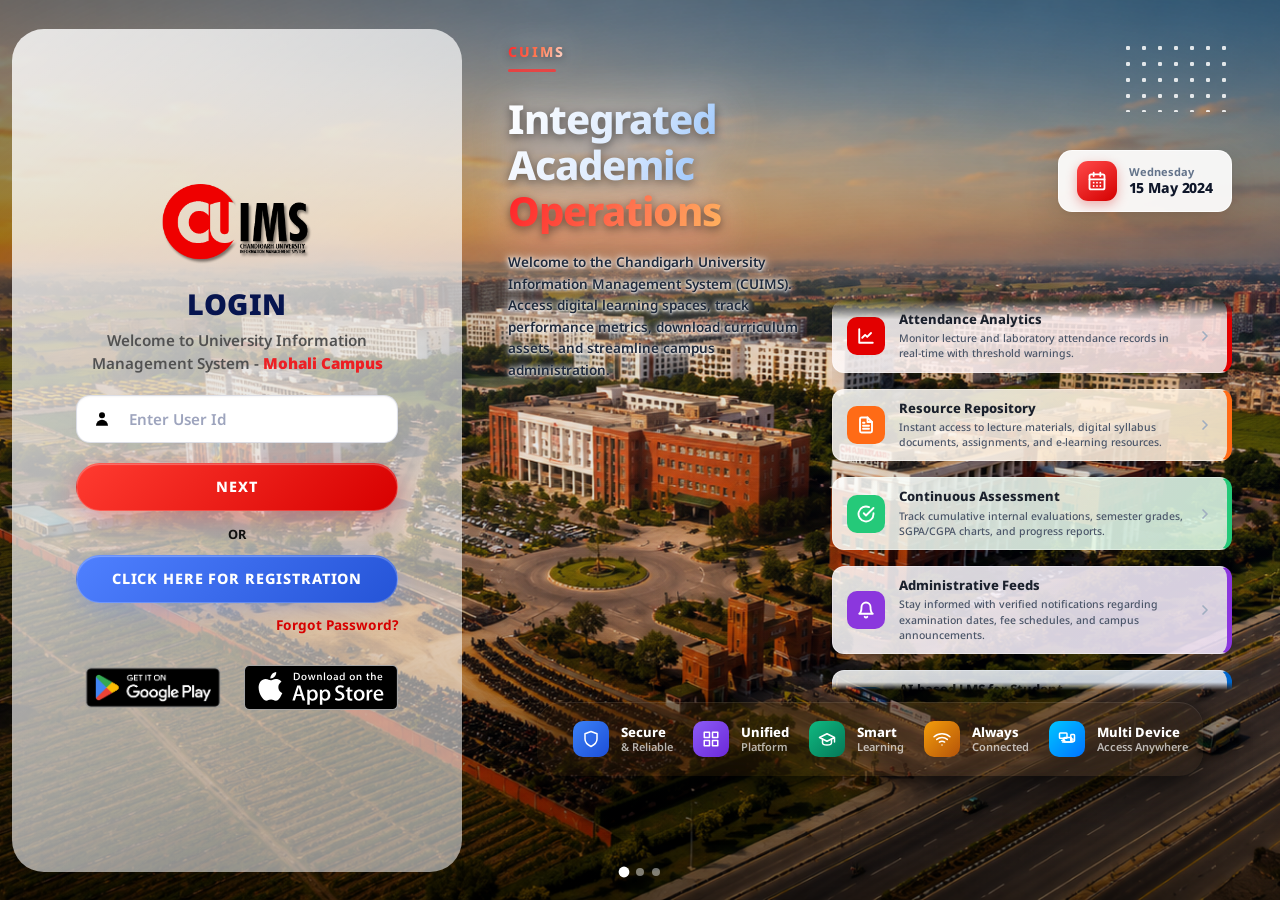
<file: index.html>
<!-- ==========================================
     SECTION: Document Root & Head Metadata
     ========================================== -->
<!DOCTYPE html>
<html lang="en">

<head>
  <meta charset="UTF-8">
  <meta name="viewport" content="width=device-width, initial-scale=1.0">
  <title>CUIMS Glass Dashboard</title>
  <link rel="preconnect" href="https://fonts.googleapis.com">
  <link rel="preconnect" href="https://fonts.gstatic.com" crossorigin>
  <link href="https://fonts.googleapis.com/css2?family=Noto+Sans:wght@400;500;600;700;800&amp;display=swap"
    rel="stylesheet">
  <link rel="stylesheet" href="assets/css/index.css">
  <link rel="stylesheet" href="assets/css/sidebar.css">
  <link rel="stylesheet" href="assets/css/dashboard.css">
</head>

<body>
  <!-- ==========================================
       SECTION: SVG Icon Sprite Library
       ========================================== -->
  <svg class="icon-sprite" aria-hidden="true">
    <symbol id="icon-home" viewBox="0 0 24 24">
      <path d="M3 10.5 12 3l9 7.5" />
      <path d="M5 9.5V21h5v-6h4v6h5V9.5" />
    </symbol>
    <symbol id="icon-book" viewBox="0 0 24 24">
      <path d="M4 19.5A2.5 2.5 0 0 1 6.5 17H20" />
      <path d="M6.5 2H20v20H6.5A2.5 2.5 0 0 1 4 19.5v-15A2.5 2.5 0 0 1 6.5 2z" />
    </symbol>
    <symbol id="icon-video" viewBox="0 0 24 24">
      <path d="M15 10l5-3v10l-5-3z" />
      <rect x="3" y="6" width="12" height="12" rx="2" />
    </symbol>
    <symbol id="icon-clock" viewBox="0 0 24 24">
      <circle cx="12" cy="12" r="9" />
      <path d="M12 7v5l3 2" />
    </symbol>
    <symbol id="icon-location" viewBox="0 0 24 24">
      <path d="M12 21s7-5.3 7-12a7 7 0 0 0-14 0c0 6.7 7 12 7 12z" />
      <circle cx="12" cy="9" r="2.4" />
    </symbol>
    <symbol id="icon-file" viewBox="0 0 24 24">
      <path d="M14 2H6a2 2 0 0 0-2 2v16a2 2 0 0 0 2 2h12a2 2 0 0 0 2-2V8z" />
      <path d="M14 2v6h6" />
      <path d="M8 13h8M8 17h6" />
    </symbol>
    <symbol id="icon-wallet" viewBox="0 0 24 24">
      <path d="M20 7H5a2 2 0 0 1 0-4h13v4" />
      <path d="M4 7v12a2 2 0 0 0 2 2h14V7" />
      <path d="M16 14h4" />
    </symbol>
    <symbol id="icon-credit" viewBox="0 0 24 24">
      <rect x="3" y="5" width="18" height="14" rx="2" />
      <path d="M3 10h18M7 15h4" />
    </symbol>
    <symbol id="icon-id" viewBox="0 0 24 24">
      <rect x="3" y="5" width="18" height="14" rx="2" />
      <circle cx="9" cy="12" r="2" />
      <path d="M14 10h4M14 14h3M7 17c.6-1.4 3.4-1.4 4 0" />
    </symbol>
    <symbol id="icon-briefcase" viewBox="0 0 24 24">
      <rect x="3" y="7" width="18" height="13" rx="2" />
      <path d="M8 7V5a2 2 0 0 1 2-2h4a2 2 0 0 1 2 2v2M3 12h18" />
    </symbol>
    <symbol id="icon-calendar" viewBox="0 0 24 24">
      <rect x="3" y="5" width="18" height="16" rx="2" />
      <path d="M16 3v4M8 3v4M3 10h18" />
    </symbol>
    <symbol id="icon-heart" viewBox="0 0 24 24">
      <path
        d="M20.8 4.6a5.5 5.5 0 0 0-7.8 0L12 5.6l-1-1a5.5 5.5 0 1 0-7.8 7.8l1 1L12 21l7.8-7.6 1-1a5.5 5.5 0 0 0 0-7.8z" />
    </symbol>
    <symbol id="icon-menu" viewBox="0 0 24 24">
      <path d="M4 6h16M4 12h16M4 18h16" />
    </symbol>
    <symbol id="icon-search" viewBox="0 0 24 24">
      <circle cx="11" cy="11" r="7" />
      <path d="m20 20-3.5-3.5" />
    </symbol>
    <symbol id="icon-eye-off" viewBox="0 0 24 24">
      <path d="M3 3l18 18" />
      <path d="M10.6 10.6a2 2 0 0 0 2.8 2.8" />
      <path d="M9.9 4.2A10.8 10.8 0 0 1 12 4c5 0 8.5 3.3 10 8a12.2 12.2 0 0 1-2.2 3.8" />
      <path d="M6.6 6.6A12 12 0 0 0 2 12c1.5 4.7 5 8 10 8a10.8 10.8 0 0 0 4.1-.8" />
    </symbol>
    <symbol id="icon-sun" viewBox="0 0 24 24">
      <circle cx="12" cy="12" r="4" />
      <path d="M12 2v2M12 20v2M4.9 4.9l1.4 1.4M17.7 17.7l1.4 1.4M2 12h2M20 12h2M4.9 19.1l1.4-1.4M17.7 6.3l1.4-1.4" />
    </symbol>
    <symbol id="icon-bell" viewBox="0 0 24 24">
      <path d="M18 8a6 6 0 0 0-12 0c0 7-3 7-3 9h18c0-2-3-2-3-9" />
      <path d="M10 21h4" />
    </symbol>
    <symbol id="icon-message" viewBox="0 0 24 24">
      <path d="M21 15a4 4 0 0 1-4 4H8l-5 3V7a4 4 0 0 1 4-4h10a4 4 0 0 1 4 4z" />
    </symbol>
    <symbol id="icon-mail" viewBox="0 0 24 24">
      <rect x="3" y="5" width="18" height="14" rx="2" />
      <path d="m3 7 9 6 9-6" />
    </symbol>
    <symbol id="icon-link" viewBox="0 0 24 24">
      <path d="M10 13a5 5 0 0 0 7.1 0l2-2a5 5 0 0 0-7.1-7.1l-1.1 1.1" />
      <path d="M14 11a5 5 0 0 0-7.1 0l-2 2A5 5 0 0 0 12 20.1l1.1-1.1" />
    </symbol>
    <symbol id="icon-arrow" viewBox="0 0 24 24">
      <path d="M5 12h14M13 6l6 6-6 6" />
    </symbol>
    <symbol id="icon-users" viewBox="0 0 24 24">
      <path d="M16 21v-2a4 4 0 0 0-4-4H6a4 4 0 0 0-4 4v2" />
      <circle cx="9" cy="7" r="4" />
      <path d="M22 21v-2a4 4 0 0 0-3-3.9M16 3.1a4 4 0 0 1 0 7.8" />
    </symbol>
    <symbol id="icon-code" viewBox="0 0 24 24">
      <path d="m16 18 6-6-6-6M8 6l-6 6 6 6" />
    </symbol>
    <symbol id="icon-megaphone" viewBox="0 0 24 24">
      <path d="M3 11v2a2 2 0 0 0 2 2h2l4 5v-5l8 3V6l-8 3H5a2 2 0 0 0-2 2z" />
      <path d="M21 8.5a4 4 0 0 1 0 7" />
    </symbol>
    <symbol id="icon-chevron" viewBox="0 0 24 24">
      <path d="m6 9 6 6 6-6" />
    </symbol>
    <symbol id="icon-chevron-left" viewBox="0 0 24 24">
      <path d="m15 18-6-6 6-6" />
    </symbol>
    <symbol id="icon-chevron-right" viewBox="0 0 24 24">
      <path d="m9 18 6-6-6-6" />
    </symbol>
    <symbol id="icon-chat-dots" viewBox="0 0 24 24">
      <path
        d="M21 11.5a8.38 8.38 0 0 1-.9 3.8 8.5 8.5 0 0 1-7.6 4.7 8.38 8.38 0 0 1-3.8-.9L3 21l1.9-5.7a8.38 8.38 0 0 1-.9-3.8 8.5 8.5 0 0 1 4.7-7.6 8.38 8.38 0 0 1 3.8-.9h.5a8.48 8.48 0 0 1 8 8v.5z" />
      <circle cx="9" cy="12" r="1" fill="currentColor" stroke="none" />
      <circle cx="12" cy="12" r="1" fill="currentColor" stroke="none" />
      <circle cx="15" cy="12" r="1" fill="currentColor" stroke="none" />
    </symbol>
    <symbol id="icon-clipboard-search" viewBox="0 0 24 24">
      <path d="M16 4h2a2 2 0 0 1 2 2v14a2 2 0 0 1-2 2H6a2 2 0 0 1-2-2V6a2 2 0 0 1 2-2h2" />
      <rect x="8" y="2" width="8" height="4" rx="1" />
      <circle cx="11" cy="14" r="3" />
      <path d="m13.5 16.5 2.5 2.5" />
    </symbol>
    <symbol id="icon-shield" viewBox="0 0 24 24">
      <path d="M12 22s8-4 8-10V5l-8-3-8 3v7c0 6 8 10 8 10z" />
    </symbol>
    <symbol id="icon-user-check" viewBox="0 0 24 24">
      <path d="M16 21v-2a4 4 0 0 0-4-4H6a4 4 0 0 0-4 4v2" />
      <circle cx="9" cy="7" r="4" />
      <path d="m16 11 2 2 4-4" />
    </symbol>
    <symbol id="icon-palette" viewBox="0 0 24 24">
      <path d="M12 22a10 10 0 1 1 10-10c0 1.2-.6 2.3-1.6 3a3.5 3.5 0 0 1-5.4-3A2.5 2.5 0 0 0 12.5 9.5a2.5 2.5 0 0 0-2.5 2.5c0 3.3-2.7 6-6 6a6 6 0 0 0 8 4z" />
      <circle cx="7.5" cy="10.5" r="1.5" />
      <circle cx="10.5" cy="6.5" r="1.5" />
      <circle cx="14.5" cy="6.5" r="1.5" />
      <circle cx="17.5" cy="10.5" r="1.5" />
    </symbol>
    <symbol id="icon-graduation" viewBox="0 0 24 24">
      <path d="M22 10v6M2 10l10-5 10 5-10 5z" />
      <path d="M6 12v5c0 2 2.5 3 6 3s6-1 6-3v-5" />
    </symbol>
    <symbol id="icon-trending-up" viewBox="0 0 24 24">
      <path d="m23 6-9.5 9.5-5-5L1 18" />
      <path d="M17 6h6v6" />
    </symbol>
    <symbol id="icon-arrow-up-right" viewBox="0 0 24 24">
      <line x1="7" y1="17" x2="17" y2="7" stroke="currentColor" stroke-width="2" stroke-linecap="round" stroke-linejoin="round"/>
      <polyline points="7 7 17 7 17 17" stroke="currentColor" stroke-width="2" stroke-linecap="round" stroke-linejoin="round"/>
    </symbol>
    <symbol id="icon-trophy" viewBox="0 0 24 24">
      <path d="M6 9H4.5a2.5 2.5 0 0 1 0-5H6M18 9h1.5a2.5 2.5 0 0 0 0-5H18M4 22h16M10 14.66V17c0 .55-.45 1-1 1H4v2h16v-2h-5c-.55 0-1-.45-1-1v-2.34M12 2a5 5 0 0 0-5 5v3c0 2.76 2.24 5 5 5s5-2.24 5-5V7a5 5 0 0 0-5-5z" fill="none" stroke="currentColor" stroke-width="2" stroke-linecap="round" stroke-linejoin="round"/>
    </symbol>
    <symbol id="icon-star" viewBox="0 0 24 24">
      <polygon points="12 2 15.09 8.26 22 9.27 17 14.14 18.18 21.02 12 17.77 5.82 21.02 7 14.14 2 9.27 8.91 8.26 12 2" fill="none" stroke="currentColor" stroke-width="2" stroke-linecap="round" stroke-linejoin="round"/>
    </symbol>
    <symbol id="icon-badge" viewBox="0 0 24 24">
      <polygon points="12 2 22 8.5 22 15.5 12 22 2 15.5 2 8.5" fill="none" stroke="currentColor" stroke-width="2" stroke-linecap="round" stroke-linejoin="round"/>
      <polygon points="12 6 18.5 10.25 18.5 13.75 12 18 5.5 13.75 5.5 10.25" fill="none" stroke="currentColor" stroke-width="1.5" stroke-linecap="round" stroke-linejoin="round"/>
    </symbol>
  </svg>
  <!-- ==========================================
       SECTION: Ambient Background & Sidebar Navigation
       ========================================== -->
  <div class="ambient ambient-one"></div>
  <div class="ambient ambient-two"></div>

  <div class="sidebar-backdrop" data-sidebar-close></div>
  <aside class="sidebar" id="site-sidebar">
    <div class="drawer-head">
      <a class="cu-logo" href="index.html" aria-label="Go to main dashboard">
        <img src="assets/images/logo.png" alt="CUIMS Chandigarh University">
      </a>
      <button class="drawer-close" type="button" aria-label="Close navigation drawer"
        data-sidebar-close>&times;</button>
    </div>

    <div class="drawer-user">
      <div>
        <strong>Dhananjay Kumar Verma</strong>
        <span>16BAV1184</span>
      </div>
    </div>
    <div class="drawer-weather" aria-label="Date and weather">
      <strong class="nav-date">Jun 13, 2026</strong>
      <span class="weather-icon" aria-hidden="true"><svg>
          <use href="#icon-sun"></use>
        </svg></span>
      <span class="weather-copy"><b>45°C</b><small>Clear sky</small></span>
    </div>
    <div class="drawer-search">
      <label>
        <svg>
          <use href="#icon-search"></use>
        </svg>
        <input type="search" placeholder="Search...">
      </label>
    </div>

    <div class="drawer-actions" aria-label="Quick actions">
      <button class="drawer-action" type="button" aria-label="Color themes" data-quick-toggle>
        <svg>
          <use href="#icon-palette"></use>
        </svg>
        <span>Color</span>
      </button>
      <button class="drawer-action drawer-theme-toggle" type="button" aria-label="Switch to dark mode"
        aria-pressed="false">
        <svg>
          <use href="#icon-sun"></use>
        </svg>
        <span>Theme</span>
      </button>
      <button class="drawer-action nav-notification-trigger" type="button" aria-label="Notifications" data-modal-title="Notifications" data-source-id="navbar-notifications-source">
        <svg>
          <use href="#icon-bell"></use>
        </svg>
        <span>Notifications</span>
      </button>
      <button class="drawer-action" type="button">
        <svg>
          <use href="#icon-message"></use>
        </svg>
        <span>Messages</span>
      </button>
    </div>

    <nav class="sidebar-menu" aria-label="CUIMS menu">
      <div class="menu-group">
        <button class="menu-toggle" type="button" aria-expanded="false">
          <svg>
            <use href="#icon-book"></use>
          </svg>
          <span>Academics</span>
          <svg class="chevron">
            <use href="#icon-chevron"></use>
          </svg>
        </button>
        <div class="menu-submenu">
          <div class="menu-submenu-inner">
            <a href="#" class="active">Academic Calendar</a>
            <a href="#">Department of Life Long(DLL)</a>
            <a href="#">Employability Enhancement Soft Skills (EEP)</a>
            <a href="#">Experiential Learning Summer School (ELSS)</a>
            <a href="#">My Attendance</a>
            <a href="#">My Attendance ACP/Winning Camp</a>
            <a href="#">My Attendance For Summer Session</a>
            <a href="#">My Courses and Lecture Plan</a>
            <a href="#">My Time Table</a>
            <a href="#">My Time Table ACP/Winning Camp</a>
            <div class="menu-group">
              <button class="menu-toggle" type="button" aria-expanded="false">
                <span>Project</span>
                <svg class="chevron">
                  <use href="#icon-chevron"></use>
                </svg>
              </button>
              <div class="menu-submenu">
                <div class="menu-submenu-inner">
                  <a href="#">Project Dashboard for Student</a>
                  <a href="#">Project Request</a>
                </div>
              </div>
            </div>
            <a href="#">Resource Library</a>
            <div class="menu-group">
              <button class="menu-toggle" type="button" aria-expanded="false">
                <span>Social Internship</span>
                <svg class="chevron">
                  <use href="#icon-chevron"></use>
                </svg>
              </button>
              <div class="menu-submenu">
                <div class="menu-submenu-inner">
                  <a href="#">Daily Diary</a>
                  <a href="#">Model Selection & Activity Upload</a>
                  <a href="#">Model Selection Part 2 & Activity Upload</a>
                </div>
              </div>
            </div>
            <a href="#">Student Entrepreneurship Form</a>
            <a href="#">VAC Registration</a>
          </div>
        </div>
      </div>
      <a href="#">
        <svg>
          <use href="#icon-briefcase"></use>
        </svg>
        <span>Accounts</span>
        <svg>
          <use href="#icon-chevron"></use>
        </svg>
      </a>
      <a href="#">
        <svg>
          <use href="#icon-file"></use>
        </svg>
        <span>ACP Registration</span>
      </a>
      <a href="#">
        <svg>
          <use href="#icon-users"></use>
        </svg>
        <span>Administration</span>
        <svg>
          <use href="#icon-chevron"></use>
        </svg>
      </a>
      <a href="#">
        <svg>
          <use href="#icon-file"></use>
        </svg>
        <span>Admission Cancellation Form</span>
      </a>
      <a href="#">
        <svg>
          <use href="#icon-file"></use>
        </svg>
        <span>Anti-Ragging Affidavit</span>
      </a>
      <a href="#">
        <svg>
          <use href="#icon-wallet"></use>
        </svg>
        <span>Apply for Loan Documents</span>
      </a>
      <a href="#">
        <svg>
          <use href="#icon-file"></use>
        </svg>
        <span>Apply for NOC</span>
      </a>
      <a href="#">
        <svg>
          <use href="#icon-clock"></use>
        </svg>
        <span>Attendance Exemption Request</span>
      </a>
      <a href="#">
        <svg>
          <use href="#icon-users"></use>
        </svg>
        <span>CAB 2025 Conference Participation</span>
      </a>
      <a href="#">
        <svg>
          <use href="#icon-home"></use>
        </svg>
        <span>Campus Joining Mode Preference Form</span>
      </a>
      <a href="#">
        <svg>
          <use href="#icon-search"></use>
        </svg>
        <span>Career Option Survey</span>
      </a>
      <a href="#">
        <svg>
          <use href="#icon-heart"></use>
        </svg>
        <span>Centre For Student Wellbeing (CSW)</span>
        <svg>
          <use href="#icon-chevron"></use>
        </svg>
      </a>
      <a href="#">
        <svg>
          <use href="#icon-heart"></use>
        </svg>
        <span>Counseling Therapy Clinic Registration</span>
      </a>
      <a href="#">
        <svg>
          <use href="#icon-id"></use>
        </svg>
        <span>CR Registration Form</span>
      </a>
      <a href="#">
        <svg>
          <use href="#icon-briefcase"></use>
        </svg>
        <span>DCPD</span>
        <svg>
          <use href="#icon-chevron"></use>
        </svg>
      </a>
      <a href="#">
        <svg>
          <use href="#icon-users"></use>
        </svg>
        <span>DLL MOOC Coordinator List</span>
      </a>
      <a href="#">
        <svg>
          <use href="#icon-file"></use>
        </svg>
        <span>Download Certificate</span>
      </a>
      <a href="#">
        <svg>
          <use href="#icon-book"></use>
        </svg>
        <span>Download Lecture Plan</span>
      </a>
      <a href="#">
        <svg>
          <use href="#icon-code"></use>
        </svg>
        <span>E Library</span>
        <svg>
          <use href="#icon-chevron"></use>
        </svg>
      </a>
      <a href="#">
        <svg>
          <use href="#icon-file"></use>
        </svg>
        <span>Examination</span>
        <svg>
          <use href="#icon-chevron"></use>
        </svg>
      </a>
      <a href="#">
        <svg>
          <use href="#icon-search"></use>
        </svg>
        <span>Freshmen Admission Survey</span>
      </a>
      <a href="#">
        <svg>
          <use href="#icon-heart"></use>
        </svg>
        <span>Har Ghar Tiranga Registration</span>
      </a>
      <a href="#">
        <svg>
          <use href="#icon-book"></use>
        </svg>
        <span>HBSO Course Registration</span>
      </a>
      <a href="#">
        <svg>
          <use href="#icon-home"></use>
        </svg>
        <span>Hostel</span>
        <svg>
          <use href="#icon-chevron"></use>
        </svg>
      </a>
      <a href="#">
        <svg>
          <use href="#icon-wallet"></use>
        </svg>
        <span>Industrial Summer Training Payment</span>
      </a>
      <a href="#">
        <svg>
          <use href="#icon-link"></use>
        </svg>
        <span>International Study Opportunities</span>
      </a>
      <a href="#">
        <svg>
          <use href="#icon-code"></use>
        </svg>
        <span>Internet Allowance Request</span>
      </a>
      <a href="#">
        <svg>
          <use href="#icon-briefcase"></use>
        </svg>
        <span>Internships View/Apply</span>
      </a>
      <a href="#">
        <svg>
          <use href="#icon-book"></use>
        </svg>
        <span>Library</span>
        <svg>
          <use href="#icon-chevron"></use>
        </svg>
      </a>
      <a href="#">
        <svg>
          <use href="#icon-users"></use>
        </svg>
        <span>Mentee Registration</span>
      </a>
      <a href="#">
        <svg>
          <use href="#icon-file"></use>
        </svg>
        <span>My No Dues Status</span>
      </a>
      <a href="profile.html">
        <svg>
          <use href="#icon-id"></use>
        </svg>
        <span>My Profile</span>
      </a>
      <a href="#">
        <svg>
          <use href="#icon-search"></use>
        </svg>
        <span>My Research Profile</span>
      </a>
      <a href="#">
        <svg>
          <use href="#icon-file"></use>
        </svg>
        <span>Online Test</span>
      </a>
      <a href="#">
        <svg>
          <use href="#icon-book"></use>
        </svg>
        <span>Ph.D Research & Supervision</span>
        <svg>
          <use href="#icon-chevron"></use>
        </svg>
      </a>
      <a href="#">
        <svg>
          <use href="#icon-users"></use>
        </svg>
        <span>Student Care Centres Details</span>
      </a>
      <a href="#">
        <svg>
          <use href="#icon-heart"></use>
        </svg>
        <span>Student Counselling Needs Survey</span>
      </a>
      <a href="#">
        <svg>
          <use href="#icon-file"></use>
        </svg>
        <span>Student Document Upload Test</span>
      </a>
      <a href="#">
        <svg>
          <use href="#icon-message"></use>
        </svg>
        <span>Student Feedback test</span>
      </a>
    </nav>
    <div class="sidebar-footer">
      <span>V.2025</span>
      <button class="logout-button" type="button" data-logout>
        <svg>
          <use href="#icon-arrow"></use>
        </svg>
        <span>Log Out</span>
      </button>
    </div>
  </aside>

  <!-- ==========================================
       SECTION: Main Content Area & Topbar Header
       ========================================== -->
  <main class="shell">
    <header class="topbar">
      <div class="profile-trigger-wrapper mobile-only-profile">
        <button class="profile-menu-trigger mobile-avatar-btn" type="button" aria-expanded="false"
          aria-controls="mobile-profile-menu">
          <span class="profile-avatar"><img src="assets/images/student_photo.png" alt="Profile"></span>
        </button>
        <div class="profile-menu" id="mobile-profile-menu" hidden>
          <a href="profile.html"><svg viewBox="0 0 24 24"><circle cx="12" cy="8" r="4"/><path d="M4 21a8 8 0 0 1 16 0"/></svg><span>My Profile</span></a>
          <a href="#" class="account-settings-trigger" data-modal-title="Account Settings" data-source-id="account-settings-source"><svg viewBox="0 0 24 24"><circle cx="12" cy="12" r="3"/><path d="M19.4 15a1.7 1.7 0 0 0 .3 1.9l.1.1-2.8 2.8-.1-.1a1.7 1.7 0 0 0-1.9-.3 1.7 1.7 0 0 0-1 1.6v.2h-4V21a1.7 1.7 0 0 0-1-1.6 1.7 1.7 0 0 0-1.9.3l-.1.1L4.2 17l.1-.1a1.7 1.7 0 0 0 .3-1.9A1.7 1.7 0 0 0 3 14H2.8v-4H3a1.7 1.7 0 0 0 1.6-1 1.7 1.7 0 0 0-.3-1.9L4.2 7 7 4.2l.1.1A1.7 1.7 0 0 0 9 4.6 1.7 1.7 0 0 0 10 3V2.8h4V3a1.7 1.7 0 0 0 1 1.6 1.7 1.7 0 0 0 1.9-.3l.1-.1L19.8 7l-.1.1a1.7 1.7 0 0 0-.3 1.9 1.7 1.7 0 0 0 1.6 1h.2v4H21a1.7 1.7 0 0 0-1.6 1z"/></svg><span>Account Settings</span></a>
          <a href="#"><svg viewBox="0 0 24 24"><rect x="5" y="10" width="14" height="11" rx="2"/><path d="M8 10V7a4 4 0 0 1 8 0v3"/></svg><span>Change Password</span></a>
          <a href="#"><svg viewBox="0 0 24 24"><path d="M3 9a14 14 0 0 1 18 0M6 13a9 9 0 0 1 12 0M9.5 17a4 4 0 0 1 5 0"/><circle cx="12" cy="20" r=".5" fill="currentColor"/></svg><span>Change Internet Password</span></a>
          <a href="login.html" data-logout><svg viewBox="0 0 24 24"><path d="M14 8V5H4v14h10v-3M10 12h11M18 9l3 3-3 3"/></svg><span>Sign Out</span></a>
        </div>
      </div>
      <button class="icon-button sidebar-toggle-button" type="button" aria-label="Open navigation drawer"
        aria-pressed="false" aria-controls="site-sidebar"><svg>
          <use href="#icon-chevron-left"></use>
        </svg></button>
      <div class="nav-weather" aria-label="Date and weather">
        <strong class="nav-date">Jun 13, 2026</strong>
        <span class="weather-icon" aria-hidden="true"><svg>
            <use href="#icon-sun"></use>
          </svg></span>
        <span class="weather-copy"><b>45°C</b><small>Clear sky</small></span>
      </div>
      <a class="mobile-logo" href="index.html" aria-label="Go to main dashboard">
        <img src="assets/images/logo.png" alt="CUIMS Logo">
      </a>
      <label class="search">
        <span><svg>
            <use href="#icon-search"></use>
          </svg></span>
        <input type="search" placeholder="Search & Bookmark your page">
      </label>
      <div class="top-actions">
        <button class="nav-utility" type="button" aria-label="Color themes" data-quick-toggle>
          <svg>
            <use href="#icon-palette"></use>
          </svg>
        </button>
        <button class="nav-utility theme-toggle-button" type="button" aria-label="Toggle dark mode">
          <svg class="sun-icon">
            <use href="#icon-sun"></use>
          </svg>
          <span class="moon-icon" aria-hidden="true">☾</span>
        </button>
        <a class="nav-utility" href="index.html" aria-label="Go to main dashboard"><svg>
            <use href="#icon-home"></use>
          </svg></a>
        <button class="nav-utility badge nav-notification-trigger" type="button" aria-label="Notifications" data-modal-title="Notifications" data-source-id="navbar-notifications-source"><svg>
            <use href="#icon-bell"></use>
          </svg></button>
        <button class="nav-utility" type="button" aria-label="Messages"><svg>
            <use href="#icon-message"></use>
          </svg></button>
        <div class="profile-trigger-wrapper">
          <button class="profile profile-menu-trigger" type="button" aria-expanded="false"
            aria-controls="profile-menu">
            <span class="profile-avatar" aria-hidden="true"><img src="assets/images/student_photo.png" alt=""></span>
            <div>
              <strong>Dhananjay Kumar Verma</strong>
              <span>16BAV1184</span>
            </div>
            <svg class="profile-chevron" aria-hidden="true">
              <use href="#icon-chevron"></use>
            </svg>
          </button>
          <div class="profile-menu" id="profile-menu" hidden>
            <a href="profile.html"><svg viewBox="0 0 24 24"><circle cx="12" cy="8" r="4"/><path d="M4 21a8 8 0 0 1 16 0"/></svg><span>My Profile</span></a>
            <a href="#" class="account-settings-trigger" data-modal-title="Account Settings" data-source-id="account-settings-source"><svg viewBox="0 0 24 24"><circle cx="12" cy="12" r="3"/><path d="M19.4 15a1.7 1.7 0 0 0 .3 1.9l.1.1-2.8 2.8-.1-.1a1.7 1.7 0 0 0-1.9-.3 1.7 1.7 0 0 0-1 1.6v.2h-4V21a1.7 1.7 0 0 0-1-1.6 1.7 1.7 0 0 0-1.9.3l-.1.1L4.2 17l.1-.1a1.7 1.7 0 0 0 .3-1.9A1.7 1.7 0 0 0 3 14H2.8v-4H3a1.7 1.7 0 0 0 1.6-1 1.7 1.7 0 0 0-.3-1.9L4.2 7 7 4.2l.1.1A1.7 1.7 0 0 0 9 4.6 1.7 1.7 0 0 0 10 3V2.8h4V3a1.7 1.7 0 0 0 1 1.6 1.7 1.7 0 0 0 1.9-.3l.1-.1L19.8 7l-.1.1a1.7 1.7 0 0 0-.3 1.9 1.7 1.7 0 0 0 1.6 1h.2v4H21a1.7 1.7 0 0 0-1.6 1z"/></svg><span>Account Settings</span></a>
            <a href="#"><svg viewBox="0 0 24 24"><rect x="5" y="10" width="14" height="11" rx="2"/><path d="M8 10V7a4 4 0 0 1 8 0v3"/></svg><span>Change Password</span></a>
            <a href="#"><svg viewBox="0 0 24 24"><path d="M3 9a14 14 0 0 1 18 0M6 13a9 9 0 0 1 12 0M9.5 17a4 4 0 0 1 5 0"/><circle cx="12" cy="20" r=".5" fill="currentColor"/></svg><span>Change Internet Password</span></a>
            <a href="login.html" data-logout><svg viewBox="0 0 24 24"><path d="M14 8V5H4v14h10v-3M10 12h11M18 9l3 3-3 3"/></svg><span>Sign Out</span></a>
          </div>
        </div>
      </div>
    </header>

    <!-- ==========================================
         SECTION: Welcome Banner / Student Greeting
         ========================================== -->
    <section class="hero">
      <div class="hero-copy">
        <span>Good Morning!</span>
        <h1>Dhananjay Kumar Verma</h1>
        <p>Explore your interests and meet like-minded students by joining one of our community!</p>
        <div class="quick-actions">
          <button><span><svg>
                <use href="#icon-id"></use>
              </svg></span>ID Card</button>
          <button><span><svg>
                <use href="#icon-mail"></use>
              </svg></span>Email</button>
          <button><span><svg>
                <use href="#icon-link"></use>
              </svg></span>Important Links</button>
          <button><span><svg>
                <use href="#icon-bell"></use>
              </svg></span>Notices</button>
          <button><span><svg>
                <use href="#icon-book"></use>
              </svg></span>LMS</button>
          <button><span><svg>
                <use href="#icon-shield"></use>
              </svg></span>Anti Ragging</button>
          <button><span><svg>
                <use href="#icon-user-check"></use>
              </svg></span>Student Facilitation</button>
        </div>
      </div>

      <!-- ==========================================
           SECTION: Profile Gauge Widget
           ========================================== -->
      <article class="glass card profile-card-widget">
        <div class="card-title">
          <span>My Profile</span>
          <a href="profile.html" class="arrow-btn" aria-label="View profile details">
            <svg><use href="#icon-arrow-up-right"></use></svg>
          </a>
        </div>
        <div class="gauge-container">
          <div class="circle-container">
            <svg viewBox="0 0 100 100" class="circle-svg">
              <circle class="circle-bg" cx="50" cy="50" r="40" />
              <circle class="circle-progress" cx="50" cy="50" r="40" style="stroke-dasharray: 251.2; stroke-dashoffset: 60.288;" />
            </svg>
            <div class="circle-value">76%</div>
          </div>
          <span class="gauge-label">Almost there!</span>
        </div>
      </article>

      <!-- ==========================================
           SECTION: Badges Grid Widget
           ========================================== -->
      <article class="glass card badges-card">
        <div class="card-title">
          <span>My Badges</span>
          <a href="#" class="arrow-btn" aria-label="View all badges">
            <svg><use href="#icon-arrow-up-right"></use></svg>
          </a>
        </div>
        <div class="badges-grid">
          <div class="badge-item blue-bg">
            <svg><use href="#icon-badge"></use></svg>
          </div>
          <div class="badge-item yellow-bg">
            <svg><use href="#icon-trophy"></use></svg>
          </div>
          <div class="badge-item green-bg">
            <svg><use href="#icon-star"></use></svg>
          </div>
          <div class="badge-item blue-bg">
            <svg><use href="#icon-badge"></use></svg>
          </div>
          <div class="badge-item yellow-bg">
            <svg><use href="#icon-trophy"></use></svg>
          </div>
          <div class="badge-item green-bg">
            <svg><use href="#icon-star"></use></svg>
          </div>
        </div>
      </article>

      <!-- ==========================================
           SECTION: Quick Stats Summary Tiles
           ========================================== -->
      <div class="stats-group">
        <div class="stats-row">
          <div class="glass card stat-tile backlog-tile widget-view-all-link" data-source-id="backlog-modal-source" data-modal-title="Backlog Details">
            <span>Backlog</span>
            <strong class="red-text tile-blur">6</strong>
          </div>
          <div class="glass card stat-tile cgpa-tile">
            <span>CGPA</span>
            <strong class="tile-blur">90</strong>
          </div>
        </div>
        <div class="glass card stat-tile fee-tile widget-view-all-link" data-source-id="fee-modal-source" data-modal-title="Fee Payment Details">
          <span>Pending Fee</span>
          <strong class="red-text tile-blur">10,000</strong>
        </div>
      </div>


      <!-- Fee Modal Source -->
      <div id="fee-modal-source" hidden>
        <div class="custom-modal-details fee-details-modal">
          <div class="modal-summary-banner red-banner">
            <div class="banner-icon"><svg><use href="#icon-wallet"></use></svg></div>
            <div class="banner-text">
              <span class="banner-label">Total Pending Fee</span>
              <strong class="banner-value" data-fee-summary-total>₹ 10,000</strong>
              <span class="banner-due">Due Date: June 30, 2026</span>
            </div>
          </div>

          <div class="fee-filter-panel" data-fee-filters>
            <label class="fee-filter-field">
              <span>Semester</span>
              <select data-fee-filter="semester" aria-label="Filter fee by semester">
                <option value="all">All Semesters</option>
                <option value="1">Semester 1</option>
                <option value="2">Semester 2</option>
                <option value="3">Semester 3</option>
                <option value="4">Semester 4</option>
                <option value="5">Semester 5</option>
                <option value="6">Semester 6</option>
                <option value="7">Semester 7</option>
                <option value="8">Semester 8</option>
              </select>
            </label>
            <label class="fee-filter-field">
              <span>Year</span>
              <select data-fee-filter="year" aria-label="Filter fee by year">
                <option value="all">All Years</option>
                <option value="2026">2026</option>
                <option value="2025">2025</option>
              </select>
            </label>
            <label class="fee-filter-field">
              <span>Category</span>
              <select data-fee-filter="category" aria-label="Filter fee by category">
                <option value="all">All Categories</option>
                <option value="tuition">Tuition</option>
                <option value="examination">Examination</option>
                <option value="library-sports">Library &amp; Sports</option>
              </select>
            </label>
            <button class="fee-filter-reset" type="button" data-fee-filter-reset>Reset</button>
            <span class="fee-filter-count" data-fee-filter-count>3 shown</span>
          </div>
          
          <div class="details-section">
            <h3>Fee Breakdown</h3>
            <div class="breakdown-list">
              <div class="breakdown-row" data-fee-item data-semester="6" data-year="2026" data-category="tuition" data-amount="8500">
                <span>Tuition Fee (Semester 6)</span>
                <strong>₹ 8,500</strong>
              </div>
              <div class="breakdown-row" data-fee-item data-semester="6" data-year="2026" data-category="examination" data-amount="1000">
                <span>Examination Fee (June 2026)</span>
                <strong>₹ 1,000</strong>
              </div>
              <div class="breakdown-row" data-fee-item data-semester="6" data-year="2026" data-category="library-sports" data-amount="500">
                <span>Library &amp; Sports Fee</span>
                <strong>₹ 500</strong>
              </div>
              <div class="breakdown-row total-row" data-fee-total-row>
                <span>Total Payable</span>
                <strong data-fee-total>₹ 10,000</strong>
              </div>
            </div>
            <div class="fee-empty-state" data-fee-empty hidden>No fee items match these filters.</div>
          </div>
          
          <div class="modal-action-footer">
            <button class="pay-now-modal-btn" type="button">Proceed to Pay Now</button>
          </div>
        </div>
      </div>

      <!-- Backlog Modal Source -->
      <div id="backlog-modal-source" hidden>
        <div class="custom-modal-details backlog-details-modal">
          <div class="modal-summary-banner amber-banner">
            <div class="banner-icon"><svg><use href="#icon-file"></use></svg></div>
            <div class="banner-text">
              <span class="banner-label">Active Backlogs</span>
              <strong class="banner-value" data-backlog-summary-count>02 Subjects</strong>
              <span class="banner-due">Examination Period: July 2026</span>
            </div>
          </div>

          <div class="backlog-filter-panel" data-backlog-filters>
            <label class="backlog-filter-field">
              <span>Semester</span>
              <select data-backlog-filter="semester" aria-label="Filter backlog by semester">
                <option value="all">All Semesters</option>
                <option value="1">Semester 1</option>
                <option value="2">Semester 2</option>
                <option value="3">Semester 3</option>
                <option value="4">Semester 4</option>
                <option value="5">Semester 5</option>
                <option value="6">Semester 6</option>
                <option value="7">Semester 7</option>
                <option value="8">Semester 8</option>
              </select>
            </label>
            <label class="backlog-filter-field">
              <span>Year</span>
              <select data-backlog-filter="year" aria-label="Filter backlog by year">
                <option value="all">All Years</option>
                <option value="2026">2026</option>
                <option value="2025">2025</option>
              </select>
            </label>
            <label class="backlog-filter-field">
              <span>Type</span>
              <select data-backlog-filter="type" aria-label="Filter backlog by type">
                <option value="all">All Types</option>
                <option value="internal">Internal</option>
                <option value="external">External</option>
              </select>
            </label>
            <button class="backlog-filter-reset" type="button" data-backlog-filter-reset>Reset</button>
            <span class="backlog-filter-count" data-backlog-filter-count>2 shown</span>
          </div>
          
          <div class="details-section">
            <h3>Subject Details</h3>
            <div class="backlog-subject-list">
              <div class="subject-card" data-backlog-item data-semester="5" data-year="2026" data-type="internal">
                <div class="subject-header">
                  <span class="subject-code">CS-302</span>
                  <span class="backlog-type-badge internal">Internal Backlog</span>
                </div>
                <h4>Computer Networks</h4>
                <p class="subject-sem">Semester 5 • Re-appear Form Submitted</p>
                <div class="exam-schedule">
                  <svg><use href="#icon-clock"></use></svg>
                  <span>Tentative Date: July 15, 2026 • Morning Session</span>
                </div>
              </div>
              
              <div class="subject-card" data-backlog-item data-semester="5" data-year="2026" data-type="external">
                <div class="subject-header">
                  <span class="subject-code">CS-304</span>
                  <span class="backlog-type-badge external">External Backlog</span>
                </div>
                <h4>Theory of Computation</h4>
                <p class="subject-sem">Semester 5 • Re-appear Form Submitted</p>
                <div class="exam-schedule">
                  <svg><use href="#icon-clock"></use></svg>
                  <span>Tentative Date: July 18, 2026 • Evening Session</span>
                </div>
              </div>
            </div>
            <div class="backlog-empty-state" data-backlog-empty hidden>No backlog subjects match these filters.</div>
          </div>
          
          <div class="modal-action-footer">
            <button class="soft-modal-btn" type="button">Download Date Sheet</button>
          </div>
        </div>
      </div>
    </section>

    <!-- ==========================================
         SECTION: Main Academic & Classes Grid Layout
         ========================================== -->
    <section class="dashboard-grid">
      <div class="dashboard-main">
        <!-- ==========================================
             SECTION: Academic Tab Controls (Classes vs Attendance)
             ========================================== -->
        <article class="glass panel academic-panel">
          <div class="academic-tabs" role="tablist" aria-label="Academic information">
            <button class="academic-tab active" id="classes-tab" type="button" role="tab" aria-selected="true"
              aria-controls="classes-panel" data-panel="classes-panel">
              <svg aria-hidden="true">
                <use href="#icon-video"></use>
              </svg>
              Classes / Lectures
            </button>
            <button class="academic-tab" id="attendance-tab" type="button" role="tab" aria-selected="false"
              aria-controls="attendance-panel" data-panel="attendance-panel">
              <svg aria-hidden="true">
                <use href="#icon-book"></use>
              </svg>
              Course &amp; Attendance
            </button>
          </div>

          <!-- ==========================================
               SECTION: Tab Panel: Today's Class / Lecture Schedule
               ========================================== -->
          <div class="academic-content active" id="classes-panel" role="tabpanel" aria-labelledby="classes-tab">
            <div class="class-toolbar">
              <div class="class-toolbar-title">
                <i aria-hidden="true"><svg><use href="#icon-calendar"></use></svg></i>
                <div>
                  <span>Today Schedule</span>
                  <strong>8 lectures planned</strong>
                </div>
              </div>
              <div class="class-filters" aria-label="Filter classes">
                <button class="class-filter-btn live-btn" type="button" data-filter="live">
                  <svg viewBox="0 0 24 24" width="16" height="16" stroke="currentColor" stroke-width="2" fill="none" stroke-linecap="round" stroke-linejoin="round" class="live-btn-icon" style="margin-right: 4px; vertical-align: middle;">
                    <circle cx="12" cy="12" r="2"></circle>
                    <path d="M16.24 7.76a6 6 0 0 1 0 8.49m-8.48-.01a6 6 0 0 1 0-8.49m11.31-2.82a10 10 0 0 1 0 14.14m-14.14 0a10 10 0 0 1 0-14.14"></path>
                  </svg>
                  Live
                </button>
                <button class="class-filter-btn upcoming-btn" type="button" data-filter="upcoming">
                  <svg viewBox="0 0 24 24" width="16" height="16" stroke="currentColor" stroke-width="2" fill="none" stroke-linecap="round" stroke-linejoin="round" class="upcoming-btn-icon" style="margin-right: 4px; vertical-align: middle;">
                    <rect x="3" y="4" width="18" height="18" rx="2" ry="2"></rect>
                    <line x1="16" y1="2" x2="16" y2="6"></line>
                    <line x1="8" y1="2" x2="8" y2="6"></line>
                    <line x1="3" y1="10" x2="21" y2="10"></line>
                  </svg>
                  Upcoming
                </button>
              </div>
            </div>

            <div class="class-hero">
              <div class="class-status schedule-item" data-status="live" data-period="morning">
                <span class="schedule-card-icon" aria-hidden="true"><svg><use href="#icon-video"></use></svg></span>
                <span class="class-kicker">Now</span>
                <div>
                  <strong>Software Engineering</strong>
                  <small class="icon-line"><svg aria-hidden="true"><use href="#icon-clock"></use></svg>09am - 09:45am</small>
                  <span class="class-teacher">Dr. Rashmi Goyal</span>
                </div>
                <div class="class-meta">
                  <b class="icon-line"><svg aria-hidden="true"><use href="#icon-location"></use></svg>Room D3-105</b>
                  <em>Live</em>
                </div>
              </div>
              <div class="current-class schedule-item" data-status="upcoming" data-period="morning">
                <span class="schedule-card-icon" aria-hidden="true"><svg><use href="#icon-calendar"></use></svg></span>
                <div>
                  <span>Up Next</span>
                  <h2>Software QA</h2>
                  <p class="icon-line"><svg aria-hidden="true"><use href="#icon-clock"></use></svg>10am - 10:45am</p>
                  <strong>Dr. Rashmi Goyal</strong>
                </div>
                <small class="icon-line"><svg aria-hidden="true"><use href="#icon-location"></use></svg>Venue: D3 Block room no. 105</small>
              </div>
            </div>

            <div class="later-heading">Happening Later Today</div>
            <div class="lecture-cards">
              <article class="lecture-card blue schedule-item" data-status="upcoming" data-period="morning">
                <h3>AI Advance</h3>
                <span class="icon-line"><svg aria-hidden="true"><use href="#icon-clock"></use></svg>10am - 10:45am</span>
                <strong>Dr. Rashmi Goyal</strong>
                <small class="icon-line"><svg aria-hidden="true"><use href="#icon-location"></use></svg>Lab 2</small>
              </article>
              <article class="lecture-card pink schedule-item" data-status="upcoming" data-period="morning">
                <h3>Data mining</h3>
                <span class="icon-line"><svg aria-hidden="true"><use href="#icon-clock"></use></svg>11am - 11:45am</span>
                <strong>Dr. Rashmi Goyal</strong>
                <small class="icon-line"><svg aria-hidden="true"><use href="#icon-location"></use></svg>D3-203</small>
              </article>
              <article class="lecture-card green schedule-item" data-status="upcoming" data-period="afternoon">
                <h3>DBMS</h3>
                <span class="icon-line"><svg aria-hidden="true"><use href="#icon-clock"></use></svg>01pm - 01:45pm</span>
                <strong>Dr. Rashmi Goyal</strong>
                <small class="icon-line"><svg aria-hidden="true"><use href="#icon-location"></use></svg>D3-105</small>
              </article>
              <article class="lecture-card red schedule-item" data-status="upcoming" data-period="afternoon">
                <h3>Virtual Reality</h3>
                <span class="icon-line"><svg aria-hidden="true"><use href="#icon-clock"></use></svg>03pm - 03:45pm</span>
                <strong>Dr. Rashmi Goyal</strong>
                <small class="icon-line"><svg aria-hidden="true"><use href="#icon-location"></use></svg>Studio</small>
              </article>
            </div>
          </div>

          <!-- ==========================================
               SECTION: Tab Panel: Course Tree & Attendance (Radial Visualizer)
               ========================================== -->
          <div class="academic-content" id="attendance-panel" role="tabpanel" aria-labelledby="attendance-tab" hidden>
            <div class="orbital-attendance-dashboard">
              <!-- Left Wing (6 courses + vertical dotted connectors in between) -->
              <div class="orbital-wing wing-left">
                <div class="orbital-item">
                  <div class="orbital-text text-left">
                    <strong>Software QA</strong>
                    <span>23CSH-309</span>
                  </div>
                  <div class="progress-small blue" style="--value: 88;">
                    <span>88%</span>
                  </div>
                </div>
                <div class="line"></div>

                <div class="orbital-item">
                  <div class="orbital-text text-left">
                    <strong>DBMS</strong>
                    <span>23CST-204</span>
                  </div>
                  <div class="progress-small red" style="--value: 72;">
                    <span>72%</span>
                  </div>
                </div>
                <div class="line"></div>

                <div class="orbital-item">
                  <div class="orbital-text text-left">
                    <strong>Design Thinking</strong>
                    <span>23HSM-303</span>
                  </div>
                  <div class="progress-small orange" style="--value: 84;">
                    <span>84%</span>
                  </div>
                </div>
                <div class="line"></div>

                <div class="orbital-item hide-collapsed">
                  <div class="orbital-text text-left">
                    <strong>Cloud Computing</strong>
                    <span>23CST-311</span>
                  </div>
                  <div class="progress-small orange" style="--value: 76;">
                    <span>76%</span>
                  </div>
                </div>
                <div class="line"></div>

                <div class="orbital-item hide-collapsed">
                  <div class="orbital-text text-left">
                    <strong>Operating System</strong>
                    <span>23CST-206</span>
                  </div>
                  <div class="progress-small green" style="--value: 89;">
                    <span>89%</span>
                  </div>
                </div>
                <div class="line"></div>

                <div class="orbital-item hide-collapsed">
                  <div class="orbital-text text-left">
                    <strong>Computer Networks</strong>
                    <span>23CST-208</span>
                  </div>
                  <div class="progress-small orange" style="--value: 81;">
                    <span>81%</span>
                  </div>
                </div>
              </div>

              <!-- Centerpiece (Overall conic-gradient circle) -->
              <div class="orbital-center">
                <div class="main-progress">
                  <div class="center">
                    <h1>82%</h1>
                    <span>Overall Attendance</span>
                  </div>
                </div>
              </div>

              <!-- Right Wing (6 courses + vertical dotted connectors in between) -->
              <div class="orbital-wing wing-right">
                <div class="orbital-item">
                  <div class="progress-small green" style="--value: 91;">
                    <span>91%</span>
                  </div>
                  <div class="orbital-text text-right">
                    <strong>AI Advance</strong>
                    <span>Lab attendance is strong</span>
                  </div>
                </div>
                <div class="line"></div>

                <div class="orbital-item">
                  <div class="progress-small orange" style="--value: 80;">
                    <span>80%</span>
                  </div>
                  <div class="orbital-text text-right">
                    <strong>Data Mining</strong>
                    <span>Steady classroom presence</span>
                  </div>
                </div>
                <div class="line"></div>

                <div class="orbital-item">
                  <div class="progress-small red" style="--value: 68;">
                    <span>68%</span>
                  </div>
                  <div class="orbital-text text-right">
                    <strong>Virtual Reality</strong>
                    <span>Attend upcoming sessions</span>
                  </div>
                </div>
                <div class="line"></div>

                <div class="orbital-item hide-collapsed">
                  <div class="progress-small orange" style="--value: 75;">
                    <span>75%</span>
                  </div>
                  <div class="orbital-text text-right">
                    <strong>Cyber Security</strong>
                    <span>Keep attendance steady</span>
                  </div>
                </div>
                <div class="line"></div>

                <div class="orbital-item hide-collapsed">
                  <div class="progress-small green" style="--value: 93;">
                    <span>93%</span>
                  </div>
                  <div class="orbital-text text-right">
                    <strong>Machine Learning</strong>
                    <span>Excellent attendance</span>
                  </div>
                </div>
                <div class="line"></div>

                <div class="orbital-item hide-collapsed">
                  <div class="progress-small red" style="--value: 74;">
                    <span>74%</span>
                  </div>
                  <div class="orbital-text text-right">
                    <strong>Web Engineering</strong>
                    <span>Needs attention</span>
                  </div>
                </div>
              </div>
            </div>
            <div class="view-more-container">
              <button class="btn-view-more" type="button" id="toggle-attendance-btn">View More</button>
            </div>
          </div>
        </article>

        <div class="dashboard-alerts">
          <article class="glass panel compact dashboard-modal-card">
            <button class="modal-option" type="button" data-modal-title="Important Messages">
              <span class="alert-title">
                <span class="alert-badge">3</span>
                <svg aria-hidden="true">
                  <use href="#icon-message"></use>
                </svg>Important Messages</span>
              <b aria-hidden="true">+</b>
            </button>
            <div class="modal-source" hidden>
              <div class="panel-head">
                <h2>Important Messages</h2><a href="#">View All</a>
              </div>
              <div class="pills"><button>Messages</button><button>Notifications</button><button>Generic</button></div>
              <div class="message-item">
                <div><span>Half Day Leave</span><strong>Wed, 16 Dec</strong><small>Casual</small></div>
                <mark>Awaiting</mark>
              </div>
              <div class="message-item">
                <div><span>Half Day Leave</span><strong>Wed, 16 Dec</strong><small>Sick Leave</small></div><mark
                  class="ok">Approved</mark>
              </div>
            </div>
          </article>

          <article class="glass panel compact dashboard-modal-card">
            <button class="modal-option" type="button" data-modal-title="Notifications">
              <span class="alert-title">
                <span class="alert-badge">12</span>
                <svg aria-hidden="true">
                  <use href="#icon-bell"></use>
                </svg>Notifications</span>
              <b aria-hidden="true">+</b>
            </button>
            <div class="modal-source" hidden>
              <div class="panel-head">
                <h2>Notifications</h2><a href="#">View All</a>
              </div>
              <div class="notice"><span><svg>
                    <use href="#icon-bell"></use>
                  </svg></span>
                <div><strong>Portal maintenance</strong><small>The student portal will be unavailable from 2pm to 6pm
                    today.</small></div><time>10:30 AM</time>
              </div>
              <div class="notice"><span><svg>
                    <use href="#icon-book"></use>
                  </svg></span>
                <div><strong>Computer Science - SA</strong><small>Assignment review is scheduled this week.</small>
                </div>
                <time>Yesterday</time>
              </div>
              <div class="notice"><span><svg>
                    <use href="#icon-file"></use>
                  </svg></span>
                <div><strong>AI Software Life Cycle</strong><small>New lecture notes have been uploaded.</small></div>
                <time>May 18</time>
              </div>
            </div>
          </article>

          <article class="glass panel compact dashboard-modal-card">
            <button class="modal-option" type="button" data-modal-title="Job Alerts">
              <span class="alert-title">
                <span class="alert-badge">5</span>
                <svg aria-hidden="true">
                  <use href="#icon-briefcase"></use>
                </svg>Job Alerts</span>
              <b aria-hidden="true">+</b>
            </button>
            <div class="modal-source" hidden>
              <div class="panel-head">
                <h2>Job Alerts</h2><a href="#">View All</a>
              </div>
              <div class="job"><span><svg>
                    <use href="#icon-briefcase"></use>
                  </svg></span>
                <div><strong>Software Developer Intern</strong><small>TCS • Noida</small></div><em>New</em>
              </div>
              <div class="job"><span><svg>
                    <use href="#icon-code"></use>
                  </svg></span>
                <div><strong>Data Analyst Intern</strong><small>Deloitte • Gurugram</small></div>
              </div>
              <div class="job"><span><svg>
                    <use href="#icon-link"></use>
                  </svg></span>
                <div><strong>Web Developer Intern</strong><small>Infosys • Bangalore</small></div>
              </div>
              <button class="wide-button">View All Jobs</button>
            </div>
          </article>
        </div>
      </div>

      <!-- ==========================================
           SECTION: Support Stack Column (Messages & Announcements)
           ========================================== -->
      <div class="support-stack">
        <article class="announcement-widget important-messages-widget">
          <div class="announcement-widget-head">
            <div class="important-title">
              <span class="announcement-widget-icon" aria-hidden="true">
                <svg>
                  <use href="#icon-chat-dots"></use>
                </svg>
              </span>
              <div>
                <h3>Important Messages</h3>
              </div>
            </div>
            <a href="#" class="widget-view-all-link" data-modal-title="Important Messages" data-source-id="important-messages-modal-source">View All</a>
          </div>
          <div class="announcement-widget-body">
            <div class="widget-message-card important-message-item" data-message-type="leave" data-message-status="approved">
              <p>Leave applied for <strong>01 Jun 2026</strong> was approved by <strong>Pratik Singh Rana::E17989</strong>.</p>
              <div class="message-meta">
                <span>Administrator</span>
                <span>Jun 12 2026, 4:42 PM</span>
              </div>
            </div>
            
            <div class="widget-message-card important-message-item" data-message-type="academic" data-message-status="info">
              <p>The deadline for <strong>Data Structures</strong> assignment has been extended to <strong>20 Jun 2026</strong>.</p>
              <div class="message-meta">
                <span>Academic Coordinator</span>
                <span>Jun 15 2026, 10:15 AM</span>
              </div>
            </div>
            
            <div class="widget-message-card important-message-item" data-message-type="admin" data-message-status="warning">
              <p>Please clear your pending dues for the current semester before <strong>30 Jun 2026</strong>.</p>
              <div class="message-meta">
                <span>Accounts Dept</span>
                <span>Jun 16 2026, 09:30 AM</span>
              </div>
            </div>

            <div class="widget-message-card important-message-item" data-message-type="academic" data-message-status="info">
              <p>The Mid-Term Examination schedule has been released. Please check the portal.</p>
              <div class="message-meta">
                <span>Exam Cell</span>
                <span>Jun 17 2026, 11:00 AM</span>
              </div>
            </div>

            <div class="widget-message-card important-message-item" data-message-type="academic" data-message-status="info">
              <p>Course registration for the upcoming Autumn Semester 2026 starts on <strong>10 Jul 2026</strong>. Register early to secure your elective classes.</p>
              <div class="message-meta">
                <span>Academic Registrar</span>
                <span>Jun 18 2026, 02:15 PM</span>
              </div>
            </div>

            <div class="widget-message-card important-message-item" data-message-type="admin" data-message-status="warning">
              <p>Please return all borrowed library books by <strong>25 Jun 2026</strong> to avoid late fee penalties.</p>
              <div class="message-meta">
                <span>Library Admin</span>
                <span>Jun 19 2026, 11:30 AM</span>
              </div>
            </div>

            
            <div class="message-empty-state" hidden>No messages found for this filter.</div>
          </div>
        </article>

        <!-- Important Messages Modal Source -->
        <!-- ==========================================
             SECTION: Modal Content Source: Important Messages Details
             ========================================== -->
        <div id="important-messages-modal-source" hidden>
          <div class="custom-modal-details important-messages-details-modal">
            <div class="modal-messages-list" style="display: flex; flex-direction: column; gap: 12px; padding: 4px 0;">
              <div class="widget-message-card" style="margin: 0;">
                <p>Leave applied for <strong>01 Jun 2026</strong> was approved by <strong>Pratik Singh Rana::E17989</strong>.</p>
                <div class="message-meta">
                  <span>Administrator</span>
                  <span>Jun 12 2026, 4:42 PM</span>
                </div>
              </div>
              <div class="widget-message-card" style="margin: 0;">
                <p>The deadline for <strong>Data Structures</strong> assignment has been extended to <strong>20 Jun 2026</strong>.</p>
                <div class="message-meta">
                  <span>Academic Coordinator</span>
                  <span>Jun 15 2026, 10:15 AM</span>
                </div>
              </div>
              <div class="widget-message-card" style="margin: 0;">
                <p>Please clear your pending dues for the current semester before <strong>30 Jun 2026</strong>.</p>
                <div class="message-meta">
                  <span>Accounts Dept</span>
                  <span>Jun 16 2026, 09:30 AM</span>
                </div>
              </div>
              <div class="widget-message-card" style="margin: 0;">
                <p>The Mid-Term Examination schedule has been released. Please check the portal.</p>
                <div class="message-meta">
                  <span>Exam Cell</span>
                  <span>Jun 17 2026, 11:00 AM</span>
                </div>
              </div>
              <div class="widget-message-card" style="margin: 0;">
                <p>Course registration for the upcoming Autumn Semester 2026 starts on <strong>10 Jul 2026</strong>. Register early to secure your elective classes.</p>
                <div class="message-meta">
                  <span>Academic Registrar</span>
                  <span>Jun 18 2026, 02:15 PM</span>
                </div>
              </div>
              <div class="widget-message-card" style="margin: 0;">
                <p>Please return all borrowed library books by <strong>25 Jun 2026</strong> to avoid late fee penalties.</p>
                <div class="message-meta">
                  <span>Library Admin</span>
                  <span>Jun 19 2026, 11:30 AM</span>
                </div>
              </div>
            </div>
          </div>
        </div>

        <article class="mentor-card">
          <header class="mentor-card-head">
            <i class="mentor-card-icon" aria-hidden="true">
              <svg viewBox="0 0 24 24" fill="none" stroke="currentColor" stroke-width="2.5" stroke-linecap="round" stroke-linejoin="round">
                <path d="M17 21v-2a4 4 0 0 0-4-4H5a4 4 0 0 0-4 4v2"></path>
                <circle cx="9" cy="7" r="4"></circle>
                <path d="M23 21v-2a4 4 0 0 0-3-3.87"></path>
                <path d="M16 3.13a4 4 0 0 1 0 7.75"></path>
              </svg>
            </i>
            <div class="mentor-card-title">
              <h3>Academic Mentor</h3>
              <small>Guidance & Support System</small>
            </div>
          </header>
          <div class="mentor-card-body">
            <span class="mentor-photo" aria-label="Bhavesh Mehta Avatar">
              <span class="mentor-initials">BM</span>
              <span class="mentor-status-dot online"></span>
            </span>
            <div>
              <strong>Bhavesh Mehta (E1666)</strong>
              <span>bhaveshe1666@cumail.in</span>
            </div>
            <button type="button">
              <svg aria-hidden="true">
                <use href="#icon-message"></use>
              </svg>
              Message
            </button>
          </div>
        </article>

        <article class="query-summary dashboard-query">
          <div class="query-heading">
            <span>?</span>
            <div>
              <h2>My Questions/Queries</h2>
              <small>Track support requests</small>
            </div>
          </div>
          <div class="query-stats">
            <div class="total"><span>Total</span><strong>50</strong></div>
            <div class="closed"><span>Closed</span><strong>40</strong></div>
            <div class="open"><span>Open</span><strong>10</strong></div>
          </div>
        </article>

        <article class="glass panel conversations">
          <div class="panel-head">
            <div class="conversation-heading">
              <span class="conversation-icon"><svg>
                  <use href="#icon-message"></use>
                </svg></span>
              <h2>Conversations</h2>
            </div>
            <a href="#" class="conversation-view-all" data-modal-title="Conversation Details">View All</a>
          </div>

          <div class="conversation-list">
            <div class="conversation-card">
              <span class="mate-photo" aria-hidden="true"></span>
              <div class="mate-copy">
                <div class="mate-title">
                  <strong>Maria Doe</strong>
                  <span>( 23BCS12089 )</span>
                </div>
                <span class="mate-email"><svg>
                    <use href="#icon-mail"></use>
                  </svg>Maria.23BCS12087@Cumail.In</span>
                <span class="mate-status">Present</span>
              </div>
              <button class="send-message" type="button">
                <svg aria-hidden="true">
                  <use href="#icon-message"></use>
                </svg>
                Send Message
              </button>
            </div>
          </div>
          <div class="conversation-modal-source" hidden>
            <div class="conversation-modal-summary">
              <div>
                <span>Total Conversations</span>
                <strong>01</strong>
              </div>
              <div>
                <span>Present Mates</span>
                <strong>01</strong>
              </div>
              <div>
                <span>Unread</span>
                <strong>00</strong>
              </div>
            </div>
            <div class="conversation-detail-card">
              <span class="mate-photo" aria-hidden="true"></span>
              <div class="conversation-detail-copy">
                <div class="message-card-top">
                  <strong>Maria Doe</strong>
                  <em>Present</em>
                </div>
                <p>Student ID: <strong>23BCS12089</strong></p>
                <p>Email: <strong>Maria.23BCS12087@Cumail.In</strong></p>
                <div class="message-meta">
                  <span>Chat available</span>
                  <span>Last active today</span>
                </div>
              </div>
              <button class="send-message" type="button">
                <svg aria-hidden="true">
                  <use href="#icon-message"></use>
                </svg>
                Send Message
              </button>
            </div>
          </div>
        </article>

      </div>

      <div class="announcements-layout">
        <div class="announcements-main">
          <article class="glass panel compact announcements-panel">
            <div class="announcement-header-row">
              <div class="announcement-title">
                <svg class="megaphone-red" aria-hidden="true">
                  <use href="#icon-megaphone"></use>
                </svg>
                <h2>Announcements</h2>
              </div>
              <div class="announcement-filters">
                <label class="announcement-search">
                  <input type="search" placeholder="Search Announcement">
                  <svg aria-hidden="true">
                    <use href="#icon-search"></use>
                  </svg>
                </label>
                <div class="announcement-select-wrapper">
                  <select class="announcement-category-select" aria-label="Announcement Category Filter">
                    <option value="all">ALL</option>
                    <option value="academics">Academics</option>
                    <option value="accounts">Accounts</option>
                    <option value="administrative">Administrative</option>
                    <option value="cultural">Cultural</option>
                    <option value="examination">Examination</option>
                    <option value="human resource">Human Resource</option>
                    <option value="intl. relations">Intl. Relations</option>
                    <option value="placement">Placement</option>
                    <option value="polytechnic">PolyTechnic</option>
                    <option value="registrar office">Registrar Office</option>
                    <option value="sports">Sports</option>
                    <option value="student affairs">Student Affairs</option>
                    <option value="ucrd">UCRD</option>
                  </select>
                </div>
              </div>
            </div>
            <div class="announcement-board">
              <div class="announcement-list">
                <div class="announcement-row featured">
                  <time><strong>Today</strong><span>3:00 PM</span></time>
                  <div class="announcement-copy">
                    <div class="announcement-meta"><span>News</span></div>
                    <h3>Chandigarh University emerges as overall champion at AIU National Youth Festival 2025</h3>
                    <p>Respected All,</p>
                    <p>We are writing to share with you a momentous achievement that has brought unparalleled glory to
                      our
                      institution. Chandigarh University has emerged as the <strong>overall champion at the AIU National
                        Youth
                        Festival 2025, held at Amity University, Noida.</strong></p>
                    <p><strong>- Overall Champion- Rank 1</strong><br><strong>- Overall in Literary - 1st
                        Position</strong></p>
                  </div>
                </div>
                <div class="announcement-row">
                  <time><strong>Oct 20, 2025</strong><span>05:00 PM</span></time>
                  <div class="announcement-copy">
                    <span>Academics</span>
                    <p>This prestigious event witnessed participation from universities across India, and our students
                      have made
                      us proud by excelling in various categories. Students can apply for a maximum of <strong>1 Theory
                        +
                        1
                        Practical / 2 Theory / 2 Practical's.</strong></p>
                  </div>
                </div>
                <div class="announcement-row">
                  <time><strong>Oct 20, 2025</strong><span>05:00 PM</span></time>
                  <div class="announcement-copy">
                    <span>Activities</span>
                    <p>Workshop registrations, placement updates, and department activities will be shared here for
                      quick
                      access
                      by all students.</p>
                  </div>
                </div>
                <div class="announcement-row">
                  <time><strong>Jun 18, 2026</strong><span>10:00 AM</span></time>
                  <div class="announcement-copy">
                    <span>Placement</span>
                    <p>National Hackathon 2026 registration is open for all CSE and allied branches. Teams can register
                      through the placement portal before <strong>June 16, 2026.</strong></p>
                  </div>
                </div>
                <div class="announcement-row">
                  <time><strong>Jun 21, 2026</strong><span>11:30 AM</span></time>
                  <div class="announcement-copy">
                    <span>Examination</span>
                    <p>Re-appear examination form correction window will remain active for two days. Students must verify
                      subject codes, fee status, and uploaded documents before final submission.</p>
                  </div>
                </div>
                <div class="announcement-row">
                  <time><strong>Jun 24, 2026</strong><span>02:00 PM</span></time>
                  <div class="announcement-copy">
                    <span>Student Affairs</span>
                    <p>Student facilitation desk will conduct an ID card and hostel query support camp near Block D3.
                      Carry your university ID and latest fee receipt for faster processing.</p>
                  </div>
                </div>
                <div class="announcement-row">
                  <time><strong>Jun 28, 2026</strong><span>09:30 AM</span></time>
                  <div class="announcement-copy">
                    <span>Academics</span>
                    <p>Updated lecture plans and summer learning resources have been uploaded to LMS. Students are
                      advised to review course material before the next academic review meeting.</p>
                  </div>
                </div>
              </div>
            </div>
          </article>

          <div class="announcement-widgets announcement-widgets-left">
            <article class="announcement-widget">
              <div class="announcement-widget-head">
                <div class="widget-title-group">
                  <span class="announcement-widget-icon" aria-hidden="true" style="color: var(--blue);">
                    <svg>
                      <use href="#icon-calendar"></use>
                    </svg>
                  </span>
                  <h3>Upcoming Events</h3>
                </div>
                <a href="#" class="widget-view-all-link" data-modal-title="Upcoming Events" data-source-id="upcoming-events-modal-source">View All</a>
              </div>
              <div class="announcement-widget-body">
                <div class="widget-list">
                  <div class="widget-event-item">
                    <div class="event-date-badge theme-blue">
                      <span class="event-month">JUN</span>
                      <span class="event-day">18</span>
                    </div>
                    <div class="event-details">
                      <h4>National Hackathon 2026</h4>
                      <p>Annual engineering coding challenge</p>
                      <span class="event-time">
                        <svg><use href="#icon-clock"></use></svg>
                        10:00 AM • Lab 3
                      </span>
                    </div>
                  </div>
                  <div class="widget-event-item">
                    <div class="event-date-badge theme-green">
                      <span class="event-month">JUN</span>
                      <span class="event-day">24</span>
                    </div>
                    <div class="event-details">
                      <h4>Placement Expert Seminar</h4>
                      <p>Resume review & interview tips</p>
                      <span class="event-time">
                        <svg><use href="#icon-clock"></use></svg>
                        02:00 PM • Seminar Hall
                      </span>
                    </div>
                  </div>
                  <div class="widget-event-item">
                    <div class="event-date-badge theme-amber">
                      <span class="event-month">JUL</span>
                      <span class="event-day">02</span>
                    </div>
                    <div class="event-details">
                      <h4>AI Research Symposium</h4>
                      <p>Modern transformer architectures workshop</p>
                      <span class="event-time">
                        <svg><use href="#icon-clock"></use></svg>
                        11:30 AM • Auditorium 2
                      </span>
                    </div>
                  </div>
                </div>
              </div>
              <div id="upcoming-events-modal-source" hidden>
                <div class="widget-event-item modal-item">
                  <div class="event-date-badge theme-blue">
                    <span class="event-month">JUN</span>
                    <span class="event-day">18</span>
                  </div>
                  <div class="event-details">
                    <h4>National Hackathon 2026</h4>
                    <p>Participate in the ultimate 24-hour coding challenge at Chandigarh University. Win exciting cash prizes up to ₹1 Lakh, internships, and goodies. Open to all engineering batches.</p>
                    <span class="event-time">
                      <svg><use href="#icon-clock"></use></svg>
                      10:00 AM - 05:00 PM • Lab 3
                    </span>
                  </div>
                </div>
                <div class="widget-event-item modal-item">
                  <div class="event-date-badge theme-green">
                    <span class="event-month">JUN</span>
                    <span class="event-day">24</span>
                  </div>
                  <div class="event-details">
                    <h4>Placement Expert Seminar</h4>
                    <p>Join our interactive seminar featuring HR specialists from top companies (TCS, Deloitte, Wipro). Learn how to optimize your resume, solve system design questions, and ace behavior interviews.</p>
                    <span class="event-time">
                      <svg><use href="#icon-clock"></use></svg>
                      02:00 PM - 04:30 PM • Seminar Hall
                    </span>
                  </div>
                </div>
                <div class="widget-event-item modal-item">
                  <div class="event-date-badge theme-amber">
                    <span class="event-month">JUL</span>
                    <span class="event-day">02</span>
                  </div>
                  <div class="event-details">
                    <h4>AI Research Symposium</h4>
                    <p>A deep dive workshop covering modern transformer architectures, LLM fine-tuning techniques, and visual models. Led by university AI researchers and guest faculty.</p>
                    <span class="event-time">
                      <svg><use href="#icon-clock"></use></svg>
                      11:30 AM - 01:00 PM • Auditorium 2
                    </span>
                  </div>
                </div>
                <div class="widget-event-item modal-item">
                  <div class="event-date-badge theme-violet">
                    <span class="event-month">JUL</span>
                    <span class="event-day">10</span>
                  </div>
                  <div class="event-details">
                    <h4>CU Youth Carnival 2026</h4>
                    <p>Celebrating student talent with music performances, drama play, design exhibits, and food stalls. Registrations for volunteers and performers are open now.</p>
                    <span class="event-time">
                      <svg><use href="#icon-clock"></use></svg>
                      06:00 PM onwards • Open Air Theatre
                    </span>
                  </div>
                </div>
              </div>
            </article>

            <article class="announcement-widget">
              <div class="announcement-widget-head">
                <div class="widget-title-group">
                  <span class="announcement-widget-icon" aria-hidden="true" style="color: var(--amber);">
                    <svg>
                      <use href="#icon-briefcase"></use>
                    </svg>
                  </span>
                  <h3>Internal Job Postings</h3>
                </div>
                <a href="#" class="widget-view-all-link" data-modal-title="Internal Job Postings" data-source-id="job-postings-modal-source">View All</a>
              </div>
              <div class="announcement-widget-body">
                <div class="widget-list">
                  <div class="widget-job-item">
                    <div class="job-company-logo logo-stripe">S</div>
                    <div class="job-details">
                      <h4>Software QA Intern</h4>
                      <p>Stripe • Gurgaon</p>
                      <div class="job-footer">
                        <span class="job-salary">₹40k/mo</span>
                        <span class="job-badge bg-green">Active</span>
                      </div>
                    </div>
                  </div>
                  <div class="widget-job-item">
                    <div class="job-company-logo logo-google">G</div>
                    <div class="job-details">
                      <h4>Data Analyst Intern</h4>
                      <p>Google • Bangalore</p>
                      <div class="job-footer">
                        <span class="job-salary">₹50k/mo</span>
                        <span class="job-badge bg-green">Active</span>
                      </div>
                    </div>
                  </div>
                  <div class="widget-job-item">
                    <div class="job-company-logo logo-amazon">A</div>
                    <div class="job-details">
                      <h4>Frontend Engineer Intern</h4>
                      <p>Amazon • Chennai</p>
                      <div class="job-footer">
                        <span class="job-salary">₹45k/mo</span>
                        <span class="job-badge bg-green">Active</span>
                      </div>
                    </div>
                  </div>
                </div>
              </div>
              <div id="job-postings-modal-source" hidden>
                <div class="widget-job-item modal-item">
                  <div class="job-company-logo logo-stripe">S</div>
                  <div class="job-details">
                    <h4>Software QA Intern</h4>
                    <p>Stripe • Gurgaon</p>
                    <p class="job-desc">Work with the core payment QA team to test REST APIs, build end-to-end automation scripts in Python, and verify payment gateways integration.</p>
                    <div class="job-footer">
                      <span class="job-salary">₹40k/mo • 6 Months</span>
                      <span class="job-badge bg-green">Apply Now</span>
                    </div>
                  </div>
                </div>
                <div class="widget-job-item modal-item">
                  <div class="job-company-logo logo-google">G</div>
                  <div class="job-details">
                    <h4>Data Analyst Intern</h4>
                    <p>Google • Bangalore</p>
                    <p class="job-desc">Analyze search performance metrics, construct dashboards with Looker, and write SQL queries for big data pipelines in Google Cloud Platform.</p>
                    <div class="job-footer">
                      <span class="job-salary">₹50k/mo • 3 Months</span>
                      <span class="job-badge bg-green">Apply Now</span>
                    </div>
                  </div>
                </div>
                <div class="widget-job-item modal-item">
                  <div class="job-company-logo logo-amazon">A</div>
                  <div class="job-details">
                    <h4>Frontend Engineer Intern</h4>
                    <p>Amazon • Chennai</p>
                    <p class="job-desc">Develop and maintain web modules for retail customer interface using React and CSS, collaborating closely with UX designers and backend engineers.</p>
                    <div class="job-footer">
                      <span class="job-salary">₹45k/mo • 6 Months</span>
                      <span class="job-badge bg-green">Apply Now</span>
                    </div>
                  </div>
                </div>
                <div class="widget-job-item modal-item">
                  <div class="job-company-logo logo-netflix">N</div>
                  <div class="job-details">
                    <h4>Backend Developer Intern</h4>
                    <p>Netflix • Mumbai</p>
                    <p class="job-desc">Improve streaming catalog delivery using Node.js/Java, optimize Redis caching layers, and participate in microservices architecture refactoring.</p>
                    <div class="job-footer">
                      <span class="job-salary">₹55k/mo • 6 Months</span>
                      <span class="job-badge bg-green">Apply Now</span>
                    </div>
                  </div>
                </div>
              </div>
            </article>
          </div>
        </div>

        <div class="announcements-sidebar">
          <article class="glass panel calendar-panel">
            <div class="calendar-head">
              <div>
                <h2>May 2026</h2>
                <span>Meeting on</span>
              </div>
              <div class="calendar-actions-wrapper" style="display: flex; align-items: center; gap: 14px;">
                <a href="#" class="calendar-view-all widget-view-all-link" data-modal-title="Academic & Activity Calendar" data-source-id="college-calendar-modal-source" style="font-size: 0.74rem; font-weight: 700; color: var(--blue); text-decoration: none; transition: opacity 0.2s;">View Schedule</a>
                <div class="calendar-actions">
                  <button type="button" aria-label="Previous month"><svg aria-hidden="true">
                      <use href="#icon-chevron"></use>
                    </svg></button>
                  <button type="button" aria-label="Next month"><svg aria-hidden="true">
                      <use href="#icon-chevron"></use>
                    </svg></button>
                </div>
              </div>
            </div>

            <!-- College Activity Calendar Modal Source -->
            <!-- ==========================================
                 SECTION: Modal Content Source: College Activity Calendar
                 ========================================== -->
            <div id="college-calendar-modal-source" hidden>
              <div class="calendar-modal-layout">
                <!-- Top Nav & Category Filters (Full Width) -->
                <div class="calendar-modal-top-bar">
                  <div class="modal-month-nav">
                    <h3 class="modal-month-title">May 2026</h3>
                    <div class="modal-month-chevrons">
                      <button class="modal-prev-month-btn" type="button" aria-label="Previous month">
                        <svg><use href="#icon-chevron"></use></svg>
                      </button>
                      <button class="modal-next-month-btn" type="button" aria-label="Next month">
                        <svg><use href="#icon-chevron"></use></svg>
                      </button>
                    </div>
                  </div>
                  
                  <div class="calendar-modal-filters">
                    <button class="filter-chip active" type="button" data-filter="all">All Events</button>
                    <button class="filter-chip academic" type="button" data-filter="academic"><span class="chip-dot academic"></span> Academics</button>
                    <button class="filter-chip exams" type="button" data-filter="exams"><span class="chip-dot exams"></span> Exams</button>
                    <button class="filter-chip cultural" type="button" data-filter="cultural"><span class="chip-dot cultural"></span> Events</button>
                  </div>
                </div>

                <!-- Split Content Pane: Left Calendar, Right Timeline -->
                <div class="calendar-modal-split-content">
                  <!-- Left Column: Calendar Grid -->
                  <div class="calendar-modal-grid-pane">
                    <div class="modal-calendar-grid full-width-grid">
                      <!-- Populated dynamically by JS -->
                    </div>
                  </div>

                  <!-- Right Column: Timeline Activities -->
                  <div class="calendar-modal-timeline-pane">
                    <div class="timeline-pane-header">
                      <h4 class="timeline-title">May 2026 Schedule</h4>
                      <button class="clear-date-filter-btn" type="button" style="background: none; border: none; font-size: 0.72rem; font-weight: 700; color: var(--blue); cursor: pointer; display: none; padding: 6px 12px; border-radius: 6px; background: rgba(37, 99, 235, 0.08);">Show All</button>
                    </div>
                    <div class="modal-timeline-list">
                      <!-- Populated dynamically by JS -->
                    </div>
                  </div>
                </div>
              </div>
            </div>

            <div class="calendar-filters" aria-label="Calendar filters">
              <button class="active" type="button" data-calendar-filter="all">All Months</button>
              <button type="button" data-calendar-filter="month">This Month</button>
              <button type="button" data-calendar-filter="meeting">Meetings</button>
            </div>

            <div class="calendar-grid" aria-label="May 2026 calendar">
              <span>Sun</span><span>Mon</span><span>Tue</span><span>Wed</span><span>Thu</span><span>Fri</span><span>Sat</span>
              <button type="button" disabled></button><button type="button" disabled></button><button type="button"
                disabled></button><button type="button" disabled></button><button type="button"
                disabled></button><button type="button" data-calendar-day="month">1</button><button type="button" data-calendar-day="month">2</button>
              <button type="button" data-calendar-day="month">3</button><button type="button" data-calendar-day="month">4</button><button type="button" data-calendar-day="month">5</button><button
                type="button" data-calendar-day="month">6</button><button type="button" data-calendar-day="month">7</button><button type="button" data-calendar-day="month">8</button><button
                type="button" data-calendar-day="month">9</button>
              <button type="button" data-calendar-day="month">10</button><button type="button" data-calendar-day="month">11</button><button type="button" data-calendar-day="month">12</button><button
                type="button" data-calendar-day="month">13</button><button type="button" data-calendar-day="month">14</button><button class="today meeting-day"
                type="button" data-calendar-day="month meeting">15</button><button type="button" data-calendar-day="month">16</button>
              <button type="button" data-calendar-day="month">17</button><button type="button" data-calendar-day="month">18</button><button type="button" data-calendar-day="month">19</button><button
                type="button" data-calendar-day="month">20</button><button type="button" data-calendar-day="month">21</button><button type="button" data-calendar-day="month">22</button><button
                type="button" data-calendar-day="month">23</button>
              <button type="button" data-calendar-day="month">24</button><button type="button" data-calendar-day="month">25</button><button type="button" data-calendar-day="month">26</button><button
                type="button" data-calendar-day="month">27</button><button type="button" data-calendar-day="month">28</button><button type="button" data-calendar-day="month">29</button><button
                type="button" data-calendar-day="month">30</button>
              <button type="button" data-calendar-day="month">31</button><button type="button" disabled></button><button type="button"
                disabled></button><button type="button" disabled></button><button type="button"
                disabled></button><button type="button" disabled></button><button type="button" disabled></button>
            </div>
          </article>
        </div>
      </div>
    </section>

    <footer class="site-footer glass">
      <div class="footer-top">
        <div class="helpline-group">
          <div class="helpline">
            <strong>Women Helpline No.</strong>
            <span>1800 1900 2222</span>
          </div>
          <div class="helpline">
            <strong>General Helpline No:</strong>
            <span>0160-5017000</span>
          </div>
          <div class="helpline">
            <strong>Wifi Hostels Helpline No.</strong>
            <span>7347017909 (Mr. Jaspreet Singh)</span>
          </div>
        </div>
        <div class="footer-logo">
          <img src="assets/images/logo.png" alt="CUIMS Logo">
        </div>
      </div>
      <div class="footer-bottom">
        <div class="copyright">
          &copy; 2025 Chandigarh University, Gharuan, Mohali (Punjab)
        </div>
        <div class="footer-contact">
          <svg>
            <use href="#icon-mail"></use>
          </svg> staffcare@cuchd.in
        </div>
      </div>
    </footer>


  </main>

  <!-- ==========================================
       SECTION: Quick Access Accessibility Control Center Aside
       ========================================== -->
  <aside class="quick-access-panel" aria-label="Quick display controls" data-quick-panel>

    <div class="quick-access-menu" data-quick-menu>
      <div class="quick-access-head">
        <div class="quick-head-left">
          <strong>Quick Controls</strong>
          <span>Display tools</span>
        </div>
        <button class="quick-close-btn" type="button" aria-label="Close quick controls" data-quick-close>
          <svg viewBox="0 0 24 24" fill="none" stroke="currentColor" stroke-width="2.5" stroke-linecap="round">
            <path d="M18 6 6 18M6 6l12 12"/>
          </svg>
        </button>
      </div>

      <div class="quick-control-group">
        <span class="qcg-label">Theme</span>
        <div class="quick-theme-grid">
          <button type="button" class="quick-theme-btn" data-quick-theme="light">☀️ Light</button>
          <button type="button" class="quick-theme-btn" data-quick-theme="dark">🌙 Dark</button>
          <button type="button" class="quick-theme-btn" data-quick-theme="focus">🎯 Focus</button>
          <button type="button" class="quick-theme-btn" data-quick-theme="glass">🔮 Glass</button>
          <button type="button" class="quick-theme-btn" data-quick-theme="aurora">🌌 Aurora</button>
          <button type="button" class="quick-theme-btn" data-quick-theme="neon">⚡ Neon</button>
        </div>
        <select data-quick-theme-select aria-label="Quick theme" style="display:none">
          <option value="light">Light</option>
          <option value="dark">Dark</option>
          <option value="focus">Focus</option>
          <option value="glass">Glass</option>
          <option value="aurora">Aurora</option>
          <option value="neon">Neon</option>
          <option value="ocean">Ocean</option>
          <option value="forest">Forest</option>
          <option value="sunset">Sunset</option>
          <option value="rose">Rose</option>
          <option value="graphite">Graphite</option>
          <option value="mint">Mint</option>
          <option value="lavender">Lavender</option>
          <option value="cyberpunk">Cyberpunk</option>
          <option value="steel">Steel</option>
        </select>
      </div>

      <div class="quick-control-group">
        <span class="qcg-label">Text Color</span>
        <div class="quick-swatch-row">
          <button type="button" class="qswatch" style="--swatch:#07154f" data-quick-text-color="#07154f" aria-label="Navy text" title="Navy"></button>
          <button type="button" class="qswatch" style="--swatch:#20242c" data-quick-text-color="#20242c" aria-label="Charcoal text" title="Charcoal"></button>
          <button type="button" class="qswatch" style="--swatch:#7c2d12" data-quick-text-color="#7c2d12" aria-label="Warm text" title="Warm brown"></button>
          <button type="button" class="qswatch" style="--swatch:#14532d" data-quick-text-color="#14532d" aria-label="Green text" title="Forest green"></button>
          <button type="button" class="qswatch" style="--swatch:#1e3a5f" data-quick-text-color="#1e3a5f" aria-label="Steel blue text" title="Steel blue"></button>
          <div class="quick-color-picker-wrap" title="Pick any text color">
            <input type="color" value="#07154f" aria-label="Custom text color" data-quick-text-picker>
          </div>
        </div>
      </div>

      <div class="quick-control-group">
        <span class="qcg-label">Background</span>
        <div class="quick-swatch-row">
          <button type="button" class="qswatch qswatch-light" style="--swatch:#f8fbff" data-quick-bg-color="#f8fbff" aria-label="Soft blue" title="Soft blue"></button>
          <button type="button" class="qswatch qswatch-light" style="--swatch:#fff7ed" data-quick-bg-color="#fff7ed" aria-label="Warm cream" title="Warm cream"></button>
          <button type="button" class="qswatch qswatch-light" style="--swatch:#ecfdf5" data-quick-bg-color="#ecfdf5" aria-label="Mint" title="Mint"></button>
          <button type="button" class="qswatch qswatch-light" style="--swatch:#f5f3ff" data-quick-bg-color="#f5f3ff" aria-label="Lavender" title="Lavender"></button>
          <button type="button" class="qswatch qswatch-light" style="--swatch:#fefce8" data-quick-bg-color="#fefce8" aria-label="Lemon" title="Lemon"></button>
          <div class="quick-color-picker-wrap" title="Pick any background color">
            <input type="color" value="#f8fbff" aria-label="Custom background color" data-quick-bg-picker>
          </div>
        </div>
      </div>

      <div class="quick-control-group">
        <span class="qcg-label">Accent Color</span>
        <div class="quick-swatch-row">
          <button type="button" class="qswatch" style="--swatch:#1e62ff" data-quick-accent-color="#1e62ff" aria-label="Blue" title="Blue"></button>
          <button type="button" class="qswatch" style="--swatch:#ff404f" data-quick-accent-color="#ff404f" aria-label="Red" title="Red"></button>
          <button type="button" class="qswatch" style="--swatch:#0f9f78" data-quick-accent-color="#0f9f78" aria-label="Green" title="Green"></button>
          <button type="button" class="qswatch" style="--swatch:#7b43ff" data-quick-accent-color="#7b43ff" aria-label="Violet" title="Violet"></button>
          <button type="button" class="qswatch" style="--swatch:#f59e0b" data-quick-accent-color="#f59e0b" aria-label="Amber" title="Amber"></button>
          <div class="quick-color-picker-wrap" title="Pick any accent color">
            <input type="color" value="#1e62ff" aria-label="Custom accent color" data-quick-accent-picker>
          </div>
        </div>
      </div>

      <div class="quick-control-group">
        <span class="qcg-label">Text Size</span>
        <div class="quick-segment">
          <button type="button" data-quick-text-size="small"><span class="qs-size-sm">A</span><span class="qs-size-label">Small</span></button>
          <button type="button" data-quick-text-size="normal"><span class="qs-size-md">A</span><span class="qs-size-label">Normal</span></button>
          <button type="button" data-quick-text-size="large"><span class="qs-size-lg">A</span><span class="qs-size-label">Large</span></button>
        </div>
      </div>

      <div class="quick-control-group">
        <span class="qcg-label">Spacing</span>
        <div class="quick-segment">
          <button type="button" data-quick-density="compact">Tight</button>
          <button type="button" data-quick-density="normal">Normal</button>
          <button type="button" data-quick-density="relaxed">Wide</button>
        </div>
      </div>

      <div class="quick-control-group">
        <span class="qcg-label">Panel Style</span>
        <div class="quick-segment">
          <button type="button" data-quick-panel-style="normal">Clean</button>
          <button type="button" data-quick-panel-style="soft">Soft</button>
          <button type="button" data-quick-panel-style="sharp">Sharp</button>
        </div>
      </div>

      <div class="quick-toggle-row">
        <button type="button" data-quick-highlight>
          <svg aria-hidden="true"><use href="#icon-file"></use></svg>
          Highlight
        </button>
        <button type="button" data-quick-hide-text>
          <svg aria-hidden="true"><use href="#icon-eye-off"></use></svg>
          Hide text
        </button>
        <button type="button" data-quick-grayscale>
          <svg aria-hidden="true"><use href="#icon-eye-off"></use></svg>
          Grayscale
        </button>
        <button type="button" data-quick-motion>
          <svg aria-hidden="true"><use href="#icon-clock"></use></svg>
          Calm
        </button>
      </div>

      <button class="quick-reset" type="button" data-quick-reset>↺ Reset all controls</button>
    </div>
  </aside>

  <!-- ==========================================
       SECTION: Source Container: Navbar Notifications
       ========================================== -->
  <div id="navbar-notifications-source" hidden>
    <div class="notice">
      <span><svg><use href="#icon-book"></use></svg></span>
      <div>
        <strong>Software QA - Assignment 3</strong>
        <small>Submission deadline is tonight at 11:59 PM. Please upload your PDF report.</small>
      </div>
      <time>10 mins ago</time>
    </div>
    <div class="notice">
      <span><svg><use href="#icon-file"></use></svg></span>
      <div>
        <strong>Mid-Term Results Published</strong>
        <small>Your mid-semester grades for DBMS and Software Engineering are now available.</small>
      </div>
      <time>2 hours ago</time>
    </div>
    <div class="notice">
      <span><svg><use href="#icon-users"></use></svg></span>
      <div>
        <strong>Low Attendance Alert</strong>
        <small>Your attendance in DBMS has dropped to 72%. Maintain 75% to avoid debarment.</small>
      </div>
      <time>Yesterday</time>
    </div>
  </div>

  <!-- ==========================================
       SECTION: Source Container: Account & Theme Settings Form
       ========================================== -->
  <div id="account-settings-source" hidden>
    <form class="account-settings-panel" data-account-settings-form>
      <div class="settings-preview" aria-live="polite">
        <span class="settings-preview-icon"><svg><use href="#icon-sun"></use></svg></span>
        <div>
          <strong>Personal website controls</strong>
          <span>Theme applies after OK. Text and accent colors update instantly.</span>
        </div>
      </div>

      <div class="settings-group">
        <div class="settings-group-head">
          <strong>Website theme</strong>
          <span>Select a theme, then press OK to apply it.</span>
        </div>
        <label class="settings-select-field">
          <span>Theme list</span>
          <select data-settings-theme-select>
            <option value="light">Light - clean default</option>
            <option value="dark">Dark - night mode</option>
            <option value="glass">Glass - soft transparent panels</option>
            <option value="neon">Neon - dark glow effect</option>
            <option value="focus">Focus - simple reading mode</option>
            <option value="aurora">Aurora - colorful smooth wash</option>
            <option value="ocean">Ocean - blue calm dashboard</option>
            <option value="forest">Forest - green natural dashboard</option>
            <option value="sunset">Sunset - warm orange style</option>
            <option value="rose">Rose - soft pink style</option>
            <option value="graphite">Graphite - deep professional mode</option>
            <option value="mint">Mint - fresh light dashboard</option>
            <option value="lavender">Lavender - soft purple aesthetic</option>
            <option value="cyberpunk">Cyberpunk - neon hacker mode</option>
            <option value="steel">Steel - industrial metallic</option>
          </select>
        </label>
      </div>

      <div class="settings-group">
        <div class="settings-group-head">
          <strong>Text color</strong>
          <span>Control the main readable text color.</span>
        </div>
        <div class="settings-color-row">
          <label>
            <span>Custom text color</span>
            <input type="color" value="#07154f" data-settings-text-color>
          </label>
          <div class="settings-swatches" aria-label="Text color presets">
            <button type="button" style="--swatch:#07154f" data-settings-text-preset="#07154f" aria-label="Use navy text"></button>
            <button type="button" style="--swatch:#20242c" data-settings-text-preset="#20242c" aria-label="Use charcoal text"></button>
            <button type="button" style="--swatch:#7c2d12" data-settings-text-preset="#7c2d12" aria-label="Use warm text"></button>
            <button type="button" style="--swatch:#14532d" data-settings-text-preset="#14532d" aria-label="Use green text"></button>
          </div>
        </div>
      </div>

      <div class="settings-group">
        <div class="settings-group-head">
          <strong>Accent color</strong>
          <span>Use this color for buttons, links, and active states.</span>
        </div>
        <div class="settings-color-row">
          <label>
            <span>Custom accent color</span>
            <input type="color" value="#1e62ff" data-settings-accent-color>
          </label>
          <div class="settings-swatches" aria-label="Accent color presets">
            <button type="button" style="--swatch:#1e62ff" data-settings-accent-preset="#1e62ff" aria-label="Use blue accent"></button>
            <button type="button" style="--swatch:#ff404f" data-settings-accent-preset="#ff404f" aria-label="Use red accent"></button>
            <button type="button" style="--swatch:#0f9f78" data-settings-accent-preset="#0f9f78" aria-label="Use green accent"></button>
            <button type="button" style="--swatch:#7b43ff" data-settings-accent-preset="#7b43ff" aria-label="Use violet accent"></button>
          </div>
        </div>
      </div>

      <div class="settings-actions">
        <button class="settings-reset" type="button" data-settings-reset>Reset</button>
        <button class="settings-apply" type="submit" data-settings-apply-theme>OK</button>
      </div>
    </form>
  </div>

  <!-- ==========================================
       SECTION: Main Interactive Dashboard Modal Overlay Dialog
       ========================================== -->
  <div class="dashboard-modal" id="dashboard-modal" hidden>
    <div class="modal-backdrop" data-modal-close></div>
    <section class="modal-panel glass" role="dialog" aria-modal="true" aria-labelledby="modal-title">
      <div class="modal-head">
        <h2 id="modal-title"></h2>
        <button class="modal-close" type="button" aria-label="Close" data-modal-close>×</button>
      </div>
      <div class="modal-body"></div>
    </section>
  </div>



  <!-- ==========================================
       SECTION: Page Scripts & Dynamic Logic Imports
       ========================================== -->
  <script src="assets/js/index.js"></script>
</body>

</html>
</file>
<file: assets/css/index.css>
:root {
  --ink: #07154f;
  --muted: #6f7baa;
  --line: rgba(255, 255, 255, 0.6);
  --glass: #ffffff;
  --blue: #1e62ff;
  --red: #ff404f;
  --green: #26c681;
  --amber: #ff9a2e;
  --violet: #7b43ff;
  font-family: "Noto Sans", system-ui, -apple-system, BlinkMacSystemFont, "Segoe UI", sans-serif;
  font-size: 15px;
}

* {
  box-sizing: border-box;
}

body {
  height: 100vh;
  margin: 0;
  color: var(--ink);
  background: url('../images/uni.png') no-repeat center center / cover;
  overflow: hidden;
  transition: background 320ms ease, color 320ms ease;
}

body.dark-theme {
  --ink: #edf4ff;
  --muted: #aebbd0;
  --line: rgba(255, 255, 255, 0.13);
  --glass: #131e30;
  color: var(--ink);
  background:
    linear-gradient(rgba(12, 20, 34, 0.5), rgba(9, 17, 30, 0.6)),
    url('../images/uni.png') no-repeat center center / cover;
}

body.modal-open {
  overflow: hidden;
}

a {
  color: inherit;
  text-decoration: none;
}

button,
input {
  font: inherit;
}

button {
  border: 0;
  cursor: pointer;
}

.icon-sprite {
  position: absolute;
  width: 0;
  height: 0;
  overflow: hidden;
}

svg {
  display: block;
  width: 1em;
  height: 1em;
  fill: none;
  stroke: currentColor;
  stroke-width: 2;
  stroke-linecap: round;
  stroke-linejoin: round;
}

.glass {
  border: 1px solid var(--line);
  background: var(--glass);
  box-shadow: 0 4px 16px rgba(7, 21, 79, 0.08);
}

body.dark-theme .glass {
  box-shadow: 0 4px 16px rgba(0, 0, 0, 0.24);
}

.ambient {
  position: fixed;
  border-radius: 999px;
  filter: blur(18px);
  opacity: 0.68;
  pointer-events: none;
}

.ambient-one,
.ambient-two {
  display: none;
}

@media (max-width: 980px) {
  body {
    height: auto;
    min-height: 100vh;
    overflow-x: hidden;
    overflow-y: auto;
  }

  body.nav-drawer-open {
    overflow: hidden;
  }
}
</file>
<file: assets/css/sidebar.css>
.sidebar {
  position: fixed;
  inset: 0 auto 0 0;
  z-index: 3;
  display: flex;
  flex-direction: column;
  width: 284px;
  height: 100vh;
  overflow: hidden;
  border-right: 1px solid rgba(255, 255, 255, 0.55);
  border-radius: 0;
  background: linear-gradient(135deg, rgba(255, 255, 255, 0.96) 0%, rgba(255, 255, 255, 0.82) 100%) !important;
  /* backdrop-filter: blur(30px) !important;
  -webkit-backdrop-filter: blur(30px) !important; */
  box-shadow:
    6px 0 24px rgba(15, 23, 42, 0.03),
    inset -1px 0 0 rgba(255, 255, 255, 0.5);
  scrollbar-width: none;
  transition:
    width 420ms cubic-bezier(0.16, 1, 0.3, 1),
    border-radius 420ms ease,
    box-shadow 420ms ease,
    transform 420ms cubic-bezier(0.16, 1, 0.3, 1);
}

.sidebar-backdrop {
  display: none;
}

.drawer-head {
  display: contents;
}

.drawer-close,
.drawer-user,
.drawer-weather,
.drawer-search,
.drawer-actions {
  display: none;
}

body.dark-theme .sidebar {
  border-right: 1px solid rgba(255, 255, 255, 0.06) !important;
  background: rgba(15, 23, 42, 0.65) !important;
  backdrop-filter: blur(30px) !important;
  -webkit-backdrop-filter: blur(30px) !important;
  box-shadow:
    8px 0 32px rgba(0, 0, 0, 0.25),
    inset -1px 0 0 rgba(255, 255, 255, 0.04);
}

.sidebar::-webkit-scrollbar {
  display: none;
}

.cu-logo {
  display: flex;
  align-items: center;
  flex: 0 0 auto;
  min-height: 76px;
  margin-top: 8px;
  padding: 0 26px;
  background: transparent !important;
  box-shadow: none;
  position: relative;
  z-index: 2;
  border-bottom: 1px solid rgba(0, 0, 0, 0.06);
  transition:
    min-height 360ms ease,
    padding 360ms ease,
    margin 360ms ease,
    justify-content 360ms ease,
    border-color 360ms ease;
}

body.dark-theme .cu-logo {
  border-bottom-color: rgba(255, 255, 255, 0.06);
  background: transparent !important;
  box-shadow: none;
}

.cu-logo img {
  display: block;
  width: 118px;
  max-width: 100%;
  height: auto;
  object-fit: contain;
  transition:
    width 360ms cubic-bezier(0.16, 1, 0.3, 1),
    opacity 260ms ease,
    transform 360ms cubic-bezier(0.16, 1, 0.3, 1);
}

body.dark-theme .cu-logo img {
  content: url("../images/logo-dark.png");
  filter: drop-shadow(0 2px 3px rgba(0, 0, 0, 0.45));
  opacity: 0.96;
}

.sidebar-menu {
  display: flex;
  flex-direction: column;
  flex: 1 1 auto;
  min-height: 0;
  gap: 2px;
  overflow-y: auto;
  overflow-x: hidden !important;
  overscroll-behavior: contain;
  -webkit-overflow-scrolling: touch;
  padding: 8px 14px 14px;
  scrollbar-width: thin;
  scrollbar-color: transparent transparent;
  transition:
    padding 360ms cubic-bezier(0.16, 1, 0.3, 1),
    gap 300ms ease,
    scrollbar-color 220ms ease;
}

.sidebar-menu:hover {
  scrollbar-color: rgba(88, 107, 130, 0.18) transparent;
}

.sidebar-menu::-webkit-scrollbar {
  width: 4px;
}

.sidebar-menu::-webkit-scrollbar-track {
  background: transparent;
}

.sidebar-menu::-webkit-scrollbar-thumb {
  background-color: transparent;
  border-radius: 4px;
  transition: background-color 220ms ease;
}

.sidebar-menu:hover::-webkit-scrollbar-thumb {
  background-color: rgba(88, 107, 130, 0.18);
}

/* Shared styles for toggle and links */
.menu-group {
  display: flex;
  flex-direction: column;
  border-radius: 12px;
  border: 1px solid transparent;
  transition:
    background 300ms ease,
    border-color 300ms ease,
    box-shadow 300ms ease,
    gap 300ms ease;
}

.sidebar-menu>.menu-group.expanded {
  background: rgba(255, 255, 255, 0.22);
  border-color: rgba(255, 255, 255, 0.4);
  box-shadow: 0 6px 16px rgba(15, 23, 42, 0.02);
  gap: 4px;
}

body.dark-theme .sidebar-menu>.menu-group.expanded {
  background: rgba(255, 255, 255, 0.02);
  border-color: rgba(255, 255, 255, 0.04);
  box-shadow: none;
}

.sidebar-menu a,
.sidebar-menu .menu-toggle {
  display: flex;
  align-items: center;
  min-height: 38px;
  gap: 14px;
  border: 1px solid transparent;
  border-radius: 8px;
  padding: 7px 12px;
  color: #3f4e68;
  font-size: 0.86rem;
  font-weight: 600;
  line-height: 1.2;
  letter-spacing: -0.012em;
  transition:
    min-height 360ms cubic-bezier(0.16, 1, 0.3, 1),
    gap 360ms cubic-bezier(0.16, 1, 0.3, 1),
    padding 360ms cubic-bezier(0.16, 1, 0.3, 1),
    color 240ms ease,
    background 240ms ease,
    border-color 240ms ease,
    box-shadow 240ms ease,
    transform 240ms ease;
  position: relative;
  text-decoration: none;
  background: transparent;
  cursor: pointer;
  font-family: inherit;
  text-align: left;
  width: 100%;
  appearance: none;
}

body.dark-theme .sidebar-menu a,
body.dark-theme .sidebar-menu .menu-toggle {
  color: #ffffff;
}

body.dark-theme .sidebar-menu a>svg:first-child,
body.dark-theme .sidebar-menu .menu-toggle>svg:not(.chevron) {
  color: var(--icon-color, #8fa0b8) !important;
  opacity: 1;
}

body.dark-theme .sidebar-menu a>svg:last-child,
body.dark-theme .sidebar-menu .menu-toggle .chevron {
  color: rgba(255, 255, 255, 0.5);
  opacity: 1;
}

body.dark-theme .sidebar-menu a.active,
body.dark-theme .sidebar-menu a:hover,
body.dark-theme .sidebar-menu .menu-toggle:hover {
  color: #ffffff;
  border-color: rgba(255, 255, 255, 0.08);
  background: rgba(255, 255, 255, 0.06);
}

body.dark-theme .sidebar-menu a.active>svg,
body.dark-theme .sidebar-menu a:hover>svg,
body.dark-theme .sidebar-menu .menu-toggle:hover>svg {
  /* color is locked by variable rule */
}

body.sidebar-collapsed .sidebar {
  width: 78px;
  border-radius: 0;
  box-shadow:
    0 12px 34px rgba(94, 116, 139, 0.14),
    inset 0 1px 1px rgba(255, 255, 255, 0.9),
    inset 0 -1px 1px rgba(255, 255, 255, 0.4);
}

body.sidebar-collapsed .cu-logo {
  justify-content: center;
  padding-inline: 10px;
}

body.sidebar-collapsed .cu-logo img {
  width: 48px;
  transform: scale(0.94);
}

body.sidebar-collapsed .sidebar-menu {
  padding-inline: 10px;
}

body.sidebar-collapsed .sidebar-menu a,
body.sidebar-collapsed .sidebar-menu .menu-toggle {
  justify-content: center;
  min-height: 38px;
  gap: 0;
  padding: 8px;
}

body.sidebar-collapsed .sidebar-menu a span,
body.sidebar-collapsed .sidebar-menu .menu-toggle span {
  max-width: 0;
  opacity: 0;
  transform: translateX(-8px);
  visibility: hidden;
}

body.sidebar-collapsed .sidebar-menu a>svg:last-child,
body.sidebar-collapsed .sidebar-menu .menu-toggle .chevron {
  width: 0;
  opacity: 0;
  transform: translateX(-8px) rotate(90deg);
  visibility: hidden;
}

body.sidebar-collapsed .menu-submenu {
  grid-template-rows: 0fr;
  opacity: 0;
  transform: translateY(-6px) scale(0.96);
  pointer-events: none;
}

body.sidebar-collapsed .sidebar-menu a:hover,
body.sidebar-collapsed .sidebar-menu .menu-toggle:hover {
  transform: translateY(-1px);
}

body.sidebar-collapsed .sidebar-menu a:hover>svg:first-child,
body.sidebar-collapsed .sidebar-menu .menu-toggle:hover>svg:not(.chevron) {
  transform: scale(1.08);
}

body.sidebar-collapsed .menu-group.expanded>.menu-toggle {
  background: rgba(94, 116, 139, 0.14);
  color: #405267;
  border-color: transparent;
  box-shadow: none;
}

body.sidebar-collapsed .menu-group.expanded>.menu-toggle>svg {
  color: #405267;
}

.sidebar-menu a span,
.sidebar-menu .menu-toggle span {
  flex: 1;
  max-width: 184px;
  white-space: normal;
  overflow: hidden;
  text-overflow: ellipsis;
  opacity: 1;
  transform: translateX(0);
  visibility: visible;
  transition:
    max-width 360ms cubic-bezier(0.16, 1, 0.3, 1),
    opacity 220ms ease,
    transform 280ms ease,
    visibility 220ms ease;
}

.sidebar-menu a>svg:first-child,
.sidebar-menu .menu-toggle>svg:not(.chevron) {
  flex-shrink: 0;
  width: 28px;
  height: 28px;
  padding: 6px;
  border-radius: 8px;
  background-color: var(--icon-bg, rgba(94, 116, 139, 0.08)) !important;
  color: var(--icon-color, #8a96b5) !important;
  transition:
    transform 220ms ease,
    background-color 220ms ease,
    color 220ms ease;
}

body.dark-theme .sidebar-menu a>svg:first-child,
body.dark-theme .sidebar-menu .menu-toggle>svg:not(.chevron) {
  background-color: var(--icon-bg, rgba(255, 255, 255, 0.04)) !important;
  color: var(--icon-color, #8fa0b8) !important;
}

.sidebar-menu a:hover>svg:first-child,
.sidebar-menu .menu-toggle:hover>svg:not(.chevron) {
  transform: scale(1.08);
  background-color: var(--icon-bg-hover, rgba(94, 116, 139, 0.16)) !important;
}

body.dark-theme .sidebar-menu a:hover>svg:first-child,
body.dark-theme .sidebar-menu .menu-toggle:hover>svg:not(.chevron) {
  background-color: var(--icon-bg-hover, rgba(255, 255, 255, 0.08)) !important;
}

.sidebar-menu a>svg:last-child,
.sidebar-menu .menu-toggle .chevron {
  flex: 0 0 10px;
  margin-left: auto;
  width: 10px;
  height: 10px;
  color: rgba(255, 255, 255, 0.5);
  stroke-width: 2.6;
  opacity: 1;
  visibility: visible;
  transform-origin: center;
  transition:
    width 300ms ease,
    opacity 220ms ease,
    transform 300ms ease,
    color 250ms ease,
    visibility 220ms ease;
}

/* Active and Hover states */
.sidebar-menu a.active,
.sidebar-menu a:hover,
.sidebar-menu .menu-toggle:hover {
  color: #0f172a;
  border-color: rgba(255, 31, 45, 0.12);
  background: rgba(255, 255, 255, 0.45);
  box-shadow: 0 4px 12px rgba(15, 23, 42, 0.03);
}

.sidebar-menu a.active {
  box-shadow: none;
  background: rgba(255, 255, 255, 0.7);
  border-color: rgba(255, 31, 45, 0.16);
  color: #ff1f2d;
}

/* Active indicator vertical strip for direct links */
.sidebar-menu>a:not(.menu-toggle).active::before {
  content: "";
  position: absolute;
  left: 0;
  top: 50%;
  transform: translateY(-50%);
  width: 3.5px;
  height: 18px;
  background: #ff1f2d;
  border-radius: 0 4px 4px 0;
}

.sidebar-menu a:hover,
.sidebar-menu .menu-toggle:hover {
  transform: translateX(4px);
}

body.sidebar-collapsed .sidebar-menu a:hover,
body.sidebar-collapsed .sidebar-menu .menu-toggle:hover {
  transform: translateY(-1px) translateX(0);
}

.sidebar-menu a.active>svg,
.sidebar-menu a:hover>svg,
.sidebar-menu .menu-toggle:hover>svg {
  color: #ff1f2d;
}

body.dark-theme .sidebar-menu a.active,
body.dark-theme .sidebar-menu a:hover,
body.dark-theme .sidebar-menu .menu-toggle:hover {
  color: #ffffff;
  border-color: rgba(255, 255, 255, 0.08);
  background: rgba(255, 255, 255, 0.06);
  box-shadow: none;
}

body.dark-theme .sidebar-menu a.active {
  box-shadow: none;
  background: rgba(255, 255, 255, 0.08);
  border-color: rgba(255, 255, 255, 0.08);
  color: #ffffff;
}

body.dark-theme .sidebar-menu>a:not(.menu-toggle).active::before {
  background: #ff4d5a;
}

body.dark-theme .sidebar-menu a.active>svg,
body.dark-theme .sidebar-menu a:hover>svg,
body.dark-theme .sidebar-menu .menu-toggle:hover>svg {
  /* colorful SVG states are preserved */
}

/* Accordion expanded state */
.menu-group.expanded>.menu-toggle {
  background: rgba(255, 255, 255, 0.75);
  color: #ff1f2d;
  border-color: transparent;
  box-shadow: none;
}

.menu-group.expanded>.menu-toggle>svg {
  color: #ff1f2d;
}

.menu-group.expanded>.menu-toggle .chevron {
  transform: rotate(180deg);
  color: #ff1f2d;
}

body.dark-theme .menu-group.expanded>.menu-toggle {
  background: rgba(255, 255, 255, 0.08);
  color: #ffffff;
}

body.dark-theme .menu-group.expanded>.menu-toggle .chevron {
  color: #ffffff;
}

/* Submenu container with Grid for smooth height animation */
.menu-submenu {
  display: grid;
  grid-template-rows: 0fr;
  height: 0;
  opacity: 0;
  transform: translateY(-8px) scale(0.98);
  transition:
    grid-template-rows 420ms cubic-bezier(0.2, 0.8, 0.2, 1),
    opacity 220ms ease,
    transform 300ms cubic-bezier(0.2, 0.8, 0.2, 1);
  overflow: hidden;
  visibility: hidden;
}

.menu-group.expanded>.menu-submenu {
  grid-template-rows: 1fr;
  height: auto;
  opacity: 1;
  transform: translateY(0) scale(1);
  visibility: visible;
}

.menu-submenu-inner {
  display: flex;
  flex-direction: column;
  gap: 8px;
  min-height: 0;
  margin: 0 4px 0 12px;
  padding: 6px 8px;
  position: relative;
  border-radius: 12px;
  background: #f1f4f9;
  border: 1px solid rgba(7, 21, 79, 0.08);
  box-shadow:
    0 10px 22px rgba(94, 116, 139, 0.03),
    inset 0 1px 0 rgba(255, 255, 255, 0.4);
}

body.dark-theme .menu-submenu-inner {
  background: rgba(15, 23, 42, 0.45);
  border: 1px solid rgba(255, 255, 255, 0.06);
  box-shadow: none;
}

.sidebar-menu>.menu-group>.menu-submenu>.menu-submenu-inner {
  max-height: min(390px, 58vh);
  overflow-y: auto;
  overflow-x: hidden !important;
  overscroll-behavior: contain;
  padding-right: 8px;
  scrollbar-gutter: stable;
  scrollbar-width: thin;
  scrollbar-color: transparent transparent;
  transition: scrollbar-color 220ms ease;
}

.sidebar-menu>.menu-group>.menu-submenu>.menu-submenu-inner:hover {
  scrollbar-color: rgba(94, 116, 139, 0.22) transparent;
}

.sidebar-menu>.menu-group>.menu-submenu>.menu-submenu-inner::-webkit-scrollbar {
  width: 4px;
}

.sidebar-menu>.menu-group>.menu-submenu>.menu-submenu-inner::-webkit-scrollbar-track {
  background: transparent;
}

.sidebar-menu>.menu-group>.menu-submenu>.menu-submenu-inner::-webkit-scrollbar-thumb {
  min-height: 44px;
  border-radius: 999px;
  background: transparent;
  transition: background-color 220ms ease;
}

.sidebar-menu>.menu-group>.menu-submenu>.menu-submenu-inner:hover::-webkit-scrollbar-thumb {
  background: rgba(94, 116, 139, 0.22);
}

/* Extra margin when expanded to not mess with the 0fr height calculation */
.menu-group.expanded>.menu-submenu>.menu-submenu-inner {
  margin-top: 2px;
  margin-bottom: 2px;
}

/* Special styles for nested submenu items */
.menu-submenu-inner a,
.menu-submenu-inner .menu-toggle {
  min-height: 32px;
  border: 1px solid transparent;
  border-radius: 8px;
  padding: 6px 12px;
  background: transparent;
  color: #334155;
  font-size: 0.8rem;
  font-weight: 500;
  box-shadow: none;
  position: relative;
  line-height: 1.35;
  transition:
    transform 220ms ease,
    background 220ms ease,
    color 220ms ease;
}

.menu-submenu-inner a:hover,
.menu-submenu-inner .menu-toggle:hover {
  color: #ff1f2d !important;
  background: rgba(255, 255, 255, 0.6) !important;
  border-color: rgba(7, 21, 79, 0.04) !important;
}

.menu-submenu-inner a.active {
  font-weight: 700 !important;
  color: #ff1f2d !important;
  background: #ffffff !important;
  border-color: rgba(7, 21, 79, 0.06) !important;
  box-shadow: 0 2px 6px rgba(7, 21, 79, 0.04) !important;
}

body.dark-theme .menu-submenu-inner a,
body.dark-theme .menu-submenu-inner .menu-toggle {
  color: rgba(255, 255, 255, 0.8);
}

body.dark-theme .menu-submenu-inner a:hover,
body.dark-theme .menu-submenu-inner .menu-toggle:hover {
  color: #ff4d5a !important;
  background: rgba(255, 255, 255, 0.04) !important;
  border-color: rgba(255, 255, 255, 0.04) !important;
}

body.dark-theme .menu-submenu-inner a.active {
  font-weight: 700 !important;
  color: #ff4d5a !important;
  background: rgba(255, 255, 255, 0.08) !important;
  border-color: rgba(255, 255, 255, 0.08) !important;
  box-shadow: none !important;
}

.menu-submenu-inner .menu-group {
  gap: 4px;
}

.menu-submenu-inner .menu-submenu-inner {
  margin: 2px 0 0 8px;
  padding: 4px 0 4px 8px;
}

.menu-submenu-inner .menu-submenu-inner a {
  min-height: 24px;
  padding: 4px 10px 4px 20px;
  font-size: 0.72rem;
  background: transparent;
}

/* Colorful Sidebar Icons */
.sidebar svg:has(use[href="#icon-book"]) {
  --icon-color: var(--blue);
  --icon-bg: rgba(30, 98, 255, 0.08);
  --icon-bg-hover: rgba(30, 98, 255, 0.16);
}

body.dark-theme .sidebar svg:has(use[href="#icon-book"]) {
  --icon-color: #588cff;
  --icon-bg: rgba(30, 98, 255, 0.15);
  --icon-bg-hover: rgba(30, 98, 255, 0.24);
}

.sidebar svg:has(use[href="#icon-briefcase"]) {
  --icon-color: var(--green);
  --icon-bg: rgba(38, 198, 129, 0.08);
  --icon-bg-hover: rgba(38, 198, 129, 0.16);
}

body.dark-theme .sidebar svg:has(use[href="#icon-briefcase"]) {
  --icon-color: #52dca2;
  --icon-bg: rgba(38, 198, 129, 0.15);
  --icon-bg-hover: rgba(38, 198, 129, 0.24);
}

.sidebar svg:has(use[href="#icon-file"]) {
  --icon-color: var(--amber);
  --icon-bg: rgba(255, 154, 46, 0.08);
  --icon-bg-hover: rgba(255, 154, 46, 0.16);
}

body.dark-theme .sidebar svg:has(use[href="#icon-file"]) {
  --icon-color: #ffb05c;
  --icon-bg: rgba(255, 154, 46, 0.15);
  --icon-bg-hover: rgba(255, 154, 46, 0.24);
}

.sidebar svg:has(use[href="#icon-users"]) {
  --icon-color: var(--violet);
  --icon-bg: rgba(123, 67, 255, 0.08);
  --icon-bg-hover: rgba(123, 67, 255, 0.16);
}

body.dark-theme .sidebar svg:has(use[href="#icon-users"]) {
  --icon-color: #a27aff;
  --icon-bg: rgba(123, 67, 255, 0.15);
  --icon-bg-hover: rgba(123, 67, 255, 0.24);
}

.sidebar svg:has(use[href="#icon-home"]) {
  --icon-color: var(--red);
  --icon-bg: rgba(255, 64, 79, 0.08);
  --icon-bg-hover: rgba(255, 64, 79, 0.16);
}

body.dark-theme .sidebar svg:has(use[href="#icon-home"]) {
  --icon-color: #ff6b77;
  --icon-bg: rgba(255, 64, 79, 0.15);
  --icon-bg-hover: rgba(255, 64, 79, 0.24);
}

.sidebar svg:has(use[href="#icon-search"]) {
  --icon-color: #00b4d8;
  --icon-bg: rgba(0, 180, 216, 0.08);
  --icon-bg-hover: rgba(0, 180, 216, 0.16);
}

body.dark-theme .sidebar svg:has(use[href="#icon-search"]) {
  --icon-color: #33c9e8;
  --icon-bg: rgba(0, 180, 216, 0.15);
  --icon-bg-hover: rgba(0, 180, 216, 0.24);
}

.sidebar svg:has(use[href="#icon-heart"]) {
  --icon-color: #ff2a5f;
  --icon-bg: rgba(255, 42, 95, 0.08);
  --icon-bg-hover: rgba(255, 42, 95, 0.16);
}

body.dark-theme .sidebar svg:has(use[href="#icon-heart"]) {
  --icon-color: #ff5e87;
  --icon-bg: rgba(255, 42, 95, 0.15);
  --icon-bg-hover: rgba(255, 42, 95, 0.24);
}

.sidebar svg:has(use[href="#icon-wallet"]) {
  --icon-color: #10b981;
  --icon-bg: rgba(16, 185, 129, 0.08);
  --icon-bg-hover: rgba(16, 185, 129, 0.16);
}

body.dark-theme .sidebar svg:has(use[href="#icon-wallet"]) {
  --icon-color: #34d399;
  --icon-bg: rgba(16, 185, 129, 0.15);
  --icon-bg-hover: rgba(16, 185, 129, 0.24);
}

.sidebar svg:has(use[href="#icon-clock"]) {
  --icon-color: #f59e0b;
  --icon-bg: rgba(245, 158, 11, 0.08);
  --icon-bg-hover: rgba(245, 158, 11, 0.16);
}

body.dark-theme .sidebar svg:has(use[href="#icon-clock"]) {
  --icon-color: #fbbf24;
  --icon-bg: rgba(245, 158, 11, 0.15);
  --icon-bg-hover: rgba(245, 158, 11, 0.24);
}

.sidebar svg:has(use[href="#icon-link"]) {
  --icon-color: #6366f1;
  --icon-bg: rgba(99, 102, 241, 0.08);
  --icon-bg-hover: rgba(99, 102, 241, 0.16);
}

body.dark-theme .sidebar svg:has(use[href="#icon-link"]) {
  --icon-color: #818cf8;
  --icon-bg: rgba(99, 102, 241, 0.15);
  --icon-bg-hover: rgba(99, 102, 241, 0.24);
}

.sidebar svg:has(use[href="#icon-code"]) {
  --icon-color: #14b8a6;
  --icon-bg: rgba(20, 184, 166, 0.08);
  --icon-bg-hover: rgba(20, 184, 166, 0.16);
}

body.dark-theme .sidebar svg:has(use[href="#icon-code"]) {
  --icon-color: #2dd4bf;
  --icon-bg: rgba(20, 184, 166, 0.15);
  --icon-bg-hover: rgba(20, 184, 166, 0.24);
}

.sidebar svg:has(use[href="#icon-id"]) {
  --icon-color: #0284c7;
  --icon-bg: rgba(2, 132, 199, 0.08);
  --icon-bg-hover: rgba(2, 132, 199, 0.16);
}

body.dark-theme .sidebar svg:has(use[href="#icon-id"]) {
  --icon-color: #38bdf8;
  --icon-bg: rgba(2, 132, 199, 0.15);
  --icon-bg-hover: rgba(2, 132, 199, 0.24);
}

.sidebar svg:has(use[href="#icon-sun"]) {
  --icon-color: var(--amber);
  --icon-bg: rgba(255, 154, 46, 0.08);
  --icon-bg-hover: rgba(255, 154, 46, 0.16);
}

body.dark-theme .sidebar svg:has(use[href="#icon-sun"]) {
  --icon-color: #ffb05c;
  --icon-bg: rgba(255, 154, 46, 0.15);
  --icon-bg-hover: rgba(255, 154, 46, 0.24);
}

.sidebar svg:has(use[href="#icon-bell"]) {
  --icon-color: var(--red);
  --icon-bg: rgba(255, 64, 79, 0.08);
  --icon-bg-hover: rgba(255, 64, 79, 0.16);
}

body.dark-theme .sidebar svg:has(use[href="#icon-bell"]) {
  --icon-color: #ff6b77;
  --icon-bg: rgba(255, 64, 79, 0.15);
  --icon-bg-hover: rgba(255, 64, 79, 0.24);
}

.sidebar svg:has(use[href="#icon-message"]) {
  --icon-color: #a855f7;
  --icon-bg: rgba(168, 85, 247, 0.08);
  --icon-bg-hover: rgba(168, 85, 247, 0.16);
}

body.dark-theme .sidebar svg:has(use[href="#icon-message"]) {
  --icon-color: #c084fc;
  --icon-bg: rgba(168, 85, 247, 0.15);
  --icon-bg-hover: rgba(168, 85, 247, 0.24);
}


.sidebar-footer {
  display: flex;
  align-items: center;
  justify-content: space-between;
  gap: 14px;
  flex: 0 0 auto;
  min-height: 80px;
  padding: 16px 20px;
  border-top: 1px solid rgba(15, 23, 42, 0.08);
  background: linear-gradient(180deg, rgba(241, 245, 249, 0.92), #f1f5f9);
  color: #60708b;
  font-size: 0.9rem;
  font-weight: 600;
}

body.dark-theme .sidebar-footer {
  border-top-color: rgba(255, 255, 255, 0.07);
  background: linear-gradient(180deg, rgba(30, 41, 59, 0.94), #1e293b);
  color: #cbd5e1;
}

.logout-button {
  display: inline-flex;
  align-items: center;
  justify-content: center;
  gap: 8px;
  min-height: 44px;
  border: none;
  border-radius: 10px;
  padding: 0 16px;
  background: linear-gradient(135deg, #ff3b47 0%, #ff1f2d 100%);
  color: #ffffff;
  font-size: 0.9rem;
  font-weight: 600;
  box-shadow: 0 6px 16px rgba(255, 31, 45, 0.2);
  cursor: pointer;
  transition: all 200ms ease;
}

.logout-button svg {
  width: 18px;
  height: 18px;
}

.logout-button:hover {
  transform: translateY(-1px);
  box-shadow: 0 8px 24px rgba(255, 31, 45, 0.35);
  background: linear-gradient(135deg, #ff4d58 0%, #ff2a37 100%);
}

.logout-button:active {
  transform: translateY(1px);
}

/* Sidebar footer styling unified */

body.sidebar-collapsed .sidebar-footer {
  justify-content: center;
  padding: 14px 10px;
}

body.sidebar-collapsed .sidebar-footer>span,
body.sidebar-collapsed .logout-button span {
  display: none;
}

body.sidebar-collapsed .logout-button {
  width: 40px;
  min-height: 40px;
  padding: 0;
  border-radius: 10px;
}

@media (max-width: 980px) {
  .sidebar-backdrop {
    position: fixed;
    inset: 0;
    z-index: 8;
    display: block;
    background: rgba(7, 21, 79, 0.5);
    opacity: 0;
    pointer-events: none;
    transition: opacity 260ms ease;
  }

  body.nav-drawer-open .sidebar-backdrop {
    opacity: 1;
    pointer-events: auto;
  }

  .sidebar {
    position: fixed;
    inset: 0 auto 0 0;
    z-index: 9;
    width: min(360px, 100vw);
    height: 100dvh;
    max-height: none;
    margin: 0;
    border-radius: 0;
    background: linear-gradient(180deg, #ffffff 0%, #f1f5f9 100%);
    transform: translateX(calc(-100% - 28px));
    box-shadow:
      16px 0 34px rgba(15, 23, 42, 0.06);
  }

  .drawer-head {
    display: flex;
    justify-content: space-between;
    align-items: center;
    gap: 12px;
    padding: 18px 14px 8px 14px;
  }

  .drawer-logo {
    display: flex;
    align-items: center;
  }

  .drawer-logo img {
    height: 26px;
    width: auto;
    object-fit: contain;
  }

  .drawer-close {
    display: flex;
    justify-content: center;
    align-items: center;
    width: 38px;
    height: 38px;
    border: 0;
    border-radius: 10px;
    color: #26344f;
    background: #f0f4f8;
    font-size: 24px;
    line-height: 1;
    cursor: pointer;
  }

  .drawer-search {
    display: block;
    padding: 0 14px 12px;
  }

  .drawer-weather {
    display: flex;
    align-items: center;
    gap: 12px;
    padding: 0 0 16px;
    margin: 0 14px 16px;
    border-bottom: 1px solid rgba(7, 21, 79, 0.08);
  }

  body.dark-theme .drawer-weather {
    border-bottom-color: rgba(255, 255, 255, 0.08);
  }

  .drawer-weather .nav-date {
    font-size: 0.82rem;
    font-weight: 600;
    white-space: nowrap;
    color: var(--text-dark);
  }

  body.dark-theme .drawer-weather .nav-date {
    color: #e2e8f0;
  }

  .drawer-weather .weather-icon {
    display: flex;
    align-items: center;
    justify-content: center;
    color: #ff9d00;
  }

  .drawer-weather .weather-icon svg {
    width: 22px;
    height: 22px;
  }

  .drawer-weather .weather-copy {
    display: flex;
    flex-direction: column;
    gap: 2px;
    line-height: 1;
    color: var(--text-muted);
  }

  body.dark-theme .drawer-weather .weather-copy {
    color: #94a3b8;
  }

  .drawer-weather .weather-copy b {
    font-size: 0.86rem;
    color: var(--text-dark);
  }

  body.dark-theme .drawer-weather .weather-copy b {
    color: #f1f5f9;
  }

  .drawer-weather .weather-copy small {
    font-size: 0.65rem;
    color: var(--text-muted);
  }

  .drawer-search label {
    position: relative;
    display: block;
  }

  .drawer-search svg {
    position: absolute;
    left: 12px;
    top: 50%;
    transform: translateY(-50%);
    width: 15px;
    height: 15px;
    color: var(--blue);
    opacity: 0.7;
  }

  .drawer-search input {
    width: 100%;
    height: 38px;
    border-radius: 10px;
    background: rgba(255, 255, 255, 0.5);
    border: 1px solid rgba(7, 21, 79, 0.08);
    padding: 0 12px 0 36px;
    font-size: 0.78rem;
    color: #45474d;
  }

  body.dark-theme .drawer-search input {
    background: rgba(255, 255, 255, 0.05);
    border-color: rgba(255, 255, 255, 0.1);
    color: #cbd5e0;
  }

  body.nav-drawer-open .sidebar {
    transform: translateX(0);
  }

  .cu-logo {
    min-width: 0;
    min-height: auto;
    margin: 0;
    box-shadow: none;
    border-radius: 0;
    padding: 0;
    background: transparent !important;
    border: none !important;
  }

  .cu-logo img {
    width: 100px;
  }

  .drawer-user {
    display: grid;
    grid-template-columns: 46px minmax(0, 1fr);
    align-items: center;
    gap: 10px;
    margin: 0 14px 10px;
    border: 1px solid rgba(7, 21, 79, 0.08);
    border-radius: 16px;
    padding: 10px;
    color: #07154f;
    background:
      radial-gradient(circle at 92% 0%, rgba(30, 98, 255, 0.12), transparent 34%),
      rgba(255, 255, 255, 0.18);
    box-shadow: inset 0 1px 1px rgba(255, 255, 255, 0.52);
  }

  .drawer-user .avatar {
    width: 46px;
    height: 46px;
    flex-basis: 46px;
  }

  .drawer-user div {
    display: grid;
    gap: 4px;
    min-width: 0;
  }

  .drawer-user strong,
  .drawer-user span {
    overflow: hidden;
    text-overflow: ellipsis;
    white-space: nowrap;
  }

  .drawer-user strong {
    font-size: 0.82rem;
    font-weight: 800;
  }

  .drawer-user span {
    color: #6f7baa;
    font-size: 0.72rem;
    font-weight: 700;
  }

  .drawer-actions {
    display: grid;
    grid-template-columns: repeat(4, minmax(0, 1fr));
    gap: 8px;
    margin: 0 14px 10px;
  }

  .drawer-action {
    display: grid;
    justify-items: center;
    align-content: center;
    gap: 6px;
    min-width: 0;
    min-height: 64px;
    border: 1px solid rgba(7, 21, 79, 0.08);
    border-radius: 14px;
    color: #07154f;
    background:
      radial-gradient(circle at 100% 0%, rgba(30, 98, 255, 0.08), transparent 36%),
      rgba(255, 255, 255, 0.16);
    box-shadow:
      inset 0 1px 1px rgba(255, 255, 255, 0.48),
      0 8px 18px rgba(7, 21, 79, 0.045);
    font-size: 0.68rem;
    font-weight: 800;
  }

  .drawer-action svg {
    width: 16px;
    height: 16px;
    color: #1e62ff;
  }

  .drawer-user {
    display: none;
  }

  body.dark-theme .drawer-close,
  body.dark-theme .drawer-user,
  body.dark-theme .drawer-action {
    color: #eef5ff;
    border-color: rgba(255, 255, 255, 0.12);
    background: #1a2740;
    box-shadow: none;
  }

  body.dark-theme .sidebar {
    background: linear-gradient(180deg, #0f172a 0%, #1e293b 100%);
  }

  body.dark-theme .cu-logo {
    background: transparent !important;
    border: none !important;
    box-shadow: none;
  }

  body.dark-theme .drawer-user span {
    color: #aebbd0;
  }

  body.dark-theme .drawer-action svg {
    color: #8fb1ff;
  }

  .sidebar-menu a>svg:first-child,
  .sidebar-menu .menu-toggle>svg:not(.chevron),
  body.sidebar-collapsed .sidebar-menu a>svg:first-child,
  body.sidebar-collapsed .sidebar-menu .menu-toggle>svg:not(.chevron) {
    color: var(--icon-color, #8a96b5) !important;
    background-color: var(--icon-bg, rgba(94, 116, 139, 0.08)) !important;
    opacity: 1;
  }

  .sidebar-menu a>svg:last-child,
  .sidebar-menu .menu-toggle .chevron,
  body.sidebar-collapsed .sidebar-menu a>svg:last-child,
  body.sidebar-collapsed .sidebar-menu .menu-toggle .chevron {
    color: #b0b8d1;
  }

  body.sidebar-collapsed .sidebar {
    width: min(360px, 100vw);
  }

  body.sidebar-collapsed .cu-logo {
    justify-content: flex-start;
    padding: 12px;
  }

  body.sidebar-collapsed .cu-logo img {
    width: 138px;
  }

  body.sidebar-collapsed .sidebar-menu {
    padding: 14px 20px 18px;
  }

  body.sidebar-collapsed .sidebar-menu a,
  body.sidebar-collapsed .sidebar-menu .menu-toggle {
    justify-content: flex-start;
    min-height: 38px;
    gap: 10px;
    padding: 8px 12px;
  }

  body.sidebar-collapsed .sidebar-menu a span,
  body.sidebar-collapsed .sidebar-menu .menu-toggle span {
    display: block;
    max-width: 210px;
    opacity: 1;
    transform: translateX(0);
    visibility: visible;
  }

  body.sidebar-collapsed .sidebar-menu a>svg:last-child,
  body.sidebar-collapsed .sidebar-menu .menu-toggle .chevron {
    display: block;
    width: 12px;
    opacity: 1;
    visibility: visible;
  }

  body.sidebar-collapsed .menu-submenu {
    display: grid;
    opacity: 0;
    transform: translateY(-8px) scale(0.98);
    pointer-events: auto;
  }

  body.sidebar-collapsed .menu-group.expanded>.menu-submenu {
    opacity: 1;
    transform: translateY(0) scale(1);
  }

  .sidebar-menu>.menu-group>.menu-submenu>.menu-submenu-inner {
    max-height: 260px;
  }

  body.sidebar-collapsed .sidebar-footer>span,
  body.sidebar-collapsed .logout-button span {
    display: inline;
  }

  body.sidebar-collapsed .sidebar-footer {
    justify-content: space-between;
    padding: 14px 20px 16px 28px;
  }

  body.sidebar-collapsed .logout-button {
    width: auto;
    min-height: 54px;
    padding: 0 24px;
    border-radius: 14px;
  }
}

@media (max-width: 620px) {
  .sidebar {
    inset: 0 auto 0 0;
    width: min(360px, 100vw);
    height: 100dvh;
    border-radius: 0;
  }

  body.sidebar-collapsed .sidebar {
    width: min(360px, 100vw);
  }

  .cu-logo {
    display: flex;
  }


  .sidebar-menu,
  body.sidebar-collapsed .sidebar-menu {
    padding: 12px 20px 16px;
  }

  .sidebar-menu a,
  .sidebar-menu .menu-toggle,
  body.sidebar-collapsed .sidebar-menu a,
  body.sidebar-collapsed .sidebar-menu .menu-toggle {
    min-height: 38px;
    border-radius: 8px;
    font-size: 0.86rem;
  }
}

@media (max-width: 380px) {
  .sidebar {
    inset: 0 auto 0 0;
    width: 100vw;
    height: 100dvh;
  }

  body.sidebar-collapsed .sidebar {
    width: 100vw;
  }

  .sidebar-menu a,
  .sidebar-menu .menu-toggle,
  body.sidebar-collapsed .sidebar-menu a,
  body.sidebar-collapsed .sidebar-menu .menu-toggle {
    gap: 12px;
    padding-inline: 12px;
  }
}
</file>
<file: assets/css/dashboard.css>
/* ==========================================================================
   SECTION: Core Layout Variables & Grid Containers
   ========================================================================== */
.shell {
  --dashboard-gap: 16px;
  --dashboard-gap-sm: 12px;
  --dashboard-panel-pad: 16px;
  position: relative;
  z-index: 1;
  height: 100vh;
  overflow-y: auto;
  overscroll-behavior: contain;
  -webkit-overflow-scrolling: touch;
  padding: 8px 24px 14px 300px;
  scrollbar-width: none;
  transition: none;
}

body.sidebar-collapsed .shell {
  padding-left: 110px;
}

.shell::-webkit-scrollbar {
  display: none;
}

/* ==========================================================================
   SECTION: Animations & Keyframes
   ========================================================================== */
@keyframes heroRise {
  from {
    opacity: 0;
    transform: translateY(12px);
  }

  to {
    opacity: 1;
    transform: translateY(0);
  }
}

@keyframes pulseDot {
  0% {
    transform: scale(0.95);
    opacity: 0.75;
    box-shadow: 0 0 0 0 rgba(38, 198, 129, 0.7);
  }

  50% {
    transform: scale(1.1);
    opacity: 1;
    box-shadow: 0 0 0 6px rgba(38, 198, 129, 0);
  }

  100% {
    transform: scale(0.95);
    opacity: 0.75;
    box-shadow: 0 0 0 0 rgba(38, 198, 129, 0);
  }
}

@keyframes cardSheen {
  from {
    opacity: 0;
    transform: translateX(-120%);
  }

  35% {
    opacity: 0.8;
  }

  to {
    opacity: 0;
    transform: translateX(120%);
  }
}

@keyframes progressPop {
  from {
    opacity: 0;
    transform: scale(0.86) rotate(-18deg);
  }

  to {
    opacity: 1;
    transform: scale(1) rotate(0);
  }
}

@keyframes iconFloat {

  0%,
  100% {
    transform: translateY(0);
  }

  50% {
    transform: translateY(-3px);
  }
}

@keyframes ping {
  0% {
    transform: scale(0.8);
    opacity: 0.8;
  }

  100% {
    transform: scale(2.4);
    opacity: 0;
  }
}


.topbar {
  position: sticky;
  top: 0;
  z-index: 100;
  display: flex;
  min-height: 56px;
  align-items: center;
  gap: 12px;
  border: 0;
  border-radius: 0;
  padding: 4px 24px 4px 0;
  margin-right: -24px;
  background: transparent;
  box-shadow: none;
  transition:
    border-color 240ms ease,
    border-radius 240ms ease,
    box-shadow 240ms ease,
    background 240ms ease,
    padding 240ms ease;
}

body.navbar-scrolled .topbar::before {
  content: "";
  position: fixed;
  top: 0;
  right: 0;
  left: 284px;
  z-index: -1;
  height: 84px;
  border-bottom: 1px solid #e2e7f0;
  background: #ffffff;
  box-shadow: 0 8px 18px rgba(42, 60, 100, 0.10);
  pointer-events: none;
}

body.navbar-scrolled .topbar {
  top: 0;
  margin-right: -24px;
  margin-left: -16px;
  border: 0;
  border-bottom: 0;
  border-radius: 0;
  padding: 6px 24px 6px 16px;
  background: transparent;
  box-shadow: none;
}

body.sidebar-collapsed.navbar-scrolled .topbar {
  margin-left: -32px;
  padding-left: 32px;
}

body.sidebar-collapsed.navbar-scrolled .topbar::before {
  left: 78px;
}

body.dark-theme.navbar-scrolled .topbar {
  background: transparent;
  box-shadow: none;
}

body.dark-theme.navbar-scrolled .topbar::before {
  border-bottom-color: #27364c;
  background: #131e30;
  box-shadow: 0 8px 24px rgba(0, 0, 0, 0.28);
}

.topbar .dashboard-modal-card,
.topbar .modal-option {
  min-height: 0;
}

.mobile-logo {
  display: none;
}

.nav-weather {
  display: flex;
  min-width: 220px;
  height: 54px;
  flex: 0 0 220px;
  align-items: center;
  gap: 13px;
  border: 1px solid #e2e7f0;
  border-radius: 14px;
  padding: 0 16px;
  color: #27324f;
  background: #f7f8fc;
  box-shadow: 0 5px 14px rgba(42, 60, 100, 0.08);
}

/* ==========================================================================
   SECTION: Typography & Theme Utility Styles
   ========================================================================== */
.nav-date {
  font-size: 0.82rem;
  white-space: nowrap;
}

.weather-icon {
  display: grid;
  color: #ff9d00;
  font-size: 1.45rem;
  place-items: center;
}

.weather-copy {
  display: grid;
  gap: 1px;
  line-height: 1;
}

.weather-copy b {
  font-size: 0.86rem;
}

.weather-copy small {
  color: #7e88a5;
  font-size: 0.64rem;
  white-space: nowrap;
}

.alert-badge {
  display: none;
}

.alert-badge::after {
  display: none;
}



/* ==========================================================================
   SECTION: Buttons & Interactive Components
   ========================================================================== */
.icon-button {
  display: grid;
  width: 52px;
  height: 52px;
  place-items: center;
  border-radius: 16px;
  color: #07154f;
  background: #ffffff;
  box-shadow: 0 4px 12px rgba(42, 60, 100, 0.06);
  border: 1px solid #e5eaf2;
  font-size: 1.3rem;
  transition:
    transform 240ms ease,
    background 240ms ease,
    box-shadow 240ms ease,
    border-color 240ms ease,
    color 240ms ease;
}

.icon-button:hover {
  background: #f7f9fc;
  transform: translateY(-1px);
  box-shadow: 0 7px 16px rgba(42, 60, 100, 0.10);
  border-color: #d8e1ec;
}

.sidebar-toggle-button {
  position: relative;
  display: grid;
  width: 58px;
  height: 58px;
  flex: 0 0 58px;
  color: #405267;
  background: #ffffff;
  border-color: #e5e9f2;
  border-radius: 20px;
  box-shadow: 0 7px 18px rgba(42, 60, 100, 0.10);
  overflow: hidden;
}

.sidebar-toggle-button::before {
  content: "";
  position: absolute;
  inset: 9px;
  border-radius: 15px;
  background: linear-gradient(145deg, #f8f8ff, #eff0ff);
  transition: background 240ms ease, transform 240ms ease;
}

.sidebar-toggle-button:hover::before {
  background: linear-gradient(145deg, #f2f3ff, #e7e9ff);
  transform: scale(1.03);
}

.sidebar-toggle-button svg {
  position: relative;
  z-index: 1;
  width: 27px;
  height: 27px;
  stroke-width: 2.2;
  transition: transform 360ms cubic-bezier(0.16, 1, 0.3, 1);
}

body.sidebar-collapsed .sidebar-toggle-button {
  color: #405267;
  background: #ffffff;
  border-color: #e5e9f2;
  box-shadow: 0 7px 18px rgba(42, 60, 100, 0.10);
}

body.sidebar-collapsed .sidebar-toggle-button svg {
  transform: rotate(180deg) scale(0.92);
}

.theme-toggle-button svg {
  transition: transform 360ms cubic-bezier(0.16, 1, 0.3, 1);
}

body.dark-theme .theme-toggle-button {
  color: #ffd36a;
  background: rgba(255, 211, 106, 0.13);
  border-color: rgba(255, 211, 106, 0.22);
  box-shadow:
    0 8px 18px rgba(0, 0, 0, 0.18),
    inset 0 1px 1px rgba(255, 255, 255, 0.12);
}

body.dark-theme .sidebar-toggle-button {
  color: #eef5ff;
  border-color: #27364c;
  background: #131e30;
}

body.dark-theme .sidebar-toggle-button::before {
  background: #1a2740;
}

body.dark-theme .theme-toggle-button svg {
  transform: rotate(180deg) scale(0.95);
}

.badge {
  position: relative;
}

.badge::after {
  content: "3";
  position: absolute;
  top: 3px;
  right: 1px;
  display: grid;
  width: 17px;
  height: 17px;
  place-items: center;
  border: 2px solid #f4f6fb;
  border-radius: 50%;
  color: #ffffff;
  background: #ff2f35;
  font-size: 0.58rem;
  font-weight: 900;
}

/* ==========================================================================
   SECTION: Forms, Inputs & Search Components
   ========================================================================== */
.search {
  display: flex;
  flex: 1 1 100%;
  align-items: center;
  gap: 14px;
  min-width: 180px;
  max-width: 800px;
  margin-right: auto;
  height: 54px;
  border: 1px solid #e1e7f0;
  border-radius: 14px;
  padding: 0 14px 0 16px;
  background: #f7f8fc;
  box-shadow: 0 3px 10px rgba(42, 60, 100, 0.05);
  transition: all 0.2s ease;
}

.search:focus-within {
  background: #ffffff;
  border-color: #9fb5d3;
  box-shadow: 0 0 0 3px rgba(30, 98, 255, 0.08);
}

.search span {
  display: grid;
  place-items: center;
  color: #07154f;
  font-size: 1.35rem;
}

.search input {
  width: 100%;
  min-height: 42px;
  border: 0;
  outline: 0;
  color: var(--ink);
  background: transparent;
  font-size: 0.95rem;
  font-weight: 600;
}

.search input::placeholder {
  color: #717171;
}

.search-shortcut {
  display: inline-flex;
  min-width: 58px;
  height: 34px;
  flex: 0 0 auto;
  align-items: center;
  justify-content: center;
  gap: 6px;
  border: 0;
  border-radius: 9px;
  color: #7476a8;
  background: #f5f4fc;
  font: inherit;
  font-size: 0.78rem;
  font-weight: 800;
}

.search-shortcut span {
  color: inherit;
  font-size: 0.95rem;
}

body.dark-theme .topbar,
body.dark-theme .profile,
body.dark-theme .search,
body.dark-theme .icon-button {
  color: #eef5ff;
  border-color: rgba(255, 255, 255, 0.12);
  background: #131e30;
  box-shadow: 0 4px 16px rgba(0, 0, 0, 0.24);
}

body.dark-theme .topbar {
  background: transparent;
  border-color: transparent;
  box-shadow: none;
}

body.dark-theme .nav-weather,
body.dark-theme .theme-switch {
  color: #eef5ff;
  border-color: #27364c;
  background: #131e30;
}

body.dark-theme .weather-copy small {
  color: #aebbd0;
}

body.dark-theme .icon-button:hover,
body.dark-theme .profile:hover,
body.dark-theme .search:focus-within {
  background: #1a2740;
  border-color: rgba(255, 255, 255, 0.18);
}

body.dark-theme .search-shortcut {
  color: #bec9dc;
  background: #22304a;
}

body.dark-theme .search input,
body.dark-theme .hero-copy h1,
body.dark-theme .card-title,
body.dark-theme .panel h2,
body.dark-theme .panel-head,
body.dark-theme .panel-head strong,
body.dark-theme .class-status strong,
body.dark-theme .current-class h2,
body.dark-theme .current-class strong,
body.dark-theme .lecture-card h3,
body.dark-theme .lecture-card strong,
body.dark-theme .mentor-card strong,
body.dark-theme .conversation-card strong,
body.dark-theme .notice strong,
body.dark-theme .job strong,
body.dark-theme .announce strong,
body.dark-theme .money-card>span,
body.dark-theme .money-card strong,
body.dark-theme .progress-ring span {
  color: var(--ink);
}

body.dark-theme .search input::placeholder,
body.dark-theme .hero-copy p,
body.dark-theme .progress-card p,
body.dark-theme .money-card small,
body.dark-theme .profile span,
body.dark-theme .panel-head span,
body.dark-theme .class-status small,
body.dark-theme .current-class p,
body.dark-theme .current-class small,
body.dark-theme .lecture-card span,
body.dark-theme .mentor-card span,
body.dark-theme .conversation-card span,
body.dark-theme .notice small,
body.dark-theme .job small,
body.dark-theme .announce small {
  color: var(--muted);
}

body.dark-theme .icon-button svg,
body.dark-theme .search svg,
body.dark-theme .quick-actions svg,
body.dark-theme .academic-tab svg,
body.dark-theme .modal-option svg,
body.dark-theme .tile-icon svg {
  color: currentColor;
  opacity: 1;
}

body.dark-theme .quick-actions button span {
  color: #8fb1ff;
}

.top-actions,
.profile,
.hero,
.quick-actions,
.card-title,
.panel-head,
.chat-row,
.notice,
.job,
.announce,
.message-item {
  display: flex;
  align-items: center;
}

.top-actions {
  gap: 8px;
  flex: 0 0 auto;
}

/* ==========================================================================
   SECTION: Header & Topbar Styling
   ========================================================================== */
.theme-switch {
  display: flex;
  height: 54px;
  align-items: center;
  gap: 4px;
  border: 1px solid #e2e7f0;
  border-radius: 14px;
  padding: 5px;
  background: #f7f8fc;
  box-shadow: 0 5px 14px rgba(42, 60, 100, 0.08);
}

.theme-choice {
  display: flex;
  height: 42px;
  align-items: center;
  gap: 8px;
  border-radius: 10px;
  padding: 0 13px;
  color: #34405e;
  background: transparent;
  font-size: 0.82rem;
  font-weight: 800;
}

.theme-choice svg {
  width: 19px;
  height: 19px;
}

.theme-choice.active {
  color: #ffffff;
  background: var(--blue);
  box-shadow: 0 6px 14px rgba(30, 98, 255, 0.24);
}

body.dark-theme .theme-choice {
  color: #cbd5e6;
}

body.dark-theme .theme-choice.active {
  color: #ffffff;
  background: var(--blue);
}

.moon-icon {
  color: inherit;
  font-size: 1.45rem;
  font-weight: 400;
  line-height: 1;
}

.nav-utility {
  position: relative;
  display: grid;
  width: 44px;
  height: 44px;
  flex: 0 0 44px;
  place-items: center;
  border-radius: 10px;
  color: #33405e;
  background: transparent;
  font-size: 1.35rem;
  transition: background 180ms ease, color 180ms ease;
}

.nav-utility:hover {
  color: #ff3038;
  background: rgba(255, 255, 255, 0.58);
}

body.dark-theme .nav-utility {
  color: #dce5f3;
}

/* Theme Toggle Button Icons */
.theme-toggle-button .moon-icon {
  display: none;
  font-size: 1.35rem;
}

body.dark-theme .theme-toggle-button .sun-icon {
  display: none;
}

body.dark-theme .theme-toggle-button .moon-icon {
  display: inline-block;
}

.profile {
  min-width: 230px;
  min-height: 54px;
  gap: 12px;
  padding: 6px 14px 6px 8px;
  border-radius: 14px;
  background: #f7f8fc;
  border: 1px solid #e1e7ef;
  box-shadow: 0 3px 10px rgba(42, 60, 100, 0.05);
  cursor: pointer;
  transition: all 0.2s ease;
}

.profile:hover {
  background: #f9faff;
  border-color: #d8e1ec;
  box-shadow: none;
}

.profile div,
.chat-row div,
.notice div,
.job div,
.announce div,
.message-item div {
  display: grid;
  gap: 4px;
  font-size: 0.8rem;
}

.profile span,
.chat-row span,
.notice small,
.job small,
.announce small,
.message-item span,
.money-card small {
  color: var(--muted);
  font-size: 0.72rem;
  font-weight: 650;
}

.profile strong {
  color: #07154f;
  font-size: 0.9rem;
  font-weight: 900;
  line-height: 1.05;
  white-space: nowrap;
}

.profile div {
  gap: 3px;
}

.profile div span {
  color: #6f7baa;
  font-size: 0.75rem;
  font-weight: 800;
  letter-spacing: 0;
}

.profile-avatar {
  display: grid;
  width: 42px;
  height: 42px;
  flex: 0 0 42px;
  place-items: center;
  border-radius: 50%;
  color: #ffffff;
  background: linear-gradient(145deg, #ffd4b2, #7d91b2);
  box-shadow: none;
  font-size: 0.82rem;
  font-weight: 900;
  overflow: hidden;
}

.profile-avatar img {
  width: 100%;
  height: 100%;
  object-fit: cover;
}

.profile-chevron {
  width: 15px;
  height: 15px;
  margin-left: auto;
  color: #07154f;
  stroke-width: 2.4;
}

.avatar {
  display: grid;
  width: 42px;
  height: 42px;
  flex: 0 0 42px;
  place-items: center;
  border-radius: 50%;
  color: white;
  background: linear-gradient(145deg, #245dce, #7fb6ff);
  font-size: 0.85rem;
  font-weight: 800;
}

.faculty {
  background: linear-gradient(145deg, #ff7f50, #8b4dff);
}

.group {
  color: var(--blue);
  background: #eef3ff;
}

.hero {
  display: grid;
  grid-template-columns: minmax(320px, 1.35fr) minmax(150px, 0.7fr) repeat(2, minmax(150px, 0.66fr));
  align-items: stretch;
  gap: var(--dashboard-gap);
  margin: var(--dashboard-gap) 0 var(--dashboard-gap);
}

.hero-copy {
  --card-glow-one: rgba(30, 98, 255, 0.16);
  --card-glow-two: rgba(38, 198, 129, 0.10);
  --card-gradient-start: rgba(30, 98, 255, 0.05);
  --card-gradient-end: rgba(255, 255, 255, 0);
  position: relative;
  min-width: 0;
  overflow: hidden;
  border: 1px solid rgba(30, 98, 255, 0.08);
  border-radius: 18px;
  padding: 16px 20px;
  background: linear-gradient(135deg, rgba(255, 255, 255, 0.98) 0%, rgba(255, 255, 255, 0.90) 100%);
  display: flex;
  flex-direction: column;
  justify-content: center;
  align-items: flex-start;
  box-shadow:
    0 10px 30px -8px rgba(7, 21, 79, 0.06),
    inset 0 1px 1px rgba(255, 255, 255, 0.95);
  backdrop-filter: blur(12px);
  -webkit-backdrop-filter: blur(12px);
  animation: heroRise 0.8s cubic-bezier(0.16, 1, 0.3, 1) both;
  transition:
    transform 320ms cubic-bezier(0.16, 1, 0.3, 1),
    box-shadow 320ms cubic-bezier(0.16, 1, 0.3, 1),
    border-color 320ms cubic-bezier(0.16, 1, 0.3, 1);
}

.hero-copy>* {
  width: 100%;
}

.hero-copy>span {
  width: auto;
}

body.dark-theme .hero-copy {
  --card-glow-one: rgba(30, 98, 255, 0.32);
  --card-glow-two: rgba(38, 198, 129, 0.16);
  --card-gradient-start: rgba(30, 98, 255, 0.14);
  --card-gradient-end: rgba(19, 30, 48, 0);
  border-color: rgba(255, 255, 255, 0.08);
  background: linear-gradient(135deg, rgba(19, 30, 48, 0.96) 0%, rgba(19, 30, 48, 0.88) 100%);
  box-shadow:
    0 10px 30px -8px rgba(0, 0, 0, 0.3),
    inset 0 1px 1px rgba(255, 255, 255, 0.05);
}

/* ==========================================================================
   SECTION: Welcome Hero Section & Badges Widgets Styling
   ========================================================================== */
body.dark-theme .hero-copy>span,
body.dark-theme .quick-actions button,
body.dark-theme .progress-card button,
body.dark-theme .money-card button,
body.dark-theme .money-card button.soft {
  border-color: rgba(255, 255, 255, 0.13);
  background: #1a2740;
  color: #dce8ff;
}

body.dark-theme .quick-actions button:hover,
body.dark-theme .progress-card button:hover,
body.dark-theme .money-card button:hover,
body.dark-theme .money-card button.soft:hover {
  background: #243552;
  color: #ffffff;
  box-shadow: 0 4px 12px rgba(0, 0, 0, 0.2);
}

.hero-copy::before,
.hero .card::before {
  content: "";
  position: absolute;
  inset: auto 0 0;
  z-index: 0;
  height: 135%;
  pointer-events: none;
  background:
    radial-gradient(circle at 18% 86%, var(--card-glow-one, rgba(94, 116, 139, 0.22)), transparent 34%),
    radial-gradient(circle at 82% 78%, var(--card-glow-two, rgba(30, 98, 255, 0.14)), transparent 32%),
    linear-gradient(0deg, var(--card-gradient-start, rgba(94, 116, 139, 0.22)), var(--card-gradient-end, rgba(255, 255, 255, 0)) 72%);
  filter: saturate(1.15);
  opacity: 0;
  transform: translateY(74%);
  transition:
    transform 680ms cubic-bezier(0.16, 1, 0.3, 1),
    opacity 420ms ease,
    filter 420ms ease;
}

.hero-copy::after,
.hero .card::after {
  content: "";
  position: absolute;
  inset: 0;
  z-index: 0;
  pointer-events: none;
  background: linear-gradient(115deg, transparent 18%, rgba(255, 255, 255, 0.42) 46%, transparent 72%);
  opacity: 0;
  transform: translateX(-125%) translateY(35%);
  transition:
    transform 720ms cubic-bezier(0.16, 1, 0.3, 1),
    opacity 360ms ease;
}

.hero-copy>*,
.hero .card>* {
  position: relative;
  z-index: 1;
}


.hero-copy:hover,
.hero-copy:active,
.hero-copy:focus-within {
  transform: translateY(-4px);
  box-shadow:
    0 20px 42px rgba(7, 21, 79, 0.12),
    inset 0 1px 1px rgba(255, 255, 255, 0.88);
}

.hero-copy:hover::before,
.hero-copy:active::before,
.hero-copy:focus-within::before,
.hero .card:hover::before,
.hero .card:active::before,
.hero .card:focus-within::before {
  opacity: 1;
  transform: translateY(0);
  filter: saturate(1.35);
}

.hero-copy:hover::after,
.hero-copy:active::after,
.hero-copy:focus-within::after,
.hero .card:hover::after,
.hero .card:active::after,
.hero .card:focus-within::after {
  opacity: 1;
  transform: translateX(120%) translateY(-30%);
}

.hero-copy>span {
  display: inline-flex;
  align-items: center;
  min-height: 26px;
  border: 1px solid rgba(30, 98, 255, 0.16);
  border-radius: 999px;
  padding: 0 12px 0 10px;
  color: var(--blue);
  background: rgba(30, 98, 255, 0.05);
  font-size: 0.72rem;
  font-weight: 800;
  text-transform: uppercase;
  letter-spacing: 0.06em;
  transition: all 260ms ease;
}

.hero-copy>span::before {
  content: "";
  display: inline-block;
  width: 6px;
  height: 6px;
  border-radius: 50%;
  background: #26c681;
  margin-right: 8px;
  box-shadow: 0 0 8px rgba(38, 198, 129, 0.8);
  animation: pulseDot 2s infinite ease-in-out;
}

body.dark-theme .hero-copy>span {
  border-color: rgba(123, 166, 255, 0.25);
  background: rgba(30, 98, 255, 0.15);
  color: #8bb3ff;
}

body.dark-theme .hero-copy>span::before {
  background: #26c681;
  box-shadow: 0 0 10px rgba(38, 198, 129, 1);
}

.hero-copy h1 {
  margin: 18px 0 10px;
  color: var(--ink);
  font-size: clamp(1.6rem, 2vw, 2.2rem);
  font-weight: 850;
  line-height: 1.1;
  letter-spacing: -0.02em;
}

.hero-copy p {
  margin: 0 0 24px;
  color: #5b6794;
  font-size: 0.88rem;
  font-weight: 600;
  opacity: 0.95;
  line-height: 1.4;
  display: inline-block;
}

body.dark-theme .hero-copy p {
  color: #aebbd0;
}

.hero-copy p::before {
  content: "“";
  font-family: system-ui, -apple-system, sans-serif;
  font-size: 1.5rem;
  font-weight: 900;
  color: #07154f;
  margin-right: 6px;
  display: inline-block;
  line-height: 1;
  vertical-align: -0.2em;
}

.hero-copy p::after {
  content: "”";
  font-family: system-ui, -apple-system, sans-serif;
  font-size: 1.5rem;
  font-weight: 900;
  color: #07154f;
  margin-left: 6px;
  display: inline-block;
  line-height: 1;
  vertical-align: -0.2em;
}

body.dark-theme .hero-copy p::before,
body.dark-theme .hero-copy p::after {
  color: #ffffff;
}

.quick-actions {
  display: flex;
  flex-wrap: nowrap;
  gap: var(--dashboard-gap-sm);
  overflow-x: auto;
  overflow-y: hidden;
  padding-bottom: 4px;
  -webkit-overflow-scrolling: touch;
  scrollbar-width: none;
}

.quick-actions::-webkit-scrollbar {
  display: none;
}

.quick-actions button {
  display: flex;
  align-items: center;
  justify-content: center;
  gap: 8px;
  min-height: 42px;
  border: 1px solid rgba(255, 255, 255, 0.7);
  border-radius: 999px;
  padding: 0 18px 0 14px;
  color: var(--ink);
  background: linear-gradient(135deg, rgba(255, 255, 255, 0.95), rgba(255, 255, 255, 0.65));
  box-shadow:
    inset 0 1px 1px rgba(255, 255, 255, 1),
    0 2px 8px rgba(7, 21, 79, 0.04);
  font-size: 0.78rem;
  font-weight: 800;
  white-space: nowrap;
  transition: transform 0.25s ease, box-shadow 0.25s ease, background 0.25s ease;
  flex-shrink: 0;
}

.quick-actions button span {
  display: flex;
  align-items: center;
  justify-content: center;
  width: 20px;
  height: 20px;
  color: var(--blue);
}

.quick-actions button:hover {
  background: linear-gradient(135deg, rgba(255, 255, 255, 1), rgba(255, 255, 255, 0.85));
  transform: translateY(-2px);
  box-shadow:
    inset 0 1px 1px rgba(255, 255, 255, 1),
    0 6px 14px rgba(7, 21, 79, 0.08);
}

/* ==========================================================================
   SECTION: Cards & Panels Styling
   ========================================================================== */
.card,
.panel {
  min-width: 0;
  border-radius: 16px;
}

.card {
  min-height: 132px;
  padding: 13px;
  transition:
    transform 320ms cubic-bezier(0.16, 1, 0.3, 1),
    box-shadow 320ms cubic-bezier(0.16, 1, 0.3, 1),
    border-color 320ms cubic-bezier(0.16, 1, 0.3, 1);
}

.hero .card {
  position: relative;
  overflow: hidden;
  border: 1px solid rgba(30, 98, 255, 0.08);
  backdrop-filter: blur(12px);
  -webkit-backdrop-filter: blur(12px);
  animation: heroRise 0.8s cubic-bezier(0.16, 1, 0.3, 1) both;
}

body.dark-theme .hero .card {
  border-color: rgba(255, 255, 255, 0.08);
}

body.dark-theme .tile-icon.red {
  color: #ff8f9a;
  background: rgba(255, 64, 79, 0.18);
}

body.dark-theme .tile-icon.amber {
  color: #ffc470;
  background: rgba(255, 154, 46, 0.18);
}

body.dark-theme .tile-icon,
body.dark-theme .tile-icon.orange,
body.dark-theme .tile-icon.purple {
  color: #dbe8ff;
}

.hero .card:hover,
.hero .card:focus-within {
  transform: translateY(-4px);
  box-shadow:
    0 18px 34px rgba(7, 21, 79, 0.12),
    inset 0 1px 1px rgba(255, 255, 255, 0.9);
}

.hero .card:active {
  transform: translateY(-2px) scale(0.99);
}

.hero .card:nth-of-type(1) {
  animation-delay: 0.05s;
}

.hero .card:nth-of-type(2) {
  animation-delay: 0.10s;
}

.hero .card:nth-of-type(3) {
  animation-delay: 0.15s;
}

.hero .card:nth-of-type(4) {
  animation-delay: 0.20s;
}

.card-title {
  justify-content: space-between;
  width: 100%;
  color: var(--ink);
  font-size: 0.78rem;
  font-weight: 900;
}

.card-title a,
.panel-head a {
  color: var(--blue);
  font-size: 0.72rem;
  font-weight: 800;
}

.progress-card {
  --card-glow-one: rgba(30, 98, 255, 0.24);
  --card-glow-two: rgba(123, 67, 255, 0.16);
  --card-gradient-start: rgba(30, 98, 255, 0.2);
  --card-gradient-end: rgba(123, 67, 255, 0.03);
  display: grid;
  justify-items: center;
  align-content: space-between;
  gap: 8px;
  background:
    radial-gradient(circle at 50% 24%, rgba(30, 98, 255, 0.12), transparent 38%),
    linear-gradient(135deg, rgba(255, 255, 255, 0.98) 0%, rgba(255, 255, 255, 0.90) 100%) !important;
}

body.dark-theme .progress-card {
  background:
    radial-gradient(circle at 50% 24%, rgba(83, 133, 255, 0.14), transparent 38%),
    linear-gradient(135deg, rgba(19, 30, 48, 0.96) 0%, rgba(19, 30, 48, 0.88) 100%) !important;
}

.progress-ring {
  display: grid;
  width: 70px;
  height: 70px;
  place-items: center;
  border-radius: 50%;
  background:
    radial-gradient(circle closest-side, rgba(255, 255, 255, 0.86) 70%, transparent 71%),
    conic-gradient(var(--blue) calc(var(--value) * 1%), rgba(7, 21, 79, 0.12) 0);
  animation: progressPop 0.8s ease 0.25s both;
}

body.dark-theme .progress-ring {
  background:
    radial-gradient(circle closest-side, rgba(10, 17, 30, 0.9) 70%, transparent 71%),
    conic-gradient(#6b99ff calc(var(--value) * 1%), rgba(255, 255, 255, 0.14) 0);
}

.progress-ring span,
.money-card strong {
  color: var(--ink);
  font-size: 1.18rem;
  font-weight: 900;
}

.progress-card p {
  margin: 0;
  color: var(--muted);
  font-size: 0.76rem;
  font-weight: 700;
}

.progress-card button,
.money-card button,
.wide-button {
  width: 100%;
  min-height: 30px;
  border: 1px solid rgba(30, 98, 255, 0.16);
  border-radius: 999px;
  color: var(--blue);
  background: rgba(255, 255, 255, 0.62);
  font-size: 0.72rem;
  font-weight: 800;
  transition:
    transform 320ms cubic-bezier(0.16, 1, 0.3, 1),
    background 320ms cubic-bezier(0.16, 1, 0.3, 1),
    border-color 320ms cubic-bezier(0.16, 1, 0.3, 1),
    box-shadow 320ms cubic-bezier(0.16, 1, 0.3, 1);
}

.progress-card button:hover,
.money-card button:hover,
.wide-button:hover {
  transform: translateY(-1.5px);
  background: rgba(30, 98, 255, 0.08);
  border-color: rgba(30, 98, 255, 0.32);
  box-shadow: 0 6px 14px rgba(30, 98, 255, 0.12);
}

/* ==========================================================================
   SECTION: Quick Stats Tiles Styling
   ========================================================================== */
.stat-list {
  display: grid;
  align-content: space-between;
  gap: 8px;
  background:
    radial-gradient(circle at top right, rgba(38, 198, 129, 0.12), transparent 36%),
    #ffffff !important;
}

.stat-list div:not(.card-title) {
  display: grid;
  grid-template-columns: 4px minmax(0, 1fr) auto;
  align-items: center;
  gap: 10px;
  min-height: 24px;
  border-radius: 8px;
  padding: 0 4px 0 0;
  color: var(--muted);
  background: rgba(255, 255, 255, 0.30);
  font-size: 0.74rem;
  font-weight: 800;
}

.stat-list strong {
  color: #677293;
  font-weight: 900;
}

.bar {
  width: 3px;
  height: 18px;
  border-radius: 999px;
}

.red {
  background: var(--red);
}

.green {
  background: var(--green);
}

.blue {
  background: var(--blue);
}

.orange {
  background: var(--amber);
}

.purple {
  background: var(--violet);
}

.money-card {
  display: grid;
  justify-items: center;
  align-content: space-between;
  gap: 6px;
  text-align: center;
  cursor: pointer;
  transition:
    transform 300ms cubic-bezier(0.16, 1, 0.3, 1),
    box-shadow 300ms cubic-bezier(0.16, 1, 0.3, 1);
}

.money-card>span {
  color: var(--ink);
  font-size: 0.76rem;
  font-weight: 900;
}

.money-card strong {
  line-height: 1.05;
}

.money-card button {
  color: var(--red);
  background: rgba(255, 64, 79, 0.08);
  border-color: rgba(255, 64, 79, 0.18);
}

.money-card button.soft {
  color: var(--blue);
  background: rgba(255, 255, 255, 0.62);
  border-color: rgba(30, 98, 255, 0.16);
}

.fee-card {
  --card-glow-one: rgba(255, 64, 79, 0.24);
  --card-glow-two: rgba(255, 154, 46, 0.15);
  --card-gradient-start: rgba(255, 64, 79, 0.2);
  --card-gradient-end: rgba(255, 154, 46, 0.04);
  background:
    radial-gradient(circle at 50% 18%, rgba(255, 64, 79, 0.12), transparent 38%),
    linear-gradient(135deg, rgba(255, 255, 255, 0.98) 0%, rgba(255, 255, 255, 0.90) 100%) !important;
}

body.dark-theme .fee-card {
  background:
    radial-gradient(circle at 50% 18%, rgba(255, 91, 106, 0.16), transparent 38%),
    linear-gradient(135deg, rgba(19, 30, 48, 0.96) 0%, rgba(19, 30, 48, 0.88) 100%) !important;
}

.backlog-card {
  --card-glow-one: rgba(255, 154, 46, 0.25);
  --card-glow-two: rgba(255, 64, 79, 0.12);
  --card-gradient-start: rgba(255, 154, 46, 0.22);
  --card-gradient-end: rgba(255, 64, 79, 0.03);
  background:
    radial-gradient(circle at 50% 18%, rgba(255, 154, 46, 0.12), transparent 38%),
    linear-gradient(135deg, rgba(255, 255, 255, 0.98) 0%, rgba(255, 255, 255, 0.90) 100%) !important;
}

body.dark-theme .backlog-card {
  background:
    radial-gradient(circle at 50% 18%, rgba(255, 181, 82, 0.16), transparent 38%),
    linear-gradient(135deg, rgba(19, 30, 48, 0.96) 0%, rgba(19, 30, 48, 0.88) 100%) !important;
}

/* Hover elevation and shadows for Money Cards */
.money-card:hover,
.money-card.data-visible {
  transform: translateY(-4px);
  box-shadow:
    0 12px 28px rgba(7, 21, 79, 0.08),
    0 4px 10px rgba(7, 21, 79, 0.03);
}

body.dark-theme .money-card:hover,
body.dark-theme .money-card.data-visible {
  box-shadow:
    0 12px 28px rgba(0, 0, 0, 0.3),
    0 4px 12px rgba(0, 0, 0, 0.2);
}

/* Privacy Blur Effect for Pending Fee & Backlog Cards */
.fee-card strong,
.fee-card small,
.fee-card button,
.backlog-card strong,
.backlog-card small,
.backlog-card button {
  filter: blur(2.5px);
  opacity: 0.7;
  user-select: none;
  pointer-events: none;
  transition:
    filter 320ms cubic-bezier(0.16, 1, 0.3, 1),
    opacity 320ms cubic-bezier(0.16, 1, 0.3, 1);
  will-change: filter, opacity;
}

.fee-card:hover strong,
.fee-card:hover small,
.fee-card:hover button,
.fee-card.data-visible strong,
.fee-card.data-visible small,
.fee-card.data-visible button,
.fee-card:focus-within strong,
.fee-card:focus-within small,
.fee-card:focus-within button,
.backlog-card:hover strong,
.backlog-card:hover small,
.backlog-card:hover button,
.backlog-card.data-visible strong,
.backlog-card.data-visible small,
.backlog-card.data-visible button,
.backlog-card:focus-within strong,
.backlog-card:focus-within small,
.backlog-card:focus-within button {
  filter: blur(0);
  opacity: 1;
  user-select: auto;
  pointer-events: auto;
}

body.dark-theme .panel,
body.dark-theme .site-footer,
body.dark-theme .modal-panel {
  color: var(--ink);
  background: var(--glass);
  border-color: rgba(255, 255, 255, 0.12);
}

body.dark-theme .academic-tab,
body.dark-theme .announcement-search,
body.dark-theme .modal-option,
body.dark-theme .conversation-card,
body.dark-theme .notice,
body.dark-theme .job,
body.dark-theme .announce,
body.dark-theme .stat-list div:not(.card-title) {
  color: #dce8ff;
  border-color: rgba(255, 255, 255, 0.1);
  background: #1a2740;
}

body.dark-theme .academic-panel,
body.dark-theme .calendar-panel,
body.dark-theme .conversations,
body.dark-theme .query-summary {
  background: #131e30;
  border-color: rgba(255, 255, 255, 0.12);
  box-shadow: 0 4px 16px rgba(0, 0, 0, 0.24);
}

body.dark-theme .academic-tabs {
  border-bottom-color: rgba(255, 255, 255, 0.11);
  background: rgba(22, 31, 48, 0.78);
}

body.dark-theme .academic-content {
  background: transparent !important;
}

body.dark-theme .class-toolbar strong {
  color: #eef5ff;
}

body.dark-theme .class-toolbar {
  border-color: rgba(255, 255, 255, 0.10);
  background: rgba(22, 34, 54, 0.78);
  box-shadow: 0 12px 28px rgba(0, 0, 0, 0.24);
}

body.dark-theme .class-filter {
  background: rgba(26, 39, 64, 0.88);
  border-color: rgba(255, 255, 255, 0.10);
  color: #aebbd0;
}

body.dark-theme .class-filter:hover,
body.dark-theme .class-filter.active {
  background: linear-gradient(135deg, #3b82f6 0%, #0ea5e9 100%);
  border-color: rgba(96, 165, 250, 0.34);
  color: #ffffff;
}

body.dark-theme .academic-tab {
  color: #b8c6d9;
  border-right-color: rgba(255, 255, 255, 0.1);
  background: #161f30;
}

body.dark-theme .academic-tab.active {
  color: #ffffff;
  background: #5E748B;
  box-shadow: none;
}

body.dark-theme .class-status,
body.dark-theme .current-class,
body.dark-theme .lecture-card {
  border-color: rgba(255, 255, 255, 0.1);
  background: #1a2740;
  box-shadow: 0 2px 8px rgba(0, 0, 0, 0.2);
}

body.dark-theme .class-status {
  background:
    linear-gradient(135deg, rgba(59, 130, 246, 0.18), rgba(26, 39, 64, 0.92) 62%),
    #1a2740;
}

body.dark-theme .current-class {
  background:
    linear-gradient(135deg, rgba(245, 158, 11, 0.18), rgba(26, 39, 64, 0.92) 64%),
    #1a2740;
}

body.dark-theme .class-kicker,
body.dark-theme .current-class span,
body.dark-theme .later-heading,
body.dark-theme .course-row h3 {
  color: #8fb1ff;
}

body.dark-theme .class-status strong,
body.dark-theme .current-class strong,
body.dark-theme .lecture-card strong,
body.dark-theme .course-row strong,
body.dark-theme .attendance-summary strong {
  color: #eef5ff;
}

body.dark-theme .class-status small,
body.dark-theme .current-class p,
body.dark-theme .current-class small,
body.dark-theme .lecture-card span,
body.dark-theme .course-row span,
body.dark-theme .attendance-summary small,
body.dark-theme .attendance-summary span,
body.dark-theme .class-meta b {
  color: #aebbd0;
}

body.dark-theme .current-class mark {
  color: #dce8ff;
  border-color: rgba(255, 255, 255, 0.12);
  background: #1e2d45;
}

body.dark-theme .current-class small {
  border-top-color: rgba(255, 255, 255, 0.1);
}

body.dark-theme .lecture-card:hover {
  border-color: rgba(143, 177, 255, 0.24);
  background: #20304b;
}

body.dark-theme .lecture-card small {
  color: #c6d2e4;
  background: rgba(255, 255, 255, 0.08);
}

body.dark-theme .attendance-bar {
  background: #1e2d45;
}

body.dark-theme .tabs {
  border-color: rgba(255, 255, 255, 0.1);
}

body.dark-theme .tabs button {
  color: #b8c6d9;
  background: #1a2740;
}

body.dark-theme .tabs .selected {
  color: #ffffff;
  background: #5E748B;
}

.tile-icon {
  display: grid;
  width: 34px;
  height: 34px;
  place-items: center;
  border-radius: 12px;
  font-size: 0.95rem;
  font-weight: 800;
  animation: iconFloat 2.8s ease-in-out infinite;
}

.tile-icon.red {
  color: var(--red);
  background: rgba(255, 64, 79, 0.10);
}

.tile-icon.amber {
  color: var(--amber);
  background: rgba(255, 154, 46, 0.13);
}

.tile-icon.violet {
  color: var(--violet);
  background: rgba(123, 67, 255, 0.10);
}

.dashboard-grid {
  display: grid;
  grid-template-columns: minmax(0, 1.65fr) minmax(320px, 0.85fr);
  align-items: stretch;
  gap: var(--dashboard-gap);
}

.dashboard-main {
  grid-column: 1;
  grid-row: 1;
  display: grid;
  grid-template-rows: auto 1fr;
  gap: var(--dashboard-gap);
}

.dashboard-alerts {
  display: none !important;
  grid-template-columns: repeat(3, minmax(0, 1fr));
  gap: var(--dashboard-gap-sm);
}

.support-stack {
  grid-column: 2;
  grid-row: 1;
  display: grid;
  grid-template-rows: auto auto auto auto 1fr;
  gap: var(--dashboard-gap);
}

.panel {
  padding: var(--dashboard-panel-pad);
}

.panel h2 {
  margin: 0;
  font-size: 0.86rem;
}

.panel-head {
  justify-content: space-between;
  gap: var(--dashboard-gap-sm);
  margin-bottom: var(--dashboard-gap-sm);
}

.panel-head div {
  display: grid;
  gap: 5px;
}

.panel-head span {
  color: var(--muted);
  font-size: 0.74rem;
  font-weight: 700;
}

/* ==========================================================================
   SECTION: Classes & Lectures Schedule Styling (Tab 1)
   ========================================================================== */
.academic-panel {
  position: relative;
  align-self: start;
  overflow: hidden;
  padding: 0;
  border-radius: 16px;
  border-color: rgba(154, 171, 197, 0.36);
  background:
    linear-gradient(135deg, #f8fbff 0%, #eef5ff 47%, #fff8ed 100%);
  box-shadow: 0 18px 42px rgba(26, 42, 70, 0.12);
  min-height: 510px;
}

.academic-tabs {
  position: relative;
  display: grid;
  grid-template-columns: repeat(2, minmax(0, 1fr));
  gap: 8px;
  margin: 0;
  border: none;
  border-bottom: 1px solid rgba(30, 98, 255, 0.10);
  border-radius: 16px 16px 0 0;
  padding: 8px 10px;
  background: linear-gradient(135deg, #243553 0%, #385273 52%, #2463a6 100%);
  box-shadow: none;
  backdrop-filter: none;
  overflow: hidden;
}


.academic-tab {
  position: relative;
  display: flex;
  align-items: center;
  box-sizing: border-box;
  width: 100%;
  gap: 10px;
  min-height: 42px;
  padding: 0 14px;
  color: rgba(255, 255, 255, 0.75);
  background: transparent;
  border: none;
  border-radius: 11px;
  font-size: 0.76rem;
  font-weight: 800;
  text-align: left;
  transition: background 0.2s ease, color 0.2s ease, box-shadow 0.2s ease, opacity 0.2s ease;
}

/* Tab 1 — Classes / Lectures: deep navy blue */
.academic-tab:first-child {
  background: linear-gradient(135deg, #1a2d50 0%, #243553 100%);
}

/* Tab 2 — Course & Attendance: deep teal */
.academic-tab:last-child {
  background: linear-gradient(135deg, #0f4c5c 0%, #1a6b7a 100%);
}



.academic-tab svg {
  width: 15px;
  height: 15px;
  flex: 0 0 15px;
}

/* Active: bright highlight on top of its own bg */
.academic-tab.active {
  color: white;
  opacity: 1;
  box-shadow: 0 8px 20px rgba(0, 0, 0, 0.25);
}

.academic-tab:first-child.active {
  background: linear-gradient(135deg, #243553 0%, #385273 52%, #2463a6 100%);
}

.academic-tab:last-child.active {
  background: linear-gradient(135deg, #0d6e7e 0%, #1a8fa3 52%, #0e7490 100%);
}

.academic-content {
  box-sizing: border-box;
  height: var(--academic-content-height, auto);
  overflow: hidden;
  padding: var(--dashboard-panel-pad);
  background: transparent !important;
}

#attendance-panel {
  padding: 16px 16px 8px 16px !important;
  overflow: visible !important;
}

.class-toolbar {
  display: flex;
  align-items: center;
  justify-content: space-between;
  gap: var(--dashboard-gap-sm);
  margin-bottom: var(--dashboard-gap-sm);
  border: 1px solid rgba(154, 171, 197, 0.30);
  border-radius: 12px;
  padding: 11px 12px;
  background: rgba(255, 255, 255, 0.76);
  box-shadow: 0 8px 24px rgba(26, 42, 70, 0.07);
  backdrop-filter: blur(10px);
}

.class-toolbar-title {
  display: flex;
  align-items: center;
  gap: 10px;
  min-width: 0;
}

.class-toolbar-title>i {
  display: grid;
  width: 42px;
  height: 42px;
  flex: 0 0 42px;
  place-items: center;
  border-radius: 14px;
  color: #ffffff;
  background: linear-gradient(135deg, #2563eb 0%, #0ea5e9 100%);
  box-shadow:
    0 14px 28px rgba(37, 99, 235, 0.24),
    inset 0 1px 1px rgba(255, 255, 255, 0.32);
  font-style: normal;
}

.class-toolbar-title svg {
  width: 19px;
  height: 19px;
}

.class-toolbar-title>div {
  display: grid;
  gap: 3px;
  min-width: 0;
}

.class-toolbar span {
  color: #2563eb;
  font-size: 0.68rem;
  font-weight: 900;
  letter-spacing: 0.12em;
  text-transform: uppercase;
}

.class-toolbar strong {
  color: #172033;
  font-size: 1rem;
}

.class-filters {
  display: flex;
  align-items: center;
  justify-content: flex-end;
  flex-wrap: wrap;
  gap: 7px;
}

.class-filters-select-wrapper {
  display: none;
}

.class-filter {
  min-height: 32px;
  border: 1px solid rgba(154, 171, 197, 0.36);
  border-radius: 8px;
  padding: 0 11px;
  background: rgba(248, 250, 252, 0.82);
  color: #52637a;
  font-size: 0.7rem;
  font-weight: 800;
  transition: color 180ms ease, background 180ms ease, border-color 180ms ease, box-shadow 180ms ease;
}

.class-filter:hover,
.class-filter.active {
  border-color: rgba(37, 99, 235, 0.34);
  background: linear-gradient(135deg, #2563eb 0%, #0ea5e9 100%);
  color: #ffffff;
  box-shadow: 0 8px 18px rgba(37, 99, 235, 0.20);
}

.class-hero {
  display: grid;
  grid-template-columns: minmax(240px, 0.92fr) minmax(280px, 1.08fr);
  gap: var(--dashboard-gap-sm);
  align-items: stretch;
}

.class-status,
.current-class,
.lecture-card {
  border: 1px solid rgba(154, 171, 197, 0.28);
  border-radius: 12px;
  background: rgba(255, 255, 255, 0.84);
  box-shadow: 0 12px 28px rgba(26, 42, 70, 0.10);
}

.class-status {
  position: relative;
  display: flex;
  flex-direction: column;
  align-items: flex-start;
  justify-content: flex-start;
  gap: 8px;
  min-height: 122px;
  padding: 16px 16px 14px 20px;
  background:
    linear-gradient(135deg, rgba(37, 99, 235, 0.13), rgba(14, 165, 233, 0.05) 48%, rgba(255, 255, 255, 0) 72%),
    #ffffff;
  overflow: hidden;
}

.class-status::before,
.current-class::before {
  content: "";
  position: absolute;
  top: 12px;
  bottom: 12px;
  left: 0;
  width: 3px;
  border-radius: 0 4px 4px 0;
  background: var(--blue);
}

.class-kicker {
  width: max-content;
  border-radius: 6px;
  padding: 3px 8px;
  color: var(--blue);
  background: rgba(30, 98, 255, 0.10);
  font-size: 0.66rem;
  font-weight: 900;
  letter-spacing: 0.08em;
  text-transform: uppercase;
}

.schedule-card-icon {
  position: absolute;
  top: 14px;
  right: 14px;
  display: grid;
  width: 42px;
  height: 42px;
  place-items: center;
  border-radius: 14px;
  color: currentColor;
  background: rgba(255, 255, 255, 0.72);
  border: 1px solid rgba(154, 171, 197, 0.22);
  box-shadow: 0 12px 24px rgba(26, 42, 70, 0.08);
  opacity: 0.9;
}

.schedule-card-icon svg {
  width: 20px;
  height: 20px;
}

.class-status .schedule-card-icon {
  color: var(--blue);
  background: rgba(219, 234, 254, 0.72);
}

.current-class .schedule-card-icon {
  color: var(--amber);
  background: rgba(255, 247, 237, 0.78);
}

.class-status>div:not(.class-meta) {
  display: grid;
  gap: 4px;
  width: 100%;
  padding-right: 46px;
}

.class-status strong {
  display: block;
  margin: 5px 0 6px;
  color: #172033;
  font-size: clamp(1.08rem, 1.35vw, 1.28rem);
  line-height: 1.1;
}

.class-status small {
  color: #7d8796;
  font-size: 0.74rem;
  font-weight: 500;
}

.class-teacher {
  color: #30343d;
  font-size: 0.78rem;
  font-weight: 800;
  line-height: 1.25;
}

.icon-line {
  display: inline-flex;
  align-items: center;
  gap: 6px;
  min-width: 0;
}

.icon-line svg {
  width: 13px;
  height: 13px;
  flex: 0 0 13px;
  color: currentColor;
  opacity: 0.78;
}

.class-meta {
  display: flex !important;
  align-items: center;
  justify-content: space-between;
  width: 100%;
  margin-top: auto;
  gap: 10px;
}

.class-meta b {
  color: #52637a;
  font-size: 0.76rem;
}

.class-meta em {
  border-radius: 6px;
  padding: 5px 10px;
  color: #047857;
  background: rgba(16, 185, 129, 0.13);
  font-size: 0.68rem;
  font-style: normal;
  font-weight: 800;
}

.current-class {
  position: relative;
  display: grid;
  grid-template-columns: minmax(0, 1fr);
  gap: 7px 12px;
  min-height: 122px;
  padding: 16px 16px 14px 20px;
  background:
    linear-gradient(135deg, rgba(245, 142, 36, 0.16), rgba(255, 255, 255, 0) 66%),
    #ffffff;
  overflow: hidden;
}

.current-class>div:first-of-type {
  display: grid;
  gap: 4px;
  padding-right: 46px;
}

.current-class .schedule-card-icon {
  top: auto;
  right: 16px;
  bottom: 28px;
  opacity: 0.56;
}

.current-class mark {
  position: relative;
  z-index: 1;
}

.current-class::before {
  background: var(--amber);
}

.current-class span,
.later-heading {
  color: var(--blue);
  font-size: 0.68rem;
  font-weight: 800;
  letter-spacing: 0.12em;
  text-transform: uppercase;
}

.current-class h2 {
  margin: 5px 0 6px;
  color: #f28b1b;
  font-size: clamp(1.08rem, 1.35vw, 1.28rem);
  line-height: 1.1;
}

.current-class p {
  margin: 0 0 2px;
  color: #7d8796;
  font-size: 0.74rem;
  font-weight: 500;
}

.current-class strong,
.lecture-card strong,
.course-row strong {
  color: #30343d;
  font-size: 0.78rem;
  font-weight: 800;
}

.current-class mark {
  align-self: start;
  margin-top: 10px;
  border: 1px solid rgba(245, 142, 36, 0.24);
  border-radius: 6px;
  padding: 6px 10px;
  color: #9a5a11;
  background: rgba(255, 247, 237, 0.92);
  font-size: 0.72rem;
}

.current-class small {
  grid-column: 1 / -1;
  padding-top: 5px;
  border-top: 1px solid rgba(154, 171, 197, 0.24);
  color: #52637a;
  font-size: 0.74rem;
}

.current-class .lecture-footer {
  padding-right: 74px;
  box-sizing: border-box;
}

.later-heading {
  display: flex;
  align-items: center;
  gap: 8px;
  margin: var(--dashboard-gap-sm) 2px 9px;
}

.later-heading::before {
  content: "";
  width: 4px;
  height: 13px;
  border-radius: 4px;
  background: var(--blue);
}

.lecture-cards {
  display: grid;
  grid-template-columns: repeat(4, minmax(0, 1fr));
  gap: var(--dashboard-gap-sm);
}

.lecture-card {
  position: relative;
  display: grid;
  min-height: 130px;
  align-content: center;
  gap: 7px;
  padding: 16px 16px 16px 20px;
  border-radius: 12px;
  overflow: hidden;
  background:
    linear-gradient(135deg, rgba(255, 255, 255, 0.96), rgba(248, 250, 252, 0.82)),
    #ffffff;
  transition: border-color 180ms ease, background 180ms ease, transform 180ms ease, box-shadow 180ms ease;
}

.lecture-card::before {
  content: "";
  position: absolute;
  inset: 0 auto 0 0;
  width: 3px;
  background: currentColor;
  opacity: 0.85;
}

.lecture-card::after {
  content: "";
  position: absolute;
  inset: 0;
  z-index: 0;
  background: linear-gradient(0deg, currentColor 0%, currentColor 100%);
  opacity: 0.11;
  transform: translateY(105%);
  transition: transform 360ms cubic-bezier(0.22, 1, 0.36, 1), opacity 220ms ease;
  pointer-events: none;
}

.lecture-card>* {
  position: relative;
  z-index: 1;
}

.lecture-card:hover {
  border-color: rgba(30, 98, 255, 0.20);
  background: #ffffff;
  transform: translateY(-2px);
  box-shadow: 0 16px 30px rgba(26, 42, 70, 0.13);
}

.lecture-card:hover::after,
.lecture-card:active::after,
.lecture-card:focus-within::after {
  opacity: 0.16;
  transform: translateY(0);
}

.lecture-card h3 {
  margin: 0;
  font-size: 0.82rem;
}

.lecture-card span,
.lecture-card small,
.course-row span,
.attendance-summary small {
  color: #7d8796;
  font-size: 0.7rem;
  font-weight: 500;
}

.lecture-card small {
  width: max-content;
  border-radius: 999px;
  padding: 4px 9px;
  background: rgba(37, 99, 235, 0.07);
  color: #52637a;
  font-weight: 800;
}

.schedule-item.is-hidden {
  display: none;
}

.lecture-card.blue h3 {
  color: #6786ff;
}

.lecture-card.blue {
  color: #6786ff;
}

.lecture-card.pink h3 {
  color: #e875ff;
}

.lecture-card.pink {
  color: #e875ff;
}

.lecture-card.green h3 {
  color: #45d39a;
}

.lecture-card.green {
  color: #45d39a;
}

.lecture-card.red h3 {
  color: #f05259;
}

.lecture-card.red {
  color: #f05259;
}

.attendance-summary {
  display: grid;
  grid-template-columns: repeat(3, minmax(0, 1fr));
  gap: var(--dashboard-gap-sm);
  margin-bottom: var(--dashboard-gap-sm);
}

.attendance-summary>div {
  display: grid;
  gap: 5px;
  padding: var(--dashboard-gap-sm);
  border-radius: 12px;
  border: 1px solid rgba(30, 98, 255, 0.08);
  background: linear-gradient(135deg, rgba(255, 255, 255, 0.98) 0%, rgba(255, 255, 255, 0.92) 100%);
  box-shadow:
    0 4px 16px rgba(7, 21, 79, 0.04),
    inset 0 1px 1px rgba(255, 255, 255, 0.95);
  transition: transform 320ms cubic-bezier(0.16, 1, 0.3, 1), box-shadow 320ms cubic-bezier(0.16, 1, 0.3, 1), border-color 320ms cubic-bezier(0.16, 1, 0.3, 1);
}

.attendance-summary>div:hover {
  transform: translateY(-2px);
  border-color: rgba(30, 98, 255, 0.18);
  box-shadow:
    0 10px 24px rgba(7, 21, 79, 0.08),
    inset 0 1px 1px rgba(255, 255, 255, 0.95);
}

body.dark-theme .attendance-summary>div {
  border-color: rgba(255, 255, 255, 0.08);
  background: linear-gradient(135deg, rgba(26, 39, 64, 0.96) 0%, rgba(26, 39, 64, 0.88) 100%) !important;
  box-shadow:
    0 4px 16px rgba(0, 0, 0, 0.2),
    inset 0 1px 1px rgba(255, 255, 255, 0.05);
}

body.dark-theme .attendance-summary>div:hover {
  border-color: rgba(255, 255, 255, 0.16);
  box-shadow:
    0 10px 24px rgba(0, 0, 0, 0.35),
    inset 0 1px 1px rgba(255, 255, 255, 0.05);
}

.attendance-summary span {
  color: var(--muted);
  font-size: 0.66rem;
  font-weight: 800;
  text-transform: uppercase;
}

.attendance-summary strong {
  color: var(--ink);
  font-size: 1.24rem;
  line-height: 1;
}

.course-list {
  display: grid;
  gap: var(--dashboard-gap-sm);
}

.course-row {
  position: relative;
  display: grid;
  grid-template-columns: minmax(0, 1fr) auto;
  gap: 8px 14px;
  padding: 12px 14px;
  border-radius: 12px;
  border: 1px solid rgba(30, 98, 255, 0.06);
  background: linear-gradient(135deg, rgba(255, 255, 255, 0.98) 0%, rgba(255, 255, 255, 0.92) 100%);
  box-shadow:
    0 2px 8px rgba(7, 21, 79, 0.02),
    inset 0 1px 1px rgba(255, 255, 255, 0.95);
  transition: transform 320ms cubic-bezier(0.16, 1, 0.3, 1), box-shadow 320ms cubic-bezier(0.16, 1, 0.3, 1), border-color 320ms cubic-bezier(0.16, 1, 0.3, 1);
}

.course-row::before {
  content: "";
  position: absolute;
  top: 14px;
  bottom: 14px;
  left: 0;
  width: 3px;
  border-radius: 0 4px 4px 0;
  background: var(--blue);
  opacity: 0.6;
  transition: opacity 320ms ease;
}

.course-row.warning::before {
  background: var(--amber);
}

.course-row:hover {
  transform: translateX(4px);
  border-color: rgba(30, 98, 255, 0.18);
  box-shadow:
    0 6px 20px rgba(7, 21, 79, 0.06),
    inset 0 1px 1px rgba(255, 255, 255, 0.95);
}

.course-row:hover::before {
  opacity: 1;
}

body.dark-theme .course-row {
  border-color: rgba(255, 255, 255, 0.06);
  background: linear-gradient(135deg, rgba(26, 39, 64, 0.96) 0%, rgba(26, 39, 64, 0.88) 100%) !important;
  box-shadow:
    0 2px 8px rgba(0, 0, 0, 0.15),
    inset 0 1px 1px rgba(255, 255, 255, 0.05);
}

body.dark-theme .course-row:hover {
  border-color: rgba(255, 255, 255, 0.16);
  box-shadow:
    0 6px 20px rgba(0, 0, 0, 0.3),
    inset 0 1px 1px rgba(255, 255, 255, 0.05);
}

.course-row h3 {
  margin: 0 0 4px;
  color: var(--blue);
  font-size: 0.8rem;
}

.course-row.warning h3,
.course-row.warning strong {
  color: var(--amber);
}

.attendance-bar {
  grid-column: 1 / -1;
  overflow: hidden;
  height: 8px;
  border-radius: 999px;
  background: rgba(7, 21, 79, 0.05);
  box-shadow: inset 0 1px 2px rgba(7, 21, 79, 0.08);
}

body.dark-theme .attendance-bar {
  background: rgba(255, 255, 255, 0.06);
  box-shadow: inset 0 1px 2px rgba(0, 0, 0, 0.3);
}

.attendance-bar span {
  display: block;
  height: 100%;
  border-radius: inherit;
  background: linear-gradient(90deg, var(--blue), #45d39a);
  box-shadow: 0 1px 4px rgba(30, 98, 255, 0.3);
}

.course-row.warning .attendance-bar span {
  background: linear-gradient(90deg, var(--amber), #ffcf73);
  box-shadow: 0 1px 4px rgba(255, 154, 46, 0.3);
}

.tabs {
  display: grid;
  grid-template-columns: 1fr 1fr;
  overflow: hidden;
  margin-bottom: var(--dashboard-gap-sm);
  border: 1px solid rgba(7, 21, 79, 0.10);
  border-radius: 10px;
}

.tabs button {
  min-height: 34px;
  color: var(--muted);
  background: rgba(255, 255, 255, 0.44);
  font-size: 0.76rem;
  font-weight: 800;
}

.tabs .selected {
  color: white;
  background: #343A40;
}

.mentor-card {
  display: flex;
  flex-direction: column;
  border: 1px solid rgba(37, 99, 235, 0.12);
  border-radius: 16px;
  color: var(--ink);
  background:
    linear-gradient(135deg, rgba(255, 255, 255, 0.98), rgba(239, 246, 255, 0.90)),
    #ffffff;
  box-shadow: 0 14px 32px rgba(26, 42, 70, 0.10);
  overflow: hidden;
}

.mentor-card-body {
  display: grid;
  grid-template-columns: 54px minmax(0, 1fr) auto;
  align-items: center;
  gap: var(--dashboard-gap-sm);
  padding: var(--dashboard-panel-pad);
}

.mentor-photo {
  position: relative;
  width: 54px;
  height: 54px;
  border-radius: 14px;
  display: flex;
  align-items: center;
  justify-content: center;
  background: linear-gradient(135deg, #2563eb, #1d4ed8);
  box-shadow: 0 8px 20px rgba(37, 99, 235, 0.2);
  text-shadow: none;
  overflow: visible;
}

.mentor-card .mentor-photo .mentor-initials {
  color: #ffffff;
  font-size: 1.15rem;
  font-weight: 800;
  letter-spacing: 0.5px;
  text-transform: uppercase;
  user-select: none;
  display: block;
}

.mentor-card .mentor-photo .mentor-status-dot {
  position: absolute;
  bottom: -2px;
  right: -2px;
  width: 12px;
  height: 12px;
  border-radius: 50%;
  background: #22c55e;
  border: 2px solid #ffffff;
  box-shadow: 0 0 0 2px rgba(34, 197, 94, 0.2);
  animation: mentorStatusPulse 2s infinite;
  display: block;
  z-index: 2;
}

@keyframes mentorStatusPulse {
  0% {
    box-shadow: 0 0 0 0 rgba(34, 197, 94, 0.7);
  }

  70% {
    box-shadow: 0 0 0 6px rgba(34, 197, 94, 0);
  }

  100% {
    box-shadow: 0 0 0 0 rgba(34, 197, 94, 0);
  }
}

.mentor-card div {
  display: grid;
  gap: 5px;
  min-width: 0;
}

.mentor-card strong {
  color: #111a44;
  font-size: 0.94rem;
  font-weight: 900;
}

.mentor-card span {
  color: #7180aa;
  overflow-wrap: anywhere;
  font-size: 0.76rem;
  font-weight: 750;
}

.mentor-card button {
  display: inline-flex;
  align-items: center;
  justify-content: center;
  gap: 7px;
  min-width: 108px;
  min-height: 38px;
  border-radius: 999px;
  color: #ffffff;
  background: linear-gradient(135deg, #2563eb, #1d4ed8);
  text-transform: uppercase;
  font-size: 0.66rem;
  font-weight: 900;
  border: none;
  cursor: pointer;
  box-shadow: 0 10px 22px rgba(37, 99, 235, 0.22);
}

.mentor-card button svg {
  width: 14px;
  height: 14px;
}

/* Mentor Card Header Styling */
.mentor-card-head {
  grid-column: 1 / -1;
  display: flex !important;
  flex-direction: row !important;
  flex-wrap: nowrap !important;
  align-items: center !important;
  gap: 12px;
  background: linear-gradient(90deg, rgba(37, 99, 235, 0.08) 0%, rgba(37, 99, 235, 0.02) 60%, transparent 100%);
  padding: 14px var(--dashboard-panel-pad);
  border-radius: 15px 15px 0 0;
  border-bottom: 1px solid rgba(37, 99, 235, 0.12);
}

body.dark-theme .mentor-card-head {
  background: linear-gradient(90deg, rgba(30, 98, 255, 0.16) 0%, rgba(30, 98, 255, 0.03) 70%, transparent 100%);
  border-bottom-color: rgba(255, 255, 255, 0.1);
}

.mentor-card-title {
  display: flex !important;
  flex-direction: column !important;
  gap: 2px;
  flex: 1 !important;
  min-width: 0 !important;
}

.mentor-card-head h3 {
  margin: 0;
  font-size: 0.9rem;
  font-weight: 850;
  color: var(--ink);
  line-height: 1.2;
}

.mentor-card-head small {
  font-size: 0.68rem;
  color: var(--muted);
  font-weight: 600;
}

.mentor-card-icon {
  display: grid;
  place-items: center;
  width: 30px;
  height: 30px;
  flex-shrink: 0;
  color: var(--blue);
  background: rgba(30, 98, 255, 0.08);
  border-radius: 8px;
}

body.dark-theme .mentor-card-icon {
  color: #5587ff;
  background: rgba(30, 98, 255, 0.18);
}

.mentor-card-icon svg {
  width: 15px;
  height: 15px;
}


.calendar-panel {
  min-height: 0;
  height: auto;
  padding: var(--dashboard-panel-pad);
  border-color: #e2e7ef;
  border-radius: 16px;
  overflow: hidden;
  display: flex;
  flex-direction: column;
  background: #ffffff;
  box-shadow: 0 8px 24px rgba(26, 42, 70, 0.07);
}

.calendar-head {
  display: flex;
  align-items: center;
  justify-content: space-between;
  gap: var(--dashboard-gap-sm);
  margin-bottom: var(--dashboard-gap-sm);
}

.calendar-head h2 {
  color: #343941;
  font-size: 0.92rem;
  font-weight: 900;
  text-transform: uppercase;
}

.calendar-head span {
  display: block;
  margin-top: 2px;
  color: var(--muted);
  font-size: 0.68rem;
  font-weight: 650;
}

.calendar-actions {
  display: flex;
  gap: 7px;
}

.calendar-actions button {
  display: grid;
  width: 28px;
  height: 28px;
  place-items: center;
  border-radius: 9px;
  color: var(--blue);
  background: rgba(30, 98, 255, 0.10);
}

.calendar-actions button:last-child {
  color: #ffffff;
  background: var(--blue);
}

.calendar-actions button:first-child svg {
  transform: rotate(180deg);
}

.calendar-filters {
  display: grid;
  grid-template-columns: repeat(3, minmax(0, 1fr));
  gap: 7px;
  margin-bottom: 10px;
}

.calendar-filters button {
  min-height: 30px;
  border: 1px solid rgba(30, 98, 255, 0.12);
  border-radius: 9px;
  color: #52637a;
  background: rgba(239, 246, 255, 0.72);
  font-size: 0.62rem;
  font-weight: 900;
  text-transform: uppercase;
}

.calendar-filters button.active {
  color: #ffffff;
  border-color: transparent;
  background: var(--blue);
  box-shadow: 0 8px 18px rgba(30, 98, 255, 0.18);
}

.calendar-grid {
  display: grid;
  grid-template-columns: repeat(7, minmax(0, 1fr));
  grid-auto-rows: 34px;
  overflow: hidden;
  border: 1px solid rgba(7, 21, 79, 0.10);
  border-radius: 12px;
  background: #ffffff;
  flex: none;
}

.calendar-grid span,
.calendar-grid button {
  display: grid;
  min-height: auto;
  place-items: center;
  border-right: 1px solid rgba(7, 21, 79, 0.08);
  border-bottom: 1px solid rgba(7, 21, 79, 0.08);
  color: #4f596b;
  background: #ffffff;
  font-size: 0.72rem;
  font-weight: 700;
}

.calendar-grid span {
  min-height: 32px;
  color: #4d5668;
  background: #f5f7fa;
  font-size: 0.58rem;
  font-weight: 900;
  text-transform: uppercase;
}

.calendar-grid :nth-child(7n) {
  border-right: 0;
}

.calendar-grid :nth-last-child(-n + 7) {
  border-bottom: 0;
}

.calendar-grid button:disabled {
  cursor: default;
  opacity: 0.18;
}

.calendar-grid .outside-month {
  color: #9aa3b2;
  background: #f8fafc;
}

.calendar-grid .today {
  color: #ffffff;
  background: var(--blue);
  box-shadow: inset 0 0 0 3px #ffffff, 0 3px 8px rgba(30, 98, 255, 0.24);
}

.calendar-grid .meeting-day:not(.today) {
  color: #1d4ed8;
  background: #dbeafe;
}

.calendar-grid button.calendar-filter-muted {
  opacity: 0.22;
}

body.dark-theme .calendar-head h2,
body.dark-theme .conversations .conversation-heading h2,
body.dark-theme .query-heading h2 {
  color: #eef5ff;
}

body.dark-theme .calendar-head span {
  color: #aebbd0;
}

body.dark-theme .calendar-actions button {
  color: #8fb1ff;
  background: rgba(143, 177, 255, 0.12);
}

body.dark-theme .calendar-filters button {
  color: #bfdbfe;
  border-color: rgba(255, 255, 255, 0.10);
  background: rgba(255, 255, 255, 0.05);
}

body.dark-theme .calendar-filters button.active {
  color: #ffffff;
  background: #3b82f6;
}

body.dark-theme .calendar-actions button:last-child {
  color: #ffffff;
  background: #5E748B;
}

body.dark-theme .calendar-grid {
  border-color: rgba(255, 255, 255, 0.1);
  background: #161f30;
}

body.dark-theme .calendar-grid span,
body.dark-theme .calendar-grid button {
  color: #dce8ff;
  border-right-color: rgba(255, 255, 255, 0.08);
  border-bottom-color: rgba(255, 255, 255, 0.08);
  background: #1a2740;
}

body.dark-theme .calendar-grid span {
  color: #aebbd0;
  background: #1e2d45;
}

body.dark-theme .calendar-grid button:disabled {
  color: #69778b;
  opacity: 0.5;
}

body.dark-theme .calendar-grid .outside-month {
  color: #6f8097;
  background: #172235;
}

body.dark-theme .calendar-grid .today {
  color: #ffffff;
  background: #5E748B;
  box-shadow: none;
}

.conversations {
  overflow: hidden;
  padding: var(--dashboard-panel-pad);
  border: 1px solid rgba(37, 99, 235, 0.12);
  border-radius: 16px;
  background:
    radial-gradient(circle at top left, rgba(37, 99, 235, 0.10), transparent 34%),
    linear-gradient(135deg, rgba(255, 255, 255, 0.99), rgba(248, 250, 252, 0.92)),
    #ffffff;
  box-shadow: 0 14px 32px rgba(26, 42, 70, 0.10);
}

.conversations .panel-head {
  position: relative;
  gap: 12px;
  margin: calc(-1 * var(--dashboard-panel-pad)) calc(-1 * var(--dashboard-panel-pad)) var(--dashboard-gap-sm) calc(-1 * var(--dashboard-panel-pad));
  width: calc(100% + 2 * var(--dashboard-panel-pad));
  padding: 10px 16px;
  border-bottom: 1px solid rgba(30, 98, 255, 0.14);
  border-radius: 15px 15px 0 0;
  background:
    radial-gradient(circle at 0% 0%, rgba(37, 99, 235, 0.16), transparent 36%),
    linear-gradient(135deg, #ffffff 0%, #eaf2ff 52%, #edf7ff 100%);
  box-shadow: none;
  overflow: hidden;
}

.conversations .panel-head>* {
  position: relative;
  z-index: 1;
}

.conversations .panel-head a {
  color: #2563eb;
  font-size: 0.7rem;
  font-weight: 900;
  text-transform: uppercase;
}

.conversations .conversation-heading {
  display: flex;
  align-items: center;
  gap: var(--dashboard-gap-sm);
}

.conversations .conversation-heading h2 {
  color: #1f2937;
  font-size: 1rem;
  font-weight: 900;
}

.conversation-icon {
  display: grid;
  width: 42px;
  height: 42px;
  flex: 0 0 42px;
  place-items: center;
  border-radius: 14px;
  color: #ffffff;
  background: linear-gradient(135deg, #202b58, #334155);
  font-size: 1rem;
  box-shadow: 0 10px 20px rgba(32, 43, 88, 0.18);
}

.conversation-icon svg {
  width: 18px;
  height: 18px;
}

.conversation-tabs {
  display: grid;
  width: 100%;
  grid-template-columns: repeat(2, minmax(0, 1fr));
  gap: 6px;
  margin-bottom: var(--dashboard-gap-sm);
  border: 1px solid rgba(148, 163, 184, 0.22);
  border-radius: 12px;
  padding: 5px;
  background: rgba(239, 246, 255, 0.74);
}

.conversation-tabs button {
  min-height: 38px;
  border: 0;
  border-radius: 9px;
  color: #687797;
  background: transparent;
  font-size: 0.78rem;
  font-weight: 900;
}

.conversation-tabs .selected {
  color: #ffffff;
  background: linear-gradient(135deg, #334155, #475569);
  box-shadow: 0 8px 18px rgba(51, 65, 85, 0.18);
}

.conversation-list {
  border: 0;
  padding: 0;
  background: transparent;
}

.conversation-card {
  display: grid;
  grid-template-columns: 56px minmax(0, 1fr) auto;
  align-items: center;
  gap: var(--dashboard-gap-sm);
  min-height: 96px;
  padding: var(--dashboard-panel-pad);
  border: 1px solid rgba(148, 163, 184, 0.24);
  border-radius: 14px;
  background:
    linear-gradient(135deg, rgba(255, 255, 255, 0.96), rgba(248, 250, 252, 0.88));
  box-shadow: 0 10px 24px rgba(26, 42, 70, 0.08), inset 0 1px 0 rgba(255, 255, 255, 0.86);
}

.mate-photo {
  width: 56px;
  height: 56px;
  border-radius: 14px;
  background:
    radial-gradient(circle at 55% 30%, #ffd6b6 0 13%, transparent 14%),
    linear-gradient(145deg, rgba(250, 82, 82, 0.8), rgba(31, 103, 171, 0.8)),
    linear-gradient(135deg, #f6d365, #fda085 48%, #5ee7df);
  box-shadow: inset 0 -28px 0 rgba(31, 38, 78, 0.18), 0 10px 20px rgba(26, 42, 70, 0.10);
}

.mate-copy {
  display: grid;
  gap: 7px;
  min-width: 0;
}

.mate-title {
  display: flex;
  flex-wrap: wrap;
  align-items: baseline;
  gap: 6px;
  color: #555960;
  line-height: 1.15;
}

.mate-title strong {
  color: #111a44;
  font-size: 0.96rem;
  font-weight: 900;
}

.mate-title span {
  color: #9aa3b2;
  font-size: 0.68rem;
  font-weight: 800;
}

.mate-email {
  display: flex;
  align-items: center;
  gap: 8px;
  min-width: 0;
  color: #6b7280;
  font-size: 0.74rem;
  font-weight: 700;
  overflow-wrap: anywhere;
  line-height: 1.25;
}

.mate-email svg {
  flex: 0 0 auto;
  width: 15px;
  height: 15px;
  color: #64748b;
}

.mate-status {
  justify-self: start;
  width: max-content;
  border-radius: 999px;
  padding: 4px 9px;
  color: #047857;
  background: #d1fae5;
  font-size: 0.66rem;
  font-weight: 900;
  line-height: 1.2;
}

.send-message {
  display: inline-flex;
  align-items: center;
  justify-content: center;
  gap: 7px;
  justify-self: end;
  min-width: 128px;
  min-height: 40px;
  padding: 0 16px;
  border-radius: 999px;
  color: #ffffff;
  background: linear-gradient(135deg, #43516b, #334155);
  text-transform: uppercase;
  font-size: 0.66rem;
  font-weight: 900;
  white-space: nowrap;
  box-shadow: 0 10px 22px rgba(51, 65, 85, 0.20);
}

.send-message svg {
  width: 14px;
  height: 14px;
}

.conversation-modal-source {
  display: none;
}

.conversation-modal-summary {
  display: grid;
  grid-template-columns: repeat(3, minmax(0, 1fr));
  gap: 10px;
  margin-bottom: 14px;
}

.conversation-modal-summary div {
  display: grid;
  gap: 4px;
  min-height: 68px;
  align-content: center;
  border: 1px solid rgba(37, 99, 235, 0.14);
  border-radius: 12px;
  padding: 12px;
  background: rgba(239, 246, 255, 0.72);
}

.conversation-modal-summary span {
  color: #64748b;
  font-size: 0.64rem;
  font-weight: 900;
  text-transform: uppercase;
}

.conversation-modal-summary strong {
  color: #1f2937;
  font-size: 1.08rem;
  font-weight: 900;
}

.conversation-detail-card {
  display: grid;
  grid-template-columns: 58px minmax(0, 1fr) auto;
  align-items: center;
  gap: 14px;
  border: 1px solid rgba(148, 163, 184, 0.24);
  border-radius: 14px;
  padding: 16px;
  background:
    linear-gradient(135deg, rgba(255, 255, 255, 0.98), rgba(248, 250, 252, 0.90));
  box-shadow: 0 10px 24px rgba(26, 42, 70, 0.08);
}

.conversation-detail-copy {
  display: grid;
  gap: 6px;
  min-width: 0;
}

.conversation-detail-copy p {
  margin: 0;
  color: #64748b;
  font-size: 0.74rem;
  font-weight: 700;
}

.conversation-detail-copy strong {
  color: #1f2937;
}

body.dark-theme .conversation-icon,
body.dark-theme .query-heading span {
  background: linear-gradient(135deg, #5E748B, #202b58);
}

body.dark-theme .conversation-tabs button {
  color: #d7e4f7;
  background: transparent;
}

body.dark-theme .conversation-tabs .selected {
  color: #ffffff;
  background: linear-gradient(135deg, #3b82f6, #2563eb);
}

body.dark-theme .conversation-list {
  border-color: transparent;
  background: transparent;
}

body.dark-theme .conversation-card {
  border-color: rgba(255, 255, 255, 0.12);
  background:
    linear-gradient(135deg, rgba(37, 99, 235, 0.10), rgba(26, 39, 64, 0.96));
  box-shadow: 0 10px 24px rgba(0, 0, 0, 0.22);
}

body.dark-theme .mate-status {
  color: #bbf7d0;
  background: rgba(16, 185, 129, 0.18);
}

body.dark-theme .conversation-modal-summary div,
body.dark-theme .conversation-detail-card {
  border-color: rgba(255, 255, 255, 0.12);
  background:
    linear-gradient(135deg, rgba(37, 99, 235, 0.12), rgba(26, 39, 64, 0.96));
}

body.dark-theme .conversation-modal-summary span,
body.dark-theme .conversation-detail-copy p {
  color: #aebbd0;
}

body.dark-theme .conversation-modal-summary strong,
body.dark-theme .conversation-detail-copy strong {
  color: #eef5ff;
}

body.dark-theme .mate-title,
body.dark-theme .mate-title strong,
body.dark-theme .query-stats strong {
  color: #ffffff;
}

body.dark-theme .mate-title span,
body.dark-theme .mate-email,
body.dark-theme .query-stats span {
  color: #d0daea;
}

body.dark-theme .mate-email svg {
  color: #b8ceff;
}

body.dark-theme .mate-status {
  color: #5be2a6;
}

body.dark-theme .send-message {
  color: #ffffff;
  background: #5E748B;
}

body.dark-theme .query-stats div {
  border-color: rgba(255, 255, 255, 0.1);
  background: #1a2740;
  box-shadow: 0 2px 8px rgba(0, 0, 0, 0.2);
}

.query-summary {
  display: grid;
  gap: 16px;
  border: 1px solid rgba(37, 99, 235, 0.12);
  border-radius: 16px;
  padding: 0 !important;
  background:
    radial-gradient(circle at top left, rgba(37, 99, 235, 0.10), transparent 34%),
    linear-gradient(135deg, rgba(255, 255, 255, 0.99), rgba(248, 250, 252, 0.92)),
    #ffffff;
  box-shadow: 0 14px 32px rgba(26, 42, 70, 0.10);
}

.dashboard-query {
  align-content: start;
  min-height: 0;
}

.query-heading {
  position: relative;
  display: flex;
  align-items: center;
  gap: 12px;
  padding: 12px 14px;
  border-bottom: 1px solid rgba(30, 98, 255, 0.14);
  border-radius: 16px 16px 0 0;
  color: #45474d;
  background:
    radial-gradient(circle at 0% 0%, rgba(37, 99, 235, 0.16), transparent 36%),
    linear-gradient(135deg, #ffffff 0%, #eaf2ff 52%, #f7f9ff 100%);
  overflow: hidden;
}

.query-heading>* {
  position: relative;
  z-index: 1;
}

.query-heading span {
  display: grid;
  width: 42px;
  height: 42px;
  flex: 0 0 42px;
  place-items: center;
  border-radius: 14px;
  color: #ffffff;
  background: linear-gradient(135deg, #202b58, #334155);
  font-size: 1.05rem;
  font-weight: 900;
  box-shadow: 0 10px 20px rgba(32, 43, 88, 0.18);
}

.query-heading h2 {
  margin: 0;
  color: #1f2937;
  font-size: 1rem;
  font-weight: 900;
}

.query-heading small {
  display: block;
  margin-top: 3px;
  color: #7c889c;
  font-size: 0.68rem;
  font-weight: 700;
}

.query-stats {
  display: grid;
  grid-template-columns: repeat(3, minmax(0, 1fr));
  gap: 10px;
  padding: 0 18px 18px;
}

.query-stats div {
  display: grid;
  align-content: center;
  gap: 4px;
  min-width: 0;
  min-height: 64px;
  border: 1px solid rgba(148, 163, 184, 0.26);
  border-radius: 12px;
  padding: 10px 12px;
  background: rgba(255, 255, 255, 0.72);
  box-shadow: inset 0 1px 1px rgba(255, 255, 255, 0.8);
  text-align: left;
}

.query-stats span {
  color: #7c889c;
  text-transform: uppercase;
  font-size: 0.62rem;
  font-weight: 900;
}

.query-stats strong {
  color: #1f2937;
  font-size: 1.08rem;
  font-weight: 900;
}

.query-stats .total {
  border-color: rgba(37, 99, 235, 0.18);
  background: rgba(239, 246, 255, 0.84);
}

.query-stats .closed {
  border-color: rgba(16, 185, 129, 0.18);
  background: rgba(236, 253, 245, 0.86);
}

.query-stats .open {
  border-color: rgba(245, 158, 11, 0.20);
  background: rgba(255, 251, 235, 0.88);
}

.chat-row {
  display: grid;
  grid-template-columns: 36px 1fr auto 22px;
  gap: 11px;
  padding: 12px 5px;
  border-bottom: 1px solid rgba(7, 21, 79, 0.08);
}

.chat-row b {
  display: grid;
  width: 20px;
  height: 20px;
  place-items: center;
  border-radius: 50%;
  color: white;
  background: var(--red);
  font-size: 0.68rem;
}

.compact {
  min-height: 108px;
}

.dashboard-modal-card {
  display: grid;
  min-height: 108px;
  padding: 0;
  overflow: hidden;
}

.dashboard-alerts .dashboard-modal-card {
  min-height: 104px;
}

.modal-option {
  display: flex;
  align-items: center;
  justify-content: space-between;
  gap: 14px;
  min-height: 108px;
  width: 100%;
  padding: 0 20px;
  color: var(--ink);
  background: transparent;
  text-align: left;
  font-size: 0.9rem;
  font-weight: 900;
}

.dashboard-alerts .modal-option {
  min-height: 104px;
  padding: 0 16px;
}

.alert-title {
  display: flex;
  align-items: center;
  min-width: 0;
  gap: 10px;
  line-height: 1.15;
}

.alert-title svg {
  width: 22px;
  height: 22px;
  flex: 0 0 22px;
  color: var(--blue);
  stroke-width: 2.2;
}

.modal-option b {
  display: grid;
  width: 30px;
  height: 30px;
  place-items: center;
  border-radius: 50%;
  color: var(--blue);
  background: rgba(30, 98, 255, 0.10);
  font-size: 1.1rem;
  line-height: 1;
}

.modal-option:hover b,
.modal-option:focus-visible b {
  color: #ffffff;
  background: #343A40;
}

.modal-source {
  display: none;
}

/* ==========================================================================
   SECTION: Interactive Modal Dialog Box & Overlay Styling
   ========================================================================== */
.dashboard-modal[hidden] {
  display: none;
}

.dashboard-modal {
  position: fixed;
  inset: 0;
  z-index: 20;
  display: grid;
  place-items: center;
  padding: 24px;
}

.modal-backdrop {
  position: absolute;
  inset: 0;
  background: rgba(4, 9, 20, 0.72);
  backdrop-filter: blur(5px);
  -webkit-backdrop-filter: blur(5px);
}

.modal-panel {
  position: relative;
  z-index: 1;
  width: min(720px, 100%);
  max-height: min(760px, calc(100vh - 48px));
  overflow: hidden;
  border-radius: 18px;
  background: #f5f8ff;
}

.modal-head {
  display: flex;
  align-items: center;
  justify-content: space-between;
  gap: 16px;
  padding: 18px 20px;
  border-bottom: 1px solid rgba(7, 21, 79, 0.10);
}

.modal-head h2 {
  margin: 0;
  color: var(--ink);
  font-size: 1rem;
  font-weight: 900;
}

.modal-close {
  display: grid;
  width: 34px;
  height: 34px;
  place-items: center;
  border-radius: 50%;
  color: var(--ink);
  background: rgba(255, 255, 255, 0.62);
  font-size: 1.2rem;
  font-weight: 800;
}

.modal-body {
  max-height: calc(100vh - 150px);
  overflow-y: auto;
  padding: 18px 20px 20px;
}

.account-settings-panel {
  display: grid;
  gap: 14px;
}

.settings-preview {
  display: flex;
  align-items: center;
  gap: 13px;
  padding: 14px;
  border: 1px solid rgba(30, 98, 255, 0.12);
  border-radius: 12px;
  background:
    radial-gradient(circle at 0 0, rgba(30, 98, 255, 0.12), transparent 32%),
    linear-gradient(135deg, rgba(255, 255, 255, 0.95), rgba(244, 248, 255, 0.95));
}

.settings-preview-icon {
  display: grid;
  width: 42px;
  height: 42px;
  flex: 0 0 42px;
  place-items: center;
  border-radius: 12px;
  color: #ffffff;
  background: var(--blue);
  box-shadow: 0 8px 18px rgba(30, 98, 255, 0.18);
}

.settings-preview-icon svg {
  width: 21px;
  height: 21px;
}

.settings-preview strong,
.settings-preview span,
.settings-group-head strong,
.settings-group-head span {
  display: block;
}

.settings-preview strong {
  color: var(--ink);
  font-size: 0.95rem;
  font-weight: 900;
}

.settings-preview span {
  margin-top: 3px;
  color: var(--muted);
  font-size: 0.78rem;
  line-height: 1.35;
}

.settings-group {
  display: grid;
  gap: 10px;
  padding: 14px;
  border: 1px solid rgba(7, 21, 79, 0.08);
  border-radius: 12px;
  background: rgba(255, 255, 255, 0.72);
}

.settings-group-head strong {
  color: var(--ink);
  font-size: 0.88rem;
  font-weight: 900;
}

.settings-group-head span {
  margin-top: 2px;
  color: var(--muted);
  font-size: 0.72rem;
  line-height: 1.35;
}

.settings-segment {
  display: grid;
  grid-template-columns: repeat(2, minmax(0, 1fr));
  gap: 8px;
}

.settings-segment button,
.settings-reset,
.settings-apply {
  min-height: 40px;
  border-radius: 9px;
  font-size: 0.78rem;
  font-weight: 900;
  transition: background 180ms ease, color 180ms ease, border-color 180ms ease, transform 180ms ease;
}

.settings-segment button {
  border: 1px solid rgba(7, 21, 79, 0.1);
  color: var(--ink);
  background: #ffffff;
}

.settings-segment button:hover,
.settings-segment button:focus-visible {
  border-color: rgba(30, 98, 255, 0.32);
  outline: none;
}

.settings-segment button.active {
  color: #ffffff;
  border-color: transparent;
  background: var(--blue);
  box-shadow: 0 8px 16px rgba(30, 98, 255, 0.18);
}

.settings-color-row {
  display: grid;
  grid-template-columns: minmax(180px, 1fr) auto;
  align-items: center;
  gap: 12px;
}

.settings-select-field {
  display: grid;
  gap: 8px;
}

.settings-select-field span {
  color: var(--muted);
  font-size: 0.74rem;
  font-weight: 900;
}

.settings-select-field select {
  width: 100%;
  min-height: 44px;
  padding: 0 12px;
  border: 1px solid rgba(7, 21, 79, 0.1);
  border-radius: 10px;
  color: var(--ink);
  background: #ffffff;
  font: inherit;
  font-size: 0.82rem;
  font-weight: 800;
}

.settings-select-field select:focus {
  border-color: rgba(30, 98, 255, 0.44);
  box-shadow: 0 0 0 3px rgba(30, 98, 255, 0.08);
  outline: none;
}

.settings-color-row label {
  display: flex;
  min-height: 44px;
  align-items: center;
  justify-content: space-between;
  gap: 12px;
  padding: 8px 10px;
  border: 1px solid rgba(7, 21, 79, 0.1);
  border-radius: 10px;
  background: #ffffff;
}

.settings-color-row label span {
  color: var(--muted);
  font-size: 0.75rem;
  font-weight: 800;
}

.settings-color-row input[type="color"] {
  width: 38px;
  height: 30px;
  flex: 0 0 38px;
  padding: 0;
  border: 0;
  border-radius: 8px;
  background: transparent;
  cursor: pointer;
}

.settings-swatches {
  display: flex;
  flex-wrap: wrap;
  gap: 8px;
  justify-content: flex-end;
}

.settings-swatches button {
  width: 32px;
  height: 32px;
  flex: 0 0 32px;
  border: 2px solid #ffffff;
  border-radius: 50%;
  background: var(--swatch);
  box-shadow: 0 0 0 1px rgba(7, 21, 79, 0.12), 0 6px 12px rgba(7, 21, 79, 0.08);
}

.settings-swatches button:hover,
.settings-swatches button:focus-visible {
  outline: 2px solid var(--blue);
  outline-offset: 2px;
}

.settings-actions {
  display: flex;
  justify-content: flex-end;
  gap: 10px;
}

.settings-reset {
  padding: 0 16px;
  border: 1px solid rgba(7, 21, 79, 0.1);
  color: var(--ink);
  background: #ffffff;
}

.settings-apply {
  padding: 0 18px;
  color: #ffffff;
  background: var(--blue);
}

.settings-reset:hover,
.settings-apply:hover {
  transform: translateY(-1px);
}

body.dark-theme .settings-preview {
  border-color: rgba(255, 255, 255, 0.09);
  background: linear-gradient(135deg, #172338, #1a283d);
}

body.dark-theme .settings-group,
body.dark-theme .settings-segment button,
body.dark-theme .settings-color-row label,
body.dark-theme .settings-select-field select,
body.dark-theme .settings-reset {
  border-color: rgba(255, 255, 255, 0.09);
  background: #172338;
}

body.dark-theme .settings-select-field select {
  color: #f0f5ff;
}

body.dark-theme .settings-segment button.active,
body.dark-theme .settings-apply {
  background: var(--blue);
}

body.dark-theme .settings-swatches button {
  border-color: #172338;
  box-shadow: 0 0 0 1px rgba(255, 255, 255, 0.14), 0 8px 16px rgba(0, 0, 0, 0.22);
}

.quick-access-panel {
  position: fixed;
  inset: 0;
  z-index: 1000;
  display: flex;
  align-items: center;
  justify-content: center;
  pointer-events: none;
  background: transparent;
  transition: background 260ms ease, backdrop-filter 260ms ease;
}

.quick-access-panel.is-open {
  pointer-events: auto;
  background: rgba(0, 0, 0, 0.4);
  backdrop-filter: blur(8px);
  -webkit-backdrop-filter: blur(8px);
}

.quick-access-toggle,
.quick-access-menu {
  pointer-events: auto;
}

.quick-access-toggle {
  display: grid;
  width: 92px;
  height: 138px;
  place-items: center;
  border: 0;
  border-radius: 24px 24px 12px 24px;
  color: #ffffff;
  background: transparent;
  box-shadow: none;
  animation: quickFabPeek 7s ease-in-out infinite;
  transition: border-radius 260ms ease, transform 220ms ease, box-shadow 220ms ease, filter 220ms ease;
}

.quick-access-toggle:hover,
.quick-access-panel.is-open .quick-access-toggle {
  border-radius: 24px;
  transform: translateY(-4px) scale(1.04);
  filter: brightness(1.04);
  box-shadow: none;
}

.quick-access-panel.is-open .quick-access-toggle {
  animation: none;
}

.quick-access-toggle img {
  width: 84px;
  height: 126px;
  object-fit: contain;
  border-radius: 12px;
  filter:
    drop-shadow(0 14px 22px rgba(26, 42, 70, 0.30)) drop-shadow(0 3px 8px rgba(0, 0, 0, 0.18));
  transform-origin: center;
  animation: quickLogoSpin 5s ease-in-out infinite;
}

.quick-access-panel::before {
  content: "Open display controls";
  position: absolute;
  right: 0;
  bottom: calc(100% + 10px);
  top: auto;
  width: max-content;
  max-width: 200px;
  padding: 7px 14px;
  border-radius: 999px;
  color: #07154f;
  background: rgba(255, 255, 255, 0.95);
  box-shadow: 0 4px 16px rgba(7, 21, 79, 0.14), 0 0 0 1px rgba(7, 21, 79, 0.06);
  font-size: 0.7rem;
  font-weight: 900;
  white-space: nowrap;
  opacity: 0;
  transform: translateY(6px) scale(0.94);
  pointer-events: none;
  animation: quickBubbleHint 7s ease-in-out infinite;
  backdrop-filter: blur(12px);
  -webkit-backdrop-filter: blur(12px);
}

.quick-access-panel.is-open::before {
  display: none;
}

.quick-access-menu {
  width: min(540px, calc(100vw - 32px));
  max-height: min(680px, calc(100vh - 32px));
  overflow-y: auto;
  overflow-x: hidden;
  overscroll-behavior: contain;
  -webkit-overflow-scrolling: touch;
  contain: layout paint;
  scrollbar-width: thin;
  scrollbar-color: color-mix(in srgb, var(--blue) 52%, #cbd5e1) transparent;
  padding: 16px;
  border: 1px solid rgba(255, 255, 255, 0.58);
  border-radius: 22px;
  color: var(--ink);
  background:
    radial-gradient(circle at 8% 0%, rgba(30, 98, 255, 0.16), transparent 34%),
    radial-gradient(circle at 92% 12%, rgba(255, 64, 79, 0.13), transparent 30%),
    linear-gradient(135deg, rgba(255, 255, 255, 0.92), rgba(246, 250, 255, 0.78));
  background-size: 160% 160%, 160% 160%, auto;
  box-shadow:
    0 30px 86px rgba(26, 42, 70, 0.26),
    0 0 0 1px rgba(255, 255, 255, 0.48),
    inset 0 1px 1px rgba(255, 255, 255, 0.86);
  backdrop-filter: blur(28px) saturate(1.24);
  -webkit-backdrop-filter: blur(28px) saturate(1.24);
  transform: scale(0.95);
  transform-origin: center;
  opacity: 0;
  visibility: hidden;
  animation: quickMenuGlow 12s ease-in-out infinite;
  will-change: transform, opacity;
  transition: opacity 190ms ease, transform 260ms cubic-bezier(0.16, 1, 0.3, 1), visibility 190ms ease;
}

.quick-access-menu::-webkit-scrollbar {
  width: 8px;
}

.quick-access-menu::-webkit-scrollbar-track {
  background: transparent;
}

.quick-access-menu::-webkit-scrollbar-thumb {
  border: 2px solid transparent;
  border-radius: 999px;
  background: linear-gradient(180deg, var(--blue), #0ea5e9) padding-box;
}

.quick-access-menu::-webkit-scrollbar-thumb:hover {
  background: linear-gradient(180deg, #7b43ff, var(--blue)) padding-box;
}

@keyframes quickFabMood {
  0% {
    background-position: 0% 50%;
    border-radius: 18px 18px 8px 18px;
  }

  35% {
    background-position: 100% 50%;
    border-radius: 28px 14px 22px 14px;
  }

  70% {
    background-position: 40% 100%;
    border-radius: 14px 28px 14px 22px;
  }

  100% {
    background-position: 0% 50%;
    border-radius: 18px 18px 8px 18px;
  }
}

@keyframes quickFabPeek {

  0%,
  58%,
  100% {
    transform: translateY(0) scale(1);
  }

  64% {
    transform: translateY(-18px) scale(1.04);
  }

  70% {
    transform: translateY(-8px) scale(1);
  }
}

@keyframes quickBubbleHint {

  0%,
  56%,
  100% {
    opacity: 0;
    transform: translateY(6px) scale(0.94);
  }

  62%,
  76% {
    opacity: 1;
    transform: translateY(0) scale(1);
  }
}

@keyframes quickLogoSpin {

  0%,
  60% {
    transform: rotate(0deg) scale(1);
  }

  75% {
    transform: rotate(180deg) scale(1.08);
  }

  90% {
    transform: rotate(360deg) scale(1.04);
  }

  100% {
    transform: rotate(360deg) scale(1);
  }
}

@keyframes quickMenuGlow {

  0%,
  100% {
    background-position: 0% 30%, 100% 20%, 0 0;
  }

  50% {
    background-position: 80% 0%, 20% 80%, 0 0;
  }
}

.quick-access-panel.is-open .quick-access-menu {
  transform: scale(1);
  opacity: 1;
  visibility: visible;
  animation-duration: 20s;
}

/* ==========================================================================
   SECTION: Accessibility Control Panel & Settings Styling
   ========================================================================== */

.quick-access-head {
  position: sticky;
  top: -16px;
  z-index: 2;
  display: flex;
  align-items: center;
  justify-content: space-between;
  gap: 12px;
  margin: -16px -16px 0;
  padding: 16px 18px 14px;
  border-bottom: 1px solid rgba(30, 98, 255, 0.10);
  background: linear-gradient(135deg, rgba(255, 255, 255, 0.94) 0%, rgba(240, 246, 255, 0.88) 100%);
  backdrop-filter: blur(20px);
  -webkit-backdrop-filter: blur(20px);
}

.quick-access-head strong {
  color: var(--ink);
  font-size: 1rem;
  font-weight: 900;
  letter-spacing: -0.01em;
}

.quick-head-left {
  display: flex;
  flex-direction: column;
  gap: 3px;
}

.quick-head-left span {
  display: inline-flex;
  align-items: center;
  align-self: flex-start;
  padding: 2px 8px;
  border-radius: 999px;
  color: var(--blue);
  background: rgba(30, 98, 255, 0.09);
  font-size: 0.58rem;
  font-weight: 900;
  letter-spacing: 0.08em;
  text-transform: uppercase;
}

/* Close (×) button */
.quick-close-btn {
  display: grid;
  place-items: center;
  width: 32px;
  height: 32px;
  flex: 0 0 32px;
  border: 1.5px solid rgba(7, 21, 79, 0.10);
  border-radius: 50%;
  color: #7a8aaa;
  background: rgba(248, 251, 255, 0.9);
  transition: background 180ms ease, color 180ms ease, border-color 180ms ease, transform 200ms cubic-bezier(0.34, 1.56, 0.64, 1), box-shadow 180ms ease;
}

.quick-close-btn svg {
  width: 14px;
  height: 14px;
  stroke-width: 2.5;
  transition: transform 200ms cubic-bezier(0.34, 1.56, 0.64, 1);
}

.quick-close-btn:hover {
  border-color: rgba(201, 40, 54, 0.28);
  color: #c92836;
  background: rgba(255, 240, 241, 0.96);
  transform: scale(1.08);
  box-shadow: 0 4px 12px rgba(201, 40, 54, 0.14);
}

.quick-close-btn:hover svg {
  transform: rotate(90deg);
}

.quick-close-btn:active {
  transform: scale(0.94);
}

/* ----- control group card ----- */
/* Base card — shared structure */
.quick-control-group {
  display: grid;
  gap: 10px;
  margin-top: 12px;
  padding: 13px 14px;
  border-radius: 18px;
  border: 1px solid rgba(7, 21, 79, 0.07);
  box-shadow:
    0 2px 10px rgba(7, 21, 79, 0.05),
    inset 0 1px 0 rgba(255, 255, 255, 0.85);
  transition: box-shadow 220ms ease, transform 180ms ease;
}

/* 1 — Theme: blue→indigo */
.quick-control-group:nth-child(2) {
  background: linear-gradient(135deg, #eef4ff 0%, #f0ebff 100%);
  border-color: rgba(99, 102, 241, 0.14);
}

.quick-control-group:nth-child(2):hover {
  box-shadow: 0 6px 20px rgba(99, 102, 241, 0.14), inset 0 1px 0 rgba(255, 255, 255, 0.85);
  transform: translateY(-1px);
}

/* 2 — Text color: dark slate→cool */
.quick-control-group:nth-child(3) {
  background: linear-gradient(135deg, #f0f4ff 0%, #e8f0fe 100%);
  border-color: rgba(30, 98, 255, 0.12);
}

.quick-control-group:nth-child(3):hover {
  box-shadow: 0 6px 20px rgba(30, 98, 255, 0.12), inset 0 1px 0 rgba(255, 255, 255, 0.85);
  transform: translateY(-1px);
}

/* 3 — Background: mint→sky */
.quick-control-group:nth-child(4) {
  background: linear-gradient(135deg, #f0fdf8 0%, #ecfeff 100%);
  border-color: rgba(16, 185, 129, 0.14);
}

.quick-control-group:nth-child(4):hover {
  box-shadow: 0 6px 20px rgba(16, 185, 129, 0.12), inset 0 1px 0 rgba(255, 255, 255, 0.85);
  transform: translateY(-1px);
}

/* 4 — Accent color: amber→rose */
.quick-control-group:nth-child(5) {
  background: linear-gradient(135deg, #fff8ed 0%, #fff0f3 100%);
  border-color: rgba(245, 158, 11, 0.14);
}

.quick-control-group:nth-child(5):hover {
  box-shadow: 0 6px 20px rgba(245, 158, 11, 0.12), inset 0 1px 0 rgba(255, 255, 255, 0.85);
  transform: translateY(-1px);
}

/* 5 — Text size: violet→pink */
.quick-control-group:nth-child(6) {
  background: linear-gradient(135deg, #faf5ff 0%, #fdf2f8 100%);
  border-color: rgba(139, 92, 246, 0.14);
}

.quick-control-group:nth-child(6):hover {
  box-shadow: 0 6px 20px rgba(139, 92, 246, 0.12), inset 0 1px 0 rgba(255, 255, 255, 0.85);
  transform: translateY(-1px);
}

/* 6 — Spacing: teal→cyan */
.quick-control-group:nth-child(7) {
  background: linear-gradient(135deg, #f0fdfa 0%, #ecfeff 100%);
  border-color: rgba(20, 184, 166, 0.14);
}

.quick-control-group:nth-child(7):hover {
  box-shadow: 0 6px 20px rgba(20, 184, 166, 0.12), inset 0 1px 0 rgba(255, 255, 255, 0.85);
  transform: translateY(-1px);
}

/* 7 — Panel style: rose→orange */
.quick-control-group:nth-child(8) {
  background: linear-gradient(135deg, #fff1f2 0%, #fff7ed 100%);
  border-color: rgba(244, 63, 94, 0.13);
}

.quick-control-group:nth-child(8):hover {
  box-shadow: 0 6px 20px rgba(244, 63, 94, 0.10), inset 0 1px 0 rgba(255, 255, 255, 0.85);
  transform: translateY(-1px);
}

/* section label pill */
.qcg-label {
  display: inline-flex;
  align-items: center;
  gap: 5px;
  color: #6b7a99;
  font-size: 0.6rem;
  font-weight: 900;
  letter-spacing: 0.1em;
  text-transform: uppercase;
}

.qcg-label::before {
  content: '';
  display: inline-block;
  width: 3px;
  height: 11px;
  border-radius: 999px;
  background: linear-gradient(180deg, var(--blue), #0ea5e9);
}

/* Match bar color to each card gradient */
.quick-control-group:nth-child(2) .qcg-label::before {
  background: linear-gradient(180deg, #6366f1, #8b5cf6);
}

.quick-control-group:nth-child(3) .qcg-label::before {
  background: linear-gradient(180deg, #1e62ff, #06b6d4);
}

.quick-control-group:nth-child(4) .qcg-label::before {
  background: linear-gradient(180deg, #10b981, #06b6d4);
}

.quick-control-group:nth-child(5) .qcg-label::before {
  background: linear-gradient(180deg, #f59e0b, #f43f5e);
}

.quick-control-group:nth-child(6) .qcg-label::before {
  background: linear-gradient(180deg, #8b5cf6, #ec4899);
}

.quick-control-group:nth-child(7) .qcg-label::before {
  background: linear-gradient(180deg, #14b8a6, #06b6d4);
}

.quick-control-group:nth-child(8) .qcg-label::before {
  background: linear-gradient(180deg, #f43f5e, #f97316);
}

/* ----- THEME GRID (2×3 buttons) ----- */
.quick-theme-grid {
  display: grid;
  grid-template-columns: repeat(3, minmax(0, 1fr));
  gap: 7px;
}

.quick-theme-btn {
  min-height: 38px;
  padding: 0 6px;
  border: 1.5px solid rgba(7, 21, 79, 0.08);
  border-radius: 12px;
  color: #52637a;
  background: rgba(248, 251, 255, 0.9);
  font-size: 0.68rem;
  font-weight: 800;
  letter-spacing: -0.01em;
  transition: all 180ms ease;
  white-space: nowrap;
  overflow: hidden;
  text-overflow: ellipsis;
}

.quick-theme-btn:hover {
  border-color: rgba(30, 98, 255, 0.28);
  background: rgba(239, 246, 255, 0.95);
  color: var(--blue);
  transform: translateY(-1px);
  box-shadow: 0 6px 14px rgba(30, 98, 255, 0.10);
}

.quick-theme-btn.active {
  border-color: transparent;
  color: #fff;
  background: linear-gradient(135deg, var(--blue) 0%, #0ea5e9 100%);
  box-shadow: 0 8px 20px rgba(30, 98, 255, 0.22);
  transform: translateY(-1px);
}

/* ----- SWATCH ROW ----- */
.quick-swatch-row {
  display: flex;
  align-items: center;
  gap: 8px;
  flex-wrap: wrap;
}

.qswatch {
  width: 36px;
  height: 36px;
  flex: 0 0 36px;
  border: 3px solid #ffffff;
  border-radius: 999px;
  background: var(--swatch);
  box-shadow:
    0 0 0 1.5px rgba(7, 21, 79, 0.14),
    0 4px 12px rgba(7, 21, 79, 0.10);
  transition: transform 200ms cubic-bezier(0.34, 1.56, 0.64, 1), box-shadow 200ms ease;
  cursor: pointer;
}

.qswatch:hover {
  transform: translateY(-2px) scale(1.14);
  box-shadow:
    0 0 0 2px var(--blue),
    0 10px 22px rgba(30, 98, 255, 0.18);
}

.qswatch.active {
  transform: translateY(-2px) scale(1.10);
  box-shadow:
    0 0 0 2.5px var(--blue),
    0 8px 18px rgba(30, 98, 255, 0.22);
}

/* Light background swatches need a more visible outline */
.qswatch.qswatch-light {
  box-shadow:
    0 0 0 1.5px rgba(7, 21, 79, 0.20),
    inset 0 0 0 1px rgba(7, 21, 79, 0.06),
    0 4px 10px rgba(7, 21, 79, 0.06);
}

.qswatch.qswatch-light:hover {
  box-shadow:
    0 0 0 2px var(--blue),
    0 8px 18px rgba(30, 98, 255, 0.14);
}

/* Color picker — rainbow gradient to signal "custom" */
.quick-color-picker-wrap {
  position: relative;
  display: inline-flex;
  align-items: center;
  justify-content: center;
  width: 36px;
  height: 36px;
  flex: 0 0 36px;
  border: 3px solid #ffffff;
  border-radius: 999px;
  overflow: hidden;
  background: conic-gradient(hsl(0, 90%, 62%),
      hsl(40, 90%, 62%),
      hsl(80, 80%, 52%),
      hsl(160, 80%, 48%),
      hsl(200, 90%, 56%),
      hsl(260, 85%, 62%),
      hsl(310, 85%, 58%),
      hsl(360, 90%, 62%));
  box-shadow:
    0 0 0 1.5px rgba(7, 21, 79, 0.18),
    0 4px 12px rgba(7, 21, 79, 0.10);
  cursor: pointer;
  transition: transform 200ms cubic-bezier(0.34, 1.56, 0.64, 1), box-shadow 200ms ease;
}

.quick-color-picker-wrap:hover {
  transform: translateY(-2px) scale(1.14);
  box-shadow:
    0 0 0 2px rgba(30, 98, 255, 0.50),
    0 10px 22px rgba(7, 21, 79, 0.14);
}

.quick-color-picker-wrap input[type="color"] {
  position: absolute;
  inset: -6px;
  width: calc(100% + 12px);
  height: calc(100% + 12px);
  padding: 0;
  border: none;
  border-radius: 0;
  background: transparent;
  cursor: pointer;
  opacity: 0.001;
  /* nearly invisible — rainbow bg shows through */
}

/* ----- SEGMENT BUTTONS (Text Size / Spacing / Panel Style) ----- */
.quick-segment {
  display: grid;
  grid-template-columns: repeat(3, minmax(0, 1fr));
  gap: 7px;
}

.quick-segment button {
  display: flex;
  flex-direction: column;
  align-items: center;
  justify-content: center;
  gap: 2px;
  min-height: 48px;
  padding: 6px 4px;
  border: 1.5px solid rgba(7, 21, 79, 0.08);
  border-radius: 14px;
  color: #52637a;
  background: rgba(248, 251, 255, 0.9);
  font-size: 0.62rem;
  font-weight: 800;
  letter-spacing: 0.02em;
  text-transform: uppercase;
  transition: all 180ms ease;
}

.quick-segment button:hover {
  border-color: rgba(30, 98, 255, 0.24);
  background: rgba(239, 246, 255, 0.95);
  color: var(--blue);
  transform: translateY(-1px);
  box-shadow: 0 6px 14px rgba(30, 98, 255, 0.10);
}

.quick-segment button.active {
  border-color: transparent;
  color: #fff;
  background: linear-gradient(135deg, var(--blue) 0%, #0ea5e9 100%);
  box-shadow: 0 8px 20px rgba(30, 98, 255, 0.22);
  transform: translateY(-1px);
}

/* Text size icons inside segment buttons */
.qs-size-sm {
  font-size: 0.75rem;
  font-weight: 900;
  line-height: 1;
}

.qs-size-md {
  font-size: 1rem;
  font-weight: 900;
  line-height: 1;
}

.qs-size-lg {
  font-size: 1.2rem;
  font-weight: 900;
  line-height: 1;
}

.qs-size-label {
  font-size: 0.54rem;
  font-weight: 800;
  letter-spacing: 0.06em;
  text-transform: uppercase;
  opacity: 0.75;
}

/* ----- TOGGLE ROW (Highlight / Hide text / Grayscale / Calm) ----- */
.quick-toggle-row {
  display: grid;
  grid-template-columns: repeat(2, minmax(0, 1fr));
  gap: 7px;
  margin-top: 12px;
  padding: 13px 14px;
  border: 1px solid rgba(7, 21, 79, 0.07);
  border-radius: 18px;
  background: rgba(255, 255, 255, 0.82);
  box-shadow: 0 2px 8px rgba(7, 21, 79, 0.04), inset 0 1px 0 rgba(255, 255, 255, 0.9);
}

.quick-toggle-row button {
  display: inline-flex;
  align-items: center;
  justify-content: center;
  gap: 6px;
  min-height: 38px;
  padding: 0 10px;
  border: 1.5px solid rgba(7, 21, 79, 0.08);
  border-radius: 12px;
  color: #52637a;
  background: rgba(248, 251, 255, 0.9);
  font-size: 0.67rem;
  font-weight: 800;
  transition: all 180ms ease;
}

.quick-toggle-row button:hover {
  border-color: rgba(30, 98, 255, 0.24);
  background: rgba(239, 246, 255, 0.95);
  color: var(--blue);
  transform: translateY(-1px);
  box-shadow: 0 6px 14px rgba(30, 98, 255, 0.10);
}

.quick-toggle-row button.active {
  border-color: transparent;
  color: #fff;
  background: linear-gradient(135deg, var(--blue), #0ea5e9);
  box-shadow: 0 8px 18px rgba(30, 98, 255, 0.20);
}

.quick-toggle-row svg {
  width: 13px;
  height: 13px;
  stroke-width: 2.2;
}

/* ----- RESET BUTTON ----- */
.quick-reset {
  width: 100%;
  min-height: 42px;
  margin-top: 12px;
  border: 1.5px solid rgba(201, 40, 54, 0.18);
  border-radius: 14px;
  color: #c92836;
  background: linear-gradient(135deg, rgba(255, 244, 244, 0.96), rgba(255, 235, 235, 0.88));
  font-size: 0.72rem;
  font-weight: 900;
  letter-spacing: 0.02em;
  transition: all 180ms ease;
}

.quick-reset:hover {
  background: linear-gradient(135deg, #c92836, #ff404f);
  border-color: transparent;
  color: #fff;
  transform: translateY(-1px);
  box-shadow: 0 8px 20px rgba(201, 40, 54, 0.22);
}

body.quick-text-small {
  font-size: 96%;
}

body.quick-text-large {
  font-size: 104%;
}

body.quick-density-compact {
  --dashboard-gap: 14px;
  --dashboard-gap-sm: 10px;
  --dashboard-panel-pad: 16px;
}

body.quick-density-relaxed {
  --dashboard-gap: 28px;
  --dashboard-gap-sm: 20px;
  --dashboard-panel-pad: 28px;
}

body.quick-panel-soft .glass,
body.quick-panel-soft .card,
body.quick-panel-soft .panel,
body.quick-panel-soft .academic-panel,
body.quick-panel-soft .modal-panel {
  border-radius: 24px !important;
  background: rgba(255, 255, 255, 0.74) !important;
  backdrop-filter: blur(28px) saturate(1.18);
  -webkit-backdrop-filter: blur(28px) saturate(1.18);
}

body.quick-panel-sharp .glass,
body.quick-panel-sharp .card,
body.quick-panel-sharp .panel,
body.quick-panel-sharp .academic-panel,
body.quick-panel-sharp .modal-panel {
  border-radius: 6px !important;
  box-shadow: 0 8px 18px rgba(26, 42, 70, 0.08) !important;
}

body.quick-highlight .card,
body.quick-highlight .glass,
body.quick-highlight .quick-actions button,
body.quick-highlight .lecture-card,
body.quick-highlight .notice,
body.quick-highlight .job {
  outline: 2px solid color-mix(in srgb, var(--blue) 38%, transparent);
  outline-offset: 2px;
}

body.quick-grayscale main,
body.quick-grayscale .sidebar,
body.quick-grayscale .topbar {
  filter: grayscale(1);
}

body.quick-calm-motion *,
body.quick-calm-motion *::before,
body.quick-calm-motion *::after {
  animation-duration: 0.001ms !important;
  animation-iteration-count: 1 !important;
  scroll-behavior: auto !important;
  transition-duration: 0.001ms !important;
}

body.quick-calm-motion .quick-access-toggle {
  animation: none !important;
}

body.quick-calm-motion .quick-access-menu {
  animation: none !important;
}

body.quick-hide-text p,
body.quick-hide-text small,
body.quick-hide-text .weather-copy,
body.quick-hide-text .hero-copy p,
body.quick-hide-text .panel-head span,
body.quick-hide-text .card-title+span,
body.quick-hide-text .announcement-widget-body small,
body.quick-hide-text .lecture-card span,
body.quick-hide-text .lecture-card strong,
body.quick-hide-text .lecture-card small {
  display: none !important;
}

body.quick-custom-bg {
  background:
    linear-gradient(90deg, rgba(30, 98, 255, 0.035) 1px, transparent 1px),
    linear-gradient(180deg, rgba(30, 98, 255, 0.03) 1px, transparent 1px),
    var(--dashboard-custom-bg, #f8fbff) !important;
  background-size: 26px 26px, 26px 26px, auto !important;
}

body.dark-theme .quick-access-menu {
  border-color: rgba(255, 255, 255, 0.10);
  background:
    radial-gradient(circle at 10% 0%, rgba(59, 130, 246, 0.18), transparent 34%),
    radial-gradient(circle at 92% 12%, rgba(123, 67, 255, 0.16), transparent 30%),
    linear-gradient(135deg, rgba(23, 35, 56, 0.96), rgba(26, 40, 61, 0.90));
  box-shadow:
    0 26px 70px rgba(0, 0, 0, 0.36),
    inset 0 1px 1px rgba(255, 255, 255, 0.08);
}

body.dark-theme .quick-access-head,
body.dark-theme .quick-control-group,
body.dark-theme .quick-toggle-row {
  border-color: rgba(255, 255, 255, 0.10);
  background: linear-gradient(135deg, rgba(23, 35, 56, 0.86), rgba(30, 45, 70, 0.70));
}

body.dark-theme .quick-access-head>span {
  color: #7eb8ff;
  background: rgba(59, 130, 246, 0.16);
}

body.dark-theme .quick-head-left span {
  color: #7eb8ff;
  background: rgba(59, 130, 246, 0.16);
}

body.dark-theme .quick-close-btn {
  border-color: rgba(255, 255, 255, 0.12);
  color: #6b82a8;
  background: rgba(23, 35, 56, 0.86);
}

body.dark-theme .quick-close-btn:hover {
  border-color: rgba(255, 100, 120, 0.32);
  color: #ff8a96;
  background: rgba(60, 20, 25, 0.80);
  box-shadow: 0 4px 12px rgba(200, 40, 60, 0.20);
}

body.dark-theme .quick-segment button,
body.dark-theme .quick-theme-btn,
body.dark-theme .quick-toggle-row button,
body.dark-theme .quick-reset {
  color: #c8deff;
  border-color: rgba(255, 255, 255, 0.10);
  background: rgba(23, 35, 56, 0.86);
}

body.dark-theme .quick-theme-btn.active,
body.dark-theme .quick-segment button.active,
body.dark-theme .quick-toggle-row button.active {
  color: #fff;
  border-color: transparent;
  background: linear-gradient(135deg, var(--blue), #0ea5e9);
}

body.dark-theme .qcg-label {
  color: #8ba5cc;
}

body.dark-theme .quick-reset {
  border-color: rgba(255, 80, 100, 0.24);
  color: #ff8a96;
  background: rgba(60, 20, 25, 0.72);
}

@media (max-width: 560px) {

  /* ── FAB button: smaller circle ── */
  .quick-access-panel {
    right: 14px;
    bottom: 14px;
    gap: 10px;
  }

  .quick-access-toggle {
    width: 62px;
    height: 62px;
    border-radius: 50%;
  }

  .quick-access-toggle img {
    width: 56px;
    height: 56px;
    border-radius: 50%;
  }

  .quick-access-panel::before {
    /* hide hint bubble on mobile — no space */
    display: none !important;
  }

  /* ── Menu: fixed bottom-sheet anchored to FAB ── */
  .quick-access-menu {
    width: min(340px, calc(100vw - 28px));
    max-height: min(72vh, 560px);
    padding: 12px;
    border-radius: 20px;
    margin: 0;
  }

  .quick-access-head {
    top: -12px;
    margin: -12px -12px 0;
    padding: 12px 14px 11px;
  }

  /* ── Cards: tighter on mobile ── */
  .quick-control-group {
    padding: 10px 11px;
    gap: 8px;
    border-radius: 14px;
    margin-top: 8px;
  }

  .quick-toggle-row {
    margin-top: 8px;
    padding: 10px 11px;
    border-radius: 14px;
    gap: 6px;
  }

  /* ── Theme: 3-column on mobile ── */
  .quick-theme-grid {
    grid-template-columns: repeat(3, 1fr);
    gap: 5px;
  }

  .quick-theme-btn {
    min-height: 34px;
    font-size: 0.62rem;
    border-radius: 10px;
  }

  /* ── Swatches: keep on one row ── */
  .quick-swatch-row {
    gap: 6px;
    flex-wrap: nowrap;
  }

  .qswatch,
  .quick-color-picker-wrap {
    width: 32px;
    height: 32px;
    flex: 0 0 32px;
  }

  /* ── Segment buttons: tighter ── */
  .quick-segment {
    gap: 5px;
  }

  .quick-segment button {
    min-height: 42px;
    font-size: 0.6rem;
    border-radius: 10px;
  }

  .quick-toggle-row button {
    min-height: 34px;
    font-size: 0.62rem;
    border-radius: 10px;
  }

  .quick-reset {
    min-height: 38px;
    margin-top: 8px;
    font-size: 0.68rem;
  }

  .settings-preview,
  .settings-color-row,
  .settings-actions {
    align-items: stretch;
  }

  .settings-color-row {
    grid-template-columns: 1fr;
  }

  .settings-swatches,
  .settings-actions {
    justify-content: flex-start;
  }

  .settings-actions {
    display: grid;
    grid-template-columns: repeat(2, minmax(0, 1fr));
  }
}

body.theme-glass {
  --line: rgba(255, 255, 255, 0.48);
  --glass: rgba(255, 255, 255, 0.62);
  background:
    linear-gradient(rgba(238, 247, 255, 0.36), rgba(248, 245, 255, 0.32)),
    url('../images/uni.png') no-repeat center center / cover;
}

body.theme-glass .glass,
body.theme-glass .sidebar,
body.theme-glass .topbar::before,
body.theme-glass .profile-menu,
body.theme-glass .modal-panel,
body.theme-glass .nav-weather,
body.theme-glass .theme-switch,
body.theme-glass .search,
body.theme-glass .profile,
body.theme-glass .icon-button {
  border-color: rgba(255, 255, 255, 0.56);
  background: rgba(255, 255, 255, 0.56);
  box-shadow: 0 18px 42px rgba(27, 54, 104, 0.14);
  backdrop-filter: blur(10px) saturate(1.08);
  -webkit-backdrop-filter: blur(10px) saturate(1.08);
}

body.theme-glass .panel,
body.theme-glass .profile-page-panel .profile-header-section,
body.theme-glass .settings-group,
body.theme-glass .settings-preview {
  backdrop-filter: blur(14px);
  -webkit-backdrop-filter: blur(14px);
}

/* Academic panel: solid card — no background image bleed-through */
body.theme-glass .academic-panel {
  background: linear-gradient(135deg, #f8fbff 0%, #eef5ff 47%, #fff8ed 100%);
  backdrop-filter: none;
  -webkit-backdrop-filter: none;
}

body.theme-neon {
  --ink: #eef7ff;
  --muted: #a9bad4;
  --line: rgba(61, 234, 255, 0.18);
  --glass: #0d1224;
  --blue: #00d5ff;
  background:
    radial-gradient(circle at 14% 8%, rgba(0, 213, 255, 0.25), transparent 28%),
    radial-gradient(circle at 88% 18%, rgba(255, 45, 214, 0.20), transparent 32%),
    linear-gradient(rgba(6, 10, 23, 0.78), rgba(8, 12, 28, 0.86)),
    url('../images/uni.png') no-repeat center center / cover;
}

body.theme-neon .glass,
body.theme-neon .sidebar,
body.theme-neon .profile-menu,
body.theme-neon .modal-panel,
body.theme-neon .nav-weather,
body.theme-neon .theme-switch,
body.theme-neon .search,
body.theme-neon .profile,
body.theme-neon .icon-button {
  border-color: rgba(0, 213, 255, 0.18);
  background: rgba(12, 18, 36, 0.92);
  box-shadow:
    0 0 0 1px rgba(255, 45, 214, 0.05),
    0 16px 40px rgba(0, 0, 0, 0.34),
    0 0 24px rgba(0, 213, 255, 0.08);
}

body.theme-neon .theme-choice.active,
body.theme-neon .settings-apply,
body.theme-neon .settings-preview-icon {
  box-shadow: 0 0 18px rgba(0, 213, 255, 0.34);
}

body.theme-focus {
  --ink: #1f2937;
  --muted: #667085;
  --line: rgba(31, 41, 55, 0.09);
  --glass: #ffffff;
  --blue: #2563eb;
  background:
    linear-gradient(rgba(247, 249, 252, 0.88), rgba(247, 249, 252, 0.9)),
    url('../images/uni.png') no-repeat center center / cover;
}

body.theme-focus .glass,
body.theme-focus .sidebar,
body.theme-focus .profile-menu,
body.theme-focus .modal-panel,
body.theme-focus .nav-weather,
body.theme-focus .theme-switch,
body.theme-focus .search,
body.theme-focus .profile,
body.theme-focus .icon-button {
  border-color: rgba(31, 41, 55, 0.08);
  background: #ffffff;
  box-shadow: 0 6px 20px rgba(31, 41, 55, 0.07);
}

body.theme-focus .hero .card,
body.theme-focus .panel,
body.theme-focus .profile-page-panel {
  box-shadow: 0 8px 24px rgba(31, 41, 55, 0.06);
}

body.theme-aurora {
  --ink: #122033;
  --muted: #65758c;
  --line: rgba(18, 32, 51, 0.08);
  --glass: rgba(255, 255, 255, 0.82);
  --blue: #0f9f78;
  background:
    linear-gradient(120deg, rgba(222, 255, 245, 0.86), rgba(224, 234, 255, 0.82) 52%, rgba(255, 242, 213, 0.84)),
    url('../images/uni.png') no-repeat center center / cover;
}

body.theme-aurora .glass,
body.theme-aurora .sidebar,
body.theme-aurora .profile-menu,
body.theme-aurora .modal-panel,
body.theme-aurora .nav-weather,
body.theme-aurora .theme-switch,
body.theme-aurora .search,
body.theme-aurora .profile,
body.theme-aurora .icon-button {
  border-color: rgba(15, 159, 120, 0.12);
  background: rgba(255, 255, 255, 0.82);
  box-shadow: 0 14px 34px rgba(15, 90, 120, 0.10);
}

/* Final mobile overrides only. Desktop remains unchanged. */
@media (max-width: 760px) {

  body.sidebar-collapsed .shell,
  .shell {
    width: 100%;
    min-height: 100dvh;
    padding: 8px 12px 18px;
    overflow-x: hidden;
  }

  .topbar {
    top: 6px;
    min-height: 54px;
    margin-right: 0;
    margin-bottom: 10px;
    padding: 8px 10px;
    border: 1px solid rgba(226, 232, 240, 0.88);
    border-radius: 16px;
    background: rgba(255, 255, 255, 0.92);
    box-shadow: 0 8px 22px rgba(15, 23, 42, 0.08);
  }

  body.dark-theme .topbar {
    border-color: rgba(255, 255, 255, 0.10);
    background: rgba(19, 30, 48, 0.92);
  }

  .dashboard-grid,
  .dashboard-main,
  .support-stack,
  .announcements-layout,
  .announcement-widgets-left {
    grid-template-columns: 1fr;
    gap: 12px;
  }

  .hero {
    grid-template-columns: repeat(3, minmax(0, 1fr));
    gap: 12px;
  }

  .hero-copy {
    grid-column: 1 / -1;
    border-radius: 16px;
    padding: 16px;
  }

  .hero .card,
  .progress-card,
  .money-card {
    grid-column: span 1;
    border-radius: 16px;
    min-height: 200px;
    padding: 12px 8px;
  }

  .progress-ring {
    width: 60px;
    height: 60px;
  }

  .progress-ring span {
    font-size: 0.8rem;
  }

  .hero .card button {
    width: 100%;
    font-size: 0.65rem;
    padding: 0 4px;
  }

  .hero-copy h1 {
    font-size: 1.35rem;
    line-height: 1.15;
    overflow-wrap: anywhere;
  }

  .quick-actions {
    grid-template-columns: repeat(2, minmax(0, 1fr));
    gap: 8px;
  }

  .quick-actions button {
    min-height: 42px;
    justify-content: flex-start;
    padding: 0 10px;
    font-size: 0.72rem;
    white-space: normal;
    text-align: left;
  }

  .dashboard-alerts {
    grid-template-columns: 1fr;
    gap: 8px;
  }

  .dashboard-alerts .modal-option {
    min-height: 58px;
    flex-direction: row;
    justify-content: flex-start;
    padding: 10px 12px;
    text-align: left;
  }

  .dashboard-alerts .alert-title {
    flex-direction: row;
    justify-content: flex-start;
    text-align: left;
    font-size: 0.72rem;
  }

  .academic-panel,
  .announcements-panel,
  .calendar-panel,
  .conversations,
  .query-summary,
  .mentor-card,
  .site-footer,
  .profile-page-panel {
    border-radius: 16px;
  }

  .class-hero,
  .lecture-cards,
  .current-class {
    grid-template-columns: 1fr;
  }

  .announcement-head,
  .announcement-tools,
  .announcement-board {
    padding-inline: 12px;
  }

  .announcement-pills {
    grid-template-columns: repeat(3, minmax(0, 1fr));
    gap: 6px;
  }

  .announcement-pills button {
    min-width: 0;
    padding: 0 6px;
    font-size: 0.62rem;
  }


  .dashboard-modal {
    place-items: center;
    padding: 16px;
  }

  .modal-panel {
    width: 100%;
    max-height: min(88dvh, 760px);
    border-radius: 18px;
  }

  .modal-body {
    max-height: calc(88dvh - 120px);
    padding: 14px;
  }

  .custom-modal-details {
    gap: 14px;
  }

  .modal-summary-banner {
    gap: 12px;
    padding: 14px;
    border-radius: 12px;
  }

  .banner-icon {
    width: 40px;
    height: 40px;
    border-radius: 10px;
    flex: 0 0 auto;
  }

  .banner-value {
    font-size: 1.2rem;
  }

  .details-section h3 {
    margin-bottom: 10px;
    font-size: 0.84rem;
  }

  .backlog-subject-list {
    gap: 10px;
  }

  .subject-card {
    gap: 7px;
    padding: 12px;
    border-radius: 12px;
  }

  .subject-header {
    align-items: flex-start;
    gap: 8px;
  }

  .subject-code,
  .backlog-type-badge {
    flex: 0 1 auto;
    white-space: normal;
  }

  .subject-card h4 {
    font-size: 0.86rem;
    line-height: 1.25;
  }

  .subject-sem,
  .exam-schedule {
    font-size: 0.72rem;
    line-height: 1.35;
  }

  .exam-schedule {
    align-items: flex-start;
    padding: 8px 10px;
  }

  .modal-action-footer {
    margin-top: 2px;
  }

  .pay-now-modal-btn,
  .soft-modal-btn {
    width: 100%;
    min-height: 42px;
    padding: 0 14px;
  }
}

@media (max-width: 560px) {

  .quick-actions,
  .settings-color-row,
  .profile-page-panel .profile-details-grid,
  .profile-table-filter {
    grid-template-columns: 1fr;
  }

  .profile-page-title {
    min-height: auto;
    align-items: flex-start;
    padding: 14px;
  }

  .profile-page-title h1 {
    font-size: 1.24rem;
  }

  .profile-page-panel .profile-header-section {
    margin: 10px;
    padding: 14px;
    align-items: center;
    text-align: center;
  }

  .profile-page-panel .profile-photo-wrapper {
    width: 108px;
    height: 132px;
  }

  .profile-page-panel .profile-title-block {
    align-items: center;
    text-align: center;
  }

  .profile-page-panel .profile-title-block h2 {
    font-size: 1.08rem;
    line-height: 1.25;
  }

  .profile-page-panel .profile-email {
    max-width: 100%;
    white-space: normal;
    overflow-wrap: anywhere;
  }

  .profile-page-panel .detail-group {
    padding: 9px 10px;
    border: 1px solid rgba(7, 21, 79, 0.08);
    border-left: 3px solid #527ef2;
    border-radius: 10px;
    background: rgba(255, 255, 255, 0.52);
    text-align: left;
  }

  .profile-page-panel .profile-tabs {
    display: flex;
    gap: 6px;
    padding: 8px 10px;
    overflow-x: auto;
    scroll-snap-type: x proximity;
    -webkit-overflow-scrolling: touch;
  }

  .profile-page-panel .profile-tab {
    flex: 0 0 auto;
    min-height: 42px;
    max-width: 190px;
    border-radius: 10px;
    padding: 8px 10px;
    scroll-snap-align: start;
  }

  .profile-filter-search,
  .profile-filter-field,
  .profile-filter-reset,
  .profile-filter-count {
    width: 100%;
    justify-self: stretch;
  }

  .profile-page-panel .profile-table {
    min-width: 720px;
  }

  .profile-page-panel .suspension-table,
  .profile-page-panel .qualification-table,
  .profile-page-panel .facilities-table {
    min-width: 900px;
  }
}

@media (max-width: 380px) {
  .shell {
    padding-inline: 8px;
  }

  .settings-actions {
    grid-template-columns: 1fr;
  }
}

/* Mobile-only polish. Desktop layouts above 760px are intentionally untouched. */
@media (max-width: 760px) {
  body {
    min-width: 0;
  }

  body.sidebar-collapsed .shell,
  .shell {
    width: 100%;
    min-height: 100dvh;
    padding: 8px 12px 18px;
    overflow-x: hidden;
  }

  .topbar {
    top: 6px;
    min-height: 54px;
    margin-right: 0;
    margin-bottom: 10px;
    padding: 8px 10px;
    border: 1px solid rgba(226, 232, 240, 0.88);
    border-radius: 16px;
    background: rgba(255, 255, 255, 0.92);
    box-shadow: 0 8px 22px rgba(15, 23, 42, 0.08);
    backdrop-filter: blur(10px);
    -webkit-backdrop-filter: blur(10px);
  }

  body.dark-theme .topbar {
    border-color: rgba(255, 255, 255, 0.10);
    background: rgba(19, 30, 48, 0.92);
  }

  body.navbar-scrolled .topbar,
  body.sidebar-collapsed.navbar-scrolled .topbar {
    margin-right: -12px;
    margin-left: -12px;
    padding-inline: 12px;
  }

  body.navbar-scrolled .topbar::before,
  body.sidebar-collapsed.navbar-scrolled .topbar::before {
    height: 66px;
  }

  .mobile-logo img {
    height: 26px;
    max-width: 150px;
    object-fit: contain;
  }

  .sidebar-toggle-button {
    width: 42px;
    height: 42px;
    flex: 0 0 42px;
    border-radius: 13px;
  }

  .hero {
    display: grid;
    grid-template-columns: repeat(3, minmax(0, 1fr));
    gap: 12px;
    margin-top: 10px;
  }

  .hero-copy {
    grid-column: 1 / -1;
    min-height: auto;
    padding: 16px;
    border-radius: 18px;
  }

  .hero-copy h1 {
    max-width: 100%;
    margin: 4px 0 6px;
    font-size: 1.35rem;
    line-height: 1.15;
    overflow-wrap: anywhere;
  }

  .hero-copy p {
    font-size: 0.82rem;
  }

  .quick-actions {
    grid-template-columns: repeat(2, minmax(0, 1fr));
    gap: 8px;
    margin-top: 14px;
  }

  .quick-actions button {
    min-width: 0;
    min-height: 42px;
    justify-content: flex-start;
    gap: 7px;
    padding: 0 10px;
    border-radius: 11px;
    font-size: 0.72rem;
    text-align: left;
    white-space: normal;
  }

  .hero .card,
  .progress-card,
  .money-card {
    grid-column: span 1;
    min-height: 200px;
    padding: 12px 8px;
    border-radius: 16px;
  }

  .card-title {
    min-width: 0;
    font-size: 0.72rem;
    line-height: 1.25;
  }

  .dashboard-grid,
  .dashboard-main,
  .support-stack,
  .announcements-layout,
  .announcement-widgets-left {
    grid-template-columns: 1fr;
    gap: 12px;
  }

  .dashboard-alerts {
    grid-template-columns: repeat(3, minmax(0, 1fr));
    gap: 8px;
  }

  .dashboard-alerts .modal-option {
    min-height: 78px;
    padding: 8px 5px;
  }

  .academic-panel,
  .announcements-panel,
  .calendar-panel,
  .conversations,
  .query-summary,
  .mentor-card,
  .site-footer,
  .profile-page-panel {
    border-radius: 16px;
  }

  .academic-tabs {
    grid-template-columns: repeat(2, minmax(0, 1fr));
  }

  .academic-tab {
    min-height: 48px;
    padding: 8px 6px;
  }

  .class-hero,
  .lecture-cards,
  .current-class {
    grid-template-columns: 1fr;
  }

  .announcement-head,
  .calendar-head,
  .conversations .panel-head {
    align-items: center;
    min-height: 54px;
  }

  .announcement-tools {
    padding-inline: 12px;
  }

  .announcement-search {
    min-width: 0;
  }

  .announcement-pills {
    grid-template-columns: repeat(3, minmax(0, 1fr));
    gap: 6px;
  }

  .announcement-pills button {
    min-width: 0;
    padding: 0 6px;
    font-size: 0.62rem;
  }

  .announcement-board,
  .announcement-head {
    padding-inline: 12px;
  }

  .announcement-row {
    grid-template-columns: 1fr;
  }



  .dashboard-modal {
    place-items: center;
    padding: 16px;
  }

  .modal-panel {
    width: 100%;
    max-height: min(88dvh, 760px);
    border-radius: 18px;
  }

  .modal-body {
    max-height: calc(88dvh - 120px);
    padding: 14px;
  }

  .settings-preview {
    align-items: flex-start;
    padding: 12px;
  }

  .settings-group {
    padding: 12px;
  }

  .settings-color-row {
    grid-template-columns: 1fr;
  }

  .settings-swatches {
    justify-content: flex-start;
  }
}

@media (max-width: 560px) {
  .hero {
    grid-template-columns: 1fr;
  }

  .hero .card,
  .progress-card,
  .money-card {
    grid-column: 1;
    min-height: 124px;
  }

  .dashboard-alerts {
    grid-template-columns: 1fr;
  }

  .dashboard-alerts .modal-option {
    min-height: 58px;
    flex-direction: row;
    justify-content: flex-start;
    text-align: left;
    padding: 10px 12px;
  }

  .dashboard-alerts .alert-title {
    flex-direction: row;
    justify-content: flex-start;
    text-align: left;
    font-size: 0.72rem;
  }

  .profile-section {
    margin: 8px 0 14px;
  }

  .profile-page-title {
    min-height: auto;
    align-items: flex-start;
    padding: 14px;
  }

  .profile-page-title h1 {
    font-size: 1.24rem;
  }

  .profile-page-panel .profile-header-section {
    display: grid !important;
    grid-template-columns: 90px 1fr !important;
    grid-template-rows: auto auto !important;
    align-items: start !important;
    gap: 14px 16px !important;
    margin: 10px;
    padding: 14px;
    text-align: left !important;
  }

  .profile-page-panel .profile-photo-wrapper {
    grid-column: 1 !important;
    grid-row: 1 !important;
    flex: 0 0 90px !important;
    width: 90px !important;
    height: 110px !important;
    border-width: 2px !important;
    align-self: start !important;
    margin: 0 !important;
  }

  .profile-page-panel .profile-main-info {
    display: contents !important;
  }

  .profile-page-panel .profile-title-block {
    grid-column: 2 !important;
    grid-row: 1 !important;
    display: flex !important;
    flex-direction: column !important;
    align-items: flex-start !important;
    text-align: left !important;
    gap: 4px !important;
    margin: 0 !important;
  }

  .profile-page-panel .profile-title-block h2 {
    font-size: 0.98rem !important;
    line-height: 1.25;
    margin: 2px 0 0 !important;
  }

  .profile-page-panel .profile-email {
    max-width: 100%;
    white-space: normal;
    overflow-wrap: anywhere;
    font-size: 0.72rem !important;
    margin-top: 2px !important;
  }

  .profile-page-panel .profile-details-grid {
    grid-column: 1 / -1 !important;
    grid-row: 2 !important;
    display: grid !important;
    grid-template-columns: repeat(2, minmax(0, 1fr)) !important;
    gap: 8px !important;
  }

  .profile-page-panel .detail-group {
    padding: 10px 12px;
    border: 1px solid rgba(7, 21, 79, 0.08);
    border-left: 3px solid #527ef2;
    border-radius: 12px;
    background: rgba(255, 255, 255, 0.58);
    text-align: left;
    display: flex;
    flex-direction: column;
    justify-content: center;
    gap: 3px;
  }

  body.dark-theme .profile-page-panel .detail-group {
    border-color: #2b3d59;
    border-left-color: #466cae;
    background: rgba(255, 255, 255, 0.04);
  }

  .profile-page-panel .profile-tabs {
    display: flex;
    gap: 6px;
    padding: 8px 10px;
    overflow-x: auto;
    scroll-snap-type: x proximity;
    -webkit-overflow-scrolling: touch;
  }

  .profile-page-panel .profile-tab {
    flex: 0 0 auto;
    min-height: 42px;
    max-width: 190px;
    border-radius: 10px;
    padding: 8px 10px;
    scroll-snap-align: start;
  }

  .profile-page-panel .profile-tab span {
    overflow: hidden;
    text-overflow: ellipsis;
  }

  .profile-table-filter {
    grid-template-columns: 1fr;
    margin: 10px;
    padding: 10px;
  }

  .profile-filter-search,
  .profile-filter-field,
  .profile-filter-reset,
  .profile-filter-count {
    width: 100%;
    justify-self: stretch;
  }

  .profile-page-panel .profile-tab-content {
    padding: 10px;
  }

  .profile-page-panel .table-responsive {
    border-radius: 10px;
  }

  .profile-page-panel .profile-table {
    min-width: 720px;
  }

  .profile-page-panel .suspension-table,
  .profile-page-panel .qualification-table,
  .profile-page-panel .facilities-table {
    min-width: 900px;
  }

  .site-footer {
    padding: 14px;
  }

  .footer-logo {
    width: 100%;
  }

  .footer-bottom,
  .footer-contact {
    width: 100%;
  }
}

@media (max-width: 380px) {
  .shell {
    padding-inline: 8px;
  }

  .quick-actions {
    grid-template-columns: 1fr;
  }

  .profile-page-title,
  .profile-page-panel .profile-header-section,
  .profile-page-panel .profile-tab-content,
  .modal-body {
    padding: 10px;
  }

  .settings-actions {
    grid-template-columns: 1fr;
  }
}

body.theme-aurora .profile-page-title,
body.theme-aurora .hero-copy {
  background:
    linear-gradient(120deg, rgba(15, 159, 120, 0.94), rgba(39, 99, 235, 0.86), rgba(229, 132, 22, 0.84));
}

body.theme-ocean {
  --ink: #0d2b45;
  --muted: #5d748a;
  --line: rgba(14, 116, 144, 0.13);
  --glass: rgba(248, 253, 255, 0.88);
  --blue: #0284c7;
  background:
    linear-gradient(135deg, rgba(226, 246, 255, 0.88), rgba(237, 250, 255, 0.86)),
    url('../images/uni.png') no-repeat center center / cover;
}

body.theme-forest {
  --ink: #143524;
  --muted: #667d70;
  --line: rgba(22, 101, 52, 0.12);
  --glass: rgba(250, 255, 251, 0.9);
  --blue: #168754;
  background:
    linear-gradient(135deg, rgba(236, 253, 245, 0.9), rgba(245, 250, 239, 0.86)),
    url('../images/uni.png') no-repeat center center / cover;
}

body.theme-sunset {
  --ink: #40220f;
  --muted: #846d5d;
  --line: rgba(234, 88, 12, 0.13);
  --glass: rgba(255, 250, 244, 0.9);
  --blue: #ea580c;
  background:
    linear-gradient(135deg, rgba(255, 245, 229, 0.9), rgba(255, 237, 213, 0.84)),
    url('../images/uni.png') no-repeat center center / cover;
}

body.theme-rose {
  --ink: #431a2b;
  --muted: #856678;
  --line: rgba(225, 29, 72, 0.12);
  --glass: rgba(255, 248, 251, 0.9);
  --blue: #e11d48;
  background:
    linear-gradient(135deg, rgba(255, 241, 246, 0.92), rgba(253, 242, 248, 0.84)),
    url('../images/uni.png') no-repeat center center / cover;
}

body.theme-graphite {
  --ink: #f4f7fb;
  --muted: #b6c0cc;
  --line: rgba(255, 255, 255, 0.10);
  --glass: #171b22;
  --blue: #9ca3af;
  background:
    linear-gradient(rgba(22, 25, 32, 0.88), rgba(17, 20, 26, 0.9)),
    url('../images/uni.png') no-repeat center center / cover;
}

body.theme-mint {
  --ink: #12332d;
  --muted: #617873;
  --line: rgba(20, 184, 166, 0.12);
  --glass: rgba(249, 255, 253, 0.9);
  --blue: #14b8a6;
  background:
    linear-gradient(135deg, rgba(224, 255, 249, 0.88), rgba(244, 255, 251, 0.88)),
    url('../images/uni.png') no-repeat center center / cover;
}

body.theme-lavender {
  --ink: #2d124d;
  --muted: #6a5280;
  --line: rgba(139, 92, 246, 0.12);
  --glass: rgba(253, 249, 255, 0.9);
  --blue: #8b5cf6;
  background:
    linear-gradient(135deg, rgba(243, 232, 255, 0.9), rgba(250, 245, 255, 0.86)),
    url('../images/uni.png') no-repeat center center / cover;
}

body.theme-cyberpunk {
  --ink: #00ffcc;
  --muted: #8ab4f8;
  --line: rgba(255, 234, 0, 0.22);
  --glass: #070913;
  --blue: #ffea00;
  background:
    radial-gradient(circle at 10% 10%, rgba(255, 0, 128, 0.2), transparent 30%),
    radial-gradient(circle at 90% 90%, rgba(0, 255, 204, 0.15), transparent 35%),
    linear-gradient(rgba(7, 9, 19, 0.88), rgba(9, 11, 23, 0.94)),
    url('../images/uni.png') no-repeat center center / cover;
}

body.theme-steel {
  --ink: #0f172a;
  --muted: #64748b;
  --line: rgba(148, 163, 184, 0.16);
  --glass: rgba(241, 245, 249, 0.92);
  --blue: #475569;
  background:
    linear-gradient(135deg, rgba(241, 245, 249, 0.92), rgba(226, 232, 240, 0.88)),
    url('../images/uni.png') no-repeat center center / cover;
}

body.theme-ocean .glass,
body.theme-forest .glass,
body.theme-sunset .glass,
body.theme-rose .glass,
body.theme-mint .glass,
body.theme-lavender .glass,
body.theme-steel .glass,
body.theme-ocean .sidebar,
body.theme-forest .sidebar,
body.theme-sunset .sidebar,
body.theme-rose .sidebar,
body.theme-mint .sidebar,
body.theme-lavender .sidebar,
body.theme-steel .sidebar,
body.theme-ocean .profile-menu,
body.theme-forest .profile-menu,
body.theme-sunset .profile-menu,
body.theme-rose .profile-menu,
body.theme-mint .profile-menu,
body.theme-lavender .profile-menu,
body.theme-steel .profile-menu,
body.theme-ocean .modal-panel,
body.theme-forest .modal-panel,
body.theme-sunset .modal-panel,
body.theme-rose .modal-panel,
body.theme-mint .modal-panel,
body.theme-lavender .modal-panel,
body.theme-steel .modal-panel,
body.theme-ocean .nav-weather,
body.theme-forest .nav-weather,
body.theme-sunset .nav-weather,
body.theme-rose .nav-weather,
body.theme-mint .nav-weather,
body.theme-lavender .nav-weather,
body.theme-steel .nav-weather,
body.theme-ocean .theme-switch,
body.theme-forest .theme-switch,
body.theme-sunset .theme-switch,
body.theme-rose .theme-switch,
body.theme-mint .theme-switch,
body.theme-lavender .theme-switch,
body.theme-steel .theme-switch,
body.theme-ocean .search,
body.theme-forest .search,
body.theme-sunset .search,
body.theme-rose .search,
body.theme-mint .search,
body.theme-lavender .search,
body.theme-steel .search,
body.theme-ocean .profile,
body.theme-forest .profile,
body.theme-sunset .profile,
body.theme-rose .profile,
body.theme-mint .profile,
body.theme-lavender .profile,
body.theme-steel .profile,
body.theme-ocean .icon-button,
body.theme-forest .icon-button,
body.theme-sunset .icon-button,
body.theme-rose .icon-button,
body.theme-mint .icon-button,
body.theme-lavender .icon-button,
body.theme-steel .icon-button {
  background: var(--glass);
  border-color: var(--line);
  box-shadow: 0 10px 26px rgba(30, 41, 59, 0.08);
}

body.theme-graphite.dark-theme .glass,
body.theme-graphite.dark-theme .sidebar,
body.theme-graphite.dark-theme .profile-menu,
body.theme-graphite.dark-theme .modal-panel,
body.theme-graphite.dark-theme .nav-weather,
body.theme-graphite.dark-theme .theme-switch,
body.theme-graphite.dark-theme .search,
body.theme-graphite.dark-theme .profile,
body.theme-graphite.dark-theme .icon-button {
  background: #171b22;
  border-color: rgba(255, 255, 255, 0.10);
  box-shadow: 0 12px 28px rgba(0, 0, 0, 0.26);
}

body.theme-cyberpunk.dark-theme .glass,
body.theme-cyberpunk.dark-theme .sidebar,
body.theme-cyberpunk.dark-theme .profile-menu,
body.theme-cyberpunk.dark-theme .modal-panel,
body.theme-cyberpunk.dark-theme .nav-weather,
body.theme-cyberpunk.dark-theme .theme-switch,
body.theme-cyberpunk.dark-theme .search,
body.theme-cyberpunk.dark-theme .profile,
body.theme-cyberpunk.dark-theme .icon-button {
  background: #070913;
  border-color: rgba(255, 234, 0, 0.22);
  box-shadow:
    0 0 0 1px rgba(255, 0, 128, 0.1),
    0 12px 28px rgba(0, 0, 0, 0.4),
    0 0 20px rgba(255, 234, 0, 0.05);
}

/* ==========================================================================
   SECTION: Dark Mode & Theme Override Rules
   ========================================================================== */
body[class*="theme-"] .mentor-card,
body[class*="theme-"] .query-summary,
body[class*="theme-"] .announcements-panel,
body[class*="theme-"] .academic-panel,
body[class*="theme-"] .calendar-panel,
body[class*="theme-"] .conversations,
body[class*="theme-"] .announcement-widget,
body[class*="theme-"] .important-messages-widget {
  background: var(--glass) !important;
  border-color: var(--line) !important;
  color: var(--ink);
  box-shadow: 0 10px 26px rgba(30, 41, 59, 0.08);
}

body[class*="theme-"].dark-theme .mentor-card,
body[class*="theme-"].dark-theme .query-summary,
body[class*="theme-"].dark-theme .announcements-panel,
body[class*="theme-"].dark-theme .academic-panel,
body[class*="theme-"].dark-theme .calendar-panel,
body[class*="theme-"].dark-theme .conversations,
body[class*="theme-"].dark-theme .announcement-widget,
body[class*="theme-"].dark-theme .important-messages-widget {
  box-shadow: 0 14px 32px rgba(0, 0, 0, 0.24);
}

.pills {
  display: grid;
  grid-template-columns: repeat(3, 1fr);
  gap: 8px;
  margin-bottom: 10px;
}

.pills button {
  min-height: 30px;
  border-radius: 999px;
  color: #6672a4;
  background: rgba(255, 255, 255, 0.56);
  font-size: 0.66rem;
  font-weight: 800;
}

.pills button:first-child {
  color: white;
  background: #343A40;
}

.message-item {
  justify-content: space-between;
  padding: 11px 4px;
  border-bottom: 1px solid rgba(7, 21, 79, 0.08);
}

.message-item mark {
  border-radius: 8px;
  padding: 6px 8px;
  color: var(--amber);
  background: rgba(255, 154, 46, 0.12);
  font-size: 0.66rem;
  font-weight: 800;
}

.message-item mark.ok {
  color: var(--green);
  background: rgba(38, 198, 129, 0.12);
}

.notice,
.job,
.announce {
  display: grid;
  grid-template-columns: 34px 1fr auto;
  gap: 11px;
  align-items: center;
  padding: 10px 0;
}

.notice>span,
.job>span {
  display: grid;
  width: 34px;
  height: 34px;
  place-items: center;
  border-radius: 10px;
  color: var(--blue);
  background: rgba(30, 98, 255, 0.10);
  font-weight: 800;
}

.notice:nth-of-type(3)>span {
  color: #b78300;
  background: rgba(255, 205, 74, 0.26);
}

.notice:nth-of-type(4)>span {
  color: var(--green);
  background: rgba(38, 198, 129, 0.13);
}

.notice time {
  color: var(--muted);
  font-size: 0.66rem;
  font-weight: 800;
}

.job em {
  border-radius: 7px;
  padding: 3px 6px;
  color: var(--blue);
  background: rgba(30, 98, 255, 0.10);
  font-size: 0.64rem;
  font-style: normal;
  font-weight: 800;
  text-transform: uppercase;
}

.wide-button {
  margin-top: 8px;
}

/* ==========================================================================
   SECTION: Announcement & Messages Feed Styling
   ========================================================================== */
.announcements-layout {
  grid-column: 1 / -1;
  display: grid;
  grid-template-columns: minmax(0, 1.6fr) minmax(300px, 0.6fr);
  align-items: stretch;
  gap: var(--dashboard-gap);
}

.announcements-panel {
  height: auto;
  min-height: 0;
  max-height: 620px;
  padding: 0 !important;
  overflow: hidden;
  border-radius: 16px;
  background: linear-gradient(135deg, rgba(255, 255, 255, 0.96) 0%, rgba(255, 255, 255, 0.82) 100%) !important;
  /* backdrop-filter: blur(30px) !important;
  -webkit-backdrop-filter: blur(30px) !important; */
  border: 1px solid rgba(255, 255, 255, 0.65) !important;
  box-shadow: 0 40px 90px rgba(0, 0, 0, 0.06), 0 16px 40px rgba(7, 21, 79, 0.03), inset 0 1px 1px rgba(255, 255, 255, 0.9) !important;
  flex: 0 1 auto;
  display: flex;
  flex-direction: column;
}

.announcements-main {
  display: flex;
  flex-direction: column;
  gap: var(--dashboard-gap);
  min-width: 0;
}

.announcements-sidebar {
  display: flex;
  flex-direction: column;
  gap: var(--dashboard-gap);
  min-width: 0;
}

.announcements-sidebar .calendar-panel {
  flex: 1;
}

.dashboard-main>.announcements-panel {
  flex: 0 1 auto;
  display: flex;
  flex-direction: column;
}

.support-stack>.announcements-sidebar {
  flex: 1;
  display: flex;
  flex-direction: column;
}

.support-stack>.announcements-sidebar .calendar-panel {
  flex: 1;
}

.announcement-header-row {
  position: relative;
  display: flex;
  align-items: center;
  justify-content: space-between;
  gap: var(--dashboard-gap-sm);
  margin-bottom: 0;
  padding: 14px var(--dashboard-panel-pad);
  border: 0;
  border-bottom: 1px solid rgba(224, 49, 49, 0.16);
  border-radius: 16px 16px 0 0;
  background:
    radial-gradient(circle at 0% 0%, rgba(224, 49, 49, 0.16), transparent 32%),
    linear-gradient(135deg, #ffffff 0%, #e8f0ff 46%, #ffe8ee 100%),
    #ffffff;
  box-shadow: none;
  flex-wrap: wrap;
  overflow: hidden;
}

.announcement-header-row>* {
  position: relative;
  z-index: 1;
}

.announcement-title {
  display: flex;
  align-items: center;
  gap: 8px;
  min-width: 0;
}

.announcement-title h2 {
  margin: 0;
  color: #1a1a1a;
  font-size: 1.15rem;
  font-weight: 700;
  line-height: 1.2;
  letter-spacing: -0.01em;
}

.announcement-title svg.megaphone-red {
  width: 22px;
  height: 22px;
  color: #e03131;
  fill: currentColor;
  flex-shrink: 0;
}

.announcement-filters {
  display: flex;
  align-items: center;
  gap: var(--dashboard-gap-sm);
  flex: 1 1 auto;
  justify-content: flex-end;
  flex-wrap: wrap;
}

.announcement-search {
  display: flex;
  align-items: center;
  flex: 1 1 240px;
  max-width: 360px;
  gap: 8px;
  min-height: 38px;
  border: 1px solid rgba(7, 21, 79, 0.10);
  border-radius: 8px;
  padding: 0 12px;
  background: #f6f8fb;
  box-shadow: none;
  transition: border-color 0.2s ease, box-shadow 0.2s ease, background 0.2s ease;
}

.announcement-search:focus-within {
  border-color: rgba(30, 98, 255, 0.34);
  background: rgba(255, 255, 255, 0.92);
  box-shadow:
    0 12px 24px rgba(30, 98, 255, 0.08),
    inset 0 1px 1px rgba(255, 255, 255, 0.90);
}

.announcement-search input {
  width: 100%;
  border: 0;
  outline: 0;
  color: var(--ink);
  background: transparent;
  font-size: 0.84rem;
  font-weight: 700;
}

.announcement-search input::placeholder {
  color: #8f9298;
}

.announcement-search svg {
  width: 18px;
  height: 18px;
  color: #8f9298;
}

.announcement-select-wrapper {
  position: relative;
  display: flex;
  align-items: center;
  flex: 0 1 180px;
  min-width: 140px;
}

.announcement-category-select {
  width: 100%;
  min-height: 38px;
  border: 1px solid rgba(7, 21, 79, 0.10);
  border-radius: 8px;
  padding: 0 32px 0 12px;
  background-color: #f6f8fb;
  color: #1a1a1a;
  font-size: 0.86rem;
  font-weight: 600;
  outline: none;
  appearance: none;
  -webkit-appearance: none;
  -moz-appearance: none;
  cursor: pointer;
  background-image: url("data:image/svg+xml;charset=utf-8,%3Csvg xmlns='http://www.w3.org/2000/svg' viewBox='0 0 24 24' fill='none' stroke='%234a5568' stroke-width='2' stroke-linecap='round' stroke-linejoin='round'%3E%3Cpath d='m6 9 6 6 6-6'/%3E%3C/svg%3E");
  background-repeat: no-repeat;
  background-position: right 10px center;
  background-size: 14px;
  transition: border-color 0.2s ease, background-color 0.2s ease;
}

.announcement-category-select:focus {
  border-color: rgba(30, 98, 255, 0.34);
  background-color: #ffffff;
}

.announcement-board {
  overflow: hidden;
  border: 0;
  border-radius: 0;
  padding: var(--dashboard-panel-pad);
  background: transparent;
  box-shadow: none;
  flex: 0 1 auto;
  min-height: 0;
  display: flex;
  flex-direction: column;
}

.announcement-list {
  height: auto;
  max-height: clamp(360px, 44vh, 500px);
  min-height: 0;
  overflow: auto;
  padding: 0;
  flex: 0 1 auto;
  scrollbar-width: thin;
  scrollbar-color: rgba(30, 98, 255, 0.45) transparent;
}

.announcement-list::-webkit-scrollbar {
  width: 8px;
}

.announcement-list::-webkit-scrollbar-track {
  background: transparent;
}

.announcement-list::-webkit-scrollbar-thumb {
  border: 2px solid transparent;
  border-radius: 999px;
  background: rgba(30, 98, 255, 0.45);
  background-clip: content-box;
}

.announcement-row {
  display: grid;
  grid-template-columns: 88px minmax(0, 1fr);
  gap: 12px;
  align-items: start;
  border: 1px solid rgba(7, 21, 79, 0.10);
  border-left: 0;
  border-radius: 12px;
  padding: 12px;
  color: #4c5368;
  background: #fbfcfe;
  box-shadow: none;
}

.announcement-row.featured {
  border-color: rgba(7, 21, 79, 0.10);
  border-color: rgba(30, 98, 255, 0.20);
  background: #f7faff;
}

.announcement-row+.announcement-row {
  margin-top: var(--dashboard-gap-sm);
}

.announcement-row time {
  position: relative;
  display: grid;
  align-content: start;
  gap: 4px;
  min-height: auto;
  padding: 8px;
  border: 0;
  border-radius: 9px;
  color: #526083;
  background: #edf3ff;
  text-align: left;
  font-size: 0.72rem;
  font-weight: 800;
}

.announcement-row time::before {
  display: none;
}

.announcement-row time span {
  font-weight: 900;
  color: var(--ink);
  font-size: 0.72rem;
}

.announcement-row p {
  margin: 0;
  font-size: 0.74rem;
  line-height: 1.42;
}

.announcement-copy {
  display: grid;
  align-content: start;
  gap: 5px;
  min-width: 0;
}

.announcement-meta {
  display: flex;
  align-items: center;
  gap: 7px;
}

.announcement-meta span,
.announcement-copy>span {
  display: inline-flex;
  align-items: center;
  width: fit-content;
  min-height: 24px;
  border-radius: 6px;
  padding: 0 10px;
  color: #34445b;
  background: rgba(67, 80, 102, 0.12);
  font-size: 0.62rem;
  font-weight: 900;
  text-transform: uppercase;
}

@media (min-width: 981px) {
  .announcement-row {
    position: relative;
  }

  .announcement-copy {
    padding-right: 132px;
  }

  .announcement-meta {
    position: absolute;
    top: 12px;
    right: 12px;
    z-index: 1;
  }

  .announcement-meta span,
  .announcement-copy>span {
    position: absolute;
    top: 12px;
    right: 12px;
    justify-content: center;
    max-width: 132px;
    white-space: nowrap;
    overflow: hidden;
    text-overflow: ellipsis;
    z-index: 1;
  }

  .announcement-meta span {
    position: static;
  }
}

.announcement-copy h3 {
  margin: 0;
  color: var(--ink);
  font-size: 0.84rem;
  font-weight: 900;
  line-height: 1.28;
}

.announcement-row.featured p+p {
  display: -webkit-box;
  margin-top: 0;
  overflow: hidden;
  -webkit-box-orient: vertical;
  -webkit-line-clamp: 2;
}

.announcement-row strong {
  color: #252b37;
}

.announcement-widgets {
  display: grid;
  grid-template-columns: 1fr;
  gap: var(--dashboard-gap);
}

.announcement-widgets-left {
  grid-template-columns: repeat(2, minmax(0, 1fr));
}




.announcement-widget,
.important-messages-widget {
  display: flex;
  flex-direction: column;
  min-height: 220px;
  padding: 0;
  border-radius: 16px;
  background: linear-gradient(135deg, rgba(255, 255, 255, 0.96) 0%, rgba(255, 255, 255, 0.82) 100%) !important;
  /* backdrop-filter: blur(30px) !important;
  -webkit-backdrop-filter: blur(30px) !important; */
  border: 1px solid rgba(255, 255, 255, 0.65) !important;
  box-shadow: 0 40px 90px rgba(0, 0, 0, 0.06), 0 16px 40px rgba(7, 21, 79, 0.03), inset 0 1px 1px rgba(255, 255, 255, 0.9) !important;
}





.important-messages-widget {
  min-height: 0;
  overflow: hidden;
}

.important-messages-widget .announcement-widget-body {
  gap: 12px;
}

.important-messages-widget .widget-message-card {
  padding: 12px 14px;
}

.important-messages-widget .announcement-widget-head {
  justify-content: space-between;
  padding: 12px 14px;
  gap: var(--dashboard-gap-sm);
  margin-bottom: var(--dashboard-gap-sm);
  border-bottom: 1px solid rgba(239, 68, 68, 0.14);
  border-radius: 16px 16px 0 0;
  background:
    radial-gradient(circle at 0% 0%, rgba(239, 68, 68, 0.16), transparent 36%),
    linear-gradient(135deg, #ffffff 0%, #fff1f2 52%, #fff5f5 100%);
}

.important-title {
  display: flex;
  align-items: center;
  min-width: 0;
  gap: 12px;
}

.important-messages-widget .announcement-widget-icon {
  width: 40px;
  height: 40px;
  flex-basis: 40px;
  border-radius: 12px;
  color: #dc2626;
  background:
    linear-gradient(135deg, #fff1f2, #ffffff);
  box-shadow: inset 0 0 0 1px rgba(220, 38, 38, 0.12), 0 8px 18px rgba(220, 38, 38, 0.10);
}

.important-messages-widget .announcement-widget-icon svg {
  width: 23px;
  height: 23px;
  stroke-width: 2;
}

.important-messages-widget .announcement-widget-head h3 {
  color: #1f2937;
  font-size: 1.04rem;
}

.important-messages-widget .announcement-widget-head small {
  display: block;
  margin-top: 3px;
  color: #7c889c;
  font-size: 0.68rem;
  font-weight: 700;
}

.message-alert-pill {
  flex: 0 0 auto;
  border-radius: 999px;
  padding: 6px 10px;
  color: #b91c1c;
  background: #fee2e2;
  font-size: 0.66rem;
  font-weight: 900;
}

.important-messages-widget .announcement-widget-body {
  padding-bottom: 16px;
}

.announcement-widget-head {
  display: flex;
  align-items: center;
  gap: var(--dashboard-gap-sm);
  margin-bottom: var(--dashboard-gap-sm);
}

.announcement-widget-icon {
  display: grid;
  width: 28px;
  height: 28px;
  flex: 0 0 28px;
  place-items: center;
  color: #d93025;
}

.announcement-widget-icon svg {
  width: 24px;
  height: 24px;
  fill: none;
  stroke: currentColor;
  stroke-width: 1.8;
  stroke-linecap: round;
  stroke-linejoin: round;
}

.announcement-widget-head h3 {
  margin: 0;
  color: #2f3640;
  font-size: 0.92rem;
  font-weight: 800;
  line-height: 1.2;
}

.announcement-widget-body {
  flex: 1;
  min-height: 0;
  padding: var(--dashboard-panel-pad);
  display: flex;
  flex-direction: column;
  gap: 8px;
}

.widget-message-card {
  display: grid;
  grid-template-columns: auto minmax(0, 1fr);
  gap: var(--dashboard-gap-sm);
  position: relative;
  border: 1px solid rgba(37, 99, 235, 0.14);
  border-radius: 14px;
  padding: 10px 12px;
  background:
    linear-gradient(135deg, rgba(255, 255, 255, 0.96), rgba(248, 250, 252, 0.88));
  box-shadow: 0 10px 24px rgba(26, 42, 70, 0.08), inset 0 1px 0 rgba(255, 255, 255, 0.86);
}

.widget-message-card::before {
  content: "";
  position: absolute;
  inset: 12px auto 12px 0;
  width: 4px;
  border-radius: 0 999px 999px 0;
  background: linear-gradient(180deg, #ef4444, #2563eb);
}

.message-count {
  display: grid;
  width: 38px;
  height: 38px;
  place-items: center;
  border-radius: 11px;
  color: #1d4ed8;
  background: #dbeafe;
  font-size: 0.74rem;
  font-weight: 900;
}

.message-card-top {
  display: flex;
  align-items: flex-start;
  justify-content: space-between;
  gap: 10px;
  margin-bottom: 7px;
}

.message-card-top>strong {
  color: #111827;
  font-size: 0.88rem;
  line-height: 1.2;
}

.message-card-top em {
  flex: 0 0 auto;
  border-radius: 999px;
  padding: 4px 8px;
  color: #047857;
  background: #d1fae5;
  font-size: 0.6rem;
  font-style: normal;
  font-weight: 900;
}

.widget-message-card p {
  margin: 0;
  color: #374151;
  font-size: 0.76rem;
  font-weight: 650;
  line-height: 1.45;
}

.widget-message-card strong {
  color: #1f2937;
  font-weight: 800;
}

.message-meta {
  display: flex;
  align-items: center;
  flex-wrap: wrap;
  gap: 7px 12px;
  margin-top: 6px;
  color: #7c889c;
  font-size: 0.68rem;
  font-weight: 700;
}

.message-meta span {
  position: relative;
}

.message-meta span+span::before {
  content: "";
  position: absolute;
  top: 50%;
  left: -7px;
  width: 3px;
  height: 3px;
  border-radius: 50%;
  background: #94a3b8;
}

.important-message-item.is-hidden {
  display: none;
}

.message-empty-state {
  border: 1px dashed rgba(37, 99, 235, 0.24);
  border-radius: 12px;
  padding: 14px;
  color: #64748b;
  background: rgba(255, 255, 255, 0.54);
  font-size: 0.74rem;
  font-weight: 800;
  text-align: center;
}

.announcement-widget-empty {
  display: flex;
  flex-direction: column;
  align-items: center;
  justify-content: center;
  min-height: 120px;
  padding: 12px 10px 20px;
  text-align: center;
}

.announcement-widget-empty p {
  margin: 0;
  color: #4a5568;
  font-size: 0.78rem;
  font-weight: 600;
  line-height: 1.5;
}

.announcement-widget-empty p+p {
  margin-top: 8px;
}

.announcement-widget-empty strong {
  color: #2f3640;
  font-weight: 800;
}

.announcement-widget-tabs {
  display: grid;
  grid-template-columns: repeat(3, minmax(0, 1fr));
  gap: 8px;
  margin: 0 -18px;
  padding: 12px 18px 14px;
  border-radius: 0 0 16px 16px;
  background:
    linear-gradient(135deg, rgba(219, 234, 254, 0.86), rgba(255, 255, 255, 0.58));
}

.announcement-widget-tabs button {
  display: inline-flex;
  align-items: center;
  justify-content: center;
  gap: 6px;
  min-height: 40px;
  border: 1px solid rgba(37, 99, 235, 0.12);
  border-radius: 10px;
  padding: 0 10px;
  color: #315fc6;
  background: rgba(255, 255, 255, 0.52);
  font-size: 0.62rem;
  font-weight: 800;
  letter-spacing: 0.02em;
  text-transform: uppercase;
  transition: background 0.2s ease, box-shadow 0.2s ease;
}

.announcement-widget-tabs button svg {
  width: 14px;
  height: 14px;
  fill: none;
  stroke: currentColor;
  stroke-width: 1.8;
  stroke-linecap: round;
  stroke-linejoin: round;
}

.announcement-widget-tabs button.active {
  color: #ffffff;
  background: linear-gradient(135deg, #2563eb, #1d4ed8);
  border-color: transparent;
  box-shadow: 0 8px 18px rgba(37, 99, 235, 0.22);
}







/* Footer Styles */
.site-footer {
  margin-top: var(--dashboard-gap);
  padding: 16px 24px;
  border-radius: 20px;
  background: rgba(255, 255, 255, 0.90) !important;
  border: 1px solid rgba(255, 255, 255, 0.65) !important;
  box-shadow: 0 40px 90px rgba(0, 0, 0, 0.04), 0 16px 40px rgba(7, 21, 79, 0.02), inset 0 1px 1px rgba(255, 255, 255, 0.9) !important;
}











body.dark-theme .site-footer {
  background: rgba(19, 30, 48, 0.65) !important;
  border-color: rgba(255, 255, 255, 0.12) !important;
  backdrop-filter: blur(36px) !important;
  -webkit-backdrop-filter: blur(36px) !important;
}









/* Dashboard Panels Glass Styles */
.calendar-panel,
.mentor-card,
.conversations,
.query-summary,
.academic-panel {
  background: linear-gradient(135deg, rgba(255, 255, 255, 0.96) 0%, rgba(255, 255, 255, 0.82) 100%) !important;
  /* backdrop-filter: blur(30px) !important;
  -webkit-backdrop-filter: blur(30px) !important; */
  border: 1px solid rgba(255, 255, 255, 0.65) !important;
  box-shadow: 0 40px 90px rgba(0, 0, 0, 0.06), 0 16px 40px rgba(7, 21, 79, 0.03), inset 0 1px 1px rgba(255, 255, 255, 0.9) !important;
}

.footer-top {
  display: flex;
  justify-content: space-between;
  align-items: center;
  margin-bottom: 12px;
}

.helpline-group {
  display: flex;
  gap: 64px;
  flex-wrap: wrap;
}

.helpline {
  display: flex;
  flex-direction: column;
  gap: 4px;
}

.helpline strong {
  color: var(--red);
  font-size: 0.72rem;
  font-weight: 800;
  text-transform: uppercase;
}

.helpline span {
  color: #56618f;
  font-size: 0.85rem;
  font-weight: 600;
}

.footer-logo img {
  height: 36px;
  object-fit: contain;
}

.footer-bottom {
  display: flex;
  justify-content: space-between;
  align-items: center;
  padding-top: 12px;
  border-top: 1px solid rgba(7, 21, 79, 0.08);
  color: #6f7baa;
  font-size: 0.82rem;
  font-weight: 500;
}

.footer-contact {
  display: flex;
  align-items: center;
  gap: 10px;
  color: var(--ink);
  font-weight: 600;
}

.footer-contact svg {
  width: 18px;
  height: 18px;
  color: var(--ink);
}

/* Final dark-mode section polish */
body.dark-theme .calendar-panel,
body.dark-theme .conversations,
body.dark-theme .query-summary,
body.dark-theme .mentor-card,
body.dark-theme .academic-panel {
  color: #eef5ff;
  border-color: rgba(255, 255, 255, 0.12) !important;
  background: rgba(19, 30, 48, 0.65) !important;
  backdrop-filter: blur(30px) !important;
  -webkit-backdrop-filter: blur(30px) !important;
  box-shadow: 0 40px 90px rgba(0, 0, 0, 0.24) !important;
}

body.dark-theme .announcements-panel {
  background: rgba(19, 30, 48, 0.65) !important;
  border-color: rgba(255, 255, 255, 0.12) !important;
  backdrop-filter: blur(30px) !important;
  -webkit-backdrop-filter: blur(30px) !important;
}

body.dark-theme .announcement-widget {
  color: #eef5ff;
  border-color: rgba(255, 255, 255, 0.12) !important;
  background: rgba(19, 30, 48, 0.65) !important;
  backdrop-filter: blur(36px) !important;
  -webkit-backdrop-filter: blur(36px) !important;
  box-shadow: 0 40px 90px rgba(0, 0, 0, 0.24) !important;
}

body.dark-theme .announcement-widgets-left .announcement-widget .announcement-widget-head {
  border-color: rgba(143, 177, 255, 0.18) !important;
  background:
    radial-gradient(circle at 0% 0%, rgba(255, 154, 46, 0.22), transparent 36%),
    linear-gradient(135deg, rgba(24, 35, 58, 0.7) 0%, rgba(23, 49, 108, 0.5) 52%, rgba(85, 48, 24, 0.4) 100%) !important;
  box-shadow:
    0 16px 34px rgba(0, 0, 0, 0.28),
    inset 0 1px 0 rgba(255, 255, 255, 0.1);
}

body.dark-theme .important-messages-widget {
  border-color: rgba(255, 255, 255, 0.12) !important;
  background:
    radial-gradient(circle at top left, rgba(239, 68, 68, 0.15), transparent 35%),
    linear-gradient(135deg, rgba(19, 30, 48, 0.75), rgba(26, 39, 64, 0.65)) !important;
  backdrop-filter: blur(36px) !important;
  -webkit-backdrop-filter: blur(36px) !important;
}

body.dark-theme .important-messages-widget .announcement-widget-head {
  background: transparent !important;
  border-bottom-color: rgba(255, 255, 255, 0.08) !important;
}

body.dark-theme .important-messages-widget .announcement-widget-icon {
  color: #fecaca;
  background: rgba(239, 68, 68, 0.16);
}

body.dark-theme .important-messages-widget .announcement-widget-head small,
body.dark-theme .message-meta {
  color: #9fb0c8;
}

body.dark-theme .message-alert-pill {
  color: #fecaca;
  background: rgba(239, 68, 68, 0.18);
}

body.dark-theme .announcement-widget-head h3,
body.dark-theme .widget-message-card strong,
body.dark-theme .announcement-widget-empty strong {
  color: #ffffff;
}

body.dark-theme .widget-message-card {
  border-color: rgba(255, 255, 255, 0.12);
  background:
    linear-gradient(135deg, rgba(37, 99, 235, 0.13), rgba(26, 39, 64, 0.96));
  box-shadow: 0 10px 24px rgba(0, 0, 0, 0.22);
}

body.dark-theme .message-count {
  color: #dbeafe;
  background: rgba(59, 130, 246, 0.22);
}

body.dark-theme .message-empty-state {
  color: #bfdbfe;
  border-color: rgba(147, 197, 253, 0.24);
  background: rgba(255, 255, 255, 0.04);
}

body.dark-theme .message-card-top em {
  color: #bbf7d0;
  background: rgba(16, 185, 129, 0.18);
}

body.dark-theme .widget-message-card p,
body.dark-theme .announcement-widget-empty p {
  color: #c6d2e4;
}

body.dark-theme .widget-message-card small {
  color: #8fa3bf;
}

body.dark-theme .announcement-widget-tabs {
  background: linear-gradient(135deg, rgba(26, 39, 64, 0.98), rgba(23, 34, 53, 0.92));
}

body.dark-theme .announcement-widget-tabs button.active {
  color: #ffffff;
  background: linear-gradient(135deg, #3b82f6, #2563eb);
}

body.dark-theme .announcement-widget-tabs button {
  color: #bfdbfe;
  background: rgba(255, 255, 255, 0.04);
}

body.dark-theme .query-summary,
body.dark-theme .mentor-card {
  border-color: rgba(255, 255, 255, 0.12);
  background:
    linear-gradient(135deg, rgba(19, 30, 48, 0.98), rgba(26, 39, 64, 0.90)),
    #131e30;
  box-shadow: 0 14px 32px rgba(0, 0, 0, 0.24);
}

body.dark-theme .query-heading,
body.dark-theme .conversations .panel-head {
  border-color: rgba(143, 177, 255, 0.18);
  background:
    radial-gradient(circle at 0% 0%, rgba(59, 130, 246, 0.24), transparent 36%),
    linear-gradient(135deg, #18233a 0%, #17316c 52%, #16263f 100%);
  box-shadow:
    0 16px 34px rgba(0, 0, 0, 0.28),
    inset 0 1px 0 rgba(255, 255, 255, 0.1);
}

body.dark-theme .query-heading small {
  color: #9fb0c8;
}

body.dark-theme .mentor-card strong {
  color: #eef5ff;
}

body.dark-theme .mentor-card span {
  color: #aebbd0;
}

body.dark-theme .mentor-photo {
  background: linear-gradient(135deg, #3b82f6, #1d4ed8);
  box-shadow: 0 8px 20px rgba(59, 130, 246, 0.15);
}

body.dark-theme .mentor-card .mentor-photo .mentor-status-dot {
  border-color: #131e30;
}

body.dark-theme .mentor-card button {
  color: #ffffff;
  background: linear-gradient(135deg, #3b82f6, #2563eb);
}

body.dark-theme .announcement-head {
  border-bottom-color: rgba(255, 255, 255, 0.12);
  background: transparent;
}

body.dark-theme .announcement-header-row {
  border-color: rgba(143, 177, 255, 0.18);
  background:
    radial-gradient(circle at 0% 0%, rgba(224, 49, 49, 0.24), transparent 34%),
    linear-gradient(135deg, #18233a 0%, #17316c 52%, #4f1834 100%),
    #0f172a;
  box-shadow:
    0 16px 36px rgba(0, 0, 0, 0.3),
    inset 0 1px 0 rgba(255, 255, 255, 0.1);
}

body.dark-theme .announcement-title>span {
  color: #8fb1ff;
  border-color: rgba(255, 255, 255, 0.16);
  background: rgba(143, 177, 255, 0.12);
}

body.dark-theme .announcement-tools {
  border-bottom-color: rgba(255, 255, 255, 0.1);
  background: transparent;
}

body.dark-theme .announcement-search {
  color: #eef5ff;
  border-color: rgba(255, 255, 255, 0.12);
  background: #1a2740;
  box-shadow: none;
}

body.dark-theme .announcement-search input {
  color: #eef5ff;
}

body.dark-theme .announcement-search input::placeholder,
body.dark-theme .announcement-search svg {
  color: #aebbd0;
}

body.dark-theme .announcement-pills button {
  color: #c6d2e4;
  border-color: rgba(255, 255, 255, 0.12);
  background: #1a2740;
}

body.dark-theme .announcement-pills button.active {
  color: #ffffff;
  border-color: #5E748B;
  background: #5E748B;
}

body.dark-theme .announcement-row,
body.dark-theme .announcement-row.featured {
  color: #c6d2e4;
  border-color: rgba(255, 255, 255, 0.11);
  border-left-color: #8fb1ff;
  background: #1a2740;
  box-shadow: 0 2px 8px rgba(0, 0, 0, 0.2);
}

body.dark-theme .announcement-row time {
  color: #aebbd0;
  border-color: rgba(255, 255, 255, 0.11);
  background: #1a2740;
}

body.dark-theme .announcement-row time span,
body.dark-theme .announcement-copy h3,
body.dark-theme .announcement-row strong {
  color: #f2f7ff;
}

body.dark-theme .announcement-meta span,
body.dark-theme .announcement-copy>span {
  color: #dce8ff;
  background: rgba(143, 177, 255, 0.14);
}

body.dark-theme .academic-tabs {
  border-color: rgba(143, 177, 255, 0.18);
  background:
    radial-gradient(circle at 0% 0%, rgba(59, 130, 246, 0.24), transparent 34%),
    linear-gradient(135deg, #18233a 0%, #17316c 52%, #553018 100%);
  box-shadow:
    0 16px 34px rgba(0, 0, 0, 0.28),
    inset 0 1px 0 rgba(255, 255, 255, 0.1);
}

body.dark-theme .academic-tab {
  color: #d7e4f7;
  border-color: rgba(255, 255, 255, 0.09);
  background: rgba(15, 23, 42, 0.34);
}

body.dark-theme .academic-tab.active {
  color: #ffffff;
  border-color: rgba(147, 197, 253, 0.24);
  background: linear-gradient(135deg, #243553 0%, #385273 52%, #2563eb 100%);
  box-shadow: 0 14px 28px rgba(0, 0, 0, 0.26);
}

body.dark-theme .class-status,
body.dark-theme .current-class,
body.dark-theme .lecture-card,
body.dark-theme .attendance-summary>div,
body.dark-theme .course-row,
body.dark-theme .conversation-card,
body.dark-theme .query-stats div {
  border-color: rgba(255, 255, 255, 0.11);
  background: #1a2740;
  box-shadow: 0 2px 8px rgba(0, 0, 0, 0.2);
}

body.dark-theme .query-stats .total {
  border-color: rgba(96, 165, 250, 0.20);
  background: rgba(37, 99, 235, 0.16);
}

body.dark-theme .query-stats .closed {
  border-color: rgba(52, 211, 153, 0.20);
  background: rgba(16, 185, 129, 0.14);
}

body.dark-theme .query-stats .open {
  border-color: rgba(251, 191, 36, 0.22);
  background: rgba(245, 158, 11, 0.14);
}

body.dark-theme .class-status strong,
body.dark-theme .current-class strong,
body.dark-theme .lecture-card strong,
body.dark-theme .course-row strong,
body.dark-theme .attendance-summary strong,
body.dark-theme .calendar-head h2,
body.dark-theme .conversations .conversation-heading h2,
body.dark-theme .mate-title strong,
body.dark-theme .query-heading h2,
body.dark-theme .query-stats strong {
  color: #f2f7ff;
}

body.dark-theme .class-status small,
body.dark-theme .current-class p,
body.dark-theme .current-class small,
body.dark-theme .lecture-card span,
body.dark-theme .course-row span,
body.dark-theme .attendance-summary span,
body.dark-theme .attendance-summary small,
body.dark-theme .calendar-head span,
body.dark-theme .mate-title span,
body.dark-theme .mate-email,
body.dark-theme .query-stats span {
  color: #d0daea;
}

body.dark-theme .class-kicker,
body.dark-theme .current-class span,
body.dark-theme .later-heading,
body.dark-theme .course-row h3,
body.dark-theme .calendar-actions button,
body.dark-theme .mate-email svg {
  color: #b8ceff;
}

body.dark-theme .current-class mark,
body.dark-theme .calendar-grid {
  border-color: rgba(255, 255, 255, 0.11);
  background: #161f30;
}

body.dark-theme .calendar-grid span,
body.dark-theme .calendar-grid button {
  color: #dce8ff;
  border-right-color: rgba(255, 255, 255, 0.08);
  border-bottom-color: rgba(255, 255, 255, 0.08);
  background: #1a2740;
}

body.dark-theme .calendar-grid span {
  color: #aebbd0;
  background: #1e2d45;
}

body.dark-theme .calendar-grid .today,
body.dark-theme .calendar-actions button:last-child {
  color: #ffffff;
  background: #5E748B;
}

body.dark-theme .tabs button {
  color: #c6d2e4;
  border-color: rgba(255, 255, 255, 0.11);
  background: #1a2740;
}

body.dark-theme .tabs .selected {
  color: #ffffff;
  background: #5E748B;
}

@media (max-width: 980px) {
  .shell {
    --dashboard-gap: 14px;
    --dashboard-gap-sm: 10px;
    --dashboard-panel-pad: 14px;
  }

  .footer-top {
    flex-direction: column;
    align-items: flex-start;
    gap: var(--dashboard-gap-sm);
  }

  .helpline-group {
    gap: var(--dashboard-gap-sm);
    flex-direction: column;
  }

  .footer-bottom {
    flex-direction: column;
    align-items: flex-start;
    gap: var(--dashboard-gap-sm);
  }
}

@media (max-width: 1180px) {
  .hero {
    grid-template-columns: repeat(3, minmax(0, 1fr));
  }

  .hero-copy {
    grid-column: 1 / -1;
  }

  .dashboard-grid {
    grid-template-columns: repeat(2, minmax(0, 1fr));
  }

  .dashboard-main {
    grid-column: 1 / -1;
    grid-row: auto;
    grid-template-rows: auto;
  }

  .dashboard-alerts {
    grid-template-columns: repeat(3, minmax(0, 1fr));
  }

  .support-stack {
    grid-column: 1 / -1;
    grid-row: auto;
    grid-template-rows: auto;
  }

  .announcements-layout {
    grid-template-columns: minmax(0, 1.5fr) minmax(280px, 0.6fr);
  }
}

@media (max-width: 980px) {
  .top-actions {
    display: none;
  }

  /* Collapsible panels on mobile */
  .later-heading,
  .announcement-head,
  .calendar-head {
    cursor: pointer;
    position: relative;
    padding-right: 24px;
    user-select: none;
  }

  .later-heading::after,
  .announcement-head::after,
  .calendar-head::after {
    content: "";
    position: absolute;
    right: 0;
    top: 50%;
    transform: translateY(-50%) rotate(0deg);
    width: 14px;
    height: 14px;
    background-image: url("data:image/svg+xml,%3Csvg xmlns='http://www.w3.org/2000/svg' viewBox='0 0 24 24' fill='none' stroke='currentColor' stroke-width='2.5' stroke-linecap='round' stroke-linejoin='round'%3E%3Cpath d='m18 15-6-6-6 6'/%3E%3C/svg%3E");
    background-repeat: no-repeat;
    background-position: center;
    background-size: contain;
    transition: transform 0.3s ease;
    opacity: 0.6;
  }

  body.dark-theme .later-heading::after,
  body.dark-theme .announcement-head::after,
  body.dark-theme .calendar-head::after {
    background-image: url("data:image/svg+xml,%3Csvg xmlns='http://www.w3.org/2000/svg' viewBox='0 0 24 24' fill='none' stroke='%23eef5ff' stroke-width='2.5' stroke-linecap='round' stroke-linejoin='round'%3E%3Cpath d='m18 15-6-6-6 6'/%3E%3C/svg%3E");
  }

  .later-heading.collapsed::after,
  .announcements-panel.collapsed .announcement-head::after,
  .calendar-panel.collapsed .calendar-head::after {
    transform: translateY(-50%) rotate(-180deg);
  }

  .lecture-cards.collapsed,
  .announcements-panel.collapsed .announcement-tools,
  .announcements-panel.collapsed .announcement-board,
  .calendar-panel.collapsed .calendar-grid,
  .calendar-panel.collapsed .calendar-filters,
  .calendar-panel.collapsed .calendar-actions {
    display: none;
  }

  .announcements-panel.collapsed,
  .calendar-panel.collapsed {
    min-height: 0 !important;
    height: auto !important;
    padding-bottom: 0 !important;
    margin-bottom: 0 !important;
  }

  /* Ensure expanded state on mobile doesn't force excessive height */
  .calendar-panel:not(.collapsed),
  .announcements-panel:not(.collapsed) {
    min-height: auto !important;
    height: auto !important;
  }


  body.sidebar-collapsed .shell,
  .shell {
    height: auto;
    overflow: visible;
    padding: 0 14px 24px;
  }

  .topbar {
    position: sticky;
    top: 10px;
    z-index: 100;

    display: flex;
    justify-content: space-between;
    align-items: center;
    padding: 7px 12px;
    margin-right: 0;
    margin-bottom: 16px;
    min-height: 58px;
    border-radius: 16px;
    background: transparent;
    border: 1px solid transparent;
    box-shadow: none;
  }

  body.navbar-scrolled .topbar,
  body.sidebar-collapsed.navbar-scrolled .topbar {
    top: 0;
    margin-right: -14px;
    margin-left: -14px;
    border-radius: 0;
    padding: 7px 14px;
  }

  body.navbar-scrolled .topbar::before,
  body.sidebar-collapsed.navbar-scrolled .topbar::before {
    left: 0;
    height: 72px;
  }

  .nav-weather {
    display: none;
  }

  .mobile-only-profile {
    display: block !important;
    position: relative;
    order: 1;
    margin-left: 8px;
  }

  .mobile-avatar-btn {
    background: transparent;
    border: none;
    padding: 0;
    margin: 0;
    cursor: pointer;
    display: flex;
    align-items: center;
    outline: none;
  }

  .mobile-avatar-btn .profile-avatar {
    width: 34px;
    height: 34px;
    border-radius: 50%;
    overflow: hidden;
    display: block;
    border: none !important;
    background: transparent !important;
    box-shadow: none !important;
  }

  .mobile-avatar-btn .profile-avatar img {
    width: 100%;
    height: 100%;
    object-fit: cover;
    border-radius: 50%;
  }

  .mobile-only-profile .profile-menu {
    position: absolute;
    top: calc(100% + 12px);
    right: 0;
    left: auto;
    width: min(240px, calc(100vw - 24px));
    box-shadow: 0 12px 30px rgba(7, 21, 79, 0.15);
  }

  .mobile-only-profile .profile-menu::before,
  .mobile-only-profile .profile-menu::after {
    right: 12px;
    left: auto;
  }

  .mobile-logo {
    display: flex;
    margin: 0;
    margin-right: auto;
    order: -1;
  }

  .mobile-logo img {
    height: 28px;
    width: auto;
    filter: drop-shadow(0 2px 4px rgba(0, 0, 0, 0.05));
  }

  .search {
    display: none;
  }

  .sidebar-toggle-button {
    display: grid;
    width: 42px;
    height: 42px;
    background: white;
    border: 1px solid rgba(7, 21, 79, 0.08);
    box-shadow: 0 4px 12px rgba(7, 21, 79, 0.05);
    border-radius: 12px;
    margin: 0;
  }


  .top-actions {
    display: none;
  }




  .dashboard-grid {
    grid-template-columns: 1fr;
  }

  .dashboard-main {
    grid-column: auto;
    grid-row: auto;
  }

  .dashboard-alerts {
    grid-template-columns: repeat(3, minmax(0, 1fr));
  }

  .support-stack {
    grid-column: auto;
    grid-row: auto;
  }

  .announcements-layout {
    grid-template-columns: 1fr;
  }

  .hero {
    grid-template-columns: repeat(2, minmax(0, 1fr));
  }

  .hero-copy {
    grid-column: 1 / -1;
  }



  .academic-panel {
    grid-column: auto;
  }

  .academic-tab {
    min-height: 54px;
    padding: 0 16px;
  }

  .academic-content {
    padding: var(--dashboard-panel-pad);
  }

  .class-toolbar {
    align-items: flex-start;
    flex-direction: column;
  }

  .class-filters {
    justify-content: flex-start;
  }

  .attendance-summary {
    grid-template-columns: repeat(3, 1fr);
    gap: var(--dashboard-gap-sm);
  }

  .attendance-summary>div {
    padding: 10px 6px;
    text-align: center;
  }

  .attendance-summary span {
    font-size: 0.62rem;
  }

  .attendance-summary strong {
    font-size: 1.15rem;
  }

  .attendance-summary small {
    font-size: 0.58rem;
  }

  .class-hero {
    grid-template-columns: repeat(2, 1fr);
    gap: var(--dashboard-gap-sm);
    align-items: stretch;
  }

  .class-status,
  .current-class {
    padding: 14px 12px 14px 16px;
    height: 100%;
    display: flex;
    flex-direction: column;
    justify-content: flex-start;
    gap: var(--dashboard-gap-sm);
  }

  .class-status strong,
  .current-class h2 {
    font-size: 0.88rem;
    margin: 4px 0 2px;
  }

  .class-status small,
  .current-class p {
    font-size: 0.68rem;
    margin-bottom: 0;
  }

  .current-class span,
  .class-kicker {
    font-size: 0.62rem;
    padding: 3px 8px;
  }

  .class-meta {
    margin-top: auto;
    padding-top: 8px;
  }

  .current-class small {
    margin-top: auto;
    padding-top: 8px;
    border-top: 1px solid rgba(7, 21, 79, 0.08);
    font-size: 0.62rem;
    line-height: 1.3;
  }

  .current-class mark {
    margin: 4px 0;
    font-size: 0.62rem;
  }



  .lecture-cards {
    grid-template-columns: repeat(2, minmax(0, 1fr));
  }

  .announcement-tools {
    flex-wrap: wrap;
    gap: var(--dashboard-gap-sm);
  }

  .announcement-search {
    flex-basis: 100%;
  }

}

@media (max-width: 620px) {
  .shell {
    --dashboard-gap: 12px;
    --dashboard-gap-sm: 8px;
    --dashboard-panel-pad: 12px;
  }

  .top-actions {
    width: 100%;
    justify-content: space-between;
  }

  .profile {
    flex: 1;
  }

  .hero {
    grid-template-columns: repeat(3, minmax(0, 1fr));
    margin-top: var(--dashboard-gap);
    gap: var(--dashboard-gap);
  }

  .hero-copy {
    grid-column: 1 / -1;
  }

  .progress-card,
  .money-card {
    grid-column: span 1;
    min-height: 200px;
    padding: 12px 8px;
  }

  .progress-ring {
    width: 60px;
    height: 60px;
  }

  .progress-ring span {
    font-size: 0.8rem;
  }

  .hero .card button {
    width: 100%;
    font-size: 0.65rem;
    padding: 0 4px;
  }

  .hero-copy {
    padding: var(--dashboard-panel-pad);
  }


  .quick-actions button {
    justify-content: center;
    padding: 0 10px;
    font-size: 0.72rem;
  }

  .dashboard-alerts {
    grid-template-columns: repeat(3, 1fr);
    gap: 10px;
    margin-bottom: 20px;
  }

  .dashboard-alerts .dashboard-modal-card {
    border: none;
    box-shadow: 0 10px 20px rgba(7, 21, 79, 0.08);
  }

  .dashboard-alerts .dashboard-modal-card:nth-child(1) .modal-option {
    background: linear-gradient(135deg, #4f46e5 0%, #3b82f6 100%);
  }

  .dashboard-alerts .dashboard-modal-card:nth-child(2) .modal-option {
    background: linear-gradient(135deg, #f59e0b 0%, #d97706 100%);
  }

  .dashboard-alerts .dashboard-modal-card:nth-child(3) .modal-option {
    background: linear-gradient(135deg, #0ea5e9 0%, #2563eb 100%);
  }

  .dashboard-alerts .modal-option {
    flex-direction: column;
    justify-content: center;
    padding: 8px 6px;
    min-height: 84px;
    gap: 4px;
    text-align: center;
    border-radius: 12px;
  }

  .dashboard-alerts .alert-title {
    position: relative;
    display: flex;
    flex-direction: column;
    align-items: center;
    gap: 6px;
    font-size: 0.62rem;
    font-weight: 800;
    color: white;
  }

  .dashboard-alerts .alert-title svg {
    width: 22px;
    height: 22px;
    flex: 0 0 22px;
    color: white !important;
  }

  .alert-badge {
    display: none;
  }

  .alert-badge::after {
    display: none;
  }

  .dashboard-alerts .modal-option b {
    display: none;
  }



  .hero .card {
    min-height: 126px;
  }

  .academic-tabs {
    grid-template-columns: repeat(2, minmax(0, 1fr));
  }

  .academic-tab {
    flex-direction: column;
    justify-content: center;
    gap: 4px;
    padding: 10px 4px;
    font-size: 0.75rem;
    text-align: center;
    border-right: 1px solid rgba(7, 21, 79, 0.10);
    border-bottom: 0;
  }

  .academic-content {
    padding: 14px;
  }

  .class-toolbar strong {
    font-size: 0.88rem;
  }

  .class-filter {
    min-height: 30px;
    padding: 0 9px;
    font-size: 0.66rem;
  }

  .important-messages-widget {
    padding: 14px 14px 0;
  }

  .important-messages-widget .announcement-widget-head {
    align-items: flex-start;
  }

  .message-alert-pill {
    padding: 5px 8px;
    font-size: 0.6rem;
  }

  .widget-message-card {
    gap: 10px;
    padding: 12px;
  }

  .message-count {
    width: 34px;
    height: 34px;
  }

  .message-card-top {
    align-items: flex-start;
    flex-direction: column;
    gap: 6px;
  }

  .announcement-widget-tabs {
    grid-template-columns: repeat(2, minmax(0, 1fr));
    margin: 0 -14px;
    padding: 10px 12px;
  }

  .announcement-widget-tabs button {
    gap: 5px;
    padding: 0 6px;
    font-size: 0.56rem;
  }

  .class-hero {
    grid-template-columns: 1fr;
  }

  .current-class {
    grid-template-columns: 1fr;
  }

  .current-class h2 {
    margin: 12px 0;
  }

  .current-class mark {
    justify-self: start;
  }

  .lecture-cards {
    grid-template-columns: 1fr;
  }

  .announcements-panel {
    min-height: auto;
    padding: 16px;
  }

  .announcement-widgets-left {
    grid-template-columns: 1fr;
  }

  .announcement-head {
    align-items: flex-start;
  }

  .announcement-title {
    gap: 10px;
  }

  .announcement-title>span {
    width: 38px;
    height: 38px;
    flex-basis: 38px;
  }

  .announcement-title h2 {
    font-size: 0.98rem;
  }

  .announcement-title small {
    font-size: 0.68rem;
  }

  .announcement-tools {
    align-items: stretch;
  }

  .announcement-pills {
    display: grid;
    width: 100%;
    grid-template-columns: repeat(3, minmax(0, 1fr));
  }

  .announcement-pills button {
    min-height: 40px;
    padding: 0 10px;
  }

  .announcement-row {
    grid-template-columns: 1fr;
    gap: 10px;
    padding: 12px;
  }

  .announcement-row time {
    width: max-content;
    min-height: auto;
    padding: 8px 10px;
    border: 1px solid rgba(7, 21, 79, 0.08);
    text-align: left;
  }

  .announcement-row time::before {
    display: none;
  }

  .announcement-list {
    height: auto;
    max-height: 360px;
    min-height: 0;
    padding: 2px 4px 2px 0;
  }

  .conversations {
    padding: 14px;
  }


  .conversations .conversation-heading h2 {
    font-size: 0.88rem;
  }

  .conversations .panel-head a {
    font-size: 0.65rem;
    margin-right: 8px;
  }

  .conversation-tabs button {
    min-height: 38px;
    font-size: 0.86rem;
  }

  .conversation-list {
    padding: 0;
  }


  .mate-photo {
    width: 46px;
    height: 46px;
    border-radius: 10px;
  }

  .mate-status {
    justify-self: start;
    font-size: 0.68rem;
    margin-top: 0;
  }


  .conversation-detail-card {
    grid-template-columns: 50px minmax(0, 1fr);
  }

  .conversation-detail-card .send-message {
    grid-column: 1 / -1;
    justify-self: stretch;
    width: 100%;
  }

  .query-summary {
    gap: 14px;
    padding: 14px;
  }

  .dashboard-query {
    grid-template-columns: 1fr;
    min-height: auto;
  }

  .query-heading h2 {
    font-size: 0.92rem;
  }

  .query-stats {
    grid-template-columns: repeat(3, 1fr);
    gap: 8px;
  }

  .chat-row {
    grid-template-columns: 36px 1fr;
  }

  .chat-row small,
  .chat-row b {
    justify-self: start;
    margin-left: 47px;
  }
}

@media (min-width: 1440px) {

  .shell>.topbar,
  .shell>.hero,
  .shell>.dashboard-grid,
  .shell>.site-footer {
    width: 100%;
    max-width: 1680px;
    margin-left: auto;
    margin-right: auto;
  }

  .dashboard-grid {
    grid-template-columns: minmax(0, 1.65fr) minmax(340px, 0.85fr);
  }

}

@media (min-width: 1181px) and (max-width: 1360px) {
  .dashboard-grid {
    grid-template-columns: minmax(0, 1.45fr) minmax(310px, 0.9fr);
  }

  .lecture-cards {
    grid-template-columns: repeat(2, minmax(0, 1fr));
  }

  .profile {
    min-width: 58px;
    padding-right: 6px;
  }

  .profile>div,
  .profile-chevron {
    display: none;
  }

  .hero {
    grid-template-columns: minmax(300px, 1.2fr) repeat(3, minmax(150px, 0.7fr));
  }



}

@media (min-width: 981px) and (max-width: 1180px) {
  .topbar {
    gap: 12px;
  }

  .nav-weather {
    display: none;
  }

  .profile {
    min-width: 58px;
    padding-right: 6px;
  }

  .profile>div,
  .profile-chevron {
    display: none;
  }
}

@media (max-width: 760px) {
  .top-actions {
    display: none;
  }


  .icon-button {
    width: 42px;
    height: 42px;
  }

  .sidebar-toggle-button {
    width: 42px;
    height: 42px;
    font-size: 1.35rem;
  }

  .profile,
  .profile div {
    min-width: 0;
  }

  .profile {
    flex: 0 0 auto;
    padding: 4px;
  }

  .profile div {
    display: none;
  }

  .profile strong,
  .profile span {
    overflow: hidden;
    text-overflow: ellipsis;
    white-space: nowrap;
  }

  .panel-head {
    align-items: flex-start;
  }

  .calendar-panel {
    min-height: auto;
  }

  .calendar-grid span,
  .calendar-grid button {
    font-size: 0.72rem;
  }
}

@media (max-width: 480px) {
  .shell {
    padding-inline: 10px;
  }

  .top-actions {
    display: none;
  }


  .top-actions .profile {
    flex: 0 0 auto;
    padding: 4px;
  }

  .profile div {
    display: none;
  }

  .search {
    grid-column: 1;
    grid-row: 1;
    order: 0;
    padding-inline: 14px;
  }

  .hero-copy h1 {
    font-size: 1.32rem;
  }



  .quick-actions button {
    min-height: 38px;
    gap: 5px;
    padding: 0 6px;
    font-size: 0.62rem;
  }

  .quick-actions button span {
    width: 16px;
    height: 16px;
  }

  .card,
  .panel,
  .mentor-card,
  .query-summary {
    border-radius: 14px;
  }





  .conversation-modal-summary {
    grid-template-columns: 1fr;
  }

  .modal-option {
    padding-inline: 14px;
    font-size: 0.82rem;
  }


  .course-row {
    grid-template-columns: 1fr;
  }

  .course-row strong {
    justify-self: start;
  }

  .announcement-head,
  .announcement-tools,
  .announcement-board {
    padding-inline: 14px;
  }

  .announcement-pills {
    grid-template-columns: repeat(3, minmax(0, 1fr));
  }

  .calendar-head {
    align-items: center;
  }

  .calendar-actions button {
    width: 34px;
    height: 34px;
  }

  .calendar-grid span {
    min-height: 30px;
    font-size: 0.58rem;
  }

  .calendar-grid button {
    min-height: 42px;
  }

  .footer-logo img {
    height: 30px;
  }
}

@media (max-width: 380px) {
  :root {
    font-size: 14px;
  }

  .shell {
    padding-inline: 8px;
  }

  .top-actions {
    gap: 5px;
  }

  .icon-button {
    width: 38px;
    height: 38px;
    font-size: 1.08rem;
  }

  .avatar {
    width: 38px;
    height: 38px;
    flex-basis: 38px;
  }

  .hero-copy,
  .panel,
  .query-summary,
  .conversations {
    padding: 12px;
  }

  .academic-content {
    padding: 12px;
  }

}

@media (prefers-reduced-motion: reduce) {

  .hero-copy,
  .hero .card,
  .progress-ring,
  .tile-icon,
  .hero .card:hover::after {
    animation: none;
  }

  .hero .card:hover,
  .quick-actions button:hover,
  .progress-card button:hover,
  .money-card button:hover,
  .wide-button:hover {
    transform: none;
  }
}

/* Profile Modal Styles */
.profile-trigger-wrapper {
  position: relative;
  background: transparent;
  box-shadow: none;
  border: none;
  padding: 0;
  margin: 0;
}

@media (min-width: 981px) {
  .mobile-only-profile {
    display: none;
  }

  .important-messages-widget {
    min-height: 475px;
  }

  .announcement-widgets-left .announcement-widget {
    min-height: 340px;
  }
}

.profile-menu {
  position: absolute;
  z-index: 1000;
  top: calc(100% + 12px);
  right: 0;
  width: min(260px, calc(100vw - 24px));
  padding: 6px;
  border: 1px solid rgba(216, 220, 229, 0.9);
  border-radius: 14px;
  background: #ffffff;
  box-shadow: 0 18px 44px rgba(7, 21, 79, 0.18);
}

.profile-menu::before {
  content: "";
  position: absolute;
  top: -6px;
  right: 26px;
  width: 12px;
  height: 12px;
  border-top: 1px solid rgba(216, 220, 229, 0.9);
  border-left: 1px solid rgba(216, 220, 229, 0.9);
  background: inherit;
  transform: rotate(45deg);
}

.profile-menu[hidden] {
  display: none;
}

.profile-menu a {
  display: flex;
  min-height: 42px;
  align-items: center;
  gap: 10px;
  padding: 9px 10px;
  border-radius: 10px;
  color: #262b33;
  font-size: 0.9rem;
  font-weight: 600;
  line-height: 1.2;
  text-decoration: none;
  transition: color 160ms ease, background 160ms ease;
}

.profile-menu a:hover,
.profile-menu a:focus-visible {
  color: var(--blue);
  background: #f2f5fb;
  outline: none;
}

.profile-menu svg {
  width: 18px;
  height: 18px;
  flex: 0 0 18px;
  fill: none;
  stroke: currentColor;
  stroke-width: 1.9;
  stroke-linecap: round;
  stroke-linejoin: round;
}

.profile-menu a:last-child {
  color: #c43d4b;
}

.profile-menu a:last-child:hover,
.profile-menu a:last-child:focus-visible {
  color: #a92f3b;
  background: rgba(196, 61, 75, 0.09);
}

.profile-menu-trigger[aria-expanded="true"] .profile-chevron {
  transform: rotate(180deg);
}

.profile-chevron {
  transition: transform 160ms ease;
}

body.dark-theme .profile-menu {
  border-color: rgba(255, 255, 255, 0.12);
  background: #131e30;
  box-shadow: 0 16px 40px rgba(0, 0, 0, 0.36);
}

body.dark-theme .profile-menu::before {
  border-color: rgba(255, 255, 255, 0.12);
}

body.dark-theme .profile-menu a {
  color: #e9eef7;
}

body.dark-theme .profile-menu a:hover,
body.dark-theme .profile-menu a:focus-visible {
  color: #8fb1ff;
  background: rgba(255, 255, 255, 0.06);
}

body.dark-theme .profile-menu a:last-child {
  color: #ff8b98;
}

body.dark-theme .profile-menu a:last-child:hover,
body.dark-theme .profile-menu a:last-child:focus-visible {
  color: #ffb4bd;
  background: rgba(255, 139, 152, 0.12);
}

@media (max-width: 640px) {
  .profile-menu {
    position: fixed;
    top: 76px;
    right: 12px;
    left: auto;
    width: min(280px, calc(100vw - 24px));
    padding: 8px;
  }

  .profile-menu::before {
    display: none;
  }

  .profile-menu a {
    min-height: 46px;
    font-size: 0.95rem;
  }
}

@media (max-width: 340px) {
  .profile-menu {
    right: 10px;
    left: 10px;
    width: auto;
  }
}

.profile-modal-content {
  display: flex;
  flex-direction: column;
  gap: 24px;
}

.profile-header-section {
  display: flex;
  gap: 24px;
  align-items: flex-start;
  padding: 24px;
  background: rgba(255, 255, 255, 0.4);
  border-radius: 16px;
  border: 1px solid rgba(255, 255, 255, 0.5);
}

body.dark-theme .profile-header-section {
  background: #131e30;
  border-color: rgba(255, 255, 255, 0.1);
}

.profile-photo-wrapper {
  flex-shrink: 0;
  width: 140px;
  height: 180px;
  border-radius: 12px;
  overflow: hidden;
  box-shadow: 0 4px 16px rgba(0, 0, 0, 0.1);
  border: 4px solid rgba(255, 255, 255, 0.8);
}

body.dark-theme .profile-photo-wrapper {
  border-color: rgba(30, 45, 68, 0.8);
  box-shadow: 0 4px 16px rgba(0, 0, 0, 0.3);
}

.profile-photo-wrapper img {
  width: 100%;
  height: 100%;
  object-fit: cover;
}

.profile-main-info {
  flex-grow: 1;
  display: flex;
  flex-direction: column;
  gap: 16px;
}

.profile-title-block h2 {
  font-size: 1.5rem;
  color: var(--ink);
  margin: 0 0 4px 0;
}

.profile-title-block .profile-id {
  color: var(--muted);
  font-size: 1.1rem;
  font-weight: 500;
}

.profile-title-block .profile-email {
  color: var(--blue);
  font-size: 0.95rem;
  text-decoration: none;
  font-weight: 600;
}

.profile-details-grid {
  display: grid;
  grid-template-columns: repeat(auto-fill, minmax(180px, 1fr));
  gap: 16px;
}

.detail-group {
  display: flex;
  flex-direction: column;
  gap: 4px;
}

.detail-group.full-width {
  grid-column: 1 / -1;
}

.detail-group span {
  font-size: 0.75rem;
  color: var(--muted);
  font-weight: 600;
}

.detail-group strong {
  font-size: 0.9rem;
  color: var(--ink);
  font-weight: 700;
}

.status-active {
  color: #28a745 !important;
}

.status-closed {
  color: #dc3545 !important;
  background: rgba(220, 53, 69, 0.1);
  padding: 2px 8px;
  border-radius: 4px;
  display: inline-block;
  width: fit-content;
}

/* Tabs Section */
.profile-tabs-section {
  display: flex;
  flex-direction: column;
  gap: 16px;
}

.profile-tabs {
  display: flex;
  gap: 8px;
  border-bottom: 2px solid rgba(30, 98, 255, 0.1);
  padding-bottom: 8px;
  overflow-x: auto;
}

body.dark-theme .profile-tabs {
  border-bottom-color: rgba(255, 255, 255, 0.1);
}

.profile-tab {
  background: transparent;
  border: none;
  padding: 8px 16px;
  font-size: 0.95rem;
  font-weight: 600;
  color: var(--muted);
  cursor: pointer;
  border-radius: 8px;
  transition: all 0.2s ease;
  white-space: nowrap;
}

.profile-tab:hover {
  background: rgba(30, 98, 255, 0.05);
  color: var(--ink);
}

body.dark-theme .profile-tab:hover {
  background: rgba(255, 255, 255, 0.05);
}

.profile-tab.active {
  background: rgba(30, 98, 255, 0.1);
  color: var(--blue);
}

body.dark-theme .profile-tab.active {
  background: rgba(83, 133, 255, 0.2);
  color: #8fb1ff;
}

.profile-panel {
  display: none;
  animation: fade-in 0.3s ease;
}

.profile-panel.active {
  display: block;
}

@keyframes fade-in {
  from {
    opacity: 0;
    transform: translateY(5px);
  }

  to {
    opacity: 1;
    transform: translateY(0);
  }
}

.table-responsive {
  overflow-x: auto;
}

.profile-table {
  width: 100%;
  border-collapse: collapse;
  background: rgba(255, 255, 255, 0.5);
  border-radius: 8px;
  overflow: hidden;
}

body.dark-theme .profile-table {
  background: #131e30;
}

.profile-table th,
.profile-table td {
  padding: 12px 16px;
  text-align: left;
  font-size: 0.9rem;
  border-bottom: 1px solid rgba(0, 0, 0, 0.05);
}

body.dark-theme .profile-table th,
body.dark-theme .profile-table td {
  border-bottom-color: rgba(255, 255, 255, 0.05);
}

.profile-table th {
  background: rgba(0, 0, 0, 0.03);
  font-weight: 700;
  color: var(--ink);
}

body.dark-theme .profile-table th {
  background: #1a2740;
}

.profile-table td {
  color: var(--muted);
}

.empty-state {
  display: flex;
  flex-direction: column;
  align-items: center;
  justify-content: center;
  padding: 40px;
  text-align: center;
  color: var(--muted);
  background: rgba(255, 255, 255, 0.3);
  border-radius: 12px;
  border: 1px dashed rgba(0, 0, 0, 0.1);
}

body.dark-theme .empty-state {
  background: #131e30;
  border-color: rgba(255, 255, 255, 0.1);
}

.empty-state svg {
  width: 48px;
  height: 48px;
  margin-bottom: 16px;
  opacity: 0.5;
}

@media (max-width: 768px) {
  .profile-header-section {
    flex-direction: column;
    align-items: center;
    text-align: center;
  }

  .profile-title-block .profile-id {
    display: block;
    margin-top: 4px;
  }
}

/* Profile Page */
.profile-section {
  margin: 10px 0 18px;
}

.profile-page-panel {
  padding: 0;
  overflow: hidden;
  background:
    radial-gradient(circle at 4% 10%, rgba(43, 126, 255, 0.17), transparent 25%),
    radial-gradient(circle at 96% 16%, rgba(137, 76, 240, 0.16), transparent 27%),
    radial-gradient(circle at 52% 100%, rgba(35, 190, 214, 0.10), transparent 31%),
    linear-gradient(145deg, #f1f8ff 0%, #fbf7ff 50%, #effbff 100%);
}

.profile-page-title {
  display: flex;
  min-height: 64px;
  align-items: center;
  justify-content: space-between;
  gap: 24px;
  padding: 11px 20px;
  color: #ffffff;
  background:
    radial-gradient(circle at 10% 10%, rgba(74, 170, 255, 0.35), transparent 28%),
    radial-gradient(circle at 86% 15%, rgba(147, 88, 255, 0.30), transparent 30%),
    linear-gradient(120deg, #174994 0%, #172c69 50%, #29145e 100%);
}

.profile-page-title span {
  display: block;
  margin-bottom: 2px;
  color: rgba(255, 255, 255, 0.66);
  font-size: 0.72rem;
  font-weight: 800;
  letter-spacing: 0.12em;
  text-transform: uppercase;
}

.profile-page-title h1 {
  margin: 0;
  font-size: clamp(1.42rem, 1.9vw, 1.8rem);
  font-weight: 900;
  letter-spacing: 0.02em;
}

.profile-page-title .profile-record-status {
  display: inline-flex;
  align-items: center;
  gap: 8px;
  margin: 0;
  padding: 6px 10px;
  border: 1px solid rgba(255, 255, 255, 0.16);
  border-radius: 999px;
  color: #dffbea;
  background: rgba(255, 255, 255, 0.08);
  font-size: 0.75rem;
  letter-spacing: 0;
  text-transform: none;
}

.profile-record-status i {
  width: 8px;
  height: 8px;
  border-radius: 50%;
  background: #48dc89;
  box-shadow: 0 0 0 4px rgba(72, 220, 137, 0.13);
}

.profile-page-panel .profile-modal-content {
  gap: 0;
}

.profile-page-panel .profile-header-section {
  gap: 20px;
  margin: 12px;
  padding: 16px;
  border-color: rgba(61, 103, 202, 0.15);
  background:
    radial-gradient(circle at 5% 12%, rgba(43, 123, 255, 0.20), transparent 28%),
    radial-gradient(circle at 94% 8%, rgba(140, 76, 240, 0.17), transparent 28%),
    linear-gradient(130deg, rgba(247, 252, 255, 0.98), rgba(244, 240, 255, 0.96) 58%, rgba(238, 250, 255, 0.97));
  box-shadow: 0 10px 30px rgba(28, 65, 145, 0.09);
}

.profile-page-panel .profile-photo-wrapper {
  width: 130px;
  height: 158px;
  border: 3px solid #ffffff;
  border-radius: 11px;
  background: #edf1f7;
  box-shadow:
    0 10px 24px rgba(17, 53, 126, 0.16),
    0 0 0 4px rgba(52, 116, 255, 0.06);
}

.profile-page-panel .profile-title-block {
  display: flex;
  align-items: flex-start;
  justify-content: space-between;
  gap: 14px;
}

.profile-eyebrow {
  display: block;
  margin-bottom: 3px;
  color: #315fe8;
  font-size: 0.72rem;
  font-weight: 900;
  letter-spacing: 0.08em;
  text-transform: uppercase;
}

.profile-page-panel .profile-title-block h2 {
  color: #0a205d;
  font-size: 1.4rem;
}

.profile-page-panel .profile-email {
  flex: 0 0 auto;
  padding: 6px 9px;
  border-radius: 8px;
  color: #174fd1;
  background: linear-gradient(135deg, rgba(57, 123, 255, 0.13), rgba(124, 85, 255, 0.09));
  font-size: 0.8rem;
}

.profile-page-panel .profile-details-grid {
  grid-template-columns: repeat(4, minmax(130px, 1fr));
  gap: 11px 18px;
}

.profile-page-panel .detail-group {
  min-width: 0;
  padding-left: 8px;
  border-left: 2px solid #527ef2;
}

.profile-page-panel .detail-group span {
  color: #6677a7;
  font-size: 0.72rem;
  letter-spacing: 0.02em;
}

.profile-page-panel .detail-group strong {
  overflow-wrap: anywhere;
  color: #0a1d54;
  font-size: 0.86rem;
}

.status-badge {
  display: inline-flex;
  width: fit-content;
  align-items: center;
  min-height: 21px;
  padding: 2px 7px;
  border-radius: 7px;
  font-size: 0.7rem;
  font-weight: 800;
}

.status-badge.status-active {
  color: #12834f !important;
  background: #e5f8ee;
}

.status-badge.status-pending {
  color: #a86205;
  background: #fff1d9;
}

.status-badge.status-closed {
  color: #c54550 !important;
  background: #ffe9eb;
}

.detail-action {
  display: flex;
  align-items: center;
  flex-wrap: wrap;
  gap: 6px;
}

.detail-action a {
  color: var(--blue);
  font-size: 0.72rem;
  font-weight: 800;
  text-decoration: none;
}

.profile-page-panel .profile-tabs-section {
  --profile-accent: #246dff;
  --profile-accent-dark: #1748aa;
  --profile-accent-soft: rgba(36, 109, 255, 0.11);
  --profile-accent-faint: rgba(36, 109, 255, 0.05);
  gap: 0;
  border-top: 1px solid rgba(52, 91, 177, 0.10);
  background:
    radial-gradient(circle at 8% 50%, rgba(41, 116, 255, 0.10), transparent 24%),
    radial-gradient(circle at 92% 50%, rgba(130, 76, 236, 0.10), transparent 24%),
    linear-gradient(180deg, rgba(242, 247, 255, 0.94), rgba(252, 249, 255, 0.92));
}

.profile-page-panel .profile-tabs-section[data-profile-theme="qualification"] {
  --profile-accent: #7c3aed;
  --profile-accent-dark: #5422ae;
  --profile-accent-soft: rgba(124, 58, 237, 0.12);
  --profile-accent-faint: rgba(124, 58, 237, 0.05);
}

.profile-page-panel .profile-tabs-section[data-profile-theme="suspension"] {
  --profile-accent: #e0515f;
  --profile-accent-dark: #a92d3c;
  --profile-accent-soft: rgba(224, 81, 95, 0.12);
  --profile-accent-faint: rgba(224, 81, 95, 0.05);
}

.profile-page-panel .profile-tabs-section[data-profile-theme="mentor"] {
  --profile-accent: #0f9f78;
  --profile-accent-dark: #087255;
  --profile-accent-soft: rgba(15, 159, 120, 0.12);
  --profile-accent-faint: rgba(15, 159, 120, 0.05);
}

.profile-page-panel .profile-tabs-section[data-profile-theme="facilities"] {
  --profile-accent: #e58416;
  --profile-accent-dark: #a95b05;
  --profile-accent-soft: rgba(229, 132, 22, 0.13);
  --profile-accent-faint: rgba(229, 132, 22, 0.05);
}

.profile-page-panel .profile-tabs {
  display: grid;
  grid-template-columns: repeat(5, minmax(150px, 1fr));
  gap: 0;
  padding: 0 12px;
  border-bottom: 1px solid rgba(52, 91, 177, 0.12);
  background: linear-gradient(90deg, rgba(237, 244, 255, 0.72), rgba(248, 243, 255, 0.68));
}

.profile-page-panel .profile-tab {
  position: relative;
  display: flex;
  min-height: 48px;
  align-items: center;
  justify-content: center;
  gap: 7px;
  border-radius: 0;
  padding: 8px;
  color: #6879a7;
  font-size: 0.8rem;
  font-weight: 750;
}

.profile-page-panel .profile-tab:nth-child(1) svg {
  color: #246dff;
}

.profile-page-panel .profile-tab:nth-child(2) svg {
  color: #7c3aed;
}

.profile-page-panel .profile-tab:nth-child(3) svg {
  color: #e0515f;
}

.profile-page-panel .profile-tab:nth-child(4) svg {
  color: #0f9f78;
}

.profile-page-panel .profile-tab:nth-child(5) svg {
  color: #e58416;
}

.profile-page-panel .profile-tab svg {
  width: 17px;
  height: 17px;
  flex: 0 0 17px;
}

.profile-page-panel .profile-tab::after {
  content: "";
  position: absolute;
  right: 18px;
  bottom: -1px;
  left: 18px;
  height: 3px;
  border-radius: 3px 3px 0 0;
  background: var(--profile-accent);
  opacity: 0;
  transform: scaleX(0.5);
  transition: opacity 180ms ease, transform 180ms ease;
}

.profile-page-panel .profile-tab.active {
  color: var(--profile-accent-dark);
  background: linear-gradient(180deg, var(--profile-accent-soft), var(--profile-accent-faint));
}

.profile-page-panel .profile-tab.active svg {
  color: var(--profile-accent);
}

.profile-page-panel .profile-tab.active::after {
  opacity: 1;
  transform: scaleX(1);
}

.profile-page-panel .profile-tab-content {
  min-height: 170px;
  padding: 12px;
}

.profile-table-filter {
  display: grid;
  grid-template-columns: auto minmax(220px, 360px) auto auto minmax(80px, 1fr);
  align-items: center;
  gap: 8px;
  margin: 10px 12px 0;
  padding: 8px;
  border: 1px solid var(--profile-accent-soft);
  border-radius: 12px;
  background:
    radial-gradient(circle at 0 50%, var(--profile-accent-soft), transparent 25%),
    linear-gradient(100deg, rgba(248, 251, 255, 0.97), rgba(250, 248, 255, 0.95));
  box-shadow: 0 6px 18px rgba(28, 65, 145, 0.06);
}

.profile-filter-heading {
  display: flex;
  align-items: center;
  gap: 8px;
  padding-right: 6px;
}

.profile-filter-icon {
  display: grid;
  width: 30px;
  height: 30px;
  flex: 0 0 30px;
  place-items: center;
  border-radius: 9px;
  color: #ffffff;
  background: linear-gradient(145deg, var(--profile-accent), var(--profile-accent-dark));
}

.profile-filter-icon svg {
  width: 17px;
  height: 17px;
}

.profile-filter-heading strong,
.profile-filter-heading small {
  display: block;
}

.profile-filter-heading strong {
  color: var(--profile-accent-dark);
  font-size: 0.76rem;
}

.profile-filter-heading small {
  margin-top: 2px;
  color: var(--muted);
  font-size: 0.64rem;
  white-space: nowrap;
}

.profile-filter-search {
  display: flex;
  width: min(360px, 100%);
  height: 34px;
  align-items: center;
  gap: 9px;
  padding: 0 10px;
  border: 1px solid rgba(7, 21, 79, 0.12);
  border-radius: 9px;
  background: rgba(255, 255, 255, 0.92);
  transition: border-color 160ms ease, box-shadow 160ms ease;
}

.profile-filter-search:focus-within {
  border-color: rgba(30, 98, 255, 0.55);
  box-shadow: 0 0 0 3px rgba(30, 98, 255, 0.08);
}

.profile-filter-search svg {
  width: 18px;
  height: 18px;
  flex: 0 0 18px;
  color: var(--muted);
}

.profile-filter-search input {
  width: 100%;
  border: 0;
  outline: 0;
  color: var(--ink);
  background: transparent;
  font: inherit;
  font-size: 0.78rem;
}

.profile-filter-field {
  display: flex;
  height: 34px;
  align-items: center;
  gap: 8px;
  padding: 0 8px 0 10px;
  border: 1px solid rgba(7, 21, 79, 0.12);
  border-radius: 9px;
  background: rgba(255, 255, 255, 0.92);
}

.profile-filter-field>span {
  color: var(--muted);
  font-size: 0.7rem;
  font-weight: 700;
  white-space: nowrap;
}

.profile-filter-field select {
  max-width: 180px;
  border: 0;
  outline: 0;
  color: var(--ink);
  background: transparent;
  font: inherit;
  font-size: 0.76rem;
  font-weight: 700;
}

.profile-filter-reset {
  height: 34px;
  padding: 0 11px;
  border: 1px solid rgba(30, 98, 255, 0.14);
  border-radius: 9px;
  color: #ffffff;
  background: linear-gradient(135deg, var(--profile-accent), var(--profile-accent-dark));
  font-size: 0.74rem;
  font-weight: 800;
}

.profile-filter-reset:disabled {
  cursor: default;
  color: #8290b4;
  background: #e9eef8;
  opacity: 0.78;
}

.profile-filter-count {
  justify-self: end;
  padding: 5px 8px;
  border-radius: 999px;
  color: var(--profile-accent-dark);
  background: var(--profile-accent-soft);
  font-size: 0.7rem;
  font-weight: 800;
  white-space: nowrap;
}

.profile-page-panel .profile-filter-empty-row td {
  height: 62px;
  color: var(--muted);
  font-size: 0.8rem;
  font-weight: 600;
  text-align: center;
}

body.dark-theme .profile-filter-search,
body.dark-theme .profile-filter-field {
  border-color: #344560;
  background: #182438;
}

body.dark-theme .profile-table-filter {
  border-color: #2e405c;
  background: linear-gradient(135deg, #172338, #19263b);
  box-shadow: 0 8px 24px rgba(0, 0, 0, 0.18);
}

body.dark-theme .profile-filter-count {
  color: #b9ccff;
  background: #243553;
}

body.dark-theme .profile-filter-search input,
body.dark-theme .profile-filter-field select {
  color: #f0f5ff;
}

body.dark-theme .profile-filter-search input::placeholder,
body.dark-theme .profile-filter-field>span,
body.dark-theme .profile-filter-heading small {
  color: #9eacc2;
}

body.dark-theme .profile-filter-reset {
  border-color: var(--profile-accent);
  background: linear-gradient(135deg, var(--profile-accent-dark), var(--profile-accent));
  box-shadow: none;
}

body.dark-theme .profile-filter-reset:disabled {
  color: #77879f;
  border-color: #2d3e58;
  background: #202e43;
}

.profile-page-panel .table-responsive {
  border: 1px solid rgba(52, 91, 177, 0.12);
  border-radius: 12px;
  box-shadow: 0 8px 22px rgba(28, 65, 145, 0.05);
}

.profile-page-panel .profile-table {
  min-width: 920px;
}

.profile-page-panel .profile-table th {
  padding: 10px 12px;
  color: #ffffff;
  background: var(--profile-accent);
  font-size: 0.73rem;
  font-weight: 900;
  letter-spacing: 0.025em;
  text-transform: uppercase;
}

.profile-page-panel .profile-table th:nth-child(odd) {
  background: var(--profile-accent-dark);
}

.profile-page-panel .profile-table th:first-child {
  border-top-left-radius: 11px;
}

.profile-page-panel .profile-table th:last-child {
  border-top-right-radius: 11px;
}

.profile-page-panel .profile-table th+th {
  border-left: 1px solid rgba(255, 255, 255, 0.12);
}

.profile-page-panel .profile-table td {
  padding: 10px 12px;
  color: #263654;
  font-size: 0.8rem;
}

.profile-page-panel .profile-table tbody tr:nth-child(even) {
  background: linear-gradient(90deg, rgba(238, 245, 255, 0.56), rgba(247, 244, 255, 0.48));
}

.profile-page-panel .profile-table tbody tr:hover {
  background: linear-gradient(90deg, rgba(222, 237, 255, 0.84), rgba(238, 229, 255, 0.74));
}

.profile-page-panel .suspension-table {
  min-width: 1280px;
}

.profile-page-panel .qualification-table {
  min-width: 1120px;
}

.profile-page-panel .mentor-table {
  min-width: 820px;
}

.profile-page-panel .facilities-table {
  min-width: 1380px;
}

.profile-page-panel .qualification-table th,
.profile-page-panel .mentor-table th,
.profile-page-panel .facilities-table th,
.profile-page-panel .suspension-table th {
  white-space: nowrap;
}

.profile-page-panel .profile-empty-row td,
.profile-page-panel .suspension-empty-row td {
  height: 62px;
  color: var(--ink);
  font-size: 0.8rem;
  font-weight: 600;
}

.profile-card-grid,
.facility-grid {
  display: grid;
  grid-template-columns: repeat(2, minmax(0, 1fr));
  gap: 14px;
}

.profile-info-card,
.mentor-profile-card,
.facility-card,
.profile-good-state {
  border: 1px solid rgba(7, 21, 79, 0.08);
  border-radius: 12px;
  background: rgba(255, 255, 255, 0.65);
  box-shadow: 0 8px 24px rgba(7, 21, 79, 0.035);
}

.profile-info-card {
  display: flex;
  align-items: center;
  gap: 15px;
  padding: 18px;
}

.info-card-icon,
.profile-good-state>span {
  display: grid;
  width: 46px;
  height: 46px;
  flex: 0 0 46px;
  place-items: center;
  border-radius: 12px;
  color: var(--blue);
  background: rgba(30, 98, 255, 0.08);
}

.profile-info-card svg,
.profile-good-state svg {
  width: 22px;
  height: 22px;
}

.profile-info-card span,
.mentor-copy>span {
  color: var(--muted);
  font-size: 0.68rem;
  font-weight: 800;
  text-transform: uppercase;
}

.profile-info-card h3,
.profile-good-state h3,
.mentor-profile-card h3,
.facility-card h3 {
  margin: 3px 0;
  color: var(--ink);
  font-size: 0.88rem;
}

.profile-info-card p,
.profile-good-state p,
.mentor-profile-card p,
.facility-card p {
  margin: 0;
  color: var(--muted);
  font-size: 0.74rem;
}

.profile-good-state {
  display: flex;
  align-items: center;
  gap: 16px;
  padding: 24px;
}

.profile-good-state>span {
  color: #168754;
  background: #e7f8ef;
}

.mentor-profile-card {
  display: grid;
  grid-template-columns: auto minmax(0, 1fr) auto;
  align-items: center;
  gap: 16px;
  padding: 20px;
}

.mentor-avatar {
  display: grid;
  width: 54px;
  height: 54px;
  place-items: center;
  border-radius: 50%;
  color: #ffffff;
  background: linear-gradient(145deg, #1e62ff, #8c55e8);
  font-size: 0.86rem;
  font-weight: 900;
}

.mentor-links {
  display: flex;
  gap: 8px;
}

.mentor-links a {
  display: inline-flex;
  align-items: center;
  gap: 7px;
  padding: 9px 11px;
  border: 1px solid rgba(30, 98, 255, 0.14);
  border-radius: 8px;
  color: var(--blue);
  background: rgba(30, 98, 255, 0.05);
  font-size: 0.7rem;
  font-weight: 800;
  text-decoration: none;
}

.mentor-links svg {
  width: 15px;
  height: 15px;
}

.facility-grid {
  grid-template-columns: repeat(3, minmax(0, 1fr));
}

.facility-card {
  display: grid;
  grid-template-columns: auto minmax(0, 1fr);
  align-items: center;
  gap: 12px;
  padding: 17px;
}

.facility-card>svg {
  width: 25px;
  height: 25px;
  color: var(--muted);
}

.facility-card>span {
  grid-column: 2;
  width: fit-content;
  padding: 3px 8px;
  border-radius: 999px;
  color: #667085;
  background: #eef0f4;
  font-size: 0.62rem;
  font-weight: 900;
}

.facility-card.active>svg {
  color: #168754;
}

.facility-card.active>span {
  color: #12834f;
  background: #e5f8ee;
}

body.dark-theme .profile-page-panel .profile-header-section,
body.dark-theme .profile-info-card,
body.dark-theme .mentor-profile-card,
body.dark-theme .facility-card,
body.dark-theme .profile-good-state {
  border-color: #2b3d59;
  background: linear-gradient(135deg, #172438, #1a283d);
}

body.dark-theme .profile-page-panel {
  background:
    radial-gradient(circle at 8% 8%, rgba(55, 113, 210, 0.10), transparent 28%),
    linear-gradient(145deg, #101a2a, #121e30 58%, #142335);
}

body.dark-theme .profile-page-panel .profile-title-block h2,
body.dark-theme .profile-page-panel .detail-group strong,
body.dark-theme .profile-filter-heading strong {
  color: #edf4ff;
}

body.dark-theme .profile-page-panel .detail-group span {
  color: #9eacc2;
}

body.dark-theme .profile-page-panel .profile-email {
  color: #b8cdff;
  background: #223657;
}

body.dark-theme .profile-eyebrow {
  color: #8eb1ff;
}

body.dark-theme .profile-page-panel .detail-group {
  border-left-color: #466cae;
}

body.dark-theme .profile-page-panel .profile-tabs-section,
body.dark-theme .profile-page-panel .profile-tabs,
body.dark-theme .profile-page-panel .table-responsive {
  border-color: var(--profile-accent-soft);
}

body.dark-theme .profile-page-panel .profile-tabs-section,
body.dark-theme .profile-page-panel .profile-tabs {
  background: linear-gradient(90deg, #162338, #19263b);
}

body.dark-theme .profile-page-panel .profile-tab {
  color: #9eacc2;
}

body.dark-theme .profile-page-panel .profile-tab.active {
  color: #f3f7ff;
  background: linear-gradient(180deg, var(--profile-accent-soft), var(--profile-accent-faint));
}

body.dark-theme .profile-page-panel .profile-table th {
  color: #edf3ff;
  background: var(--profile-accent);
}

body.dark-theme .profile-page-panel .profile-table th:nth-child(odd) {
  background: var(--profile-accent-dark);
}

body.dark-theme .profile-page-panel .profile-table td {
  color: #d7e0ee;
  border-bottom-color: #263750;
}

body.dark-theme .profile-page-panel .profile-table tbody tr:nth-child(even) {
  background: #162236;
}

body.dark-theme .profile-page-panel .profile-table tbody tr:hover {
  background: #20334f;
}

body.dark-theme .profile-page-panel .table-responsive {
  border-color: #2b3d59;
  background: #131f31;
  box-shadow: none;
}

@media (max-width: 1200px) {
  .profile-page-panel .profile-details-grid {
    grid-template-columns: repeat(3, minmax(130px, 1fr));
  }

  .profile-page-panel .profile-tabs {
    display: flex;
  }

  .profile-page-panel .profile-tab {
    flex: 0 0 auto;
  }

  .profile-table-filter {
    grid-template-columns: minmax(220px, 1fr) auto auto auto;
  }

  .profile-filter-heading {
    display: none;
  }
}

@media (max-width: 820px) {
  .profile-page-title {
    min-height: 74px;
    padding: 15px 18px;
  }

  .profile-page-panel .profile-header-section {
    align-items: stretch;
    margin: 12px;
    padding: 16px;
    text-align: left;
  }

  .profile-page-panel .profile-photo-wrapper {
    width: 120px;
    height: 145px;
    align-self: center;
  }

  .profile-page-panel .profile-title-block {
    flex-direction: column;
    gap: 10px;
  }

  .profile-page-panel .profile-details-grid {
    grid-template-columns: repeat(2, minmax(120px, 1fr));
  }

  .profile-table-filter {
    grid-template-columns: 1fr auto;
  }

  .profile-filter-search {
    width: 100%;
    grid-column: 1 / -1;
  }

  .profile-filter-count {
    justify-self: end;
  }

  .profile-card-grid,
  .facility-grid {
    grid-template-columns: 1fr;
  }

  .mentor-profile-card {
    grid-template-columns: auto minmax(0, 1fr);
  }

  .mentor-links {
    grid-column: 1 / -1;
  }
}

@media (max-width: 520px) {
  .profile-page-title .profile-record-status {
    display: none;
  }

  .profile-page-panel .profile-details-grid {
    grid-template-columns: 1fr;
  }

  .profile-page-panel .detail-group.full-width {
    grid-column: auto;
  }

  .profile-page-panel .profile-tab-content {
    padding: 12px;
  }

  .profile-table-filter {
    grid-template-columns: 1fr;
    margin: 12px 12px 0;
  }

  .profile-filter-field {
    width: 100%;
  }

  .profile-filter-field select {
    width: 100%;
    max-width: none;
  }

  .profile-filter-reset,
  .profile-filter-count {
    width: 100%;
    justify-self: stretch;
    text-align: center;
  }

  .mentor-profile-card {
    grid-template-columns: 1fr;
    text-align: center;
  }

  .mentor-avatar {
    margin: auto;
  }

  .mentor-links {
    grid-column: auto;
    justify-content: center;
    flex-wrap: wrap;
  }
}

/* Redesigned Course & Attendance Section Styles */
.attendance-header {
  display: flex;
  justify-content: space-between;
  align-items: center;
  margin-bottom: 16px;
  gap: 12px;
}

.attendance-title-block {
  display: flex;
  align-items: center;
  gap: 10px;
}

.attendance-header-icon {
  display: flex;
  align-items: center;
  justify-content: center;
  width: 38px;
  height: 38px;
  border-radius: 50%;
  background: #1e3a8a;
  /* deep blue */
  color: #ffffff;
}

body.dark-theme .attendance-header-icon {
  background: #3b82f6;
  /* bright blue */
}

.attendance-header-icon svg {
  width: 18px;
  height: 18px;
}

.attendance-title-block h2 {
  margin: 0;
  font-size: 1rem;
  font-weight: 800;
  color: var(--ink);
  letter-spacing: -0.01em;
}

.attendance-title-block p {
  margin: 2px 0 0;
  font-size: 0.68rem;
  color: var(--muted);
  font-weight: 600;
}

.semester-select-btn {
  display: flex;
  align-items: center;
  gap: 8px;
  min-height: 34px;
  border: 1px solid rgba(7, 21, 79, 0.08);
  border-radius: 10px;
  padding: 0 12px;
  background: #ffffff;
  color: var(--ink);
  font-size: 0.7rem;
  font-weight: 700;
  box-shadow: 0 2px 8px rgba(7, 21, 79, 0.03);
  transition: all 260ms cubic-bezier(0.16, 1, 0.3, 1);
}

body.dark-theme .semester-select-btn {
  background: #1a2740;
  border-color: rgba(255, 255, 255, 0.08);
  box-shadow: 0 2px 8px rgba(0, 0, 0, 0.15);
}

.semester-select-btn:hover {
  background: #fbfcfe;
  border-color: rgba(30, 98, 255, 0.2);
  transform: translateY(-1px);
}

body.dark-theme .semester-select-btn:hover {
  background: #223253;
  border-color: rgba(255, 255, 255, 0.16);
}

.semester-select-btn svg {
  width: 14px;
  height: 14px;
  color: #6f7baa;
}

body.dark-theme .semester-select-btn svg {
  color: #aebbd0;
}

.semester-select-wrapper {
  display: none;
}

.attendance-infographic {
  --mini-ring-size: clamp(40px, 3.9vw, 50px);
  --mini-ring-half: clamp(20px, 1.95vw, 25px);
  position: relative;
  display: grid;
  grid-template-columns: minmax(240px, 1fr) clamp(170px, 19vw, 220px) minmax(240px, 1fr);
  align-items: center;
  gap: clamp(24px, 3.4vw, 48px);
  height: 100%;
  min-height: 0;
  border: 1px solid rgba(30, 98, 255, 0.08);
  border-radius: 14px;
  padding: clamp(12px, 1.8vw, 20px);
  background:
    radial-gradient(circle at 50% 50%, rgba(37, 99, 235, 0.08), transparent 33%),
    linear-gradient(135deg, rgba(255, 255, 255, 0.98), rgba(250, 252, 255, 0.92)),
    rgba(255, 255, 255, 0.84);
  box-shadow:
    0 12px 28px rgba(26, 42, 70, 0.08),
    inset 0 1px 1px rgba(255, 255, 255, 0.92);
  overflow: hidden;
}

.attendance-infographic::before {
  display: none;
}

.attendance-course-total {
  position: absolute;
  top: 14px;
  left: 16px;
  z-index: 4;
  display: grid;
  gap: 2px;
  min-width: 92px;
  border-left: 3px solid #4f72f2;
  padding-left: 10px;
}

.attendance-course-total span {
  color: #7180a7;
  font-size: 0.58rem;
  font-weight: 800;
  line-height: 1.1;
  text-transform: uppercase;
}

.attendance-course-total strong {
  color: var(--ink);
  font-size: 1.08rem;
  font-weight: 900;
  line-height: 1;
}

.attendance-orbit-list {
  --row-gap: clamp(2px, 0.45vw, 5px);
  --top-curve: clamp(14px, 2vw, 28px);
  position: relative;
  display: grid;
  grid-template-rows: repeat(6, minmax(0, 1fr));
  align-items: center;
  gap: var(--row-gap);
  height: 100%;
  min-width: 0;
  padding-block: 6px;
}

.attendance-orbit-list::before {
  content: "";
  position: absolute;
  top: calc(6px + var(--mini-ring-size) + var(--mini-ring-half) + var(--row-gap));
  bottom: calc(6px + var(--mini-ring-half));
  z-index: 0;
  width: 0;
  border-right: 2px dotted rgba(112, 128, 161, 0.42);
  pointer-events: none;
}

.orbit-left::before {
  right: calc(var(--mini-ring-size) / 2);
}

.orbit-right::before {
  left: calc(var(--mini-ring-size) / 2);
}

.attendance-orbit-item {
  position: relative;
  display: grid;
  grid-template-columns: minmax(0, 1fr) var(--mini-ring-size);
  align-items: center;
  gap: clamp(8px, 1vw, 12px);
  min-width: 0;
  min-height: var(--mini-ring-size);
  z-index: 2;
}

.attendance-orbit-item::after {
  display: none;
}

.orbit-left .attendance-orbit-item:first-child {
  transform: translateX(var(--top-curve));
}

.orbit-right .attendance-orbit-item:first-child {
  transform: translateX(calc(var(--top-curve) * -1));
}

.orbit-left .attendance-orbit-item:first-child::after,
.orbit-right .attendance-orbit-item:first-child::after {
  content: "";
  position: absolute;
  top: calc(50% + var(--mini-ring-half));
  display: block;
  width: 0;
  height: calc(var(--mini-ring-size) + var(--row-gap));
  border-right: 2px dotted rgba(112, 128, 161, 0.42);
  transform-origin: top center;
}

.orbit-left .attendance-orbit-item:first-child::after {
  right: var(--mini-ring-half);
  transform: rotate(28deg);
}

.orbit-right .attendance-orbit-item:first-child::after {
  left: var(--mini-ring-half);
  transform: rotate(-28deg);
}

.orbit-right .attendance-orbit-item {
  grid-template-columns: var(--mini-ring-size) minmax(0, 1fr);
}

.orbit-left .attendance-orbit-item {
  text-align: right;
}

.attendance-orbit-item strong {
  display: block;
  margin-bottom: 2px;
  color: var(--ink);
  font-size: clamp(0.58rem, 0.78vw, 0.74rem);
  font-weight: 900;
  line-height: 1.1;
}

.attendance-orbit-item span {
  display: block;
  color: #7180a7;
  font-size: clamp(0.48rem, 0.64vw, 0.56rem);
  font-weight: 700;
  line-height: 1.28;
}

.attendance-mini-ring,
.attendance-main-ring {
  --ring-color: #4f72f2;
  --track-color: rgba(7, 21, 79, 0.08);
  position: relative;
  display: grid;
  place-items: center;
  border-radius: 50%;
  background: #ffffff;
  box-shadow:
    0 14px 26px rgba(26, 42, 70, 0.13),
    inset 0 1px 2px rgba(255, 255, 255, 0.92);
  font-style: normal;
  isolation: isolate;
}

.attendance-ring-svg {
  position: absolute;
  inset: 0;
  width: 100%;
  height: 100%;
  overflow: visible;
  transform: rotate(-90deg);
  z-index: 0;
}

.attendance-ring-track,
.attendance-ring-progress {
  fill: none;
  stroke-width: 15;
}

.attendance-ring-track {
  stroke: var(--track-color);
}

.attendance-ring-progress {
  stroke: var(--ring-color);
  stroke-dasharray: var(--value) 100;
  stroke-linecap: round;
}

.attendance-mini-ring {
  width: var(--mini-ring-size);
  height: var(--mini-ring-size);
  color: #1e62ff;
  flex: 0 0 var(--mini-ring-size);
  z-index: 1;
}

.attendance-mini-ring.warning,
.attendance-main-ring.warning {
  --ring-color: #ff9a2e;
  color: #c26300;
}

.attendance-mini-ring.green,
.attendance-main-ring.green {
  --ring-color: #20c997;
  color: #047857;
}

.attendance-mini-ring.dark-green,
.attendance-main-ring.dark-green {
  --ring-color: #07865f;
  color: #00684a;
}

.attendance-mini-ring.danger,
.attendance-main-ring.danger {
  --ring-color: #f05264;
  color: #c12d3f;
}

.attendance-mini-ring b {
  position: relative;
  z-index: 1;
  color: currentColor;
  font-size: clamp(0.58rem, 0.78vw, 0.7rem);
  font-weight: 900;
}

.attendance-centerpiece {
  position: relative;
  display: grid;
  justify-items: center;
  gap: 8px;
  min-width: 0;
  z-index: 3;
}

.attendance-main-ring {
  --ring-color: #4f72f2;
  position: relative;
  display: grid;
  align-content: center;
  justify-items: center;
  gap: 3px;
  width: clamp(162px, 18vw, 220px);
  height: clamp(162px, 18vw, 220px);
  border-radius: 50%;
  box-shadow:
    0 20px 38px rgba(26, 42, 70, 0.16),
    inset 0 1px 3px rgba(255, 255, 255, 0.92);
}

.attendance-main-ring .attendance-ring-track,
.attendance-main-ring .attendance-ring-progress {
  stroke-width: 22;
}

.attendance-main-ring span {
  position: relative;
  z-index: 1;
  color: currentColor;
  font-size: clamp(2rem, 3.5vw, 3rem);
  font-weight: 900;
  line-height: 1;
}

.attendance-main-ring b {
  position: relative;
  z-index: 1;
  max-width: 72%;
  color: #30343d;
  font-size: clamp(0.66rem, 0.86vw, 0.78rem);
  font-weight: 800;
  line-height: 1.1;
  text-align: center;
}

.attendance-center-caption {
  display: grid;
  gap: 3px;
  text-align: center;
}

.attendance-center-caption strong {
  color: var(--ink);
  font-size: 0.74rem;
  font-weight: 900;
}

.attendance-center-caption span {
  color: #7180a7;
  font-size: 0.58rem;
  font-weight: 700;
}

body.dark-theme .attendance-infographic {
  border-color: rgba(255, 255, 255, 0.08);
  background:
    radial-gradient(circle at 50% 50%, rgba(96, 165, 250, 0.18), transparent 34%),
    linear-gradient(135deg, rgba(19, 30, 48, 0.94), rgba(15, 24, 40, 0.90)),
    rgba(19, 30, 48, 0.88);
  box-shadow:
    0 12px 30px rgba(0, 0, 0, 0.28),
    inset 0 1px 1px rgba(255, 255, 255, 0.05);
}

body.dark-theme .attendance-infographic::before {
  border-color: rgba(147, 197, 253, 0.22);
  background:
    radial-gradient(circle closest-side, transparent 66%, rgba(147, 197, 253, 0.06) 67% 69%, transparent 70%);
}

body.dark-theme .attendance-orbit-item {
  background: transparent;
  box-shadow: none;
}

body.dark-theme .attendance-mini-ring,
body.dark-theme .attendance-main-ring {
  --track-color: rgba(255, 255, 255, 0.12);
  background: #131e30;
}

body.dark-theme .attendance-orbit-item strong,
body.dark-theme .attendance-center-caption strong,
body.dark-theme .attendance-main-ring b {
  color: #eef5ff;
}

body.dark-theme .attendance-orbit-item span,
body.dark-theme .attendance-center-caption span,
body.dark-theme .attendance-course-total span {
  color: #aebbd0;
}

body.dark-theme .attendance-course-total strong {
  color: #eef5ff;
}

/* Attendance Layout Grid */
.attendance-grid {
  display: flex;
  flex-direction: column;
  min-width: 0;
  gap: 12px;
}

.attendance-left-col {
  display: grid;
  grid-template-columns: repeat(3, minmax(0, 1fr));
  min-width: 0;
  gap: 12px;
}

/* Summary Cards */
.attendance-stat-card {
  position: relative;
  border-radius: 14px;
  border: 1px solid rgba(30, 98, 255, 0.08);
  background: linear-gradient(135deg, rgba(255, 255, 255, 0.98) 0%, rgba(255, 255, 255, 0.92) 100%);
  box-shadow:
    0 4px 16px rgba(7, 21, 79, 0.04),
    inset 0 1px 1px rgba(255, 255, 255, 0.95);
  transition: transform 320ms cubic-bezier(0.16, 1, 0.3, 1), box-shadow 320ms cubic-bezier(0.16, 1, 0.3, 1), border-color 320ms cubic-bezier(0.16, 1, 0.3, 1);
}

body.dark-theme .attendance-stat-card {
  border-color: rgba(255, 255, 255, 0.08);
  background: linear-gradient(135deg, rgba(19, 30, 48, 0.96) 0%, rgba(19, 30, 48, 0.88) 100%);
  box-shadow:
    0 4px 16px rgba(0, 0, 0, 0.2),
    inset 0 1px 1px rgba(255, 255, 255, 0.05);
}

.attendance-stat-card:hover {
  transform: translateY(-3px);
  border-color: rgba(30, 98, 255, 0.18);
  box-shadow:
    0 12px 28px rgba(7, 21, 79, 0.08),
    inset 0 1px 1px rgba(255, 255, 255, 0.95);
}

body.dark-theme .attendance-stat-card:hover {
  border-color: rgba(255, 255, 255, 0.16);
  box-shadow:
    0 12px 28px rgba(0, 0, 0, 0.35),
    inset 0 1px 1px rgba(255, 255, 255, 0.05);
}

.progress-ring-card {
  padding: 14px 14px 13px;
  display: flex;
  flex-direction: column;
  justify-content: space-between;
  min-height: 118px;
}

.progress-ring-section {
  display: flex;
  justify-content: flex-start;
  align-items: center;
}

.progress-ring-mini {
  display: grid;
  width: 58px;
  height: 58px;
  place-items: center;
  border-radius: 50%;
  background:
    radial-gradient(circle closest-side, rgba(255, 255, 255, 0.96) 74%, transparent 75%),
    conic-gradient(var(--blue) calc(var(--value) * 1%), rgba(7, 21, 79, 0.08) 0);
  box-shadow: inset 0 1px 3px rgba(7, 21, 79, 0.06);
}

body.dark-theme .progress-ring-mini {
  background:
    radial-gradient(circle closest-side, rgba(19, 30, 48, 0.96) 74%, transparent 75%),
    conic-gradient(#6b99ff calc(var(--value) * 1%), rgba(255, 255, 255, 0.1) 0);
  box-shadow: inset 0 1px 3px rgba(0, 0, 0, 0.3);
}

.progress-ring-mini span {
  font-size: 0.82rem;
  font-weight: 850;
  color: var(--ink);
}

.card-icon-top-right {
  position: absolute;
  top: 14px;
  right: 14px;
  color: var(--violet);
}

.card-icon-top-right svg {
  width: 16px;
  height: 16px;
}

.stat-card-text {
  display: flex;
  flex-direction: column;
  gap: 2px;
}

.stat-card-text strong {
  font-size: 1.18rem;
  font-weight: 850;
  color: var(--ink);
  line-height: 1.1;
}

.progress-ring-card .stat-card-text strong {
  font-size: 0.74rem;
  font-weight: 800;
  margin-top: 10px;
}

.stat-card-text b {
  font-size: 0.74rem;
  font-weight: 800;
  color: var(--ink);
  margin-top: 1px;
}

.stat-card-text span {
  font-size: 0.62rem;
  color: var(--muted);
  font-weight: 600;
}

.icon-stat-card {
  padding: 14px;
  display: flex;
  flex-direction: column;
  gap: 9px;
  min-height: 112px;
  align-items: flex-start;
}

.stat-icon-circle {
  display: flex;
  align-items: center;
  justify-content: center;
  width: 32px;
  height: 32px;
  border-radius: 50%;
}

.green-theme .stat-icon-circle {
  background: rgba(38, 198, 129, 0.1);
  color: var(--green);
}

.amber-theme .stat-icon-circle {
  background: rgba(255, 154, 46, 0.1);
  color: var(--amber);
}

.stat-icon-circle svg {
  width: 15px;
  height: 15px;
}

/* Right Column: Course List Container */
.attendance-right-card {
  min-width: 0;
  overflow: hidden;
  padding: 18px;
  border-radius: 14px;
  border: 1px solid rgba(30, 98, 255, 0.08);
  background: linear-gradient(135deg, rgba(255, 255, 255, 0.98) 0%, rgba(255, 255, 255, 0.92) 100%);
  box-shadow:
    0 4px 16px rgba(7, 21, 79, 0.04),
    inset 0 1px 1px rgba(255, 255, 255, 0.95);
}

body.dark-theme .attendance-right-card {
  border-color: rgba(255, 255, 255, 0.08);
  background: linear-gradient(135deg, rgba(19, 30, 48, 0.96) 0%, rgba(19, 30, 48, 0.88) 100%);
  box-shadow:
    0 4px 16px rgba(0, 0, 0, 0.2),
    inset 0 1px 1px rgba(255, 255, 255, 0.05);
}

.attendance-right-card .course-list {
  display: flex;
  flex-direction: column;
  gap: 8px;
}

.course-row-item {
  display: flex;
  align-items: center;
  gap: 16px;
  padding: 12px 0;
}

.course-row-item:not(:last-child) {
  border-bottom: 1px solid rgba(7, 21, 79, 0.04);
}

body.dark-theme .course-row-item:not(:last-child) {
  border-bottom-color: rgba(255, 255, 255, 0.05);
}

.course-icon-box {
  display: flex;
  align-items: center;
  justify-content: center;
  width: 40px;
  height: 40px;
  border-radius: 10px;
  flex-shrink: 0;
}

.course-icon-box svg {
  width: 18px;
  height: 18px;
}

.blue-box {
  background: rgba(30, 98, 255, 0.08);
  color: var(--blue);
}

.orange-box {
  background: rgba(255, 154, 46, 0.08);
  color: var(--amber);
}

.green-box {
  background: rgba(38, 198, 129, 0.08);
  color: var(--green);
}

.course-info {
  width: 190px;
  flex-shrink: 0;
}

.course-info h3 {
  margin: 0;
  font-size: 0.84rem;
  font-weight: 800;
  color: var(--ink);
  letter-spacing: -0.01em;
}

.course-info span {
  font-size: 0.68rem;
  color: var(--muted);
  font-weight: 600;
}

.course-progress-section {
  flex: 1;
  min-width: 100px;
}

.course-progress-bar {
  height: 6px;
  border-radius: 999px;
  background: rgba(7, 21, 79, 0.05);
  overflow: hidden;
}

body.dark-theme .course-progress-bar {
  background: rgba(255, 255, 255, 0.06);
}

.course-progress-bar span {
  display: block;
  height: 100%;
  border-radius: inherit;
}

.course-progress-bar span.bg-blue-green {
  background: linear-gradient(90deg, var(--blue), #45d39a);
  box-shadow: 0 1px 4px rgba(30, 98, 255, 0.2);
}

.course-progress-bar span.bg-orange {
  background: linear-gradient(90deg, var(--amber), #ffcf73);
  box-shadow: 0 1px 4px rgba(255, 154, 46, 0.2);
}

.course-percentage {
  font-size: 0.84rem;
  font-weight: 900;
  color: var(--ink);
  min-width: 36px;
  text-align: right;
  flex-shrink: 0;
}

.course-percentage.warning {
  color: var(--amber);
}

.course-dots-btn {
  display: flex;
  align-items: center;
  justify-content: center;
  width: 28px;
  height: 28px;
  border-radius: 50%;
  background: transparent;
  color: #a6a8ad;
  border: none;
  cursor: pointer;
  transition: all 220ms ease;
  flex-shrink: 0;
}

.course-dots-btn:hover {
  background: rgba(7, 21, 79, 0.05);
  color: var(--ink);
}

body.dark-theme .course-dots-btn:hover {
  background: rgba(255, 255, 255, 0.05);
  color: #ffffff;
}

.course-dots-btn svg {
  width: 14px;
  height: 14px;
}

/* Full-Width Course Attendance Layout */
.attendance-graph-panel.full-width-graph {
  width: 100%;
  min-width: 0;
  display: flex;
  flex-direction: column;
}

.graph-header {
  margin-bottom: 16px;
}

.graph-header h4 {
  margin: 0 0 4px 0;
  font-size: 0.84rem;
  font-weight: 800;
  color: var(--ink);
  letter-spacing: -0.010em;
}

.graph-header .graph-subtitle {
  font-size: 0.66rem;
  color: var(--muted);
  font-weight: 600;
}

.bar-graph-container {
  display: flex;
  min-width: 0;
  gap: 12px;
  height: 190px;
  align-items: stretch;
  position: relative;
  margin-bottom: 18px;
}

.graph-y-axis {
  display: flex;
  flex-direction: column;
  justify-content: space-between;
  font-size: 0.58rem;
  color: var(--muted);
  font-weight: 700;
  width: 32px;
  text-align: right;
  padding-right: 8px;
  user-select: none;
}

.graph-grid-wrapper {
  flex: 1;
  min-width: 0;
  position: relative;
  display: flex;
  align-items: flex-end;
}

.graph-grid-lines {
  position: absolute;
  inset: 0 0 48px 0;
  /* Align grid with the top of the bars, leaving room for labels below */
  display: flex;
  flex-direction: column;
  justify-content: space-between;
  pointer-events: none;
}

.graph-grid-lines .grid-line {
  height: 1px;
  width: 100%;
  background: rgba(7, 21, 79, 0.05);
}

body.dark-theme .graph-grid-lines .grid-line {
  background: rgba(255, 255, 255, 0.05);
}

.graph-bars {
  position: absolute;
  inset: 0 0 48px 0;
  display: flex;
  justify-content: space-around;
  align-items: flex-end;
  padding: 0 20px;
  z-index: 2;
}

.graph-bar-item {
  position: relative;
  height: 100%;
  width: 40px;
  display: flex;
  flex-direction: column;
  justify-content: flex-end;
  align-items: center;
  cursor: pointer;
}

.graph-bar-item .bar-fill {
  width: 100%;
  height: var(--bar-value);
  border-radius: 8px 8px 0 0;
  transform-origin: bottom;
  box-shadow: 0 2px 8px rgba(30, 98, 255, 0.12);
  animation: growBar 1.2s cubic-bezier(0.25, 1, 0.5, 1) forwards;
}

@keyframes growBar {
  from {
    transform: scaleY(0);
  }

  to {
    transform: scaleY(1);
  }
}

.graph-bar-item .bar-fill.bg-blue-green {
  background: linear-gradient(180deg, #1e62ff 0%, #45d39a 100%);
}

.graph-bar-item .bar-fill.bg-orange {
  background: linear-gradient(180deg, var(--amber) 0%, #ffcf73 100%);
  box-shadow: 0 2px 8px rgba(255, 154, 46, 0.12);
}

.graph-bar-item .bar-fill.bg-green {
  background: linear-gradient(180deg, #10b981 0%, #34d399 100%);
  box-shadow: 0 2px 8px rgba(16, 185, 129, 0.12);
}

.graph-bar-item:hover .bar-fill {
  filter: brightness(1.05);
  box-shadow: 0 6px 20px rgba(30, 98, 255, 0.24);
}

.graph-bar-item.warning:hover .bar-fill {
  box-shadow: 0 6px 20px rgba(255, 154, 46, 0.24);
}

/* Percentage text directly on top of the bar */
.graph-bar-item .bar-percentage-badge {
  position: absolute;
  bottom: calc(var(--bar-value) + 6px);
  font-size: 0.7rem;
  font-weight: 900;
  color: #1e62ff;
  transition: transform 0.2s ease, color 0.2s ease;
  z-index: 3;
}

body.dark-theme .graph-bar-item .bar-percentage-badge {
  color: #45d39a;
}

.graph-bar-item.warning .bar-percentage-badge {
  color: var(--amber);
}

.graph-bar-item:hover .bar-percentage-badge {
  transform: scale(1.15) translateY(-2px);
}

/* Two-line Labels below the bars */
.bar-labels-group {
  position: absolute;
  bottom: -44px;
  display: flex;
  flex-direction: column;
  align-items: center;
  text-align: center;
  gap: 2px;
  width: 160px;
  left: 50%;
  transform: translateX(-50%);
}

.bar-labels-group .bar-label {
  font-size: 0.68rem;
  font-weight: 800;
  color: var(--ink);
  white-space: nowrap;
  transition: color 0.2s ease;
}

.bar-labels-group .bar-sub-label {
  font-size: 0.58rem;
  color: var(--muted);
  font-weight: 600;
  white-space: nowrap;
}

.graph-bar-item:hover .bar-label {
  color: var(--blue);
}

.graph-bar-item.warning:hover .bar-label {
  color: var(--amber);
}

/* Interactive Tooltip style */
.graph-bar-item .bar-tooltip {
  position: absolute;
  bottom: calc(var(--bar-value) + 26px);
  /* Floating above the percentage badge */
  left: 50%;
  transform: translate(-50%, 4px);
  opacity: 0;
  pointer-events: none;
  background: rgba(15, 23, 42, 0.94);
  color: #ffffff;
  padding: 6px 12px;
  border-radius: 6px;
  font-size: 0.68rem;
  font-weight: 700;
  white-space: nowrap;
  box-shadow: 0 4px 16px rgba(0, 0, 0, 0.2);
  transition: opacity 0.25s cubic-bezier(0.25, 0.8, 0.25, 1), transform 0.25s cubic-bezier(0.25, 0.8, 0.25, 1);
  z-index: 10;
}

body.dark-theme .graph-bar-item .bar-tooltip {
  background: rgba(255, 255, 255, 0.98);
  color: #0f172a;
}

.graph-bar-item .bar-tooltip::after {
  content: "";
  position: absolute;
  top: 100%;
  left: 50%;
  transform: translateX(-50%);
  border: 4px solid transparent;
  border-top-color: rgba(15, 23, 42, 0.94);
}

body.dark-theme .graph-bar-item .bar-tooltip::after {
  border-top-color: rgba(255, 255, 255, 0.98);
}

.graph-bar-item:hover .bar-tooltip {
  opacity: 1;
  transform: translate(-50%, 0);
}

/* Responsiveness adjustments for attendance-grid */
@media (max-width: 1180px) {
  .attendance-infographic {
    --mini-ring-size: 40px;
    --mini-ring-half: 20px;
    grid-template-columns: minmax(180px, 1fr) clamp(145px, 20vw, 180px) minmax(180px, 1fr);
    gap: 18px;
    min-height: 0;
  }

  .attendance-orbit-list {
    --top-curve: 14px;
  }

  .attendance-orbit-item,
  .orbit-right .attendance-orbit-item {
    grid-template-columns: var(--mini-ring-size) minmax(0, 1fr);
  }

  .orbit-left .attendance-orbit-item {
    grid-template-columns: minmax(0, 1fr) var(--mini-ring-size);
  }

  .attendance-mini-ring {
    width: var(--mini-ring-size);
    height: var(--mini-ring-size);
  }

  .attendance-grid {
    grid-template-columns: 1fr;
  }

  .attendance-left-col {
    display: flex;
    flex-direction: row;
    flex-wrap: wrap;
    gap: 12px;
  }

  .attendance-stat-card {
    flex: 1 1 200px;
  }
}

@media (max-width: 680px) {
  .attendance-infographic {
    display: grid;
    grid-template-columns: 1fr;
    align-content: start;
    gap: 12px;
    min-height: 0;
    overflow-y: auto;
  }

  .attendance-course-total {
    position: static;
    justify-self: start;
    order: -2;
  }

  .attendance-infographic::before {
    display: none;
  }

  .attendance-centerpiece {
    order: -1;
  }

  .attendance-orbit-list {
    display: grid;
    gap: 10px;
  }

  .attendance-orbit-list::before {
    display: none;
  }

  .attendance-orbit-item,
  .orbit-left .attendance-orbit-item,
  .orbit-right .attendance-orbit-item {
    position: relative;
    top: auto;
    left: auto;
    grid-template-columns: 58px minmax(0, 1fr);
    width: 100%;
    min-height: 70px;
    padding: 8px 12px 8px 8px;
    text-align: left;
    transform: none;
  }

  .attendance-orbit-item::after {
    display: none;
  }

  .orbit-left .attendance-orbit-item:first-child::after,
  .orbit-right .attendance-orbit-item:first-child::after {
    display: none;
  }

  .attendance-mini-ring {
    width: 58px;
    height: 58px;
  }

  .attendance-main-ring {
    width: 150px;
    height: 150px;
  }

  .bar-graph-container {
    height: 200px;
  }

  .graph-bars {
    padding: 0 8px;
    inset: 0 0 38px 0;
  }

  .graph-grid-lines {
    inset: 0 0 38px 0;
  }

  .graph-bar-item {
    width: 38px;
  }

  .bar-labels-group {
    bottom: -38px;
    width: 110px;
  }

  .bar-labels-group .bar-label {
    font-size: 0.72rem;
  }

  .bar-labels-group .bar-sub-label {
    display: none;
    /* Hide sub-labels on small screens to prevent overlapping */
  }

  .graph-bar-item .bar-tooltip {
    bottom: calc(var(--bar-value) + 16px);
  }

  .graph-bar-item .bar-percentage-badge {
    font-size: 0.72rem;
  }
}

@media (max-width: 600px) {
  .attendance-header {
    flex-direction: column;
    align-items: flex-start;
    gap: 12px;
  }

  .semester-select-btn {
    align-self: flex-start;
  }

  .attendance-left-col {
    flex-direction: column;
  }

  .course-row-item {
    flex-wrap: wrap;
    gap: 8px 12px;
  }

  .course-info {
    flex: 1;
    width: auto;
  }

  .course-dots-btn {
    order: 1;
  }

  .course-progress-section {
    width: 100%;
    flex-basis: 100%;
    order: 2;
  }

  .course-percentage {
    order: 1;
  }
}

/* Card Widgets (Upcoming Events & Job Postings) custom styles */
.announcement-widget .announcement-widget-head {
  justify-content: space-between;
  width: 100%;
}

.announcement-widgets-left .announcement-widget .announcement-widget-head {
  position: relative;
  gap: 12px;
  margin: 0 0 var(--dashboard-gap-sm);
  padding: 12px 14px;
  border-bottom: 1px solid rgba(30, 98, 255, 0.14);
  border-radius: 16px 16px 0 0;
  background:
    radial-gradient(circle at 0% 0%, rgba(255, 154, 46, 0.14), transparent 36%),
    linear-gradient(135deg, rgba(255, 255, 255, 0.7) 0%, rgba(234, 242, 255, 0.5) 50%, rgba(255, 241, 232, 0.4) 100%) !important;
  overflow: hidden;
}

.announcement-widgets-left .announcement-widget .announcement-widget-head>* {
  position: relative;
  z-index: 1;
}

.widget-title-group {
  display: flex;
  align-items: center;
  gap: 10px;
}

.widget-view-all-link {
  color: var(--blue);
  font-size: 0.72rem;
  font-weight: 800;
  text-decoration: none;
  transition: opacity 0.2s ease, color 0.2s ease;
}

.widget-view-all-link:hover {
  opacity: 0.8;
}

.widget-list {
  display: flex;
  flex-direction: column;
  gap: 10px;
  padding-bottom: 16px;
}

.widget-event-item,
.widget-job-item {
  display: flex;
  align-items: flex-start;
  gap: 12px;
  padding: 10px;
  border: 1px solid rgba(7, 21, 79, 0.06);
  border-radius: 12px;
  background: rgba(255, 255, 255, 0.5);
  transition: all 0.25s cubic-bezier(0.4, 0, 0.2, 1);
}

.widget-event-item:hover,
.widget-job-item:hover {
  transform: translateY(-2px);
  background: rgba(255, 255, 255, 0.95);
  border-color: rgba(30, 98, 255, 0.16);
  box-shadow: 0 6px 16px rgba(26, 42, 70, 0.06);
}

.event-date-badge {
  display: flex;
  flex-direction: column;
  align-items: center;
  justify-content: center;
  width: 44px;
  height: 44px;
  flex: 0 0 44px;
  border-radius: 10px;
  font-weight: 800;
  line-height: 1.1;
  text-align: center;
}

.event-date-badge .event-month {
  font-size: 0.58rem;
  font-weight: 900;
  letter-spacing: 0.05em;
}

.event-date-badge .event-day {
  font-size: 1.05rem;
  font-weight: 800;
}

/* Date Badge Themes */
.event-date-badge.theme-blue {
  background: #edf2ff;
  color: #1e62ff;
}

.event-date-badge.theme-green {
  background: #ecfdf5;
  color: #10b981;
}

.event-date-badge.theme-amber {
  background: #fffbeb;
  color: #f59e0b;
}

.event-date-badge.theme-violet {
  background: #f5f3ff;
  color: #7c3aed;
}

.job-company-logo {
  display: grid;
  place-items: center;
  width: 44px;
  height: 44px;
  flex: 0 0 44px;
  border-radius: 10px;
  font-size: 1.25rem;
  font-weight: 850;
  color: #ffffff;
  user-select: none;
}

/* Job Logos Gadients */
.job-company-logo.logo-stripe {
  background: linear-gradient(135deg, #635bff 0%, #8f8bff 100%);
}

.job-company-logo.logo-google {
  background: linear-gradient(135deg, #4285f4 0%, #ea4335 30%, #fbbc05 60%, #34a853 100%);
}

.job-company-logo.logo-amazon {
  background: linear-gradient(135deg, #ff9900 0%, #146eb4 100%);
}

.job-company-logo.logo-netflix {
  background: linear-gradient(135deg, #e50914 0%, #221f1f 100%);
}

.event-details,
.job-details {
  flex: 1;
  min-width: 0;
}

.event-details h4,
.job-details h4 {
  margin: 0;
  font-size: 0.84rem;
  font-weight: 800;
  color: var(--ink);
  line-height: 1.25;
}

.event-details p,
.job-details p {
  margin: 2px 0 0;
  font-size: 0.74rem;
  color: var(--muted);
  line-height: 1.35;
  white-space: nowrap;
  overflow: hidden;
  text-overflow: ellipsis;
}

.event-time {
  display: flex;
  align-items: center;
  gap: 5px;
  margin-top: 5px;
  font-size: 0.65rem;
  color: var(--muted);
  font-weight: 700;
}

.event-time svg {
  width: 10px;
  height: 10px;
  stroke-width: 2.2;
}

.job-footer {
  display: flex;
  align-items: center;
  justify-content: space-between;
  margin-top: 5px;
  gap: 8px;
}

.job-salary {
  font-size: 0.68rem;
  color: var(--muted);
  font-weight: 700;
}

.job-badge {
  font-size: 0.6rem;
  font-weight: 900;
  padding: 2px 6px;
  border-radius: 4px;
  text-transform: uppercase;
}

.job-badge.bg-green {
  background: #d1fae5;
  color: #065f46;
}

/* Modal Specific Adjustments */
.modal-body .modal-item {
  margin-bottom: 12px;
  background: var(--glass);
  border: 1px solid var(--line);
  box-shadow: 0 4px 12px rgba(7, 21, 79, 0.04);
  padding: 12px;
}

.modal-body .modal-item:hover {
  transform: none;
  box-shadow: 0 4px 12px rgba(7, 21, 79, 0.04);
}

.modal-body .modal-item p {
  white-space: normal;
  overflow: visible;
  text-overflow: clip;
}

.modal-body .modal-item .job-desc {
  margin: 6px 0 0;
  font-size: 0.74rem;
  color: var(--muted);
  line-height: 1.45;
}

/* Dark Mode Overrides */
body.dark-theme .widget-event-item,
body.dark-theme .widget-job-item {
  border-color: rgba(255, 255, 255, 0.06);
  background: rgba(255, 255, 255, 0.03);
}

body.dark-theme .widget-event-item:hover,
body.dark-theme .widget-job-item:hover {
  background: rgba(255, 255, 255, 0.07);
  border-color: rgba(255, 255, 255, 0.12);
  box-shadow: 0 6px 16px rgba(0, 0, 0, 0.2);
}

body.dark-theme .event-date-badge.theme-blue {
  background: rgba(30, 98, 255, 0.18);
  color: #8faaff;
}

body.dark-theme .event-date-badge.theme-green {
  background: rgba(16, 185, 129, 0.18);
  color: #86efac;
}

body.dark-theme .event-date-badge.theme-amber {
  background: rgba(245, 158, 11, 0.18);
  color: #fde047;
}

body.dark-theme .event-date-badge.theme-violet {
  background: rgba(124, 58, 237, 0.18);
  color: #d8b4fe;
}

body.dark-theme .job-badge.bg-green {
  background: rgba(16, 185, 129, 0.18);
  color: #86efac;
}

/* Dark Mode Modal Custom Styling & Enhancements */
body.dark-theme .modal-backdrop {
  background: rgba(4, 9, 20, 0.85) !important;
  backdrop-filter: blur(4px) !important;
}

body.dark-theme .modal-panel {
  background: #131e30 !important;
  color: #edf4ff !important;
  border-color: rgba(255, 255, 255, 0.12) !important;
  box-shadow: 0 16px 48px rgba(0, 0, 0, 0.6) !important;
}

body.dark-theme .modal-head {
  border-bottom: 1px solid rgba(255, 255, 255, 0.08) !important;
}

body.dark-theme .modal-head h2 {
  color: #edf4ff !important;
}

body.dark-theme .modal-close {
  background: rgba(255, 255, 255, 0.08) !important;
  color: #edf4ff !important;
  border: 1px solid rgba(255, 255, 255, 0.08) !important;
}

body.dark-theme .modal-close:hover {
  background: rgba(255, 255, 255, 0.15) !important;
}

body.dark-theme .modal-body {
  color: #edf4ff !important;
}

body.dark-theme .pills button {
  background: rgba(255, 255, 255, 0.06) !important;
  color: #aebbd0 !important;
  border: 1px solid rgba(255, 255, 255, 0.05) !important;
}

body.dark-theme .pills button:first-child {
  background: #1e62ff !important;
  color: #ffffff !important;
  border-color: #1e62ff !important;
}

body.dark-theme .message-item {
  border-bottom-color: rgba(255, 255, 255, 0.08) !important;
}

body.dark-theme .message-item strong {
  color: #edf4ff !important;
}

body.dark-theme .message-item span {
  color: #aebbd0 !important;
}

body.dark-theme .message-item small {
  color: #7d8da7 !important;
}

body.dark-theme .notice {
  background: #1a2740 !important;
  border-color: rgba(255, 255, 255, 0.08) !important;
  padding: 10px 12px !important;
  border-radius: 12px !important;
  margin-bottom: 8px !important;
}

body.dark-theme .notice strong {
  color: #edf4ff !important;
}

body.dark-theme .notice small {
  color: #aebbd0 !important;
}

body.dark-theme .notice time {
  color: #7d8da7 !important;
}

body.dark-theme .modal-body .profile-header-section {
  background: #1a2740 !important;
  border-color: rgba(255, 255, 255, 0.08) !important;
}

/* Dark Mode Profile Card overrides */
body.dark-theme .profile {
  background:
    radial-gradient(circle at 92% 0%, rgba(30, 98, 255, 0.08), transparent 34%),
    #131e30 !important;
  color: #edf4ff !important;
  border-color: rgba(255, 255, 255, 0.12) !important;
}

body.dark-theme .profile:hover {
  background:
    radial-gradient(circle at 92% 0%, rgba(30, 98, 255, 0.14), transparent 34%),
    #1a2740 !important;
  border-color: rgba(255, 255, 255, 0.18) !important;
}

body.dark-theme .profile strong {
  color: #edf4ff !important;
}

body.dark-theme .profile span {
  color: #aebbd0 !important;
}

body.dark-theme .profile-chevron {
  color: #edf4ff !important;
}

/* Mobile Drawer User Card overrides */
body.dark-theme .drawer-user {
  background:
    radial-gradient(circle at 92% 0%, rgba(30, 98, 255, 0.08), transparent 34%),
    #1a2740 !important;
  color: #edf4ff !important;
  border-color: rgba(255, 255, 255, 0.12) !important;
}

body.dark-theme .drawer-user strong {
  color: #edf4ff !important;
}

body.dark-theme .drawer-user span {
  color: #aebbd0 !important;
}

body.dark-theme .drawer-user .profile-chevron {
  color: #edf4ff !important;
}

/* --- Fee & Backlog Modals Details Styling --- */
.custom-modal-details {
  display: flex;
  flex-direction: column;
  gap: 20px;
}

.modal-summary-banner {
  display: flex;
  align-items: center;
  gap: 16px;
  padding: 16px 20px;
  border-radius: 12px;
  border: 1px solid transparent;
}

.red-banner {
  background: linear-gradient(135deg, rgba(255, 64, 79, 0.08) 0%, rgba(255, 154, 46, 0.03) 100%);
  border-color: rgba(255, 64, 79, 0.15);
}

body.dark-theme .red-banner {
  background: linear-gradient(135deg, rgba(255, 64, 79, 0.18) 0%, rgba(255, 154, 46, 0.05) 100%);
  border-color: rgba(255, 64, 79, 0.25);
}

.amber-banner {
  background: linear-gradient(135deg, rgba(255, 154, 46, 0.08) 0%, rgba(255, 64, 79, 0.03) 100%);
  border-color: rgba(255, 154, 46, 0.15);
}

body.dark-theme .amber-banner {
  background: linear-gradient(135deg, rgba(255, 154, 46, 0.18) 0%, rgba(255, 64, 79, 0.05) 100%);
  border-color: rgba(255, 154, 46, 0.25);
}

.banner-icon {
  display: grid;
  place-items: center;
  width: 44px;
  height: 44px;
  border-radius: 10px;
}

.red-banner .banner-icon {
  background: rgba(255, 64, 79, 0.1);
  color: #ff404f;
}

body.dark-theme .red-banner .banner-icon {
  background: rgba(255, 64, 79, 0.2);
  color: #ff6b77;
}

.amber-banner .banner-icon {
  background: rgba(255, 154, 46, 0.1);
  color: #ff9a2e;
}

body.dark-theme .amber-banner .banner-icon {
  background: rgba(255, 154, 46, 0.2);
  color: #ffb05c;
}

.banner-icon svg {
  width: 20px;
  height: 20px;
}

.banner-text {
  display: flex;
  flex-direction: column;
  gap: 2px;
}

.banner-label {
  font-size: 0.76rem;
  font-weight: 700;
  text-transform: uppercase;
  letter-spacing: 0.03em;
  color: var(--muted);
}

.banner-value {
  font-size: 1.4rem;
  font-weight: 900;
  color: var(--ink);
  line-height: 1.15;
}

.banner-due {
  font-size: 0.74rem;
  font-weight: 600;
  color: var(--muted);
}

.backlog-filter-panel {
  display: grid;
  grid-template-columns: repeat(3, minmax(0, 1fr)) auto auto;
  align-items: end;
  gap: 10px;
  padding: 12px;
  border: 1px solid rgba(7, 21, 79, 0.08);
  border-radius: 12px;
  background: rgba(30, 98, 255, 0.03);
}

.fee-filter-panel {
  display: grid;
  grid-template-columns: repeat(3, minmax(0, 1fr)) auto auto;
  align-items: end;
  gap: 10px;
  padding: 12px;
  border: 1px solid rgba(7, 21, 79, 0.08);
  border-radius: 12px;
  background: rgba(255, 64, 79, 0.03);
}

body.dark-theme .backlog-filter-panel {
  border-color: rgba(255, 255, 255, 0.06);
  background: rgba(255, 255, 255, 0.025);
}

body.dark-theme .fee-filter-panel {
  border-color: rgba(255, 255, 255, 0.06);
  background: rgba(255, 255, 255, 0.025);
}

.backlog-filter-field,
.fee-filter-field {
  display: flex;
  flex-direction: column;
  gap: 5px;
  min-width: 0;
}

.backlog-filter-field span,
.fee-filter-field span {
  font-size: 0.66rem;
  font-weight: 800;
  text-transform: uppercase;
  letter-spacing: 0.03em;
  color: var(--muted);
}

.backlog-filter-field select,
.fee-filter-field select {
  width: 100%;
  min-height: 38px;
  border: 1px solid rgba(7, 21, 79, 0.1);
  border-radius: 10px;
  padding: 0 30px 0 10px;
  background: var(--white);
  color: var(--ink);
  font: inherit;
  font-size: 0.76rem;
  font-weight: 700;
  outline: none;
}

.backlog-filter-field select:focus,
.fee-filter-field select:focus {
  border-color: rgba(30, 98, 255, 0.45);
  box-shadow: 0 0 0 3px rgba(30, 98, 255, 0.1);
}

body.dark-theme .backlog-filter-field select,
body.dark-theme .fee-filter-field select {
  border-color: rgba(255, 255, 255, 0.08);
  background: rgba(255, 255, 255, 0.05);
  color: #ffffff;
}

.backlog-filter-reset,
.fee-filter-reset {
  min-height: 38px;
  padding: 0 14px;
  border: 1px solid rgba(30, 98, 255, 0.16);
  border-radius: 10px;
  background: rgba(30, 98, 255, 0.06);
  color: var(--blue);
  font-size: 0.74rem;
  font-weight: 800;
  cursor: pointer;
}

body.dark-theme .backlog-filter-reset,
body.dark-theme .fee-filter-reset {
  border-color: rgba(255, 255, 255, 0.1);
  background: rgba(255, 255, 255, 0.05);
  color: #ffffff;
}

.backlog-filter-reset:disabled,
.fee-filter-reset:disabled {
  cursor: default;
  opacity: 0.52;
}

.backlog-filter-count,
.fee-filter-count {
  display: inline-flex;
  align-items: center;
  justify-content: center;
  min-height: 38px;
  padding: 0 12px;
  border-radius: 10px;
  background: rgba(255, 154, 46, 0.1);
  color: #a75b08;
  font-size: 0.72rem;
  font-weight: 800;
  white-space: nowrap;
}

.fee-filter-count {
  background: rgba(255, 64, 79, 0.08);
  color: #c92836;
}

body.dark-theme .backlog-filter-count {
  background: rgba(255, 154, 46, 0.16);
  color: #ffc470;
}

body.dark-theme .fee-filter-count {
  background: rgba(255, 64, 79, 0.16);
  color: #ff8f9a;
}

.details-section h3 {
  font-size: 0.88rem;
  font-weight: 800;
  color: var(--ink);
  margin: 0 0 12px;
}

.breakdown-list {
  display: flex;
  flex-direction: column;
  border: 1px solid rgba(7, 21, 79, 0.08);
  border-radius: 12px;
  overflow: hidden;
  background: var(--white);
}

body.dark-theme .breakdown-list {
  border-color: rgba(255, 255, 255, 0.06);
  background: rgba(255, 255, 255, 0.02);
}

.breakdown-row {
  display: flex;
  justify-content: space-between;
  align-items: center;
  padding: 12px 16px;
  font-size: 0.82rem;
  border-bottom: 1px solid rgba(7, 21, 79, 0.05);
  color: var(--ink);
}

body.dark-theme .breakdown-row {
  border-bottom-color: rgba(255, 255, 255, 0.04);
}

.breakdown-row.is-hidden {
  display: none;
}

.breakdown-row span {
  font-weight: 600;
  color: var(--muted);
}

.breakdown-row strong {
  font-weight: 800;
}

.breakdown-row.total-row {
  border-bottom: none;
  background: rgba(7, 21, 79, 0.02);
  padding: 14px 16px;
}

body.dark-theme .breakdown-row.total-row {
  background: rgba(255, 255, 255, 0.02);
}

.breakdown-row.total-row span {
  font-weight: 800;
  color: var(--ink);
  font-size: 0.86rem;
}

.breakdown-row.total-row strong {
  font-size: 1.05rem;
  color: #ff404f;
  font-weight: 900;
}

body.dark-theme .breakdown-row.total-row strong {
  color: #ff6b77;
}

.backlog-subject-list {
  display: flex;
  flex-direction: column;
  gap: 12px;
}

.subject-card.is-hidden {
  display: none;
}

.subject-card {
  display: flex;
  flex-direction: column;
  gap: 8px;
  padding: 14px 16px;
  border-radius: 12px;
  border: 1px solid rgba(7, 21, 79, 0.06);
  background: var(--white);
}

body.dark-theme .subject-card {
  border-color: rgba(255, 255, 255, 0.06);
  background: rgba(255, 255, 255, 0.02);
}

.subject-header {
  display: flex;
  justify-content: space-between;
  align-items: center;
}

.subject-code {
  font-size: 0.74rem;
  font-weight: 800;
  color: var(--blue);
  background: rgba(30, 98, 255, 0.06);
  padding: 2px 6px;
  border-radius: 4px;
}

body.dark-theme .subject-code {
  color: #8faaff;
  background: rgba(30, 98, 255, 0.16);
}

.backlog-type-badge {
  font-size: 0.68rem;
  font-weight: 700;
  padding: 3px 8px;
  border-radius: 99px;
}

.backlog-type-badge.internal {
  color: #ff404f;
  background: rgba(255, 64, 79, 0.08);
}

body.dark-theme .backlog-type-badge.internal {
  color: #ff8f9a;
  background: rgba(255, 64, 79, 0.18);
}

.backlog-type-badge.external {
  color: #f59e0b;
  background: rgba(245, 158, 11, 0.08);
}

body.dark-theme .backlog-type-badge.external {
  color: #ffc470;
  background: rgba(245, 158, 11, 0.18);
}

.subject-card h4 {
  margin: 0;
  font-size: 0.9rem;
  font-weight: 800;
  color: var(--ink);
}

.subject-sem {
  margin: 0;
  font-size: 0.76rem;
  font-weight: 600;
  color: var(--muted);
}

.exam-schedule {
  display: flex;
  align-items: center;
  gap: 8px;
  font-size: 0.74rem;
  font-weight: 600;
  color: var(--blue);
  background: rgba(30, 98, 255, 0.04);
  padding: 8px 12px;
  border-radius: 8px;
}

body.dark-theme .exam-schedule {
  color: #8faaff;
  background: rgba(30, 98, 255, 0.1);
}

.exam-schedule svg {
  width: 14px;
  height: 14px;
  flex-shrink: 0;
}

.backlog-empty-state {
  padding: 16px;
  border: 1px dashed rgba(7, 21, 79, 0.14);
  border-radius: 12px;
  color: var(--muted);
  font-size: 0.78rem;
  font-weight: 700;
  text-align: center;
  background: rgba(7, 21, 79, 0.02);
}

body.dark-theme .backlog-empty-state {
  border-color: rgba(255, 255, 255, 0.1);
  background: rgba(255, 255, 255, 0.025);
}

.fee-empty-state {
  margin-top: 10px;
  padding: 16px;
  border: 1px dashed rgba(7, 21, 79, 0.14);
  border-radius: 12px;
  color: var(--muted);
  font-size: 0.78rem;
  font-weight: 700;
  text-align: center;
  background: rgba(7, 21, 79, 0.02);
}

body.dark-theme .fee-empty-state {
  border-color: rgba(255, 255, 255, 0.1);
  background: rgba(255, 255, 255, 0.025);
}

.modal-action-footer {
  display: flex;
  justify-content: flex-end;
  margin-top: 10px;
}

.pay-now-modal-btn,
.soft-modal-btn {
  min-height: 40px;
  padding: 0 24px;
  border-radius: 99px;
  font-size: 0.8rem;
  font-weight: 800;
  cursor: pointer;
  transition: all 250ms ease;
  border: 1px solid transparent;
}

.pay-now-modal-btn {
  background: linear-gradient(135deg, #ff3b47 0%, #ff1f2d 100%);
  color: #ffffff;
  box-shadow: 0 4px 12px rgba(255, 31, 45, 0.2);
}

.pay-now-modal-btn:hover {
  transform: translateY(-1px);
  box-shadow: 0 6px 16px rgba(255, 31, 45, 0.3);
}

.soft-modal-btn {
  background: rgba(30, 98, 255, 0.06);
  color: var(--blue);
  border-color: rgba(30, 98, 255, 0.16);
}

body.dark-theme .soft-modal-btn {
  background: rgba(255, 255, 255, 0.05);
  color: #ffffff;
  border-color: rgba(255, 255, 255, 0.1);
}

.soft-modal-btn:hover {
  transform: translateY(-1px);
  background: rgba(30, 98, 255, 0.1);
}

body.dark-theme .soft-modal-btn:hover {
  background: rgba(255, 255, 255, 0.08);
}

/* Keep account-selected visual themes above page-specific dark/light rules. */
body.theme-glass .glass,
body.theme-glass .sidebar,
body.theme-glass .profile-menu,
body.theme-glass .modal-panel,
body.theme-glass .nav-weather,
body.theme-glass .theme-switch,
body.theme-glass .search,
body.theme-glass .profile,
body.theme-glass .icon-button {
  border-color: rgba(255, 255, 255, 0.56);
  background: rgba(255, 255, 255, 0.56);
  box-shadow: 0 18px 42px rgba(27, 54, 104, 0.14);
  backdrop-filter: blur(10px) saturate(1.08);
  -webkit-backdrop-filter: blur(10px) saturate(1.08);
}

body.theme-neon.dark-theme .glass,
body.theme-neon.dark-theme .sidebar,
body.theme-neon.dark-theme .profile-menu,
body.theme-neon.dark-theme .modal-panel,
body.theme-neon.dark-theme .nav-weather,
body.theme-neon.dark-theme .theme-switch,
body.theme-neon.dark-theme .search,
body.theme-neon.dark-theme .profile,
body.theme-neon.dark-theme .icon-button {
  border-color: rgba(0, 213, 255, 0.18);
  background: rgba(12, 18, 36, 0.92);
  box-shadow:
    0 0 0 1px rgba(255, 45, 214, 0.05),
    0 16px 40px rgba(0, 0, 0, 0.34),
    0 0 24px rgba(0, 213, 255, 0.08);
}

body.theme-focus .glass,
body.theme-focus .sidebar,
body.theme-focus .profile-menu,
body.theme-focus .modal-panel,
body.theme-focus .nav-weather,
body.theme-focus .theme-switch,
body.theme-focus .search,
body.theme-focus .profile,
body.theme-focus .icon-button {
  border-color: rgba(31, 41, 55, 0.08);
  background: #ffffff;
  box-shadow: 0 6px 20px rgba(31, 41, 55, 0.07);
}

body.theme-aurora .glass,
body.theme-aurora .sidebar,
body.theme-aurora .profile-menu,
body.theme-aurora .modal-panel,
body.theme-aurora .nav-weather,
body.theme-aurora .theme-switch,
body.theme-aurora .search,
body.theme-aurora .profile,
body.theme-aurora .icon-button {
  border-color: rgba(15, 159, 120, 0.12);
  background: rgba(255, 255, 255, 0.82);
  box-shadow: 0 14px 34px rgba(15, 90, 120, 0.10);
}

/* Final mobile overrides only. Desktop remains unchanged. */
@media (max-width: 760px) {

  body.sidebar-collapsed .shell,
  .shell {
    width: 100%;
    min-height: 100dvh;
    padding: 8px 12px 18px;
    overflow-x: hidden;
  }

  .topbar {
    top: 6px;
    min-height: 54px;
    margin-right: 0;
    margin-bottom: 10px;
    padding: 8px 10px;
    border: 1px solid rgba(226, 232, 240, 0.88);
    border-radius: 16px;
    background: rgba(255, 255, 255, 0.92);
    box-shadow: 0 8px 22px rgba(15, 23, 42, 0.08);
  }

  body.dark-theme .topbar {
    border-color: rgba(255, 255, 255, 0.10);
    background: rgba(19, 30, 48, 0.92);
  }

  .dashboard-grid,
  .dashboard-main,
  .support-stack,
  .announcements-layout,
  .announcement-widgets-left {
    grid-template-columns: 1fr;
    gap: 12px;
  }

  .hero {
    display: grid !important;
    grid-template-columns: repeat(2, minmax(0, 1fr)) !important;
    gap: 16px !important;
  }

  .stats-group {
    grid-column: span 2 !important;
    display: grid !important;
    grid-template-columns: repeat(3, minmax(0, 1fr)) !important;
    gap: 8px !important;
    width: 100% !important;
  }

  .stats-row {
    display: contents !important;
  }

  .hero .stat-tile {
    padding: 10px 4px !important;
    min-height: 72px !important;
  }

  .hero .stat-tile strong {
    font-size: 1.15rem !important;
  }

  .hero-copy {
    grid-column: 1 / -1;
    border-radius: 16px;
    padding: 16px;
  }

  .hero .card,
  .progress-card,
  .money-card {
    grid-column: span 1;
    border-radius: 16px;
    min-height: 160px !important;
    padding: 12px 8px;
  }

  .progress-ring {
    width: 60px;
    height: 60px;
  }

  .progress-ring span {
    font-size: 0.8rem;
  }

  .hero .card button {
    width: 100%;
    font-size: 0.65rem;
    padding: 0 4px;
  }

  .hero-copy h1 {
    font-size: 1.35rem;
    line-height: 1.15;
    overflow-wrap: anywhere;
  }

  .quick-actions {
    grid-template-columns: repeat(2, minmax(0, 1fr));
    gap: 8px;
  }

  .quick-actions button {
    min-height: 42px;
    justify-content: flex-start;
    padding: 0 10px;
    font-size: 0.72rem;
    white-space: normal;
    text-align: left;
  }

  .dashboard-alerts {
    grid-template-columns: 1fr;
    gap: 8px;
  }

  .dashboard-alerts .modal-option {
    min-height: 58px;
    flex-direction: row;
    justify-content: flex-start;
    padding: 10px 12px;
    text-align: left;
  }

  .dashboard-alerts .alert-title {
    flex-direction: row;
    justify-content: flex-start;
    text-align: left;
    font-size: 0.72rem;
  }

  .academic-panel,
  .announcements-panel,
  .calendar-panel,
  .conversations,
  .query-summary,
  .mentor-card,
  .site-footer,
  .profile-page-panel {
    border-radius: 16px;
  }

  .class-hero,
  .lecture-cards,
  .current-class {
    grid-template-columns: 1fr;
  }

  .announcement-head,
  .announcement-tools,
  .announcement-board {
    padding-inline: 12px;
  }

  .announcement-pills {
    grid-template-columns: repeat(3, minmax(0, 1fr));
    gap: 6px;
  }

  .announcement-pills button {
    min-width: 0;
    padding: 0 6px;
    font-size: 0.62rem;
  }


  .dashboard-modal {
    place-items: center;
    padding: 16px;
  }

  .modal-panel {
    width: 100%;
    max-height: min(88dvh, 760px);
    border-radius: 18px;
  }

  .modal-body {
    max-height: calc(88dvh - 120px);
    padding: 14px;
  }
}

@media (max-width: 560px) {

  .quick-actions,
  .settings-color-row,
  .profile-table-filter {
    grid-template-columns: 1fr;
  }

  .profile-page-panel .profile-details-grid {
    grid-template-columns: repeat(2, minmax(0, 1fr)) !important;
  }

  .profile-page-title {
    min-height: auto;
    align-items: flex-start;
    padding: 14px;
  }

  .profile-page-title h1 {
    font-size: 1.24rem;
  }

  .profile-page-panel .profile-header-section {
    display: grid !important;
    grid-template-columns: 90px 1fr !important;
    grid-template-rows: auto auto !important;
    align-items: start !important;
    gap: 14px 16px !important;
    margin: 10px;
    padding: 14px;
    text-align: left !important;
  }

  .profile-page-panel .profile-photo-wrapper {
    grid-column: 1 !important;
    grid-row: 1 !important;
    flex: 0 0 90px !important;
    width: 90px !important;
    height: 110px !important;
    border-width: 2px !important;
    align-self: start !important;
    margin: 0 !important;
  }

  .profile-page-panel .profile-main-info {
    display: contents !important;
  }

  .profile-page-panel .profile-title-block {
    grid-column: 2 !important;
    grid-row: 1 !important;
    display: flex !important;
    flex-direction: column !important;
    align-items: flex-start !important;
    text-align: left !important;
    gap: 4px !important;
    margin: 0 !important;
  }

  .profile-page-panel .profile-title-block h2 {
    font-size: 0.98rem !important;
    line-height: 1.25;
    margin: 2px 0 0 !important;
  }

  .profile-page-panel .profile-email {
    max-width: 100%;
    white-space: normal;
    overflow-wrap: anywhere;
    font-size: 0.72rem !important;
    margin-top: 2px !important;
  }

  .profile-page-panel .detail-group {
    padding: 9px 10px;
    border: 1px solid rgba(7, 21, 79, 0.08);
    border-left: 3px solid #527ef2;
    border-radius: 10px;
    background: rgba(255, 255, 255, 0.52);
    text-align: left;
  }

  .profile-page-panel .profile-tabs {
    display: flex;
    gap: 6px;
    padding: 8px 10px;
    overflow-x: auto;
    scroll-snap-type: x proximity;
    -webkit-overflow-scrolling: touch;
  }

  .profile-page-panel .profile-tab {
    flex: 0 0 auto;
    min-height: 42px;
    max-width: 190px;
    border-radius: 10px;
    padding: 8px 10px;
    scroll-snap-align: start;
  }

  .profile-filter-search,
  .profile-filter-field,
  .profile-filter-reset,
  .profile-filter-count {
    width: 100%;
    justify-self: stretch;
  }

  .profile-page-panel .profile-table {
    min-width: 720px;
  }

  .profile-page-panel .suspension-table,
  .profile-page-panel .qualification-table,
  .profile-page-panel .facilities-table {
    min-width: 900px;
  }
}

@media (max-width: 380px) {
  .shell {
    padding-inline: 8px;
  }

  .settings-actions {
    grid-template-columns: 1fr;
  }
}

/* Last mobile dashboard override. Keep this late so repeated mobile rules cannot override it. */
@media (max-width: 760px) {
  body {
    height: auto;
    min-height: 100dvh;
    overflow-x: hidden;
    overflow-y: auto;
  }

  body.sidebar-collapsed .shell,
  .shell {
    height: auto;
    min-height: 100dvh;
    overflow: visible;
    padding-bottom: 24px;
  }

  .academic-panel {
    border-radius: 16px;
    overflow: visible !important;
    padding: 0 !important;
    height: auto !important;
    min-height: unset !important;
  }

  .academic-tabs {
    gap: 0;
    padding: 0;
  }

  .academic-tab {
    flex-direction: column;
    justify-content: center;
    gap: 4px;
    min-height: 52px;
    padding: 6px;
    border-radius: 0;
    font-size: 0.74rem;
    line-height: 1.15;
    text-align: center;
  }

  .academic-tab svg {
    width: 17px;
    height: 17px;
  }

  .academic-content {
    padding: 10px;
    height: auto !important;
    min-height: unset !important;
    overflow: visible !important;
  }

  .class-toolbar {
    display: flex;
    flex-direction: row;
    justify-content: space-between;
    align-items: flex-start;
    padding: 12px;
    gap: 12px;
    border-radius: 14px;
  }

  .class-toolbar span {
    font-size: 0.64rem;
    letter-spacing: 0.1em;
  }

  .class-toolbar strong {
    font-size: 0.92rem;
    line-height: 1.15;
  }

  .class-filters {
    display: none;
  }

  .class-filters-select-wrapper {
    display: block;
    width: auto;
    min-width: 90px;
    max-width: 120px;
  }

  .class-filter-select {
    width: 100%;
    min-height: 32px;
    border: 1px solid rgba(7, 21, 79, 0.10);
    border-radius: 8px;
    padding: 0 24px 0 8px;
    background-color: #f6f8fb;
    color: #1a1a1a;
    font-size: 0.76rem;
    font-weight: 600;
    outline: none;
    appearance: none;
    -webkit-appearance: none;
    -moz-appearance: none;
    cursor: pointer;
    background-image: url("data:image/svg+xml;charset=utf-8,%3Csvg xmlns='http://www.w3.org/2000/svg' viewBox='0 0 24 24' fill='none' stroke='%234a5568' stroke-width='2' stroke-linecap='round' stroke-linejoin='round'%3E%3Cpath d='m6 9 6 6 6-6'/%3E%3C/svg%3E");
    background-repeat: no-repeat;
    background-position: right 6px center;
    background-size: 10px;
    transition: border-color 0.2s ease, background-color 0.2s ease;
  }

  .class-filter-select:focus {
    border-color: rgba(30, 98, 255, 0.34);
    background-color: #ffffff;
  }

  body.dark-theme .class-filter-select {
    border-color: rgba(255, 255, 255, 0.10);
    background-color: #1a2740;
    color: #dce8ff;
    background-image: url("data:image/svg+xml;charset=utf-8,%3Csvg xmlns='http://www.w3.org/2000/svg' viewBox='0 0 24 24' fill='none' stroke='%23dce8ff' stroke-width='2' stroke-linecap='round' stroke-linejoin='round'%3E%3Cpath d='m6 9 6 6 6-6'/%3E%3C/svg%3E");
  }

  .class-hero {
    display: grid;
    grid-template-columns: repeat(2, minmax(0, 1fr));
    gap: 8px;
  }

  .lecture-cards {
    display: flex;
    flex-direction: row;
    overflow-x: auto;
    scroll-snap-type: x mandatory;
    gap: 8px;
    padding-bottom: 8px;
    scrollbar-width: none;
    -ms-overflow-style: none;
  }

  .lecture-cards::-webkit-scrollbar {
    display: none;
  }

  .class-status,
  .current-class,
  .lecture-card {
    height: auto;
    min-height: 132px;
    padding: 11px 10px 10px 13px;
    border-radius: 12px;
    box-shadow: 0 8px 20px rgba(26, 42, 70, 0.08);
  }

  .class-status {
    display: grid;
    align-content: start;
    gap: 7px;
  }

  .current-class {
    display: grid;
    grid-template-columns: 1fr;
    gap: 6px;
    align-content: start;
  }

  .class-kicker,
  .current-class span,
  .later-heading {
    font-size: 0.58rem;
    letter-spacing: 0.09em;
  }

  .class-toolbar-title {
    gap: 8px;
  }

  .class-toolbar-title>i {
    width: 34px;
    height: 34px;
    flex-basis: 34px;
    border-radius: 10px;
  }

  .class-toolbar-title svg {
    width: 16px;
    height: 16px;
  }

  .schedule-card-icon {
    top: 10px;
    right: 10px;
    width: 32px;
    height: 32px;
    border-radius: 10px;
  }

  .schedule-card-icon svg {
    width: 15px;
    height: 15px;
  }

  .class-status>div:not(.class-meta),
  .current-class>div:first-of-type {
    padding-right: 32px;
  }

  .current-class .schedule-card-icon {
    right: 10px;
    bottom: 10px;
  }

  .current-class .lecture-footer {
    padding-right: 46px;
  }

  .class-kicker {
    padding: 3px 7px;
  }

  .class-status strong,
  .current-class h2,
  .lecture-card h3 {
    font-size: 0.78rem;
    line-height: 1.2;
  }

  .class-status small,
  .current-class p,
  .lecture-card span {
    font-size: 0.62rem;
    line-height: 1.25;
  }

  .class-meta {
    display: grid !important;
    grid-template-columns: 1fr auto;
    align-items: flex-start;
    gap: 6px;
    margin-top: auto;
  }

  .class-meta b,
  .current-class strong,
  .lecture-card strong {
    font-size: 0.64rem;
    line-height: 1.25;
  }

  .class-meta em,
  .current-class mark,
  .lecture-card small {
    width: max-content;
    max-width: 100%;
    padding: 4px 7px;
    border-radius: 8px;
    font-size: 0.58rem;
    line-height: 1.15;
  }

  .current-class small {
    grid-column: auto;
    padding-top: 5px;
    font-size: 0.6rem;
    line-height: 1.25;
  }

  .later-heading {
    margin: 10px 2px 8px;
  }

  .lecture-card {
    display: flex !important;
    flex-direction: column;
    justify-content: space-between;
    padding: 13px 12px 10px;
    flex: 0 0 165px;
    min-height: 145px;
    scroll-snap-align: start;
    box-shadow: 0 8px 20px rgba(26, 42, 70, 0.08);
  }

  .lecture-card h3 {
    margin: 0 0 4px;
    font-size: 0.88rem !important;
    font-weight: 800;
    line-height: 1.15;
  }

  .lecture-card span {
    display: block;
    margin-bottom: 6px;
    font-size: 0.66rem !important;
    color: #7d8796;
  }

  .lecture-card strong {
    display: block;
    margin-bottom: 10px;
    font-size: 0.7rem !important;
    font-weight: 700;
    color: #172033;
  }

  .lecture-card small {
    display: flex;
    align-items: center;
    gap: 5px;
    width: 100%;
    max-width: 100%;
    padding: 6px 0 0;
    border-radius: 0;
    background: transparent;
    border-top: 1px solid rgba(154, 171, 197, 0.24);
    color: #52637a;
    font-size: 0.62rem !important;
    font-weight: 500;
    text-align: left;
    margin: 0;
  }

  .lecture-card small::before {
    content: "Venue: ";
    font-weight: 600;
    color: #7d8796;
  }

  .icon-line svg {
    width: 12px;
    height: 12px;
    flex-basis: 12px;
  }

  body.dark-theme .lecture-card small {
    border-top-color: rgba(255, 255, 255, 0.08);
    color: #aebbd0;
  }

  body.dark-theme .lecture-card strong {
    color: #ffffff;
  }

  .attendance-header {
    display: flex;
    flex-direction: row;
    justify-content: space-between;
    align-items: flex-start;
    gap: 12px;
    margin-bottom: 12px;
  }

  .attendance-title-block {
    gap: 10px;
    align-items: flex-start;
    flex: 1;
    min-width: 0;
  }

  .attendance-actions {
    flex-shrink: 0;
  }

  .attendance-header-icon {
    width: 36px;
    height: 36px;
    flex: 0 0 36px;
  }

  .attendance-header-icon svg {
    width: 17px;
    height: 17px;
  }

  .attendance-title-block h2 {
    font-size: 0.96rem;
    line-height: 1.15;
  }

  .attendance-title-block p {
    font-size: 0.66rem;
    line-height: 1.3;
  }

  .semester-select-btn {
    display: none;
  }

  .semester-select-wrapper {
    display: block;
    width: auto;
    min-width: 110px;
    max-width: 140px;
  }

  .semester-select {
    width: 100%;
    min-height: 32px;
    border: 1px solid rgba(7, 21, 79, 0.10);
    border-radius: 8px;
    padding: 0 24px 0 8px;
    background-color: #f6f8fb;
    color: #1a1a1a;
    font-size: 0.76rem;
    font-weight: 600;
    outline: none;
    appearance: none;
    -webkit-appearance: none;
    -moz-appearance: none;
    cursor: pointer;
    background-image: url("data:image/svg+xml;charset=utf-8,%3Csvg xmlns='http://www.w3.org/2000/svg' viewBox='0 0 24 24' fill='none' stroke='%234a5568' stroke-width='2' stroke-linecap='round' stroke-linejoin='round'%3E%3Cpath d='m6 9 6 6 6-6'/%3E%3C/svg%3E");
    background-repeat: no-repeat;
    background-position: right 6px center;
    background-size: 10px;
    transition: border-color 0.2s ease, background-color 0.2s ease;
  }

  .semester-select:focus {
    border-color: rgba(30, 98, 255, 0.34);
    background-color: #ffffff;
  }

  body.dark-theme .semester-select {
    border-color: rgba(255, 255, 255, 0.10);
    background-color: #1a2740;
    color: #dce8ff;
    background-image: url("data:image/svg+xml;charset=utf-8,%3Csvg xmlns='http://www.w3.org/2000/svg' viewBox='0 0 24 24' fill='none' stroke='%23dce8ff' stroke-width='2' stroke-linecap='round' stroke-linejoin='round'%3E%3Cpath d='m6 9 6 6 6-6'/%3E%3C/svg%3E");
  }

  .attendance-grid {
    display: grid;
    grid-template-columns: 1fr;
    gap: 10px;
  }

  .attendance-left-col {
    display: grid;
    grid-template-columns: repeat(3, minmax(0, 1fr));
    gap: 8px;
  }

  .attendance-stat-card {
    min-width: 0;
    min-height: 116px;
    border-radius: 14px;
    box-shadow: 0 8px 20px rgba(26, 42, 70, 0.08);
  }

  .progress-ring-card,
  .icon-stat-card {
    padding: 10px 8px;
  }

  .progress-ring-card {
    min-height: 116px;
    justify-content: flex-start;
    gap: 10px;
  }

  .progress-ring-section {
    justify-content: center;
  }

  .progress-ring-mini {
    width: 48px;
    height: 48px;
  }

  .progress-ring-mini span {
    font-size: 0.7rem;
  }

  .card-icon-top-right {
    display: none;
  }

  .icon-stat-card {
    min-height: 116px;
    gap: 10px;
    align-items: center;
    text-align: center;
  }

  .stat-icon-circle {
    width: 34px;
    height: 34px;
  }

  .stat-icon-circle svg {
    width: 15px;
    height: 15px;
  }

  .stat-card-text {
    align-items: center;
    text-align: center;
  }

  .stat-card-text strong {
    font-size: 1.08rem;
  }

  .progress-ring-card .stat-card-text strong,
  .stat-card-text b {
    font-size: 0.62rem;
    line-height: 1.15;
  }

  .stat-card-text span {
    font-size: 0.56rem;
    line-height: 1.2;
  }

  .attendance-right-card {
    padding: 10px;
    border-radius: 14px;
  }

  .attendance-right-card .course-list {
    gap: 8px;
  }

  .course-row-item {
    display: grid;
    grid-template-columns: 34px minmax(0, 1fr) auto;
    gap: 8px;
    align-items: center;
    padding: 10px 0;
  }

  .course-icon-box {
    width: 34px;
    height: 34px;
    border-radius: 10px;
  }

  .course-icon-box svg {
    width: 15px;
    height: 15px;
  }

  .course-info {
    width: auto;
    min-width: 0;
  }

  .course-info h3 {
    font-size: 0.72rem;
    line-height: 1.2;
  }

  .course-info span {
    display: block;
    overflow-wrap: anywhere;
    font-size: 0.58rem;
    line-height: 1.25;
  }

  .course-progress-section {
    grid-column: 2 / -1;
    min-width: 0;
  }

  .course-percentage {
    min-width: 32px;
    font-size: 0.72rem;
  }

  .course-dots-btn {
    display: none;
  }



  .important-messages-widget {
    padding: 12px 12px 0;
    border-radius: 16px;
  }

  .important-messages-widget .announcement-widget-head {
    display: grid;
    grid-template-columns: minmax(0, 1fr) auto;
    align-items: start;
    gap: 10px;
    margin-bottom: 10px;
  }

  .important-title {
    gap: 10px;
  }

  .important-messages-widget .announcement-widget-icon {
    width: 34px;
    height: 34px;
    flex-basis: 34px;
    border-radius: 11px;
  }

  .important-messages-widget .announcement-widget-icon svg {
    width: 19px;
    height: 19px;
  }

  .important-messages-widget .announcement-widget-head h3 {
    font-size: 0.86rem;
    line-height: 1.15;
  }

  .important-messages-widget .announcement-widget-head small {
    font-size: 0.6rem;
    line-height: 1.25;
  }

  .message-alert-pill {
    align-self: start;
    padding: 5px 8px;
    font-size: 0.56rem;
  }

  .important-messages-widget .announcement-widget-body {
    padding-bottom: 10px;
  }

  .widget-message-card {
    grid-template-columns: 34px minmax(0, 1fr);
    gap: 9px;
    padding: 11px 10px 11px 12px;
    border-radius: 14px;
  }

  .widget-message-card::before {
    inset: 10px auto 10px 0;
    width: 3px;
  }

  .message-count {
    width: 34px;
    height: 34px;
    border-radius: 10px;
    font-size: 0.68rem;
  }

  .message-card-top {
    display: grid;
    grid-template-columns: minmax(0, 1fr) auto;
    align-items: start;
    gap: 8px;
    margin-bottom: 6px;
  }

  .message-card-top>strong {
    font-size: 0.76rem;
    line-height: 1.2;
  }

  .message-card-top em {
    justify-self: end;
    padding: 4px 7px;
    font-size: 0.54rem;
  }

  .widget-message-card p {
    font-size: 0.66rem;
    line-height: 1.35;
  }

  .message-meta {
    gap: 5px 10px;
    margin-top: 8px;
    font-size: 0.58rem;
    line-height: 1.25;
  }

  .announcement-widget-tabs {
    grid-template-columns: repeat(3, minmax(0, 1fr));
    gap: 6px;
    margin: 0 -12px;
    padding: 8px 10px 10px;
  }

  .announcement-widget-tabs button {
    min-height: 34px;
    gap: 4px;
    padding: 0 5px;
    border-radius: 10px;
    font-size: 0.5rem;
    line-height: 1.15;
  }

  .announcement-widget-tabs button svg {
    width: 13px;
    height: 13px;
  }

  .dashboard-modal {
    place-items: start center;
    align-content: start;
    overflow-y: auto;
    overscroll-behavior: contain;
    -webkit-overflow-scrolling: touch;
    padding: 12px;
  }

  .modal-panel {
    display: flex;
    flex-direction: column;
    width: min(390px, calc(100vw - 24px));
    max-height: none;
    border-radius: 16px;
    overflow: visible;
  }

  .modal-head {
    flex: 0 0 auto;
    min-height: 56px;
    gap: 10px;
    padding: 12px 14px;
  }

  .modal-head h2 {
    font-size: 0.92rem;
    line-height: 1.2;
  }

  .modal-close {
    width: 30px;
    height: 30px;
    font-size: 1rem;
  }

  .modal-body {
    flex: 1 1 auto;
    min-height: 0;
    max-height: none;
    overflow: visible;
    padding: 12px;
  }

  .custom-modal-details {
    gap: 12px;
  }

  .modal-summary-banner {
    gap: 10px;
    padding: 12px;
    border-radius: 12px;
  }

  .banner-icon {
    width: 36px;
    height: 36px;
    border-radius: 9px;
  }

  .banner-icon svg {
    width: 18px;
    height: 18px;
  }

  .banner-label {
    font-size: 0.66rem;
  }

  .banner-value {
    font-size: 1.08rem;
    line-height: 1.12;
  }

  .banner-due {
    font-size: 0.68rem;
    line-height: 1.3;
  }

  .backlog-filter-panel {
    grid-template-columns: repeat(2, minmax(0, 1fr));
    gap: 8px;
    padding: 10px;
    border-radius: 12px;
  }

  .fee-filter-panel {
    grid-template-columns: repeat(2, minmax(0, 1fr));
    gap: 8px;
    padding: 10px;
    border-radius: 12px;
  }

  .backlog-filter-field:nth-of-type(3),
  .fee-filter-field:nth-of-type(3) {
    grid-column: 1 / -1;
  }

  .backlog-filter-field span,
  .fee-filter-field span {
    font-size: 0.62rem;
  }

  .backlog-filter-field select,
  .backlog-filter-reset,
  .backlog-filter-count,
  .fee-filter-field select,
  .fee-filter-reset,
  .fee-filter-count {
    min-height: 36px;
    font-size: 0.68rem;
  }

  .details-section h3 {
    margin-bottom: 8px;
    font-size: 0.8rem;
  }

  .backlog-subject-list {
    gap: 9px;
  }

  .subject-card {
    gap: 6px;
    padding: 10px;
    border-radius: 11px;
  }

  .subject-header {
    gap: 8px;
    align-items: flex-start;
  }

  .subject-code {
    font-size: 0.68rem;
    padding: 2px 6px;
  }

  .backlog-type-badge {
    max-width: 52%;
    padding: 3px 7px;
    font-size: 0.62rem;
    line-height: 1.2;
    text-align: center;
  }

  .subject-card h4 {
    font-size: 0.82rem;
    line-height: 1.22;
  }

  .subject-sem {
    font-size: 0.68rem;
    line-height: 1.3;
  }

  .exam-schedule {
    gap: 7px;
    padding: 8px 9px;
    border-radius: 9px;
    font-size: 0.68rem;
    line-height: 1.3;
  }

  .exam-schedule svg {
    width: 13px;
    height: 13px;
    margin-top: 1px;
  }

  .modal-action-footer {
    margin-top: 0;
  }

  .pay-now-modal-btn,
  .soft-modal-btn {
    min-height: 38px;
    padding: 0 12px;
    font-size: 0.74rem;
  }

  /* Mobile announcement filter and search layout */
  .announcement-header-row {
    display: flex;
    flex-direction: column;
    align-items: stretch;
    gap: 10px;
  }

  .announcement-title {
    display: flex;
    align-items: center;
    justify-content: flex-start;
  }

  .announcement-filters {
    display: grid;
    grid-template-columns: 1fr auto;
    align-items: center;
    gap: 8px;
    width: 100%;
  }

  .announcement-search {
    width: 100%;
    max-width: none;
    min-width: 0;
  }

  .announcement-select-wrapper {
    width: auto;
    min-width: 95px;
    max-width: 130px;
    flex: none;
  }

  /* Card category badge on the right */
  .announcement-row {
    position: relative;
  }

  .announcement-meta,
  .announcement-copy>span {
    position: absolute;
    top: 12px;
    right: 12px;
  }

  /* Profile page mobile layout enhancements */
  .profile-page-panel .profile-tabs {
    scrollbar-width: none !important;
    -ms-overflow-style: none !important;
  }

  .profile-page-panel .profile-tabs::-webkit-scrollbar {
    display: none !important;
  }

  .profile-table-filter {
    display: grid !important;
    grid-template-columns: 1fr auto auto !important;
    gap: 8px !important;
    padding: 10px !important;
    margin: 10px 10px 0 !important;
  }

  .profile-filter-heading {
    display: none !important;
  }

  .profile-filter-search {
    grid-column: 1 / -1 !important;
    grid-row: 1 !important;
    width: 100% !important;
    height: 36px !important;
  }

  .profile-filter-field {
    grid-column: 1 !important;
    grid-row: 2 !important;
    width: 100% !important;
    height: 36px !important;
    padding: 0 8px !important;
    gap: 6px !important;
  }

  .profile-filter-field select {
    width: 100% !important;
    max-width: none !important;
  }

  .profile-filter-reset {
    grid-column: 2 !important;
    grid-row: 2 !important;
    height: 36px !important;
    padding: 0 12px !important;
  }

  .profile-filter-count {
    grid-column: 3 !important;
    grid-row: 2 !important;
    height: 36px !important;
    display: inline-flex !important;
    align-items: center !important;
    justify-content: center !important;
    padding: 0 10px !important;
    margin: 0 !important;
    border-radius: 9px !important;
    white-space: nowrap !important;
    align-self: stretch !important;
    justify-self: stretch !important;
  }

  .profile-page-panel .profile-header-section {
    display: grid !important;
    grid-template-columns: 90px 1fr !important;
    grid-template-rows: auto auto !important;
    align-items: start !important;
    gap: 14px 16px !important;
    margin: 10px !important;
    padding: 14px !important;
    text-align: left !important;
  }

  .profile-page-panel .profile-photo-wrapper {
    grid-column: 1 !important;
    grid-row: 1 !important;
    flex: 0 0 90px !important;
    width: 90px !important;
    height: 110px !important;
    border-width: 2px !important;
    align-self: start !important;
    margin: 0 !important;
  }

  .profile-page-panel .profile-main-info {
    display: contents !important;
  }

  .profile-page-panel .profile-title-block {
    grid-column: 2 !important;
    grid-row: 1 !important;
    display: flex !important;
    flex-direction: column !important;
    align-items: flex-start !important;
    text-align: left !important;
    gap: 4px !important;
    margin: 0 !important;
  }

  .profile-page-panel .profile-title-block h2 {
    font-size: 1.05rem !important;
    line-height: 1.25 !important;
    margin: 2px 0 0 !important;
  }

  .profile-page-panel .profile-email {
    max-width: 100% !important;
    white-space: normal !important;
    overflow-wrap: anywhere !important;
    font-size: 0.75rem !important;
    margin-top: 2px !important;
  }

  .profile-page-panel .profile-details-grid {
    grid-column: 1 / -1 !important;
    grid-row: 2 !important;
    display: grid !important;
    grid-template-columns: repeat(2, minmax(0, 1fr)) !important;
    gap: 8px !important;
  }
}

@media (max-width: 390px) {
  .academic-tab {
    min-height: 58px;
    font-size: 0.68rem;
  }

  .class-hero,
  .lecture-cards {
    gap: 7px;
  }

  .class-status,
  .current-class,
  .lecture-card {
    min-height: 124px;
    padding: 10px 8px 9px 11px;
  }

  .attendance-left-col {
    gap: 6px;
  }

  .attendance-stat-card,
  .progress-ring-card,
  .icon-stat-card {
    min-height: 108px;
  }

  .progress-ring-card,
  .icon-stat-card {
    padding: 9px 6px;
  }

  .progress-ring-mini {
    width: 42px;
    height: 42px;
  }

  .stat-icon-circle {
    width: 30px;
    height: 30px;
  }

  .stat-card-text strong {
    font-size: 0.96rem;
  }

  .progress-ring-card .stat-card-text strong,
  .stat-card-text b {
    font-size: 0.56rem;
  }

  .stat-card-text span {
    font-size: 0.5rem;
  }



  .important-messages-widget {
    padding: 10px 10px 0;
  }

  .important-messages-widget .announcement-widget-head h3 {
    font-size: 0.8rem;
  }

  .important-messages-widget .announcement-widget-head small {
    font-size: 0.56rem;
  }

  .widget-message-card {
    grid-template-columns: 30px minmax(0, 1fr);
    gap: 8px;
    padding: 10px 8px 10px 10px;
  }

  .message-count {
    width: 30px;
    height: 30px;
    font-size: 0.62rem;
  }

  .message-card-top>strong {
    font-size: 0.7rem;
  }

  .message-card-top em {
    padding: 3px 6px;
    font-size: 0.5rem;
  }

  .widget-message-card p {
    font-size: 0.6rem;
  }

  .announcement-widget-tabs {
    gap: 5px;
    margin: 0 -10px;
    padding: 8px;
  }

  .announcement-widget-tabs button {
    min-height: 32px;
    font-size: 0.46rem;
  }

  .class-status strong,
  .current-class h2,
  .lecture-card h3 {
    font-size: 0.72rem;
  }

  .class-meta b,
  .current-class strong,
  .lecture-card strong {
    font-size: 0.6rem;
  }

  .class-status small,
  .current-class p,
  .lecture-card span,
  .current-class small {
    font-size: 0.58rem;
  }
}

/* Final attendance dashboard layout */
.attendance-dashboard {
  display: grid;
  gap: 16px;
}

.attendance-top-summary,
.attendance-course-panel,
.attendance-centerpiece,
.attendance-performance-breakdown {
  border: 1px solid rgba(15, 42, 90, 0.08);
  border-radius: 18px;
  background:
    linear-gradient(135deg, rgba(255, 255, 255, 0.98), rgba(250, 252, 255, 0.94)),
    rgba(255, 255, 255, 0.92);
  box-shadow:
    0 18px 38px rgba(25, 42, 70, 0.08),
    inset 0 1px 1px rgba(255, 255, 255, 0.95);
}

.attendance-top-summary {
  display: grid;
  grid-template-columns: minmax(180px, 1fr) minmax(260px, 350px);
  align-items: center;
  min-height: 126px;
  padding: 28px 34px;
  gap: 24px;
}

.attendance-course-total {
  position: static;
  display: grid;
  gap: 8px;
  min-width: 0;
  border-left: 5px solid #1e62ff;
  padding-left: 24px;
}

.attendance-course-total span,
.attendance-performance-card span {
  color: #7180a7;
  font-size: clamp(0.82rem, 1vw, 1rem);
  font-weight: 900;
  line-height: 1.05;
  text-transform: uppercase;
  letter-spacing: 0;
}

.attendance-course-total strong {
  color: #06134d;
  font-size: clamp(2.35rem, 3.7vw, 3.75rem);
  font-weight: 950;
  line-height: 0.9;
}

.attendance-performance-card {
  position: relative;
  display: grid;
  gap: 8px;
  min-height: 80px;
  padding: 18px 28px;
  border: 1px solid rgba(15, 42, 90, 0.10);
  border-radius: 12px;
  background: rgba(255, 255, 255, 0.58);
  box-shadow: inset 0 1px 2px rgba(255, 255, 255, 0.72);
}

.attendance-performance-card::before {
  content: "";
  position: absolute;
  top: 12px;
  bottom: 12px;
  left: -44px;
  width: 2px;
  background: rgba(113, 128, 167, 0.22);
}

.attendance-performance-card strong {
  color: #14945f;
  font-size: clamp(1.75rem, 2.4vw, 2.4rem);
  font-weight: 950;
  line-height: 1;
}

.attendance-infographic {
  --mini-ring-size: clamp(74px, 5.1vw, 92px);
  display: grid;
  grid-template-columns: minmax(270px, 0.88fr) minmax(390px, 1.34fr) minmax(270px, 0.88fr);
  align-items: stretch;
  gap: 28px;
  min-height: 0;
  height: auto;
  padding: 0;
  border: 0;
  border-radius: 0;
  background: transparent;
  box-shadow: none;
  overflow: visible;
}

.attendance-course-panel {
  min-width: 0;
  padding: 28px 30px;
}

.attendance-orbit-list,
.attendance-orbit-list.orbit-left,
.attendance-orbit-list.orbit-right {
  display: grid;
  grid-template-rows: none;
  gap: 0;
  height: 100%;
  padding: 0;
}

.attendance-orbit-list::before,
.attendance-orbit-item::after,
.orbit-left .attendance-orbit-item:first-child::after,
.orbit-right .attendance-orbit-item:first-child::after {
  display: none;
}

.attendance-orbit-item,
.orbit-left .attendance-orbit-item,
.orbit-right .attendance-orbit-item,
.orbit-left .attendance-orbit-item:first-child,
.orbit-right .attendance-orbit-item:first-child {
  display: grid;
  grid-template-columns: minmax(0, 1fr) var(--mini-ring-size);
  align-items: center;
  gap: 20px;
  min-height: 116px;
  padding: 16px 0;
  text-align: left;
  transform: none;
}

.attendance-orbit-item+.attendance-orbit-item {
  border-top: 1px solid rgba(113, 128, 167, 0.19);
}

.attendance-orbit-item strong {
  color: #07154f;
  font-size: clamp(1.1rem, 1.28vw, 1.38rem);
  font-weight: 950;
  line-height: 1.12;
}

.attendance-orbit-item span {
  margin-top: 8px;
  color: #69779d;
  font-size: clamp(0.82rem, 0.96vw, 1rem);
  font-weight: 800;
  line-height: 1.24;
}

.attendance-mini-ring {
  width: var(--mini-ring-size);
  height: var(--mini-ring-size);
  box-shadow:
    0 12px 24px rgba(26, 42, 70, 0.10),
    inset 0 1px 2px rgba(255, 255, 255, 0.95);
}

.attendance-mini-ring b {
  font-size: clamp(1rem, 1.18vw, 1.28rem);
  font-weight: 950;
}

.attendance-center-stack {
  display: grid;
  grid-template-rows: minmax(390px, 1fr) auto;
  gap: 18px;
  min-width: 0;
}

.attendance-centerpiece {
  display: grid;
  align-content: center;
  justify-items: center;
  gap: 24px;
  min-width: 0;
  padding: 30px;
}

.attendance-main-ring {
  width: clamp(300px, 27vw, 440px);
  height: clamp(300px, 27vw, 440px);
  background: #ffffff;
  box-shadow:
    0 20px 44px rgba(255, 122, 8, 0.13),
    inset 0 1px 3px rgba(255, 255, 255, 0.95);
}

.attendance-main-ring .attendance-ring-track,
.attendance-main-ring .attendance-ring-progress {
  stroke-width: 19;
}

.attendance-main-ring span {
  color: #ff7300;
  font-size: clamp(4.1rem, 6.3vw, 7rem);
  font-weight: 950;
}

.attendance-main-ring b {
  max-width: 78%;
  color: #06134d;
  font-size: clamp(1.25rem, 1.8vw, 2rem);
  font-weight: 950;
}

.attendance-center-caption {
  display: grid;
  gap: 10px;
  text-align: center;
}

.attendance-center-caption::before {
  content: "";
  justify-self: center;
  width: 84px;
  height: 3px;
  border-radius: 999px;
  background: rgba(113, 128, 167, 0.18);
}

.attendance-center-caption strong {
  color: #1263ff;
  font-size: clamp(1.35rem, 1.9vw, 2rem);
  font-weight: 950;
}

.attendance-center-caption span {
  color: #7180a7;
  font-size: clamp(0.9rem, 1vw, 1.1rem);
  font-weight: 850;
}

.attendance-performance-breakdown {
  display: grid;
  grid-template-columns: repeat(3, minmax(0, 1fr));
  padding: 22px 18px;
}

.attendance-breakdown-item {
  display: grid;
  justify-items: center;
  gap: 12px;
  padding: 0 18px;
  text-align: center;
}

.attendance-breakdown-item+.attendance-breakdown-item {
  border-left: 2px solid rgba(113, 128, 167, 0.18);
}

.attendance-breakdown-item span {
  width: 100%;
  max-width: 210px;
  height: 4px;
  border-radius: 999px;
}

.attendance-breakdown-item.strong span,
.attendance-breakdown-item.strong b {
  background: #20c997;
  color: #20b877;
}

.attendance-breakdown-item.good span,
.attendance-breakdown-item.good b {
  background: #ff8a18;
  color: #ff7600;
}

.attendance-breakdown-item.focus span,
.attendance-breakdown-item.focus b {
  background: #f03558;
  color: #f03558;
}

.attendance-breakdown-item strong {
  color: #07154f;
  font-size: clamp(0.82rem, 0.95vw, 1rem);
  font-weight: 950;
}

.attendance-breakdown-item b {
  background: transparent !important;
  font-size: clamp(1.4rem, 1.8vw, 2rem);
  font-weight: 950;
  line-height: 1;
}

.attendance-breakdown-item small {
  color: #7180a7;
  font-size: clamp(0.72rem, 0.84vw, 0.9rem);
  font-weight: 850;
}

body.dark-theme .attendance-top-summary,
body.dark-theme .attendance-course-panel,
body.dark-theme .attendance-centerpiece,
body.dark-theme .attendance-performance-breakdown,
body.dark-theme .attendance-performance-card {
  border-color: rgba(255, 255, 255, 0.08);
  background:
    linear-gradient(135deg, rgba(19, 30, 48, 0.96), rgba(15, 24, 40, 0.92)),
    rgba(19, 30, 48, 0.88);
  box-shadow:
    0 18px 38px rgba(0, 0, 0, 0.24),
    inset 0 1px 1px rgba(255, 255, 255, 0.05);
}

body.dark-theme .attendance-infographic {
  background: transparent;
  box-shadow: none;
}

body.dark-theme .attendance-course-total strong,
body.dark-theme .attendance-orbit-item strong,
body.dark-theme .attendance-main-ring b,
body.dark-theme .attendance-breakdown-item strong {
  color: #eef5ff;
}

body.dark-theme .attendance-course-total span,
body.dark-theme .attendance-performance-card span,
body.dark-theme .attendance-orbit-item span,
body.dark-theme .attendance-center-caption span,
body.dark-theme .attendance-breakdown-item small {
  color: #aebbd0;
}

body.dark-theme .attendance-main-ring,
body.dark-theme .attendance-mini-ring {
  background: #121d2f;
}

@media (max-width: 1440px) {
  .attendance-top-summary {
    min-height: 112px;
    padding: 24px;
  }

  .attendance-infographic {
    --mini-ring-size: 58px;
    grid-template-columns: minmax(190px, 1fr) minmax(280px, 1.12fr) minmax(190px, 1fr);
    gap: 16px;
  }

  .attendance-course-panel {
    padding: 18px;
  }

  .attendance-orbit-item,
  .orbit-left .attendance-orbit-item,
  .orbit-right .attendance-orbit-item {
    min-height: 88px;
    gap: 12px;
  }

  .attendance-orbit-item strong {
    font-size: clamp(0.88rem, 1.08vw, 1.1rem);
  }

  .attendance-orbit-item span {
    font-size: clamp(0.68rem, 0.82vw, 0.82rem);
  }

  .attendance-mini-ring b {
    font-size: 0.86rem;
  }

  .attendance-main-ring {
    width: clamp(230px, 22vw, 300px);
    height: clamp(230px, 22vw, 300px);
  }
}

@media (max-width: 980px) {

  .attendance-top-summary,
  .attendance-infographic {
    grid-template-columns: 1fr;
  }

  .attendance-performance-card::before {
    display: none;
  }

  .attendance-center-stack {
    grid-template-rows: auto;
  }

  .attendance-course-panel {
    order: 2;
  }

  .attendance-center-stack {
    order: 1;
  }

  .attendance-orbit-item,
  .orbit-left .attendance-orbit-item,
  .orbit-right .attendance-orbit-item {
    min-height: 88px;
  }
}

@media (max-width: 680px) {
  .attendance-dashboard {
    gap: 12px;
  }

  .attendance-top-summary {
    min-height: 0;
    padding: 18px;
    gap: 18px;
  }

  .attendance-course-total {
    padding-left: 16px;
  }

  .attendance-course-total strong {
    font-size: 2.5rem;
  }

  .attendance-performance-card {
    padding: 16px;
  }

  .attendance-infographic {
    --mini-ring-size: 58px;
    gap: 12px;
    overflow: visible;
  }

  .attendance-course-panel,
  .attendance-centerpiece,
  .attendance-performance-breakdown {
    border-radius: 14px;
  }

  .attendance-course-panel {
    padding: 14px 16px;
  }

  .attendance-orbit-item,
  .orbit-left .attendance-orbit-item,
  .orbit-right .attendance-orbit-item,
  .orbit-left .attendance-orbit-item:first-child,
  .orbit-right .attendance-orbit-item:first-child {
    grid-template-columns: minmax(0, 1fr) var(--mini-ring-size);
    min-height: 78px;
    padding: 12px 0;
  }

  .attendance-orbit-item strong {
    font-size: 0.9rem;
  }

  .attendance-orbit-item span {
    margin-top: 5px;
    font-size: 0.72rem;
  }

  .attendance-mini-ring b {
    font-size: 0.82rem;
  }

  .attendance-centerpiece {
    padding: 20px 16px;
    gap: 18px;
  }

  .attendance-main-ring {
    width: min(72vw, 260px);
    height: min(72vw, 260px);
  }

  .attendance-main-ring span {
    font-size: clamp(3.2rem, 15vw, 4.4rem);
  }

  .attendance-main-ring b {
    font-size: clamp(1rem, 4.5vw, 1.32rem);
  }

  .attendance-performance-breakdown {
    grid-template-columns: 1fr;
    padding: 16px;
    gap: 16px;
  }

  .attendance-breakdown-item {
    padding: 0;
  }

  .attendance-breakdown-item+.attendance-breakdown-item {
    padding-top: 16px;
    border-top: 1px solid rgba(113, 128, 167, 0.18);
    border-left: 0;
  }
}

/* Attendance fit correction: keep the reference layout inside the LMS panel. */
#attendance-panel {
  overflow: hidden;
}

.attendance-dashboard {
  display: grid;
  grid-template-rows: auto minmax(0, 1fr);
  gap: 12px;
  height: 100%;
  min-height: 0;
  transform-origin: top center;
}

.attendance-top-summary {
  min-height: 76px;
  padding: 13px 22px;
}

.attendance-course-total {
  gap: 4px;
  border-left-width: 4px;
  padding-left: 18px;
}

.attendance-course-total span,
.attendance-performance-card span {
  font-size: clamp(0.72rem, 0.84vw, 0.86rem);
}

.attendance-course-total strong {
  font-size: clamp(1.9rem, 2.55vw, 2.85rem);
}

.attendance-performance-card {
  min-height: 52px;
  gap: 5px;
  padding: 11px 18px;
}

.attendance-performance-card strong {
  font-size: clamp(1.35rem, 1.65vw, 1.75rem);
}

.attendance-infographic {
  --mini-ring-size: clamp(44px, 3vw, 54px);
  grid-template-columns: minmax(210px, 0.96fr) minmax(270px, 1.06fr) minmax(210px, 0.96fr);
  gap: 12px;
  height: 100%;
  min-height: 0;
}

.attendance-course-panel {
  display: grid;
  min-height: 0;
  padding: 10px 16px;
  border-radius: 16px;
}

.attendance-orbit-list,
.attendance-orbit-list.orbit-left,
.attendance-orbit-list.orbit-right {
  grid-template-rows: repeat(6, minmax(0, 1fr));
  min-height: 0;
}

.attendance-orbit-item,
.orbit-left .attendance-orbit-item,
.orbit-right .attendance-orbit-item,
.orbit-left .attendance-orbit-item:first-child,
.orbit-right .attendance-orbit-item:first-child {
  gap: 10px;
  min-height: 0;
  padding: 6px 0;
}

.attendance-orbit-item strong {
  font-size: clamp(0.72rem, 0.86vw, 0.92rem);
  line-height: 1.08;
}

.attendance-orbit-item span {
  margin-top: 4px;
  font-size: clamp(0.56rem, 0.66vw, 0.7rem);
  line-height: 1.2;
}

.attendance-mini-ring b {
  font-size: clamp(0.66rem, 0.78vw, 0.84rem);
}

.attendance-center-stack {
  grid-template-rows: minmax(0, 1fr) auto;
  gap: 10px;
  min-height: 0;
}

.attendance-centerpiece {
  min-height: 0;
  gap: 10px;
  padding: 16px 16px;
  border-radius: 16px;
}

.attendance-main-ring {
  width: clamp(160px, 14vw, 210px);
  height: clamp(160px, 14vw, 210px);
}

.attendance-main-ring span {
  font-size: clamp(2.2rem, 3.25vw, 3.45rem);
}

.attendance-main-ring b {
  font-size: clamp(0.82rem, 1.02vw, 1.05rem);
}

.attendance-center-caption strong {
  font-size: clamp(0.9rem, 1.05vw, 1.08rem);
}

.attendance-center-caption span {
  font-size: clamp(0.62rem, 0.72vw, 0.76rem);
}

.attendance-performance-breakdown {
  padding: 10px 10px;
  border-radius: 16px;
}

.attendance-breakdown-item {
  gap: 7px;
  padding: 0 10px;
}

.attendance-breakdown-item strong {
  font-size: clamp(0.6rem, 0.7vw, 0.72rem);
}

.attendance-breakdown-item b {
  font-size: clamp(0.9rem, 1.12vw, 1.18rem);
}

.attendance-breakdown-item small {
  font-size: clamp(0.54rem, 0.62vw, 0.64rem);
}

@media (max-width: 1440px) {
  .attendance-top-summary {
    min-height: 68px;
    padding: 11px 18px;
  }

  .attendance-infographic {
    --mini-ring-size: 42px;
    grid-template-columns: minmax(170px, 0.94fr) minmax(230px, 1.08fr) minmax(170px, 0.94fr);
    gap: 10px;
  }

  .attendance-course-panel {
    padding: 8px 12px;
  }

  .attendance-orbit-item,
  .orbit-left .attendance-orbit-item,
  .orbit-right .attendance-orbit-item,
  .orbit-left .attendance-orbit-item:first-child,
  .orbit-right .attendance-orbit-item:first-child {
    min-height: 0;
    gap: 8px;
    padding: 5px 0;
  }

  .attendance-orbit-item strong {
    font-size: clamp(0.62rem, 0.72vw, 0.72rem);
  }

  .attendance-orbit-item span {
    font-size: clamp(0.5rem, 0.58vw, 0.58rem);
  }

  .attendance-main-ring {
    width: clamp(145px, 12.6vw, 180px);
    height: clamp(145px, 12.6vw, 180px);
  }

  .attendance-main-ring span {
    font-size: clamp(2rem, 2.9vw, 3rem);
  }

  .attendance-main-ring b {
    font-size: clamp(0.68rem, 0.8vw, 0.82rem);
  }
}

@media (max-width: 980px) {

  .attendance-top-summary,
  .attendance-infographic {
    grid-template-columns: 1fr;
  }

  .attendance-performance-card::before {
    display: none;
  }

  .attendance-center-stack {
    grid-template-rows: auto;
    order: 1;
  }

  .attendance-course-panel {
    order: 2;
  }

  .attendance-orbit-item,
  .orbit-left .attendance-orbit-item,
  .orbit-right .attendance-orbit-item,
  .orbit-left .attendance-orbit-item:first-child,
  .orbit-right .attendance-orbit-item:first-child {
    min-height: 62px;
  }
}

@media (max-width: 680px) {
  #attendance-panel {
    overflow: visible;
  }

  .attendance-dashboard {
    gap: 10px;
  }

  .attendance-top-summary {
    min-height: 0;
    padding: 14px;
    gap: 12px;
  }

  .attendance-course-total {
    padding-left: 12px;
  }

  .attendance-course-total strong {
    font-size: 2.1rem;
  }

  .attendance-performance-card {
    min-height: 0;
    padding: 12px 14px;
  }

  .attendance-infographic {
    --mini-ring-size: 52px;
    gap: 10px;
    overflow: visible;
  }

  .attendance-course-panel,
  .attendance-centerpiece,
  .attendance-performance-breakdown {
    border-radius: 14px;
  }

  .attendance-course-panel {
    padding: 10px 14px;
  }

  .attendance-orbit-item,
  .orbit-left .attendance-orbit-item,
  .orbit-right .attendance-orbit-item,
  .orbit-left .attendance-orbit-item:first-child,
  .orbit-right .attendance-orbit-item:first-child {
    grid-template-columns: minmax(0, 1fr) var(--mini-ring-size);
    min-height: 58px;
    padding: 8px 0;
  }

  .attendance-orbit-item strong {
    font-size: 0.76rem;
  }

  .attendance-orbit-item span {
    font-size: 0.62rem;
  }

  .attendance-centerpiece {
    padding: 16px 14px;
  }

  .attendance-main-ring {
    width: clamp(140px, 50vw, 190px);
    height: clamp(140px, 50vw, 190px);
    border-radius: 50%;
  }

  .attendance-main-ring .attendance-ring-track,
  .attendance-main-ring .attendance-ring-progress {
    stroke-width: 18;
  }

  .attendance-main-ring span {
    font-size: clamp(2rem, 10vw, 2.8rem);
  }

  .attendance-main-ring b {
    font-size: clamp(0.72rem, 3.2vw, 0.9rem);
  }

  .attendance-performance-breakdown {
    grid-template-columns: 1fr;
    gap: 12px;
    padding: 14px;
  }

  .attendance-breakdown-item {
    padding: 0;
  }

  .attendance-breakdown-item+.attendance-breakdown-item {
    padding-top: 12px;
    border-top: 1px solid rgba(113, 128, 167, 0.18);
    border-left: 0;
  }
}

/* Attendance polish: compact, readable layout inside the fixed academic panel. */
#attendance-panel {
  overflow: hidden;
}

#attendance-panel .attendance-dashboard {
  display: grid !important;
  grid-template-rows: minmax(0, 1fr) !important;
  gap: 12px !important;
  height: 100% !important;
  min-height: 0 !important;
  transform-origin: top center;
}

#attendance-panel .attendance-top-summary {
  display: grid !important;
  grid-template-columns: max-content max-content !important;
  align-items: center !important;
  justify-content: start !important;
  min-height: 0 !important;
  padding: 4px 10px !important;
  gap: 34px !important;
  border: 0 !important;
  border-radius: 0 !important;
  background: transparent !important;
  box-shadow: none !important;
}

#attendance-panel .attendance-course-total {
  gap: 2px !important;
  border-left-width: 4px !important;
  padding-left: 16px !important;
}

#attendance-panel .attendance-course-total span,
#attendance-panel .attendance-performance-card span {
  font-size: clamp(0.64rem, 0.7vw, 0.76rem) !important;
  line-height: 1 !important;
}

#attendance-panel .attendance-course-total strong {
  font-size: clamp(1.75rem, 2.25vw, 2.35rem) !important;
}

#attendance-panel .attendance-performance-card {
  position: relative !important;
  justify-self: start !important;
  min-height: 0 !important;
  gap: 4px !important;
  padding: 0 0 0 28px !important;
  border: 0 !important;
  border-radius: 0 !important;
  background: transparent !important;
  box-shadow: none !important;
}

#attendance-panel .attendance-performance-card::before {
  display: block !important;
  top: 4px !important;
  bottom: 4px !important;
  left: 0 !important;
  width: 2px !important;
  background: rgba(113, 128, 167, 0.22) !important;
}

#attendance-panel .attendance-performance-card strong {
  font-size: clamp(1.15rem, 1.45vw, 1.55rem) !important;
}

#attendance-panel .attendance-infographic {
  --mini-ring-size: clamp(38px, 2.55vw, 48px) !important;
  display: grid !important;
  grid-template-columns: minmax(195px, 1fr) minmax(230px, 0.86fr) minmax(195px, 1fr) !important;
  align-items: stretch !important;
  gap: clamp(22px, 2vw, 34px) !important;
  height: 100% !important;
  min-height: 0 !important;
  overflow: hidden !important;
}

#attendance-panel .attendance-course-panel,
#attendance-panel .attendance-centerpiece,
#attendance-panel .attendance-performance-breakdown {
  border-radius: 14px !important;
}

#attendance-panel .attendance-course-panel {
  display: grid !important;
  align-content: center !important;
  min-height: 0 !important;
  padding: 10px 16px !important;
}

#attendance-panel .attendance-orbit-list,
#attendance-panel .attendance-orbit-list.orbit-left,
#attendance-panel .attendance-orbit-list.orbit-right {
  display: grid !important;
  grid-template-rows: repeat(6, auto) !important;
  align-content: center !important;
  gap: clamp(7px, 0.8vw, 12px) !important;
  min-height: 0 !important;
  height: auto !important;
}

#attendance-panel .attendance-orbit-item,
#attendance-panel .orbit-left .attendance-orbit-item,
#attendance-panel .orbit-right .attendance-orbit-item,
#attendance-panel .orbit-left .attendance-orbit-item:first-child,
#attendance-panel .orbit-right .attendance-orbit-item:first-child {
  display: grid !important;
  grid-template-columns: minmax(0, 1fr) var(--mini-ring-size) !important;
  gap: 9px !important;
  min-height: 0 !important;
  padding: 4px 0 !important;
  text-align: left !important;
  transform: none !important;
}

#attendance-panel .orbit-right .attendance-orbit-item {
  grid-template-columns: minmax(0, 1fr) var(--mini-ring-size) !important;
}

#attendance-panel .attendance-orbit-item strong {
  font-size: clamp(0.66rem, 0.78vw, 0.86rem) !important;
  line-height: 1.04 !important;
}

#attendance-panel .attendance-orbit-item span {
  margin-top: 2px !important;
  font-size: clamp(0.52rem, 0.6vw, 0.64rem) !important;
  line-height: 1.12 !important;
}

#attendance-panel .attendance-mini-ring {
  width: var(--mini-ring-size) !important;
  height: var(--mini-ring-size) !important;
  box-shadow: 0 8px 16px rgba(26, 42, 70, 0.08), inset 0 1px 2px rgba(255, 255, 255, 0.95) !important;
}

#attendance-panel .attendance-mini-ring b {
  font-size: clamp(0.58rem, 0.68vw, 0.72rem) !important;
}

#attendance-panel .attendance-center-stack {
  display: grid !important;
  grid-template-rows: minmax(0, 1fr) auto !important;
  gap: 12px !important;
  min-height: 0 !important;
}

#attendance-panel .attendance-centerpiece {
  display: grid !important;
  grid-template-columns: 1fr !important;
  align-content: center !important;
  align-items: center !important;
  justify-items: center !important;
  gap: 0 !important;
  min-height: 0 !important;
  padding: 14px !important;
}

#attendance-panel .attendance-main-ring {
  width: clamp(118px, 9.5vw, 148px) !important;
  height: clamp(118px, 9.5vw, 148px) !important;
  box-shadow: 0 12px 24px rgba(255, 122, 8, 0.10), inset 0 1px 3px rgba(255, 255, 255, 0.95) !important;
}

#attendance-panel .attendance-main-ring .attendance-ring-track,
#attendance-panel .attendance-main-ring .attendance-ring-progress {
  stroke-width: 16 !important;
}

#attendance-panel .attendance-main-ring span {
  font-size: clamp(1.9rem, 2.55vw, 2.85rem) !important;
}

#attendance-panel .attendance-main-ring b {
  max-width: 80% !important;
  font-size: clamp(0.62rem, 0.78vw, 0.82rem) !important;
  line-height: 1.04 !important;
}

#attendance-panel .attendance-center-caption {
  justify-items: start !important;
  gap: 5px !important;
  text-align: left !important;
}

#attendance-panel .attendance-center-caption::before {
  justify-self: start !important;
  width: 48px !important;
  height: 3px !important;
}

#attendance-panel .attendance-center-caption strong {
  font-size: clamp(0.9rem, 1.1vw, 1.15rem) !important;
}

#attendance-panel .attendance-center-caption span {
  font-size: clamp(0.58rem, 0.68vw, 0.72rem) !important;
}

#attendance-panel .attendance-performance-breakdown {
  grid-template-columns: repeat(3, minmax(0, 1fr)) !important;
  padding: 10px 8px !important;
}

#attendance-panel .attendance-breakdown-item {
  gap: 5px !important;
  padding: 0 8px !important;
}

#attendance-panel .attendance-breakdown-item span {
  height: 3px !important;
}

#attendance-panel .attendance-breakdown-item strong {
  font-size: clamp(0.52rem, 0.62vw, 0.66rem) !important;
}

#attendance-panel .attendance-breakdown-item b {
  font-size: clamp(0.84rem, 1vw, 1.05rem) !important;
}

#attendance-panel .attendance-breakdown-item small {
  font-size: clamp(0.48rem, 0.56vw, 0.58rem) !important;
}

@media (max-width: 1440px) {
  #attendance-panel .attendance-dashboard {
    grid-template-rows: 44px minmax(0, 1fr) !important;
    gap: 10px !important;
  }

  #attendance-panel .attendance-infographic {
    --mini-ring-size: 36px !important;
    grid-template-columns: minmax(160px, 1fr) minmax(190px, 0.86fr) minmax(160px, 1fr) !important;
    gap: 22px !important;
  }

  #attendance-panel .attendance-course-panel {
    padding: 8px 14px !important;
  }

  #attendance-panel .attendance-orbit-list,
  #attendance-panel .attendance-orbit-list.orbit-left,
  #attendance-panel .attendance-orbit-list.orbit-right {
    gap: 6px !important;
  }

  #attendance-panel .attendance-orbit-item strong {
    font-size: 0.64rem !important;
  }

  #attendance-panel .attendance-orbit-item span {
    font-size: 0.5rem !important;
  }

  #attendance-panel .attendance-centerpiece {
    grid-template-columns: 1fr !important;
    padding: 10px !important;
  }

  #attendance-panel .attendance-main-ring {
    width: 108px !important;
    height: 108px !important;
  }

  #attendance-panel .attendance-main-ring span {
    font-size: 2rem !important;
  }

  #attendance-panel .attendance-main-ring b {
    font-size: 0.62rem !important;
  }
}

body.dark-theme #attendance-panel .attendance-performance-card {
  border: 0 !important;
  background: transparent !important;
  box-shadow: none !important;
}

@media (max-width: 980px) {
  #attendance-panel .attendance-dashboard {
    height: auto !important;
    transform: none !important;
    width: auto !important;
    grid-template-rows: auto !important;
  }

  #attendance-panel .attendance-infographic {
    display: flex !important;
    flex-direction: column !important;
    height: auto !important;
    gap: 0 !important;
    overflow: visible !important;
  }

  #attendance-panel .attendance-center-stack {
    order: -1 !important;
    margin-bottom: 24px !important;
    gap: 8px !important;
  }

  #attendance-panel .attendance-course-panel {
    padding: 0 16px !important;
    height: auto !important;
    min-height: 0 !important;
  }

  #attendance-panel .attendance-centerpiece {
    grid-template-columns: 1fr !important;
    text-align: center !important;
    padding: 10px !important;
  }

  #attendance-panel .attendance-center-caption {
    justify-items: center !important;
    text-align: center !important;
  }
}

@media (max-width: 680px) {
  #attendance-panel .attendance-main-ring {
    width: 130px !important;
    height: 130px !important;
    border-radius: 50% !important;
    box-shadow: 0 12px 24px rgba(26, 42, 70, 0.12), inset 0 1px 3px rgba(255, 255, 255, 0.92) !important;
  }

  #attendance-panel .attendance-main-ring span {
    font-size: 2.1rem !important;
  }

  #attendance-panel .attendance-main-ring b {
    font-size: 0.72rem !important;
  }

  #attendance-panel .attendance-main-ring .attendance-ring-track,
  #attendance-panel .attendance-main-ring .attendance-ring-progress {
    stroke-width: 14 !important;
  }
}

@media (min-width: 1181px) {
  .support-stack {
    grid-template-rows: auto 1fr 1fr 1.2fr auto;
  }

  .announcements-panel {
    flex-grow: 1;
  }

  .announcements-panel .announcement-board {
    flex-grow: 1;
  }

  .announcements-panel .announcement-list {
    flex-grow: 1;
    max-height: none;
  }

  .important-messages-widget {
    min-height: 475px;
  }

  .mentor-card {
    height: 100%;
    display: flex;
    flex-direction: column;
  }

  .mentor-card-body {
    flex-grow: 1;
    display: grid;
    align-content: center;
    box-sizing: border-box;
    padding: 12px 16px;
  }

  .query-summary {
    height: 100%;
    display: flex;
    flex-direction: column;
    justify-content: space-between;
  }

  .query-stats {
    flex-grow: 1;
    display: grid;
    align-content: center;
    padding: 0 16px 14px;
  }

  .conversations {
    display: flex;
    flex-direction: column;
    height: 100%;
    box-sizing: border-box;
  }

  .conversations .panel-head {
    flex-shrink: 0;
  }

  .conversations .conversation-list {
    flex-grow: 1;
    display: flex;
    flex-direction: column;
    justify-content: center;
  }

  .conversations .conversation-card {
    height: auto;
    box-sizing: border-box;
    padding: 10px 12px;
  }
}

/* Calendar Modal Layout Styles */
.calendar-modal-layout {
  display: flex;
  flex-direction: column;
  gap: 20px;
  min-height: 480px;
}

.calendar-modal-top-bar {
  display: flex;
  justify-content: space-between;
  align-items: center;
  flex-wrap: wrap;
  gap: 16px;
  border-bottom: 1px solid rgba(7, 21, 79, 0.08);
  padding-bottom: 14px;
}

.modal-month-nav {
  display: flex;
  align-items: center;
  gap: 14px;
}

.modal-month-title {
  margin: 0;
  font-size: 1.15rem;
  color: var(--ink);
  font-weight: 800;
}

.modal-month-chevrons {
  display: flex;
  gap: 6px;
}

.modal-month-chevrons button {
  padding: 5px;
  border: 1px solid rgba(7, 21, 79, 0.1);
  border-radius: 8px;
  background: #ffffff;
  cursor: pointer;
  display: flex;
  align-items: center;
  justify-content: center;
  width: 28px;
  height: 28px;
  transition: all 0.2s ease;
}

.modal-month-chevrons button:hover {
  background: #f1f5f9;
  border-color: #cbd5e1;
}

.modal-month-chevrons button svg {
  width: 12px;
  height: 12px;
  fill: var(--ink);
}

.modal-month-chevrons .modal-prev-month-btn svg {
  transform: rotate(90deg);
}

.modal-month-chevrons .modal-next-month-btn svg {
  transform: rotate(-90deg);
}

/* Filter Chips Styling */
.calendar-modal-filters {
  display: flex;
  gap: 8px;
  flex-wrap: wrap;
}

.filter-chip {
  display: flex;
  align-items: center;
  gap: 6px;
  padding: 6px 12px;
  border-radius: 20px;
  border: 1px solid rgba(7, 21, 79, 0.08);
  background: #ffffff;
  font-size: 0.74rem;
  font-weight: 700;
  color: #475569;
  cursor: pointer;
  transition: all 0.25s cubic-bezier(0.4, 0, 0.2, 1);
}

.filter-chip:hover {
  background: #f8fafc;
  border-color: #cbd5e1;
}

.filter-chip.active {
  background: #1e293b;
  color: #ffffff;
  border-color: #1e293b;
}

.filter-chip.active.academic {
  background: #2563eb;
  border-color: #2563eb;
  color: #ffffff;
}

.filter-chip.active.exams {
  background: #dc2626;
  border-color: #dc2626;
  color: #ffffff;
}

.filter-chip.active.cultural {
  background: #d97706;
  border-color: #d97706;
  color: #ffffff;
}

.chip-dot {
  width: 6px;
  height: 6px;
  border-radius: 50%;
}

.chip-dot.academic {
  background-color: #3b82f6;
}

.chip-dot.exams {
  background-color: #ef4444;
}

.chip-dot.cultural {
  background-color: #f59e0b;
}

.filter-chip.active .chip-dot {
  background-color: #ffffff !important;
}

/* Split content styling */
.calendar-modal-split-content {
  display: grid;
  grid-template-columns: 1.15fr 0.85fr;
  gap: 20px;
  align-items: start;
}

/* Calendar Grid Pane */
.calendar-modal-grid-pane {
  background: #ffffff;
  border: 1px solid rgba(7, 21, 79, 0.06);
  border-radius: 16px;
  padding: 16px;
}

.modal-calendar-grid {
  display: grid;
  grid-template-columns: repeat(7, 1fr);
  gap: 6px;
}

.modal-calendar-grid .day-name {
  text-align: center;
  font-size: 0.7rem;
  font-weight: 800;
  color: var(--muted);
  padding-bottom: 6px;
  text-transform: uppercase;
  border-bottom: 1px solid rgba(7, 21, 79, 0.04);
}

.modal-calendar-grid button {
  display: flex;
  align-items: center;
  justify-content: center;
  height: 40px;
  border: 1px dashed rgba(37, 99, 235, 0.08);
  border-radius: 10px;
  background: rgba(248, 250, 252, 0.7);
  font-size: 0.8rem;
  font-weight: 700;
  color: #334155;
  cursor: pointer;
  position: relative;
  transition: all 0.2s ease;
}

.modal-calendar-grid button:hover:not(:disabled) {
  background: #eff6ff;
  border-color: #3b82f6;
  color: #2563eb;
  transform: translateY(-1px);
}

.modal-calendar-grid button.empty-day {
  background: transparent;
  border: none;
  cursor: default;
}

.modal-calendar-grid button.today {
  background: linear-gradient(135deg, #3b82f6, #2563eb);
  color: #ffffff;
  border: 1px solid #2563eb;
  box-shadow: 0 4px 10px rgba(37, 99, 235, 0.2);
}

.modal-calendar-grid button.selected-day {
  background: #2563eb !important;
  color: #ffffff !important;
  border-style: solid !important;
  border-color: #1d4ed8 !important;
  box-shadow: 0 4px 12px rgba(37, 99, 235, 0.25) !important;
}

.modal-calendar-grid button.event-day::after {
  content: "";
  position: absolute;
  bottom: 4px;
  width: 4px;
  height: 4px;
  border-radius: 50%;
}

.modal-calendar-grid button.event-day.academic::after {
  background-color: #3b82f6;
}

.modal-calendar-grid button.event-day.exams::after {
  background-color: #ef4444;
}

.modal-calendar-grid button.event-day.cultural::after {
  background-color: #f59e0b;
}

/* Timeline pane styling */
.calendar-modal-timeline-pane {
  background: #ffffff;
  border: 1px solid rgba(7, 21, 79, 0.06);
  border-radius: 16px;
  padding: 16px;
  display: flex;
  flex-direction: column;
  align-self: stretch;
}

.timeline-pane-header {
  display: flex;
  justify-content: space-between;
  align-items: center;
  margin-bottom: 16px;
  border-bottom: 1px solid rgba(7, 21, 79, 0.05);
  padding-bottom: 10px;
}

.timeline-pane-header h4 {
  margin: 0;
  font-size: 0.88rem;
  font-weight: 800;
  color: var(--ink);
}

.clear-date-filter-btn {
  background: none;
  border: none;
  font-size: 0.72rem;
  font-weight: 700;
  color: var(--blue);
  cursor: pointer;
  padding: 4px 8px;
  border-radius: 6px;
  background: rgba(37, 99, 235, 0.08);
  transition: all 0.2s;
}

.clear-date-filter-btn:hover {
  background: rgba(37, 99, 235, 0.15);
}

.modal-timeline-list {
  position: relative;
  padding-left: 18px;
  border-left: 2px solid rgba(7, 21, 79, 0.06);
  display: flex;
  flex-direction: column;
  gap: 16px;
  max-height: 320px;
  overflow-y: auto;
  padding-right: 4px;
}

.timeline-item {
  position: relative;
  display: flex;
  flex-direction: column;
  gap: 4px;
}

.timeline-marker {
  position: absolute;
  left: -23px;
  top: 4px;
  width: 8px;
  height: 8px;
  border-radius: 50%;
  border: 2px solid #ffffff;
  z-index: 2;
}

.timeline-marker.academic {
  background-color: #3b82f6;
  box-shadow: 0 0 0 2px rgba(59, 130, 246, 0.25);
}

.timeline-marker.exams {
  background-color: #ef4444;
  box-shadow: 0 0 0 2px rgba(239, 68, 68, 0.25);
}

.timeline-marker.cultural {
  background-color: #f59e0b;
  box-shadow: 0 0 0 2px rgba(245, 158, 11, 0.25);
}

.timeline-time {
  font-size: 0.7rem;
  font-weight: 800;
  color: #3b82f6;
}

.timeline-time.exams {
  color: #dc2626;
}

.timeline-time.cultural {
  color: #d97706;
}

.timeline-content {
  background: #f8fafc;
  padding: 10px 12px;
  border-radius: 10px;
  border: 1px solid rgba(7, 21, 79, 0.04);
  transition: all 0.2s ease;
}

.timeline-content:hover {
  transform: translateX(2px);
  background: #ffffff;
  box-shadow: 0 4px 12px rgba(0, 0, 0, 0.04);
  border-color: rgba(7, 21, 79, 0.08);
}

.timeline-content h5 {
  margin: 0;
  font-size: 0.78rem;
  font-weight: 800;
  color: #1e293b;
}

.timeline-content p {
  margin: 0;
  font-size: 0.68rem;
  color: #64748b;
  line-height: 1.4;
  margin-top: 2px;
}

@media (max-width: 768px) {
  .calendar-modal-split-content {
    grid-template-columns: 1fr;
  }
}

@media (max-width: 680px) {
  .full-width-list {
    grid-template-columns: 1fr;
  }
}

/* ==========================================================================
   Redesigned Student Dashboard Widgets (Badges, Stats, Progress)
   ========================================================================== */

/* Badges Card */
.badges-card {
  display: flex;
  flex-direction: column;
  justify-content: space-between;
  gap: 16px;
  background: linear-gradient(135deg, rgba(255, 255, 255, 0.98) 0%, rgba(255, 255, 255, 0.90) 100%) !important;
}

body.dark-theme .badges-card {
  background: linear-gradient(135deg, rgba(19, 30, 48, 0.96) 0%, rgba(19, 30, 48, 0.88) 100%) !important;
}

.badges-grid {
  display: grid;
  grid-template-columns: repeat(3, 1fr);
  gap: 12px;
  flex-grow: 1;
  align-content: center;
}

.badge-item {
  aspect-ratio: 1;
  display: flex;
  align-items: center;
  justify-content: center;
  border-radius: 12px;
  transition: transform 0.2s ease, box-shadow 0.2s ease;
}

.badge-item:hover {
  transform: translateY(-2px);
  box-shadow: 0 4px 10px rgba(0, 0, 0, 0.08);
}

.badge-item svg {
  width: 22px;
  height: 22px;
  stroke-width: 2;
}

/* Badge colors - Light theme */
.badge-item.blue-bg {
  background: rgba(30, 98, 255, 0.08);
  color: var(--blue);
}

.badge-item.yellow-bg {
  background: rgba(255, 196, 112, 0.15);
  color: var(--amber);
}

.badge-item.green-bg {
  background: rgba(38, 198, 129, 0.10);
  color: var(--green);
}

/* Badge colors - Dark theme */
body.dark-theme .badge-item.blue-bg {
  background: rgba(30, 98, 255, 0.2);
  color: #6b99ff;
}

body.dark-theme .badge-item.yellow-bg {
  background: rgba(255, 196, 112, 0.2);
  color: #ffb552;
}

body.dark-theme .badge-item.green-bg {
  background: rgba(38, 198, 129, 0.2);
  color: #4ade80;
}

/* Stats Group Container */
.stats-group {
  display: flex;
  flex-direction: column;
  gap: 12px;
  height: 100%;
}

.stats-row {
  display: grid;
  grid-template-columns: 1fr 1fr;
  gap: 12px;
  flex: 1;
}

.stats-group>.fee-tile {
  flex: 1;
}

.stat-tile {
  display: flex;
  flex-direction: column;
  justify-content: center;
  align-items: center;
  text-align: center;
  padding: 12px 14px;
  cursor: pointer;
  background: linear-gradient(135deg, rgba(255, 255, 255, 0.98) 0%, rgba(255, 255, 255, 0.90) 100%) !important;
}

body.dark-theme .stat-tile {
  background: linear-gradient(135deg, rgba(19, 30, 48, 0.96) 0%, rgba(19, 30, 48, 0.88) 100%) !important;
}

.stat-tile:hover {
  transform: translateY(-3px);
  box-shadow: 0 8px 20px rgba(7, 21, 79, 0.08);
}

body.dark-theme .stat-tile:hover {
  box-shadow: 0 8px 20px rgba(0, 0, 0, 0.3);
}

.stat-tile span {
  font-size: 0.78rem;
  font-weight: 800;
  color: var(--ink);
  opacity: 0.85;
}

.stat-tile strong {
  font-size: 1.8rem;
  font-weight: 900;
  line-height: 1.1;
  margin-top: 4px;
  color: var(--ink);
  transition: filter 320ms ease, opacity 320ms ease;
}

body.dark-theme .stat-tile strong {
  color: #ffffff;
}

.stat-tile strong.red-text {
  color: var(--red, #ff404f);
}

/* Privacy Blur Effect for stats */
.stat-tile .tile-blur {
  filter: blur(4.5px);
  opacity: 0.35;
  user-select: none;
  pointer-events: none;
}

.stat-tile.data-visible .tile-blur,
.stat-tile.revealed .tile-blur,
.stat-tile:hover .tile-blur {
  filter: blur(0);
  opacity: 1;
  user-select: auto;
  pointer-events: auto;
}

/* Progress Card New Design */
.progress-card-new {
  display: flex;
  flex-direction: column;
  justify-content: space-between;
  padding: 20px;
  background: linear-gradient(135deg, rgba(255, 255, 255, 0.98) 0%, rgba(255, 255, 255, 0.90) 100%) !important;
}

body.dark-theme .progress-card-new {
  background: linear-gradient(135deg, rgba(19, 30, 48, 0.96) 0%, rgba(19, 30, 48, 0.88) 100%) !important;
}

.progress-main {
  display: flex;
  align-items: baseline;
  gap: 12px;
  margin: auto 0;
}

.progress-val {
  font-size: 2.2rem;
  font-weight: 900;
  color: var(--ink);
}

body.dark-theme .progress-val {
  color: #ffffff;
}

.progress-badge {
  background: var(--red, #ff404f);
  color: #ffffff;
  padding: 4px 12px;
  border-radius: 99px;
  font-size: 0.72rem;
  font-weight: 800;
  text-transform: uppercase;
  letter-spacing: 0.5px;
}

.progress-desc {
  font-size: 0.76rem;
  font-weight: 600;
  color: var(--muted);
  line-height: 1.35;
  margin: 0;
}

/* Arrow button for headers */
.arrow-btn {
  display: flex;
  align-items: center;
  justify-content: center;
  width: 26px;
  height: 26px;
  border-radius: 50%;
  border: 1.5px solid rgba(7, 21, 79, 0.08);
  color: var(--muted);
  background: rgba(255, 255, 255, 0.4);
  transition: all 0.2s ease;
}

.arrow-btn svg {
  width: 14px;
  height: 14px;
}

.arrow-btn:hover {
  background: rgba(30, 98, 255, 0.08);
  border-color: var(--blue);
  color: var(--blue);
  transform: scale(1.05);
}

body.dark-theme .arrow-btn {
  border-color: rgba(255, 255, 255, 0.15);
  background: rgba(0, 0, 0, 0.2);
  color: #dce8ff;
}

body.dark-theme .arrow-btn:hover {
  background: rgba(30, 98, 255, 0.2);
  border-color: #6b99ff;
  color: #6b99ff;
}

/* Responsive Overrides for Redesigned Cards */
.hero .stat-tile {
  min-height: 0 !important;
}

@media (max-width: 1180px) {
  .hero .stat-tile {
    padding: 12px 14px;
  }

  .stat-tile strong {
    font-size: 1.5rem;
  }
}

@media (max-width: 560px) {
  .stats-group {
    height: auto;
  }

  .hero .stat-tile {
    min-height: 80px !important;
    padding: 12px 16px;
  }

  .stat-tile strong {
    font-size: 1.6rem;
  }
}

/* My Profile Gauge Widget */
.profile-card-widget {
  display: flex;
  flex-direction: column;
  justify-content: space-between;
  padding: 20px;
  background: linear-gradient(135deg, rgba(255, 255, 255, 0.98) 0%, rgba(255, 255, 255, 0.90) 100%) !important;
}

body.dark-theme .profile-card-widget {
  background: linear-gradient(135deg, rgba(19, 30, 48, 0.96) 0%, rgba(19, 30, 48, 0.88) 100%) !important;
}

.gauge-container {
  display: flex;
  flex-direction: column;
  align-items: center;
  justify-content: center;
  flex-grow: 1;
  width: 100%;
  margin: auto 0;
}

.circle-container {
  position: relative;
  width: 135px;
  height: 135px;
  margin: 6px 0;
}

.circle-svg {
  width: 100%;
  height: 100%;
  transform: rotate(-90deg);
}

.circle-bg {
  fill: none;
  stroke: rgba(7, 21, 79, 0.06);
  stroke-width: 8;
}

body.dark-theme .circle-bg {
  stroke: rgba(255, 255, 255, 0.08);
}

.circle-progress {
  fill: none;
  stroke: #5345f0;
  stroke-width: 8;
  stroke-linecap: round;
  transition: stroke-dashoffset 0.8s ease;
}

body.dark-theme .circle-progress {
  stroke: #7b66ff;
}

.circle-value {
  position: absolute;
  top: 50%;
  left: 50%;
  transform: translate(-50%, -50%);
  font-size: 2.1rem;
  font-weight: 900;
  color: var(--ink);
}

body.dark-theme .circle-value {
  color: #ffffff;
}

.gauge-label {
  font-size: 0.82rem;
  font-weight: 700;
  color: var(--muted);
  margin-top: 4px;
  text-align: center;
}

/* Compact Important Messages Layout Adjustments */
.important-messages-widget .announcement-widget-body {
  max-height: 415px;
  overflow-y: auto;
  scrollbar-width: thin;
  padding-right: 4px;
}

.important-messages-widget .announcement-widget-body::-webkit-scrollbar {
  width: 4px;
}

.important-messages-widget .announcement-widget-body::-webkit-scrollbar-track {
  background: transparent;
}

.important-messages-widget .announcement-widget-body::-webkit-scrollbar-thumb {
  background: rgba(30, 98, 255, 0.15);
  border-radius: 10px;
}

body.dark-theme .important-messages-widget .announcement-widget-body::-webkit-scrollbar-thumb {
  background: rgba(255, 255, 255, 0.15);
}

/* Custom Simple Messages Layout Override */
.widget-message-card {
  display: flex !important;
  flex-direction: column !important;
  gap: 6px !important;
  position: relative;
  border-radius: 12px !important;
  padding: 12px 14px !important;
  box-shadow: 0 4px 12px rgba(26, 42, 70, 0.03) !important;
  transition: transform 0.2s ease, box-shadow 0.2s ease;
}

/* Light Theme Individual Gradients */
.widget-message-card:nth-child(1) {
  background: linear-gradient(135deg, #f2faf3 0%, #e8f5e9 100%) !important;
  border: 1px solid rgba(46, 125, 50, 0.15) !important;
}

.widget-message-card:nth-child(2) {
  background: linear-gradient(135deg, #f1f7fc 0%, #e3f2fd 100%) !important;
  border: 1px solid rgba(21, 101, 192, 0.15) !important;
}

.widget-message-card:nth-child(3) {
  background: linear-gradient(135deg, #fdfaf2 0%, #fff8e1 100%) !important;
  border: 1px solid rgba(255, 143, 0, 0.15) !important;
}

.widget-message-card:nth-child(4) {
  background: linear-gradient(135deg, #f9f5fc 0%, #f3e5f5 100%) !important;
  border: 1px solid rgba(106, 27, 154, 0.15) !important;
}

.widget-message-card:nth-child(5) {
  background: linear-gradient(135deg, #f2f4fc 0%, #e8eaf6 100%) !important;
  border: 1px solid rgba(40, 53, 147, 0.15) !important;
}

.widget-message-card:nth-child(6) {
  background: linear-gradient(135deg, #fcf3f4 0%, #ffebee 100%) !important;
  border: 1px solid rgba(198, 40, 40, 0.15) !important;
}

/* Dark Theme Individual Gradients */
body.dark-theme .widget-message-card {
  box-shadow: 0 4px 12px rgba(0, 0, 0, 0.15) !important;
}

body.dark-theme .widget-message-card:nth-child(1) {
  background: linear-gradient(135deg, rgba(46, 125, 50, 0.12) 0%, rgba(27, 94, 32, 0.18) 100%) !important;
  border: 1px solid rgba(46, 125, 50, 0.35) !important;
}

body.dark-theme .widget-message-card:nth-child(2) {
  background: linear-gradient(135deg, rgba(21, 101, 192, 0.12) 0%, rgba(13, 71, 161, 0.18) 100%) !important;
  border: 1px solid rgba(21, 101, 192, 0.35) !important;
}

body.dark-theme .widget-message-card:nth-child(3) {
  background: linear-gradient(135deg, rgba(255, 143, 0, 0.12) 0%, rgba(255, 111, 0, 0.18) 100%) !important;
  border: 1px solid rgba(255, 143, 0, 0.35) !important;
}

body.dark-theme .widget-message-card:nth-child(4) {
  background: linear-gradient(135deg, rgba(106, 27, 154, 0.12) 0%, rgba(74, 20, 140, 0.18) 100%) !important;
  border: 1px solid rgba(106, 27, 154, 0.35) !important;
}

body.dark-theme .widget-message-card:nth-child(5) {
  background: linear-gradient(135deg, rgba(40, 53, 147, 0.12) 0%, rgba(26, 35, 126, 0.18) 100%) !important;
  border: 1px solid rgba(40, 53, 147, 0.35) !important;
}

body.dark-theme .widget-message-card:nth-child(6) {
  background: linear-gradient(135deg, rgba(198, 40, 40, 0.12) 0%, rgba(183, 28, 28, 0.18) 100%) !important;
  border: 1px solid rgba(198, 40, 40, 0.35) !important;
}

.widget-message-card::before {
  display: none !important;
}

.widget-message-card:hover {
  transform: translateY(-2px) !important;
  box-shadow: 0 6px 16px rgba(26, 42, 70, 0.06) !important;
}

body.dark-theme .widget-message-card:hover {
  box-shadow: 0 6px 16px rgba(0, 0, 0, 0.25) !important;
}

/* Desktop Equal Height and Alignment Overrides */
@media (min-width: 1181px) {
  .academic-panel {
    height: 520px !important;
  }

  .important-messages-widget {
    display: flex !important;
    flex-direction: column !important;
    height: 520px !important;
  }

  .important-messages-widget .announcement-widget-head {
    margin-bottom: 8px !important;
    padding-bottom: 8px !important;
  }

  .important-messages-widget .announcement-widget-body {
    flex-grow: 1 !important;
    display: flex !important;
    flex-direction: column !important;
    justify-content: flex-start !important;
    gap: 6px !important;
    padding-top: 6px !important;
    padding-bottom: 12px !important;
    overflow-y: hidden !important;
  }

  .important-messages-widget .widget-message-card {
    padding: 10px 12px !important;
    gap: 6px !important;
  }

  .important-messages-widget .widget-message-card p {
    line-height: 1.4 !important;
    margin-bottom: 5px !important;
  }

  /* ==========================================================================
     SECTION: Course Tree & Attendance (Radial Visualizer) Styles
     ========================================================================== */
  .orbital-attendance-dashboard {
    display: grid !important;
    grid-template-columns: 1fr 180px 1fr !important;
    align-items: center !important;
    gap: 60px !important;
    position: relative !important;
    width: 100% !important;
    height: 434px !important;
    padding: 0 10px !important;
    box-sizing: border-box !important;
  }

  .orbital-wing {
    position: relative !important;
    display: flex !important;
    flex-direction: column !important;
    justify-content: space-between !important;
    height: 100% !important;
    padding: 5px 0 !important;
    box-sizing: border-box !important;
  }

  .orbital-item {
    display: flex !important;
    align-items: center !important;
    gap: 16px !important;
    position: relative !important;
    z-index: 2 !important;
    transition: transform 0.25s ease !important;
  }

  .orbital-item:hover {
    transform: scale(1.04) !important;
  }

  /* Curve Translations for 11 children (6 cards + 5 line connectors) */
  .wing-left .orbital-item:nth-child(1) {
    transform: translateX(45px) !important;
  }

  .wing-left .line:nth-child(2) {
    transform: translateX(35px) !important;
  }

  .wing-left .orbital-item:nth-child(3) {
    transform: translateX(25px) !important;
  }

  .wing-left .line:nth-child(4) {
    transform: translateX(15px) !important;
  }

  .wing-left .orbital-item:nth-child(5) {
    transform: translateX(5px) !important;
  }

  .wing-left .line:nth-child(6) {
    transform: translateX(5px) !important;
  }

  .wing-left .orbital-item:nth-child(7) {
    transform: translateX(5px) !important;
  }

  .wing-left .line:nth-child(8) {
    transform: translateX(15px) !important;
  }

  .wing-left .orbital-item:nth-child(9) {
    transform: translateX(25px) !important;
  }

  .wing-left .line:nth-child(10) {
    transform: translateX(35px) !important;
  }

  .wing-left .orbital-item:nth-child(11) {
    transform: translateX(45px) !important;
  }

  .wing-left .orbital-item:nth-child(1):hover {
    transform: translateX(45px) scale(1.04) !important;
  }

  .wing-left .orbital-item:nth-child(3):hover {
    transform: translateX(25px) scale(1.04) !important;
  }

  .wing-left .orbital-item:nth-child(5):hover {
    transform: translateX(5px) scale(1.04) !important;
  }

  .wing-left .orbital-item:nth-child(7):hover {
    transform: translateX(5px) scale(1.04) !important;
  }

  .wing-left .orbital-item:nth-child(9):hover {
    transform: translateX(25px) scale(1.04) !important;
  }

  .wing-left .orbital-item:nth-child(11):hover {
    transform: translateX(45px) scale(1.04) !important;
  }

  .wing-right .orbital-item:nth-child(1) {
    transform: translateX(-45px) !important;
  }

  .wing-right .line:nth-child(2) {
    transform: translateX(-35px) !important;
  }

  .wing-right .orbital-item:nth-child(3) {
    transform: translateX(-25px) !important;
  }

  .wing-right .line:nth-child(4) {
    transform: translateX(-15px) !important;
  }

  .wing-right .orbital-item:nth-child(5) {
    transform: translateX(-5px) !important;
  }

  .wing-right .line:nth-child(6) {
    transform: translateX(-5px) !important;
  }

  .wing-right .orbital-item:nth-child(7) {
    transform: translateX(-5px) !important;
  }

  .wing-right .line:nth-child(8) {
    transform: translateX(-15px) !important;
  }

  .wing-right .orbital-item:nth-child(9) {
    transform: translateX(-25px) !important;
  }

  .wing-right .line:nth-child(10) {
    transform: translateX(-35px) !important;
  }

  .wing-right .orbital-item:nth-child(11) {
    transform: translateX(-45px) !important;
  }

  .wing-right .orbital-item:nth-child(1):hover {
    transform: translateX(-45px) scale(1.04) !important;
  }

  .wing-right .orbital-item:nth-child(3):hover {
    transform: translateX(-25px) scale(1.04) !important;
  }

  .wing-right .orbital-item:nth-child(5):hover {
    transform: translateX(-5px) scale(1.04) !important;
  }

  .wing-right .orbital-item:nth-child(7):hover {
    transform: translateX(-5px) scale(1.04) !important;
  }

  .wing-right .orbital-item:nth-child(9):hover {
    transform: translateX(-25px) scale(1.04) !important;
  }

  .wing-right .orbital-item:nth-child(11):hover {
    transform: translateX(-45px) scale(1.04) !important;
  }

  .orbital-text {
    display: flex !important;
    flex-direction: column !important;
    min-width: 0 !important;
    flex: 1 !important;
  }

  .text-left {
    text-align: right !important;
  }

  .text-right {
    text-align: left !important;
  }

  .orbital-text strong {
    display: block !important;
    font-size: 0.82rem !important;
    font-weight: 750 !important;
    color: #1e293b !important;
    line-height: 1.25 !important;
  }

  body.dark-theme .orbital-text strong {
    color: #f8fafc !important;
  }

  .orbital-text span {
    display: block !important;
    font-size: 0.70rem !important;
    font-weight: 550 !important;
    color: #64748b !important;
    margin-top: 2px !important;
    line-height: 1.2 !important;
  }

  body.dark-theme .orbital-text span {
    color: #94a3b8 !important;
  }

  /* Conic Gradient Mini Rings (52px) */
  .progress-small {
    width: 52px !important;
    height: 52px !important;
    border-radius: 50% !important;
    background: conic-gradient(var(--color) calc(var(--value) * 1%), #edf1f8 0) !important;
    position: relative !important;
    box-shadow: 0 4px 10px rgba(0, 0, 0, .06) !important;
    flex: 0 0 52px !important;
    display: flex !important;
    align-items: center !important;
    justify-content: center !important;
  }

  .progress-small::before {
    content: "" !important;
    position: absolute !important;
    inset: 6px !important;
    background: white !important;
    border-radius: 50% !important;
    box-shadow: inset 0 2px 6px rgba(0, 0, 0, .03) !important;
    z-index: 1 !important;
  }

  body.dark-theme .progress-small::before {
    background: #151f32 !important;
    box-shadow: inset 0 2px 6px rgba(0, 0, 0, 0.2) !important;
  }

  .progress-small span {
    position: absolute !important;
    inset: 0 !important;
    display: flex !important;
    justify-content: center !important;
    align-items: center !important;
    font-weight: 700 !important;
    font-size: 13px !important;
    color: #16203d !important;
    z-index: 2 !important;
  }

  body.dark-theme .progress-small span {
    color: #ffffff !important;
  }

  /* Centerpiece Main Donut (200px) */
  .orbital-center {
    display: flex !important;
    align-items: center !important;
    justify-content: center !important;
    width: 220px !important;
    position: relative !important;
    z-index: 3 !important;
  }

  .main-progress {
    width: 200px !important;
    height: 200px !important;
    border-radius: 50% !important;
    position: relative !important;
    background: conic-gradient(#4361ff 0deg,
        #4361ff 295.2deg,
        #edf0f7 295.2deg,
        #edf0f7 360deg) !important;
    box-shadow:
      0 16px 36px rgba(67, 97, 255, .15),
      inset 0 0 16px rgba(255, 255, 255, .9) !important;
    display: flex !important;
    align-items: center !important;
    justify-content: center !important;
  }

  .main-progress::before {
    content: "" !important;
    position: absolute !important;
    inset: 22px !important;
    background: white !important;
    border-radius: 50% !important;
    box-shadow:
      inset 0 6px 18px rgba(0, 0, 0, .03),
      0 6px 18px rgba(0, 0, 0, .04) !important;
    z-index: 1 !important;
  }

  body.dark-theme .main-progress::before {
    background: #151f32 !important;
    box-shadow:
      inset 0 6px 18px rgba(0, 0, 0, 0.2),
      0 6px 18px rgba(0, 0, 0, 0.1) !important;
  }

  .orbital-center .main-progress::after {
    content: "" !important;
    position: absolute !important;
    width: 100% !important;
    height: 100% !important;
    border-radius: 50% !important;
    background: radial-gradient(rgba(67, 97, 255, .18),
        transparent 70%) !important;
    filter: blur(24px) !important;
    z-index: -1 !important;
    top: 0 !important;
    left: 0 !important;
  }

  .center {
    position: absolute !important;
    inset: 0 !important;
    display: flex !important;
    flex-direction: column !important;
    justify-content: center !important;
    align-items: center !important;
    z-index: 2 !important;
  }

  .center h1 {
    font-size: 42px !important;
    font-weight: 800 !important;
    margin: 0 !important;
    color: #1e2a5a !important;
    line-height: 1 !important;
  }

  body.dark-theme .center h1 {
    color: #ffffff !important;
  }

  .center span {
    font-size: 12px !important;
    color: #667085 !important;
    font-weight: 750 !important;
    margin-top: 4px !important;
    text-align: center !important;
    line-height: 1.2 !important;
  }

  body.dark-theme .center span {
    color: #94a3b8 !important;
  }

  /* Connector segments in between */
  .orbital-wing .line {
    width: 2px !important;
    height: 10px !important;
    background: repeating-linear-gradient(to bottom,
        #bcc6e0 0 3px,
        transparent 3px 6px) !important;
    margin: 0 !important;
    pointer-events: none !important;
  }

  .wing-left .line {
    margin-left: auto !important;
    margin-right: 25px !important;
  }

  .wing-right .line {
    margin-left: 25px !important;
    margin-right: auto !important;
  }

  /* Conic colors */
  .green {
    --color: #17c37b !important;
  }

  .orange {
    --color: #ffb21d !important;
  }

  .red {
    --color: #ff5757 !important;
  }

  .blue {
    --color: #4f7cff !important;
  }
}

.view-more-container {
  display: none !important;
}

/* Mobile fallback */
@media (max-width: 1180px) {

  .academic-panel,
  .academic-content {
    height: auto !important;
    min-height: unset !important;
    overflow: visible !important;
  }

  .orbital-attendance-dashboard {
    display: flex !important;
    flex-direction: column !important;
    height: auto !important;
    gap: 16px !important;
    padding: 10px !important;
  }

  .orbital-wing {
    height: auto !important;
    gap: 12px !important;
  }

  .orbital-wing .line {
    display: none !important;
  }

  .orbital-item {
    transform: none !important;
    display: flex !important;
    align-items: center !important;
    justify-content: flex-start !important;
    gap: 16px !important;
    padding: 12px 16px !important;
    border-radius: 12px !important;
    border: 1px solid rgba(15, 42, 90, 0.08) !important;
    background: rgba(255, 255, 255, 0.72) !important;
    max-width: 480px !important;
    width: 100% !important;
    margin: 0 auto !important;
    box-sizing: border-box !important;
  }

  body.dark-theme .orbital-item {
    border-color: rgba(255, 255, 255, 0.08) !important;
    background: rgba(26, 39, 64, 0.5) !important;
  }

  .orbital-text {
    display: flex !important;
    flex-direction: column !important;
    min-width: 0 !important;
    flex: 1 !important;
    text-align: left !important;
  }

  .orbital-wing.wing-left .orbital-item {
    flex-direction: row-reverse !important;
  }

  .orbital-text strong {
    font-size: 0.85rem !important;
    font-weight: 700 !important;
    color: #1e293b !important;
  }

  body.dark-theme .orbital-text strong {
    color: #f8fafc !important;
  }

  .orbital-text span {
    font-size: 0.72rem !important;
    color: #64748b !important;
    margin-top: 2px !important;
  }

  body.dark-theme .orbital-text span {
    color: #94a3b8 !important;
  }

  /* Compact Circle Size for Mobile */
  .progress-small {
    width: 48px !important;
    height: 48px !important;
    border-radius: 50% !important;
    background: conic-gradient(var(--color) calc(var(--value) * 1%), #edf1f8 0) !important;
    position: relative !important;
    display: flex !important;
    align-items: center !important;
    justify-content: center !important;
  }

  .progress-small::before {
    content: "" !important;
    position: absolute !important;
    inset: 6px !important;
    background: white !important;
    border-radius: 50% !important;
    z-index: 1 !important;
  }

  body.dark-theme .progress-small::before {
    background: #151f32 !important;
  }

  .progress-small span {
    position: absolute !important;
    inset: 0 !important;
    display: flex !important;
    align-items: center !important;
    justify-content: center !important;
    font-size: 11px !important;
    font-weight: 750 !important;
    color: #16203d !important;
    z-index: 2 !important;
  }

  body.dark-theme .progress-small span {
    color: #ffffff !important;
  }

  .orbital-center {
    width: 100% !important;
    order: -1 !important;
    margin-bottom: 20px !important;
    display: flex !important;
    justify-content: center !important;
  }

  .main-progress {
    position: relative !important;
    width: 180px !important;
    height: 180px !important;
    border-radius: 50% !important;
    background: conic-gradient(#4361ff 0deg,
        #4361ff 295.2deg,
        #edf0f7 295.2deg,
        #edf0f7 360deg) !important;
    display: flex !important;
    align-items: center !important;
    justify-content: center !important;
  }

  .main-progress::before {
    content: "" !important;
    position: absolute !important;
    inset: 18px !important;
    background: white !important;
    border-radius: 50% !important;
    z-index: 1 !important;
  }

  body.dark-theme .main-progress::before {
    background: #151f32 !important;
  }

  .center {
    position: absolute !important;
    inset: 0 !important;
    display: flex !important;
    flex-direction: column !important;
    justify-content: center !important;
    align-items: center !important;
    z-index: 2 !important;
  }

  .center h1 {
    font-size: 36px !important;
    font-weight: 800 !important;
    margin: 0 !important;
    color: #1e2a5a !important;
    line-height: 1 !important;
  }

  body.dark-theme .center h1 {
    color: #ffffff !important;
  }

  .center span {
    font-size: 11px !important;
    color: #667085 !important;
    font-weight: 750 !important;
    margin-top: 4px !important;
    text-align: center !important;
    line-height: 1.2 !important;
  }

  /* Conic colors */
  .green {
    --color: #17c37b !important;
  }

  .orange {
    --color: #ffb21d !important;
  }

  .red {
    --color: #ff5757 !important;
  }

  .blue {
    --color: #4f7cff !important;
  }

  /* View More Button for mobile attendance dashboard */
  .view-more-container {
    display: flex !important;
    justify-content: center !important;
    margin-top: 18px !important;
    margin-bottom: 8px !important;
  }

  .btn-view-more {
    background: linear-gradient(135deg, #4361ff 0%, #3a54da 100%) !important;
    color: white !important;
    border: none !important;
    border-radius: 20px !important;
    padding: 8px 24px !important;
    font-size: 0.85rem !important;
    font-weight: 600 !important;
    cursor: pointer !important;
    box-shadow: 0 4px 12px rgba(67, 97, 255, 0.24) !important;
    transition: all 0.2s ease !important;
    outline: none !important;
  }

  .btn-view-more:hover {
    transform: translateY(-1px) !important;
    box-shadow: 0 6px 16px rgba(67, 97, 255, 0.32) !important;
  }

  .btn-view-more:active {
    transform: translateY(0) !important;
  }

  /* When not expanded, only show first 3 items on left wing and first 3 on right wing (total 6 items) */
  .orbital-attendance-dashboard:not(.expanded) .hide-collapsed {
    display: none !important;
  }

  /* Mobile Profile gauge sizing overrides */
  .circle-container {
    width: 95px !important;
    height: 95px !important;
  }

  .circle-value {
    font-size: 1.4rem !important;
  }

  .gauge-label {
    font-size: 0.72rem !important;
  }
}

/* Profile Page Quick Actions Grid Layout (No Scroll, Responsive Auto-Fit Grid) */
.profile-quick-actions {
  display: grid;
  grid-template-columns: repeat(auto-fit, minmax(165px, 1fr));
  gap: 12px;
  width: 100%;
  margin-top: 12px;
  margin-bottom: 24px;
}

.profile-quick-actions button {
  display: flex;
  align-items: center;
  justify-content: flex-start;
  gap: 10px;
  min-height: 42px;
  border: 1px solid rgba(255, 255, 255, 0.7);
  border-radius: 999px;
  padding: 0 16px 0 12px;
  color: var(--ink);
  background: linear-gradient(135deg, rgba(255, 255, 255, 0.95), rgba(255, 255, 255, 0.65));
  box-shadow:
    inset 0 1px 1px rgba(255, 255, 255, 1),
    0 2px 8px rgba(7, 21, 79, 0.04);
  font-size: 0.78rem;
  font-weight: 800;
  white-space: nowrap;
  transition: transform 0.25s ease, box-shadow 0.25s ease, background 0.25s ease;
  cursor: pointer;
}

body.dark-theme .profile-quick-actions button {
  border-color: rgba(255, 255, 255, 0.08);
  color: #ffffff;
  background: linear-gradient(135deg, rgba(19, 30, 48, 0.95), rgba(19, 30, 48, 0.75));
  box-shadow: 0 2px 8px rgba(0, 0, 0, 0.2);
}

.profile-quick-actions button span {
  display: flex;
  align-items: center;
  justify-content: center;
  width: 20px;
  height: 20px;
  color: var(--blue);
}

body.dark-theme .profile-quick-actions button span {
  color: #7b66ff;
}

.profile-quick-actions button span svg {
  width: 100%;
  height: 100%;
  stroke: currentColor;
  stroke-width: 2;
  stroke-linecap: round;
  stroke-linejoin: round;
  fill: none;
}

.profile-quick-actions button:hover {
  background: linear-gradient(135deg, rgba(255, 255, 255, 1), rgba(255, 255, 255, 0.85));
  transform: translateY(-2px);
  box-shadow:
    inset 0 1px 1px rgba(255, 255, 255, 1),
    0 4px 12px rgba(7, 21, 79, 0.08);
}

body.dark-theme .profile-quick-actions button:hover {
  background: linear-gradient(135deg, rgba(19, 30, 48, 1), rgba(19, 30, 48, 0.85));
  box-shadow: 0 4px 12px rgba(0, 0, 0, 0.3);
}

/* Adjustments for smaller screens (mobile grid columns: 4 columns, stacked icons/labels) */
@media (max-width: 760px) {
  .profile-quick-actions {
    grid-template-columns: repeat(4, 1fr) !important;
    gap: 6px !important;
  }

  .profile-quick-actions button {
    flex-direction: column !important;
    justify-content: center !important;
    align-items: center !important;
    min-height: 58px !important;
    border-radius: 12px !important;
    padding: 6px 2px !important;
    font-size: 0.64rem !important;
    font-weight: 700 !important;
    white-space: normal !important;
    text-align: center !important;
    line-height: 1.15 !important;
  }

  .profile-quick-actions button span {
    width: 18px !important;
    height: 18px !important;
    margin-bottom: 2px !important;
  }

  /* Make the 7th item (Student Facilitation) span 2 columns on the last row and display horizontally */
  .profile-quick-actions button:last-child {
    grid-column: span 2 !important;
    flex-direction: row !important;
    gap: 6px !important;
    padding: 0 8px !important;
    white-space: nowrap !important;
    text-align: left !important;
  }

  .profile-quick-actions button:last-child span {
    margin-bottom: 0 !important;
  }
}

/* Profile Page Back to Dashboard Button */
.back-dashboard-btn {
  display: flex;
  align-items: center;
  justify-content: center;
  width: 40px;
  height: 40px;
  border-radius: 50%;
  background: rgba(255, 255, 255, 0.6);
  border: 1px solid rgba(255, 255, 255, 0.4);
  color: var(--ink);
  box-shadow: 0 4px 12px rgba(7, 21, 79, 0.04);
  transition: all 0.25s cubic-bezier(0.4, 0, 0.2, 1);
  cursor: pointer;
  flex-shrink: 0;
}

body.dark-theme .back-dashboard-btn {
  background: rgba(19, 30, 48, 0.6);
  border-color: rgba(255, 255, 255, 0.08);
  color: #ffffff;
  box-shadow: 0 4px 12px rgba(0, 0, 0, 0.15);
}

.back-dashboard-btn:hover {
  transform: translateX(-3px);
  background: rgba(255, 255, 255, 0.95);
  box-shadow: 0 4px 16px rgba(7, 21, 79, 0.08);
}

body.dark-theme .back-dashboard-btn:hover {
  background: rgba(19, 30, 48, 0.95);
  box-shadow: 0 4px 16px rgba(0, 0, 0, 0.25);
}

.back-dashboard-btn svg {
  width: 20px;
  height: 20px;
  stroke: currentColor;
  stroke-width: 2.5;
  stroke-linecap: round;
  stroke-linejoin: round;
  fill: none;
}

/* Mobile Profile Details Grid Collapse/Expand Style Rules */
.profile-expand-container {
  display: none;
  /* Hidden by default on desktop */
}

@media (max-width: 760px) {
  .profile-expand-container {
    grid-column: 1 / -1 !important;
    grid-row: 3 !important;
    display: flex !important;
    justify-content: center !important;
    margin-top: 16px !important;
    width: 100% !important;
  }

  .btn-profile-expand {
    display: flex;
    align-items: center;
    justify-content: center;
    gap: 8px;
    background: rgba(255, 255, 255, 0.72) !important;
    border: 1px solid rgba(226, 232, 240, 0.8) !important;
    color: var(--blue) !important;
    border-radius: 20px !important;
    padding: 8px 24px !important;
    font-size: 0.82rem !important;
    font-weight: 700 !important;
    cursor: pointer !important;
    box-shadow: 0 4px 12px rgba(7, 21, 79, 0.04) !important;
    transition: all 0.25s ease !important;
    outline: none !important;
    white-space: nowrap !important;
  }

  body.dark-theme .btn-profile-expand {
    background: rgba(19, 30, 48, 0.72) !important;
    border-color: rgba(255, 255, 255, 0.08) !important;
    color: #7b66ff !important;
    box-shadow: 0 4px 12px rgba(0, 0, 0, 0.2) !important;
  }

  .btn-profile-expand .chevron-icon {
    width: 16px;
    height: 16px;
    transition: transform 0.3s ease;
  }

  /* Expanded state chevron rotation */
  .profile-details-grid.expanded+.profile-expand-container .btn-profile-expand .chevron-icon {
    transform: rotate(180deg);
  }

  /* Hide collapsed items on mobile unless expanded */
  .profile-details-grid:not(.expanded) .profile-hide-collapsed {
    display: none !important;
  }
}

/* Make all cards exactly the same size and remove panel bottom gap */
.academic-panel {
  min-height: auto !important;
}

.class-status,
.current-class,
.lecture-card {
  min-height: 130px !important;
  padding: 16px 16px 16px 20px !important;
  box-sizing: border-box !important;
}

/* Inactive/Upcoming/Past cards disabled styling (No Blur, No Opacity reduction) */
.schedule-item.is-disabled {
  opacity: 1 !important;
  cursor: pointer !important;
  transition: all 0.3s cubic-bezier(0.4, 0, 0.2, 1) !important;
}

.schedule-item.is-disabled:hover {
  transform: translateY(-2px) !important;
  box-shadow: 0 16px 30px rgba(26, 42, 70, 0.12) !important;
}

/* Active Live indicator dot and card border glow */
.pulse-dot {
  display: inline-block;
  width: 8px;
  height: 8px;
  background-color: #10b981;
  border-radius: 50%;
  margin-right: 6px;
  box-shadow: 0 0 0 0 rgba(16, 185, 129, 0.7);
  animation: pulse 1.6s infinite;
  vertical-align: middle;
}

@keyframes pulse {
  0% {
    transform: scale(0.95);
    box-shadow: 0 0 0 0 rgba(16, 185, 129, 0.7);
  }

  70% {
    transform: scale(1);
    box-shadow: 0 0 0 6px rgba(16, 185, 129, 0);
  }

  100% {
    transform: scale(0.95);
    box-shadow: 0 0 0 0 rgba(16, 185, 129, 0);
  }
}

.class-status:not(.is-disabled) {
  border-color: rgba(30, 98, 255, 0.3) !important;
  box-shadow: 0 8px 30px rgba(30, 98, 255, 0.14) !important;
}

/* Premium Card Overlay Popup */
.lecture-popup-overlay {
  position: absolute !important;
  top: 0 !important;
  left: 0 !important;
  width: 100% !important;
  height: 100% !important;
  background: rgba(15, 23, 42, 0.90) !important;
  color: #ffffff !important;
  display: flex !important;
  align-items: center !important;
  justify-content: center !important;
  font-size: 0.88rem !important;
  font-weight: 600 !important;
  border-radius: 12px !important;
  opacity: 0 !important;
  transition: opacity 0.3s cubic-bezier(0.4, 0, 0.2, 1) !important;
  z-index: 10 !important;
  pointer-events: none !important;
  backdrop-filter: blur(4px) !important;
  -webkit-backdrop-filter: blur(4px) !important;
  box-sizing: border-box !important;
  border: 1px solid rgba(255, 255, 255, 0.1) !important;
}

.lecture-popup-overlay.show {
  opacity: 1 !important;
  pointer-events: auto !important;
}

@media (min-width: 981px) {
  .lecture-cards {
    display: flex !important;
    flex-direction: row !important;
    overflow-x: auto !important;
    gap: 14px !important;
    padding-bottom: 12px !important;
    scroll-snap-type: x mandatory !important;
    -ms-overflow-style: none !important;
    scrollbar-width: none !important;
  }

  .lecture-card {
    flex: 0 0 calc(33.33% - 10px) !important;
    min-width: calc(33.33% - 10px) !important;
    height: 148px !important;
    scroll-snap-align: start !important;
    box-sizing: border-box !important;
    display: flex !important;
    flex-direction: column !important;
    justify-content: space-between !important;
  }

  /* Hide scrollbar for Chrome, Safari and Opera */
  .lecture-cards::-webkit-scrollbar {
    display: none !important;
  }
}

/* Mobile: show 1.2 cards per view with peek */
@media (max-width: 980px) {
  .lecture-cards {
    display: flex !important;
    flex-direction: row !important;
    overflow-x: auto !important;
    gap: 12px !important;
    padding-bottom: 10px !important;
    scroll-snap-type: x mandatory !important;
    -ms-overflow-style: none !important;
    scrollbar-width: none !important;
  }

  .lecture-card {
    flex: 0 0 calc(80vw) !important;
    min-width: calc(80vw) !important;
    height: 140px !important;
    scroll-snap-align: start !important;
    box-sizing: border-box !important;
    display: flex !important;
    flex-direction: column !important;
    justify-content: space-between !important;
  }

  .lecture-cards::-webkit-scrollbar {
    display: none !important;
  }
}

/* Premium Filter Buttons Styling */
.class-filters {
  display: flex !important;
  gap: 10px !important;
  align-items: center !important;
}

.class-filter-btn {
  display: inline-flex !important;
  align-items: center !important;
  justify-content: center !important;
  padding: 8px 18px !important;
  border-radius: 30px !important;
  font-size: 0.88rem !important;
  font-weight: 600 !important;
  cursor: pointer !important;
  transition: all 0.25s cubic-bezier(0.4, 0, 0.2, 1) !important;
  border: 1px solid rgba(154, 171, 197, 0.28) !important;
  background: #ffffff !important;
  color: #1e293b !important;
  box-sizing: border-box !important;
}

/* Live Button Active / Hover */
.live-btn {
  background: #ef4444 !important;
  /* Premium red background */
  border-color: #ef4444 !important;
  color: #ffffff !important;
  box-shadow: 0 4px 14px rgba(239, 68, 68, 0.2) !important;
}

.live-btn.active {
  box-shadow: 0 0 0 3px rgba(239, 68, 68, 0.45) !important;
}

.live-btn[disabled] {
  opacity: 0.40 !important;
  background: #f1f5f9 !important;
  color: #94a3b8 !important;
  border-color: rgba(154, 171, 197, 0.15) !important;
  cursor: not-allowed !important;
  box-shadow: none !important;
}

/* Upcoming Button Active / Hover */
.upcoming-btn {
  background: #ffffff !important;
  border-color: rgba(154, 171, 197, 0.28) !important;
  color: #1e293b !important;
}

.upcoming-btn.active {
  background: #16a34a !important;
  border-color: #16a34a !important;
  color: #ffffff !important;
  box-shadow: 0 4px 14px rgba(22, 163, 74, 0.25) !important;
}

.class-filter-btn:hover:not([disabled]) {
  transform: translateY(-1.5px) !important;
}

/* Lecture Card Footer - Location only now (status moved to top-right) */
.lecture-footer {
  display: flex !important;
  align-items: center !important;
  width: 100% !important;
  margin-top: auto !important;
}

/* Status Tag — positioned absolute top-right corner of card */
.lecture-status-tag {
  position: absolute !important;
  top: 10px !important;
  right: 10px !important;
  font-size: 0.68rem !important;
  font-weight: 700 !important;
  text-transform: uppercase !important;
  letter-spacing: 0.6px !important;
  padding: 3px 9px !important;
  border-radius: 20px !important;
  background: rgba(16, 185, 129, 0.14) !important;
  color: #047857 !important;
  display: inline-block !important;
  white-space: nowrap !important;
  z-index: 2 !important;
}

/* Completed status style */
.lecture-status-tag.completed {
  background: rgba(148, 163, 184, 0.15) !important;
  color: #64748b !important;
}

/* Live status style */
.lecture-status-tag.live-tag {
  background: rgba(239, 68, 68, 0.10) !important;
  color: #ef4444 !important;
}

/* Ensure cards have relative positioning for the absolute badge */
.lecture-card,
.current-class {
  position: relative !important;
}

.lecture-card.is-disabled .lecture-status-tag,
.current-class.is-disabled .lecture-status-tag {
  background: rgba(16, 185, 129, 0.14) !important;
  color: #047857 !important;
}
</file>
